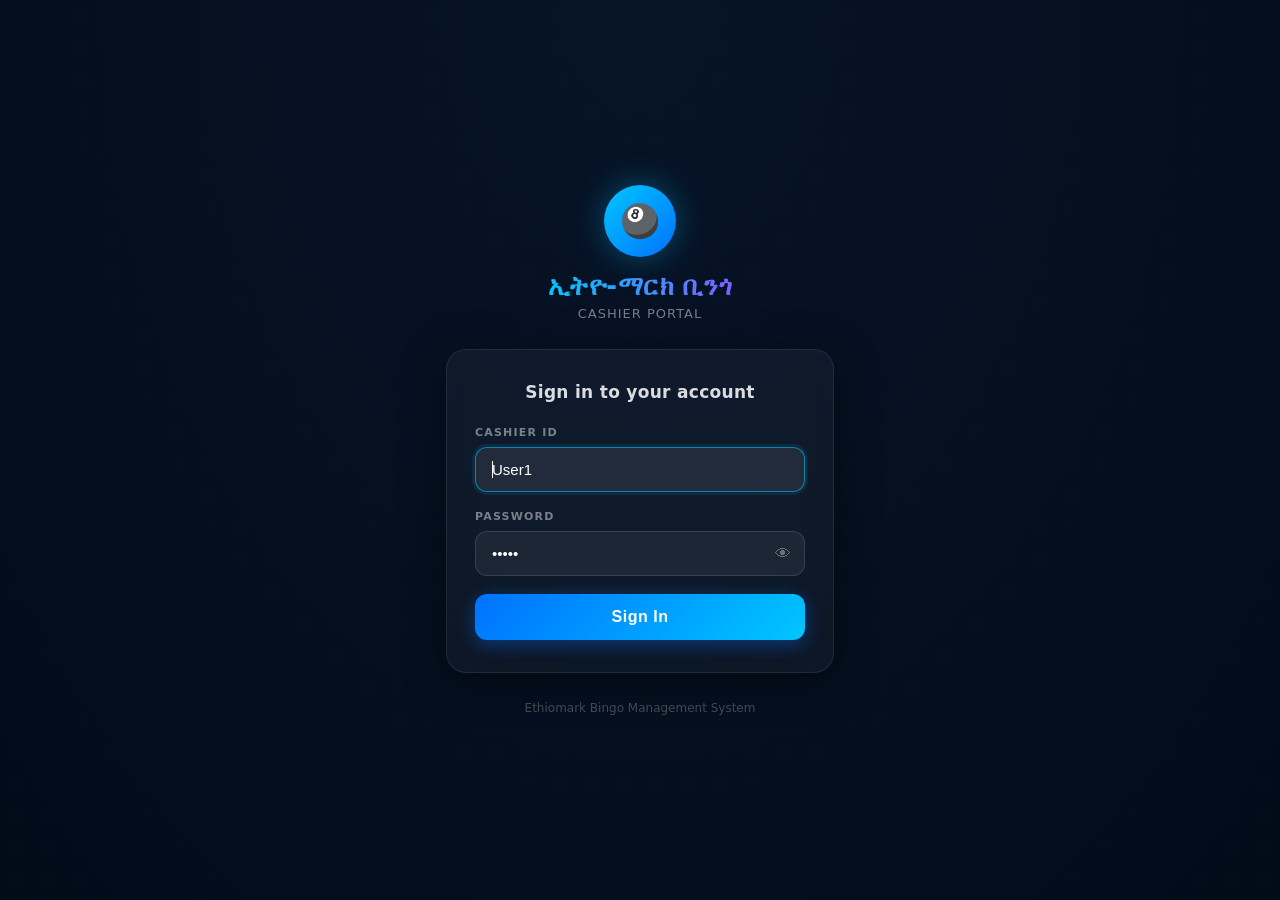
<file: index.html>
<!DOCTYPE html>
<html lang="en">
<head>
  <meta charset="UTF-8">
  <meta name="viewport" content="width=device-width, initial-scale=1">
  <title>Ethiomark Bingo</title>

  <!-- ─── Stylesheets ─── -->
  <link rel="stylesheet" href="bootstrap/css/base.css">
  <link rel="stylesheet" href="bootstrap/css/app.css">
  <link rel="stylesheet" href="bootstrap/css/themes.css">

  <!-- ─── Thin IDB wrapper (audio cache) ─── -->
  <script>
    const dbPromise = (function () {
      return new Promise((resolve, reject) => {
        const req = indexedDB.open('bingo-audio-cache', 1);

        req.onupgradeneeded = e => {
          const db = e.target.result;
          if (!db.objectStoreNames.contains('audios')) {
            db.createObjectStore('audios');
          }
        };

        req.onsuccess = e => {
          const idb = e.target.result;
          resolve({
            get: (store, key) => new Promise((res, rej) => {
              const r = idb.transaction(store, 'readonly').objectStore(store).get(key);
              r.onsuccess = () => res(r.result);
              r.onerror  = () => rej(r.error);
            }),
            transaction: (store, mode) => {
              const tx = idb.transaction(store, mode);
              const st = tx.objectStore(store);
              return {
                objectStore: () => st,
                store: { put: (blob, key) => st.put(blob, key) },
                done: new Promise((res, rej) => {
                  tx.oncomplete = res;
                  tx.onerror    = () => rej(tx.error);
                })
              };
            }
          });
        };

        req.onerror = () => reject(req.error);
      });
    })();
  </script>

  <!-- ─── Theme init (runs before render to avoid flash) ─── -->
  <script>
    (function () {
      var t = localStorage.getItem('em_theme') || 'dark';
      document.documentElement.setAttribute('data-theme', t);
    })();
  </script>

  <!-- ─── External libraries ─── -->
  <script src="bootstrap/js/jquery.js"></script>
  <script src="bootstrap/js/bootstrap.bundle.min.js"></script>
  <script src="cards_data.js"></script>
  <script src="db.js"></script>
  <script src="api.js"></script>

  <style>
    /* ── Bonus notification popup ── */
    .bonus-notification {
      position: fixed;
      top: 18%;
      right: 50px;
      margin-right: 10px;
      width: 250px;
      padding: 15px;
      background-color: #fff;
      border-radius: 20px;
      border: 3px solid green;
      box-shadow: 0 8px 16px rgba(0, 0, 0, 0.2);
      z-index: 9999;
      text-align: center;
      animation: slideIn 1s ease-out forwards, shake 0.5s infinite;
    }

    .close-btn {
      position: absolute;
      top: -10px;
      right: -10px;
      font-size: 24px;
      font-weight: bold;
      color: white;
      background-color: #ff8c00;
      border-radius: 50%;
      padding: 5px 10px;
      cursor: pointer;
      box-shadow: 0 4px 8px rgba(0, 0, 0, 0.3);
      transition: background-color 0.3s, transform 0.2s;
      z-index: 10000;
    }
    .close-btn:hover {
      background-color: #ff4500;
      transform: scale(1.2);
    }

    .bonus-text {
      font-weight: bold;
      letter-spacing: 2px;
      font-size: 30px;
      color: green;
      background: linear-gradient(to right, #ffcc33, #ff8c00);
      -webkit-background-clip: text;
      border: 3px solid #ffb400;
      padding: 10px;
      border-radius: 10px;
      box-shadow: 0 0 10px #ffb400, 0 0 15px #ff8c00, 0 0 20px #ff8c00;
      position: relative;
    }

    .confetti {
      position: absolute;
      top: -50px;
      left: 0;
      right: 0;
      height: 100px;
      pointer-events: none;
      overflow: hidden;
    }

    /* ── Animations ── */
    @keyframes slideIn {
      0%   { transform: translateX(100%); opacity: 0; }
      100% { transform: translateX(0);    opacity: 1; }
    }
    @keyframes shake {
      0%, 100% { transform: translateX(0); }
      25%       { transform: translateX(-5px); }
      50%       { transform: translateX(5px); }
      75%       { transform: translateX(-5px); }
    }

    .blink {
      animation: blinker 1s linear infinite;
    }
    @keyframes blinker {
      50% { opacity: 0; }
    }

    @keyframes blink {
      0%   { opacity: 1; }
      50%  { opacity: 0; }
      100% { opacity: 1; }
    }

    /* ── BINGO draw buttons (B/I/N/G/O column labels) ── */
    .bingo-button {
      display: inline-flex;
      align-items: center;
      justify-content: center;
      width: clamp(28px, 6.5vw, 85px);
      font-size: clamp(12px, 3.2vw, 40px);
      background-color: #007bff;
      color: white;
      border: none;
      padding: clamp(3px, 1vw, 15px) clamp(2px, 0.6vw, 10px);
      border-radius: 5px;
      font-weight: 700;
      margin: clamp(1px, 0.4vw, 5px);
      text-align: center;
      vertical-align: middle;
      box-sizing: border-box;
      cursor: pointer;
    }

    @keyframes wave {
      0%   { transform: translateY(-10px); }
      50%  { transform: translateY(10px); }
      100% { transform: translateY(-10px); }
    }
    .bingo-button.wave-animation {
      animation: wave 1s;
    }

    /* ── Grid shuffle scanner flash ── */
    .numbox.grid-scanning {
      background    : #00c6ff !important;
      color         : #000    !important;
      box-shadow    : 0 0 10px rgba(0,198,255,0.9) !important;
      transform     : scale(1.12);
      z-index       : 2;
      transition    : background 0.04s, transform 0.04s, box-shadow 0.04s;
    }

    #selected-numbers {
      display: flex;
      flex-wrap: wrap;
      justify-content: flex-start;
      gap: 10px;
      padding: 10px;
    }

    /* ── Info bar (top game section) ── */
    .info-bar {
      display: flex;
      flex-direction: row;
      align-items: center;
      width: 100%;
      height: clamp(100px, 22vh, 200px);
      box-sizing: border-box;
      /* padding: 6px clamp(8px, 4vw, 58px) 6px 4px; */
      gap: clamp(6px, 1.5vw, 12px);
      overflow: hidden;

      /* border: 5px solid red; */
      margin-bottom: 5px;
    }

    .info-ball-col {
      flex: 0 0 auto;
      width: clamp(90px, 20vw, 200px);
      /* height: clamp(80px, 12vh, 138px);
       */
      height: 100%;
      overflow: hidden;
      display: flex;
      align-items: center;
      justify-content: center;
    }
    .info-ball-col .ball2 {
      width: clamp(4.5rem, 11vw, 16rem) !important;
      height: clamp(4.5rem, 11vw, 16rem) !important;
    }

    .info-results-col {
      flex: 1 1 0;
      min-width: 0;
      display: flex;
      flex-direction: column;
      justify-content: center;
      /* height: clamp(80px, 12vh, 138px); */
      height: 100%;
      overflow: hidden;
    }
    .info-results-col .lastcall {
      margin: 0 0 4px 0;
      font-size: clamp(12px, 1.8vw, 18px);
    }
    .info-results-col .tgable-container {
      overflow: hidden;
      width: 100%;
      max-width: 100%;
    }
    .info-results-col #bingo-table {
      width: 100%;
      max-width: 100%;
      table-layout: fixed;
    }
    .info-results-col .bingo-call {
      font-size: clamp(14px, 2.8vw, 30px) !important;
      height: 2.2rem !important;
      margin-left: 0 !important;
      padding: 0 2px;
      width: auto;
    }

    .info-derash-col {
      flex: 0 0 clamp(130px, 16vw, 200px);
      /* height: clamp(80px, 12vh, 138px); */
      height: 100%;
      overflow: hidden;
      display: flex;
      align-items: center;
      justify-content: center;
    }
    .info-derash-col .derash-box  { width: 100% !important; height: 100% !important; }
    .info-derash-col .amount      { font-size: clamp(18px, 3.2vw, 34px) !important; }
    .info-derash-col .total-calls { font-size: clamp(13px, 2.2vw, 24px) !important; }
    .info-derash-col .total-card  { font-size: clamp(10px, 1.4vw, 14px) !important; }

 
    /* ── Mobile (≤ 768px) ── */
    @media screen and (max-width: 768px) {
      /* Info bar: stack vertically */
      .info-bar { flex-direction: column; height: auto; padding: 6px 8px; gap: 8px; }
      .info-ball-col { width: 100%; height: 76px; overflow: visible; }
      .info-ball-col .ball2 { width: 4.5rem !important; height: 4.5rem !important; }
      .info-results-col { width: 100%; height: auto; }
      .info-results-col .bingo-call { font-size: 17px !important; height: 1.6rem !important; }
      .info-results-col .lastcall   { font-size: 13px; }
      .info-derash-col { flex: none; width: 100%; height: auto; }
      .info-derash-col .amount      { font-size: 22px !important; }
      .info-derash-col .total-calls { font-size: 16px !important; }
      .info-derash-col .total-card  { font-size: 12px !important; }

      /* Control buttons: wrap into neat rows */
      .setting_box {
        flex-wrap: wrap !important;
        gap: 7px !important;
        width: 100% !important;
        margin: 8px auto !important;
        justify-content: center !important;
        padding: 0 8px !important;
      }
      .btnbingo, .btnshuffle {
        flex: 1 1 calc(32% - 8px) !important;
        max-width: none !important;
        height: 52px !important;
        font-size: 15px !important;
        min-width: 72px !important;
        padding: 0 8px !important;
      }
      .sound-input-text {
        flex: 1 1 calc(50% - 4px) !important;
        width: auto !important;
        height: 50px !important;
        margin: 0 !important;
      }
      .voiceselect { width: 100% !important; font-size: 13px !important; height: 50px !important; }
      .check_card {
        flex: 1 1 calc(50% - 4px) !important;
        width: auto !important;
        height: 50px !important;
        margin: 0 !important;
      }
      .card-input  { height: 50px !important; font-size: 15px !important; }
      #mycheck.btnbingo {
        flex: 0 0 100% !important;
        max-width: 100% !important;
        min-width: 0 !important;
        height: 52px !important;
      }

      /* Speed slider */
      .slidecontainer { width: 100% !important; padding: 0 8px !important; }
      #myRange { height: 44px !important; }

      /* Game status bar */
      #game-status-bar { flex-wrap: wrap !important; gap: 4px !important; font-size: 12px !important; padding: 4px 10px !important; }

      /* Bonus */
      #bonusContainer  { right: 8px !important; left: 8px !important; width: auto !important; }
      .bonus-notification { right: 8px !important; left: 8px !important; width: auto !important; top: 10% !important; }
    }

    /* ── Small mobile (≤ 480px) ── */
    @media screen and (max-width: 480px) {
      /* numbox/txtbox: drop fixed heights to let aspect-ratio work */
      .numbox { font-size: 9px !important; margin: 0 !important; }
      .txtbox { font-size: 10px !important; margin: 0 !important; min-width: 22px !important; }

      /* Three main game buttons per row */
      .btnbingo, .btnshuffle {
        height: 46px !important;
        font-size: 13px !important;
        padding: 0 6px !important;
      }
      .voiceselect  { font-size: 12px !important; height: 46px !important; }
      .card-input   { height: 46px !important; font-size: 13px !important; }
      #mycheck.btnbingo { height: 46px !important; font-size: 13px !important; }
      #rand { font-size: 34px !important; }

      /* Speed slider compact */
      .slidecontainer p { font-size: 17px !important; }
      #myRange { height: 40px !important; }
    }

    /* ── Extra-small (≤ 360px) ── */
    @media screen and (max-width: 360px) {
      .btnbingo, .btnshuffle { height: 42px !important; font-size: 11px !important; }
      .voiceselect  { font-size: 11px !important; height: 42px !important; }
      .card-input   { height: 42px !important; font-size: 11px !important; }
      #mycheck.btnbingo { height: 42px !important; }
    }
  </style>

  <!-- ─── Voice / audio configuration ─── -->
  <script>
    /* All voice directory paths (one per voice pack) */
    const directories = [
      'assets/afall/sound/voice/',
      'assets/afall/sound/nigus/',
      'assets/afall/sound/modern-arada/',
      'assets/afall/sound/modern-formal/',
      'assets/afall/sound/yordi/',
      'assets/afall/sound/beti/',
      'assets/afall/sound/foromifa/',
      'assets/afall/sound/gual/',
      'assets/afall/sound/wedi/',
      'assets/afall/sound/new-voice/',
      'assets/afall/sound/addis/',
    ];

    /* 1.wav … 75.wav for every directory */
    const dynamicVoiceFiles = Array.from({ length: 75 }, (_, i) => `${i + 1}.wav`);

    /* Shared sound effects (not per-voice-pack) */
    const specialFiles = {
      'goodbingo.mp3':      'assets/afall/sound/',
      'good.wav':           'assets/afall/sound/',
      'lijemr_new.mp3':     'assets/afall/sound/',
      'locked_card.mp3':    'assets/afall/sound/',
      'notgood.wav':        'assets/afall/sound/',
      'notreg.wav':         'assets/afall/sound/',
      'shuffle.wav':        'assets/afall/sound/',
      'start.mp3':          'assets/afall/sound/',
      'StartupSound.opus':  'assets/afall/sound/',
      'stop.mp3':           'assets/afall/sound/',
      'clapping.mp3':       'assets/afall/sound/'
    };

    /* Flat list of { file, directory } objects for all voice files */
    const voiceFiles = [
      ...directories.map(dir => dynamicVoiceFiles.map(file => ({ file, directory: dir }))).flat(),
      ...Object.entries(specialFiles).map(([file, directory]) => ({ file, directory }))
    ];

    let activeAudios = [];

    /* ─── App entry point ─── */
    window.onload = async () => {
      /* Redirect to login if no active session */
      if (!API.getSession()) {
        location.replace('login.html');
        return;
      }

      /* Show the progress bar while seeding cards */
      const barEl  = document.getElementById('audioPreloadBar');
      const pctEl  = document.getElementById('audioPreloadPercent');
      const wrapEl = document.getElementById('audioPreloadProgress');
      if (wrapEl) wrapEl.style.display = 'block';

      /* Step 1: open DB, generate machine ID, reset daily round, seed defaults */
      await API.init();
      await API.getMachineId();
      await API.checkAndResetDailyRound();
      await API.seedCashiers([{
        id: '@temp1',
        password_hash: 'a01610228fe998f515a72dd730294d87',
        settings_json: '{"bonus":{"status":"on","amount":"50","per_day":"1"},"system":{"check_result":"auto","color_mode":"two","profit":"12","good_bingo_sound":"1"},"toggles":{"will_start":true,"started":true,"stopped":true,"show_card_count":true}}'
      }]);
      await API.seedCards(pct => {
        if (barEl) barEl.style.width = pct + '%';
        if (pctEl) pctEl.textContent  = pct + '%';
      });

      /* Step 2: one-time migration from localStorage → IndexedDB */
      const lsState    = localStorage.getItem('game_state');
      const lsSettings = localStorage.getItem('app_settings');
      const lsHistory  = localStorage.getItem('game_history');
      if (lsState) {
        try {
          await API.saveGameState(JSON.parse(lsState));
          localStorage.removeItem('game_state');
        } catch (e) {}
      }
      if (lsSettings) {
        try {
          await API.saveSettings(JSON.parse(lsSettings));
          localStorage.removeItem('app_settings');
        } catch (e) {}
      }
      if (lsHistory) {
        try {
          const h = JSON.parse(lsHistory);
          for (const e of h) await API.addHistory(e);
          localStorage.removeItem('game_history');
        } catch (e) {}
      }

      /* Step 3: populate memory caches */
      window._gameStateCache   = await API.getGameState();
      window._appSettingsCache = await API.getSettings();

      /* ── Anti-cheat refresh guard ──────────────────────────────────────
         If the game was STARTED but the page was refreshed instead of
         finishing normally, the cashier would be able to replay the same
         round. We detect this by checking started_at and force-advance
         to the next round so that round can never be replayed.            */
      const _gs = window._gameStateCache;
      if (_gs.started_at) {
        const _advancedState = Object.assign({}, _gs, {
          round:           (_gs.round || 1) + 1,
          cards:           [],
          last_used_cards: _gs.cards || _gs.last_used_cards || [], /* preserve for reuse */
          randomstring:    '',
          started_at:      '',
          winning_cards:   [],
          locked_cards:    [],
          on_call:         '',
        });
        await API.saveGameState(_advancedState);
        window._gameStateCache = _advancedState;
      }
      /* Step 4: preload selected cards into fast-lookup map (category-aware) */
      const _gsCards  = (window._gameStateCache.cards || []);
      const _gsCat    = window._gameStateCache.cartela_category || '';
      window._loadedCards = {};
      if (_gsCards.length && typeof BINGO_CARDS !== 'undefined') {
        /* Build lookup from in-memory BINGO_CARDS filtered by category so that
           duplicate cartela_numbers across categories always resolve correctly */
        const cardSet = new Set(_gsCards);
        BINGO_CARDS.forEach(c => {
          if (cardSet.has(c[0]) && (!_gsCat || c[6] === _gsCat)) {
            window._loadedCards[c[0]] = c;
          }
        });
        /* Fallback: any registered card still missing → fill from DB */
        const missing = _gsCards.filter(id => !window._loadedCards[id]);
        if (missing.length) {
          const fromDB = await API.getCardsBatch(missing);
          Object.assign(window._loadedCards, fromDB);
        }
      }

      /* Step 5: normal game startup */
      initGameState();
      preloadAudios().catch(err => console.error('Audio preload error:', err));
    };

    /* ─── Audio preloading ─── */
    async function preloadAudios() {
      const progress = document.getElementById('audioPreloadProgress');
      const bar      = document.getElementById('progressBar');
      const pct      = document.getElementById('progressPercent');
      const status   = document.getElementById('statusText');

      /* Fast-path: if the sentinel file is already in IDB, skip all fetching */
      const sentinelKey = btoa('assets/afall/sound/shuffle.wav');
      const alreadyCached = await checkIfFileCached(sentinelKey);
      if (alreadyCached) {
        progress.style.display = 'block';
        bar.style.width        = '100%';
        bar.style.background   = '#2E7D32';
        pct.textContent        = '100%';
        status.textContent     = 'Audio Loaded!';
        setTimeout(() => { progress.style.display = 'none'; }, 1200);
        return;
      }

      const audioBlobs          = [];
      const selected_voice      = document.getElementById('voiceselect').value;
      const priority_path       = directories[selected_voice - 1];
      const priorityDirectories = [priority_path];
      const priorityFiles       = Object.keys(specialFiles).map(file => ({ file, directory: specialFiles[file] }));

      progress.style.display = 'block';
      let loadedFiles  = 0;
      const totalFiles = Object.keys(specialFiles).length + voiceFiles.length + 2;

      function updateProgress() {
        loadedFiles++;
        const percent = Math.min(Math.round((loadedFiles / totalFiles) * 100), 100);
        bar.style.width    = percent + '%';
        pct.textContent    = percent + '%';
        if (percent === 100) bar.style.background = '#2E7D32';
      }

      /* Load shared sound effects first (highest priority) */
      for (const { file, directory } of priorityFiles) {
        await preloadAudioFile(`${directory}${file}`, audioBlobs);
        updateProgress();
      }

      /* Load selected voice pack */
      for (const { file, directory } of voiceFiles) {
        if (priorityDirectories.includes(directory)) {
          await preloadAudioFile(`${directory}${file}`, audioBlobs);
          updateProgress();
        }
      }
      if (audioBlobs.length > 0) {
        await storeAudiosInBulk(audioBlobs);
        updateProgress();
      }

      /* Load remaining voice packs in background */
      const remainingAudioBlobs = [];
      for (const { file, directory } of voiceFiles) {
        if (!priorityDirectories.includes(directory)) {
          await preloadAudioFile(`${directory}${file}`, remainingAudioBlobs);
          updateProgress();
        }
      }
      if (remainingAudioBlobs.length > 0) {
        await storeAudiosInBulk(remainingAudioBlobs);
        updateProgress();
      }

      status.textContent = 'Audio Loaded!';
      setTimeout(() => { progress.style.display = 'none'; }, 2000);
    }

    async function preloadAudioFile(audioUrl, audioBlobs) {
      const isCached = await checkIfFileCached(btoa(audioUrl));
      if (isCached) return;
      try {
        const response = await fetch(audioUrl);
        if (!response.ok) { console.warn('Skipped missing audio.'); return; }
        const blob = await response.blob();
        audioBlobs.push({ url: btoa(audioUrl), blob });
      } catch (e) {
        console.error('Failed to fetch audio.');
      }
    }

    async function checkIfFileCached(url) {
      const db         = await dbPromise;
      const cachedBlob = await db.get('audios', url);
      return cachedBlob !== undefined;
    }

    async function storeAudiosInBulk(audioBlobs) {
      if (!audioBlobs.length) return;
      const db = await dbPromise;
      const tx = db.transaction('audios', 'readwrite');
      for (const { url, blob } of audioBlobs) tx.store.put(blob, url);
      await tx.done;
    }

    async function getAudio(url) {
      const db = await dbPromise;
      try { return await db.get('audios', url); } catch (e) { return null; }
    }

    async function playAudio(voicePath) {
      const blob = await getAudio(btoa(voicePath));
      if (blob) {
        const audio = new Audio(URL.createObjectURL(blob));
        audio.preload = 'auto';
        activeAudios.push(audio);
        audio.play().catch(e => console.error('Play error:', e));
      } else {
        try {
          const resp = await fetch(voicePath);
          if (!resp.ok) return;
          const fetchedBlob = await resp.blob();
          const audio = new Audio(URL.createObjectURL(fetchedBlob));
          audio.preload = 'auto';
          activeAudios.push(audio);
          audio.play().catch(e => console.error('Play error:', e));
        } catch (e) {}
      }
    }

    /* Play a voice sound by number or filename */
    function voices(rb) {
      const rbStr      = String(rb);
      const selectvoice = document.getElementById('voiceselect').value;
      if (rbStr.includes('.')) {
        playAudio(`assets/afall/sound/${rbStr}`);
      } else {
        const path = directories[selectvoice - 1];
        const vf   = voiceFiles[rb - 1] && voiceFiles[rb - 1].file;
        if (path && vf) playAudio(`${path}${vf}`);
      }
    }

    /* ─── Utility helpers ─── */
    function showAlert(message, type) {
      var d = document.getElementById('customAlert');
      d.innerHTML   = message;
      d.style.display = 'block';
      d.className   = 'custom-alert alert-' + type;
      setTimeout(() => { d.style.display = 'none'; }, 3000);
    }

    function updateBonusModalImage(bonusStatus) {
      const imgBonus = document.getElementById('bonus-modal-img');
      const imgCard  = document.getElementById('selected-numbers-container-img');
      if (!imgBonus || !imgCard) return;
      if (bonusStatus === 'on') {
        imgBonus.style.display = '';
        imgCard.style.display  = 'none';
      } else {
        imgBonus.style.display = 'none';
        imgCard.style.display  = '';
      }
    }

    /* ── STARTED → COMPLETED transition ──
       Uses the financial snapshot stored in game state at start time so
       profit is never recalculated and is always consistent. */
    function saveGameToHistory(opts) {
      opts = opts || {};
      const gs         = getGameState();
      if (!gs.cards || !gs.cards.length) return;

      const cashierId  = API.getSession() || '';
      const winners    = opts.winners  || gs.winning_cards || [];
      const on_call    = opts.on_call  || gs.on_call || '';

      /* Financial data comes from the snapshot saved at _doStartBingo time */
      const total_bet  = gs.round_total  || (gs.cards.length * (gs.price || 0));
      const paid       = gs.round_paid   !== undefined ? gs.round_paid   : total_bet;
      const income_net = gs.round_profit !== undefined ? gs.round_profit : 0;
      const bonus      = 0;

      const completedAt  = new Date().toISOString();
      const historyEntry = {
        round:        gs.round        || 1,
        date:         completedAt,
        cards:        gs.cards,
        price:        gs.price        || 0,
        pattern:      gs.pattern      || 0,
        sound:        gs.sound        || 1,
        randomstring: gs.randomstring || '',
        status:       'completed',
        cashier_id:   cashierId,
        winners:      winners,
        on_call:      on_call,
        total_bet:    total_bet,
        paid:         paid,
        bonus:        bonus,
        income_net:   income_net,
      };

      /* STARTED → COMPLETED; fall back to adding new record if none found */
      API.updateHistoryByRound(gs.round || 1, 'started', historyEntry)
        .then(found => { if (!found) API.addHistory(historyEntry).catch(() => {}); })
        .catch(() => { API.addHistory(historyEntry).catch(() => {}); });

      /* Save final transaction record (randomstring + winners now known) */
      API.addTransaction({
        cashier_id:     cashierId,
        game_round:     gs.round    || 1,
        santim:         gs.price    || 0,
        sew:            gs.cards.length,
        income:         total_bet,
        paid:           paid,
        income_net:     income_net,
        bonus:          bonus,
        date:           completedAt,
        result:         gs.randomstring || '',
        checked_number: winners.join(','),
        on_call:        on_call,
        status:         'completed',
      }).catch(() => {});

      /* Stamp today so daily-reset knows the last active date */
      API.stampActiveDate();
    }
  </script>
</head>
<body>

<!-- ─── Audio preload progress bar ─── -->
<div id="audioPreloadProgress"
     style="display:none; position:fixed; bottom:20px; left:20px; z-index:2000;
            width:260px; font-family:Arial, sans-serif;">
  <div style="text-align:center; margin-bottom:1px;">
    <div style="display:inline-block; padding:2px 15px; background:#2c3e50; border-radius:20px;">
      <span id="statusText"
            style="color:#ecf0f1; font-weight:500; font-size:15px; letter-spacing:0.5px;">
        Downloading Audio
      </span>
    </div>
  </div>
  <div style="width:100%; height:26px; background:#e0e5e9; border-radius:13px;
              overflow:hidden; box-shadow:inset 0 1px 3px rgba(0,0,0,0.2); position:relative;">
    <div id="progressBar"
         style="height:100%; width:0%; background:linear-gradient(to right,#3498db,#2980b9);
                transition:width 0.4s;">
      <div id="progressPercent"
           style="position:absolute; width:100%; text-align:center; line-height:26px;
                  color:white; font-weight:700; font-size:18px;">
      </div>
    </div>
  </div>
</div>

<!-- ─── Flash alert ─── -->
<div id="customAlert" class="custom-alert" style="display:none; position:fixed; top:20px; right:20px; z-index:2000;"></div>

<div id="overlay" class="hidden"></div>

<!-- ─── Bonus drawn notification ─── -->
<div style="display:none;" class="bonus-notification" id="bonusNotification">
  <span class="close-btn" onclick="closeNotification()">×</span>
  <h1 id="gift-bonus" class="bonus-text"></h1>
  <div class="confetti"></div>
</div>
<script>
  function closeNotification() {
    document.getElementById('bonusNotification').style.display = 'none';
  }
</script>

<!-- ─── Hidden data elements (populated by initGameState) ─── -->
<p id="ran_voice"                hidden>1</p>
<p id="patt"                     hidden>1</p>
<p id="start_get_mony_from"      hidden>0</p>
<p id="bonus_eligiblity_starts_from" hidden>0</p>
<p id="lock_round_up_last_digit" hidden>0</p>
<p id="round"                    hidden>1</p>
<p id="sew"                      hidden>0</p>
<p id="birr"                     hidden>0</p>
<p id="bala"                     hidden>9999</p>
<p id="profit"                   hidden>0</p>
<p id="new_bonus_status"         hidden style="font-size:50px;">off</p>
<p id="new_bonus_amount"         hidden style="font-size:50px;">20</p>
<p id="max_new_bonus_per_day"    hidden style="font-size:50px;">1</p>
<p id="new_bonus_chance"         hidden style="font-size:50px;">3</p>
<p id="bonusCutSize_tobe_locked" hidden style="font-size:50px;"></p>
<p id="todays_new_bonus_count"   hidden style="font-size:50px;">0</p>
<p id="auto_check_result"        hidden style="font-size:50px;">manual</p>
<p id="color"                    hidden style="font-size:50px;">two</p>
<p id="good_bingo_sound"         hidden style="font-size:50px;">0</p>
<p id="profit_json"              hidden style="font-size:50px;"></p>
<p id="partner_id"               hidden style="font-size:50px;">0</p>
<p id="partner_settings_json_status" hidden style="font-size:50px;">off</p>
<p id="fd"  hidden></p>
<p id="wc"  hidden></p>

<!-- ─── IDB-backed game state helpers ─── -->
<script>
  window._gameStateCache   = {};
  window._appSettingsCache = {};
  window._loadedCards      = {}; /* card id → card array, preloaded at game start */

  function getGameState()   { return window._gameStateCache; }
  function getAppSettings() { return window._appSettingsCache; }

  function saveGameState(s) {
    window._gameStateCache = s;
    API.saveGameState(s);
  }

  /* ─── Populate UI from persisted state ─── */
  function initGameState() {
    const gs       = getGameState();
    const settings = getAppSettings();
    const round    = gs.round || 1;

    document.getElementById('round').innerText = round;

    const cards = gs.cards  || [];
    const price = gs.price  || 0;
    document.getElementById('sew').innerText   = cards.length;
    document.getElementById('birr').innerText  = price;
    document.getElementById('patt').innerText  = gs.pattern || 0;

    const sound = gs.sound || 1;
    document.getElementById('ran_voice').innerText = sound;
    const vs = document.getElementById('voiceselect');
    if (vs) vs.value = sound;

    const speed   = gs.speed_range || 3;
    const myRange = document.getElementById('myRange');
    if (myRange) {
      myRange.value = speed;
      document.getElementById('demo').textContent = speed;
    }

    const bonusStatus = settings.bonus?.status || 'off';
    document.getElementById('new_bonus_status').innerText     = bonusStatus;
    document.getElementById('new_bonus_amount').innerText     = settings.bonus?.amount    || 20;
    document.getElementById('max_new_bonus_per_day').innerText = settings.bonus?.per_day  || 1;
    document.getElementById('auto_check_result').innerText        = settings.system?.check_result   || 'manual';
    document.getElementById('good_bingo_sound').innerText         = settings.system?.good_bingo_sound || '0';
    document.getElementById('profit').innerText                   = settings.system?.profit   || '0';
    document.getElementById('lock_round_up_last_digit').innerText = settings.system?.lock_round_up_last_digit ?? 0;

    const bonusBtn  = document.getElementById('bonus');
    const bonusCont = document.getElementById('bonusContainer');
    if (bonusStatus === 'on') {
      if (bonusBtn)  bonusBtn.style.display  = '';
      if (bonusCont) bonusCont.style.display = 'block';
    } else {
      if (bonusBtn) bonusBtn.style.display = 'none';
    }
    updateBonusModalImage(bonusStatus);

    const today     = new Date().toDateString();
    const bonusMeta = JSON.parse(localStorage.getItem('bonus_meta') || '{}');
    const todaysCount = (bonusMeta.date === today) ? (bonusMeta.count || 0) : 0;
    document.getElementById('todays_new_bonus_count').innerText = todaysCount;

    document.getElementById('modal-round-number').innerHTML = 'Round ' + round;
    document.getElementById('cardCounter').innerHTML        = 'ብዛት : ' + cards.length;

    renderRegisteredCards(cards, price, round);
    applySavedSettings(settings);

    /* Refresh package balance pill each time modal opens */
    if (typeof refreshBalanceDisplay === 'function') refreshBalanceDisplay();
    $('#myModal').modal('show');
  }

  /* ─── Show game stats in the start modal ─── */
  function renderRegisteredCards(cards, price, round) {
    document.getElementById('modal-round-number').innerHTML = 'Round ' + round;

    const patternNames = {
      0: 'Default',
      1: 'Any 1 Line',   2: 'Any 2 Lines', 3: 'Any Horizontal', 4: 'Any Vertical',
      5: 'X Pattern',    6: 'Four Corners', 7: 'Center Corners', 8: 'Meskel',
      9: 'T Shape',     10: 'Reverse T',  11: 'L Shape',       12: 'Full Card'
    };

    const gi          = document.getElementById('modal-game-info');
    const noCardsView = document.getElementById('modal-no-cards-view');

    if (cards.length > 0) {
      /* ── Cards registered: hide title, show ደራሽ revenue; image stays ── */
      if (noCardsView) noCardsView.style.display = 'none';
      if (gi)          gi.style.display          = 'block';

      const total_bet      = cards.length * (price || 0);
      const profit_pct     = parseInt(document.getElementById('profit')?.innerText) || 0;
      const lockRoundDigit = parseInt(document.getElementById('lock_round_up_last_digit')?.innerText) || 0;
      let   derash         = total_bet;
      if (total_bet >= 11) {
        let house_profit_tmp = 0;
        if (profit_pct === 0) {
          if      (total_bet >= 11  && total_bet < 120)  house_profit_tmp = total_bet * 0.15;
          else if (total_bet > 120  && total_bet < 320)  house_profit_tmp = total_bet * 0.20;
          else if (total_bet >= 320 && total_bet < 800)  house_profit_tmp = total_bet * 0.25;
          else if (total_bet >= 800 && total_bet < 1000) house_profit_tmp = total_bet * 0.30;
          else if (total_bet >= 1000)                    house_profit_tmp = total_bet * 0.35;
          else                                           house_profit_tmp = total_bet * 0.40;
        } else {
          house_profit_tmp = total_bet * profit_pct / 100;
        }
        let house_profit = 0;
        if (lockRoundDigit === 0) {
          const ld = house_profit_tmp % 10;
          house_profit = house_profit_tmp - ld + (ld > 5 ? 10 : 0);
        } else {
          house_profit = house_profit_tmp;
        }
        if (house_profit < 10) house_profit = 10;
        derash = total_bet - house_profit;
      }
      const miRev = document.getElementById('mi-revenue');
      if (miRev) miRev.textContent = derash.toLocaleString() + ' ብር';

      const mybtn = document.getElementById('mybtn');
      if (mybtn) { mybtn.style.opacity = ''; mybtn.title = ''; }
    } else {
      /* ── No cards: show brand title; image stays ── */
      if (gi)          gi.style.display          = 'none';
      if (noCardsView) noCardsView.style.display = 'block';

      const mybtn = document.getElementById('mybtn');
      if (mybtn) { mybtn.style.opacity = '0.45'; mybtn.title = 'Register cards first'; }
    }
  }

  /* ─── Apply persisted settings to the settings panel UI ─── */
  function applySavedSettings(settings) {
    if (!settings) return;

    const setBonusEl    = document.getElementById('settings_set_bonus');
    const bonusAmountEl = document.getElementById('settings_bonus_amount');
    const bonusOptionsEl = document.getElementById('sittings_bonus_options');
    const bonusSubMenu  = document.querySelector('.bonus-submenu');

    if (setBonusEl)    setBonusEl.value    = settings.bonus?.status   || 'off';
    if (bonusAmountEl) bonusAmountEl.value = settings.bonus?.amount   || '20';
    if (bonusOptionsEl) bonusOptionsEl.value = settings.bonus?.per_day || '1';
    if (bonusSubMenu)  bonusSubMenu.style.display = (settings.bonus?.status === 'on') ? 'block' : 'none';

    const cr  = document.getElementById('settings_check_result');
    const cm  = document.getElementById('settings_color_mode');
    const pr  = document.getElementById('settings_cashier_profit');
    const gs_ = document.getElementById('settings_good_bingo_sound');
    if (cr)  cr.value  = settings.system?.check_result    || 'manual';
    if (cm)  cm.value  = settings.system?.color_mode      || 'two';
    if (pr)  pr.value  = settings.system?.profit          || '0';
    if (gs_) gs_.value = settings.system?.good_bingo_sound || '0';

    /* Profit rounding toggle — stored as 0 (rounding ON) or 1 (rounding OFF) */
    const lrdEl = document.getElementById('settings_lock_round_up_last_digit');
    if (lrdEl) {
      const lrdVal = settings.system?.lock_round_up_last_digit ?? 0;
      lrdEl.checked = (parseInt(lrdVal) === 0); /* checked = rounding ON */
    }

    if (settings.toggles) {
      $('#will_start_sound_toggle').prop('checked', settings.toggles.will_start     ?? true);
      $('#started_sound_toggle').prop('checked',    settings.toggles.started        ?? true);
      $('#stopped_sound_toggle').prop('checked',    settings.toggles.stopped        ?? true);
      $('#counte_registerd_card').prop('checked',   settings.toggles.show_card_count ?? true);
      const cc = document.getElementById('cardCounter');
      if (cc) cc.style.display = settings.toggles.show_card_count ? 'inline' : 'none';
    }
  }
</script>

<!-- ─── Start game logic ─── -->
<script>
  var hasBeenCalled = false;

  function startbingo() {
    if (hasBeenCalled) return false;

    /* Guard: require a registered game (cards must be set up first) */
    const gs = getGameState();
    if (!gs || !gs.cards || !gs.cards.length) {
      showAlert('ምዝገባ አልተደረገም — መጀመሪያ ካርዶችን ይመዝግቡ። (No cards registered — please register cards first.)', 'danger');
      return false;
    }

    hasBeenCalled = true;

    /* Check package balance before allowing game to start */
    API.getBalance().then(bal => {
      if (bal.available <= 100) {
        hasBeenCalled = false;
        if (typeof showPackageOverlay === 'function') showPackageOverlay('locked');
        return;
      }
      _doStartBingo();
      /* Warn when balance is nearly exhausted (< 15% remaining) */
      if (bal.deposited > 0 && bal.available / bal.deposited < 0.15) {
        setTimeout(() => {
          if (typeof showBalanceWarning === 'function') showBalanceWarning(bal.available);
        }, 2000);
      }
    });
    return false;
  }

  function _doStartBingo() {
    const startButton = document.getElementById('mybtn');
    startButton.disabled = true;

    const totalCardsSelected = parseInt(document.getElementById('sew').innerText) || 0;
    const betAmountPerCard   = parseInt(document.getElementById('birr').innerText) || 0;
    const balanceAmount      = parseInt(document.getElementById('bala').innerText) || 0;
    const profitPercent      = parseInt(document.getElementById('profit').innerText) || 0;
    const roundNumber        = document.getElementById('round').innerText;
    const lockRoundDigitRule = parseInt(document.getElementById('lock_round_up_last_digit').innerText) || 0;
    const startMoneyFrom     = parseInt(document.getElementById('start_get_mony_from').innerText) || 0;
    const bonusStartFrom     = parseInt(document.getElementById('bonus_eligiblity_starts_from').innerText) || 0;

    document.getElementById('round_number_bellow_5').innerHTML = 'Round ' + roundNumber;

    /* Show/hide bonus button based on settings */
    const bonusEnabled = document.getElementById('settings_set_bonus').value;
    if (bonusEnabled === 'on') {
      const bonusBtn = document.getElementById('bonus');
      const bonusContainer = document.getElementById('bonusContainer');
      if (bonusBtn) bonusBtn.disabled = false;
      if (bonusContainer) bonusContainer.style.display = 'block';
    } else {
      const bonusBtn = document.getElementById('bonus');
      if (bonusBtn) bonusBtn.style.display = 'none';
    }

    /* Calculate total bet */
    const totalBet = totalCardsSelected * betAmountPerCard;
    let roundedProfit = 0;
    let roundeDerash = 0;

    if (totalBet >= 11) {
      let profitAmountTEMP = 0;
      // default
      if (profitPercent == 0) {
        if      (totalBet >= 11  && totalBet < 120)  profitAmountTEMP = totalBet * 0.15;
        else if (totalBet > 120  && totalBet < 320)  profitAmountTEMP = totalBet * 0.20;
        else if (totalBet >= 320 && totalBet < 800)  profitAmountTEMP = totalBet * 0.25;
        else if (totalBet >= 800 && totalBet < 1000) profitAmountTEMP = totalBet * 0.30;
        else if (totalBet >= 1000)                   profitAmountTEMP = totalBet * 0.35;
        else                                         profitAmountTEMP = totalBet * 0.40;
      } else { 
        // user defined
        profitAmountTEMP = totalBet * profitPercent / 100;
      }

      if (lockRoundDigitRule == 0) {
        const lastDigit = profitAmountTEMP % 10;
        roundedProfit = profitAmountTEMP - lastDigit + (lastDigit > 5 ? 10 : 0);
      } else {
        roundedProfit = profitAmountTEMP;
      }

      if (roundedProfit < 10) roundedProfit = 10;
    }

    
    if (totalCardsSelected != 0 && betAmountPerCard != 0 && balanceAmount > 0) {
      if (totalBet < startMoneyFrom) {
        document.getElementById('amount').innerText  = totalBet + ' ብር ወሳጅ';
        document.getElementById('amount1').innerText = totalBet;
      } else {
        document.getElementById('amount').innerText  = (totalBet - roundedProfit) + ' ብር ወሳጅ';
        document.getElementById('amount1').innerText = (totalBet - roundedProfit);
      }
    }

    /* Update game status bar */
    const patternNames = {
      0: 'Default',
      1: 'Any 1 Line', 2: 'Any 2 Lines', 3: 'Any Horizontal', 4: 'Any Vertical',
      5: 'X Pattern', 6: 'Four Corners', 7: 'Center Corners', 8: 'Meskel',
      9: 'T Shape', 10: 'Reverse T', 11: 'L Shape', 12: 'Full Card'
    };

    const gameStatusBar = document.getElementById('game-status-bar');
    if (gameStatusBar) {
      gameStatusBar.style.display = 'flex';

      const gameState = getGameState();

      document.getElementById('gsb-round').textContent   = 'Round ' + roundNumber;
      document.getElementById('gsb-pattern').textContent = patternNames[gameState.pattern || 0] || 'Pattern ' + (gameState.pattern || 0);
      document.getElementById('gsb-cards').textContent   = totalCardsSelected;
      document.getElementById('gsb-price').textContent   = betAmountPerCard;
    }

    /* ── PENDING → STARTED ── */
    const gameStateLock = getGameState();
    const startedAt = new Date().toISOString();

    roundeDerash = totalBet - roundedProfit;

    /* Store financial snapshot in game state so finish/refresh can read it */
    gameStateLock.started_at   = startedAt;
    gameStateLock.round_total  = totalBet;
    gameStateLock.round_paid   = roundeDerash;
    gameStateLock.round_profit = roundedProfit;
    saveGameState(gameStateLock);

    if (roundedProfit > 0) API.addRevenue(roundedProfit);

    console.log("\n\n", 
    "totalBet",totalBet," ",
    "roundeDerash",roundeDerash," ",
    "roundedProfit",roundedProfit," ",
    "gameStateLock",gameStateLock," ",
      "\n\n ");
    

    const startedEntry = {
      status: 'started',
      date: startedAt,
      randomstring: '',
      winners: [],
      on_call: '',
      paid: roundeDerash,
      income_net: roundedProfit,
    };

    API.updateHistoryByRound(gameStateLock.round || 1, 'pending', startedEntry)
      .then(found => {
        if (!found) API.addHistory({
          round: gameStateLock.round || 1,
          date: startedAt,
          cards: gameStateLock.cards,
          price: gameStateLock.price || 0,
          pattern: gameStateLock.pattern || 0,
          sound: gameStateLock.sound || 1,
          randomstring: '',
          status: 'started',
          cashier_id: API.getSession() || '',
          winners: [],
          on_call: '',
          total_bet: totalBet,
          paid: roundeDerash,
          bonus: 0,
          income_net: roundedProfit,
        }).catch(() => {});
      }).catch(() => {});

    $('#myModal').modal('hide');

    hasBeenCalled = false;
    startButton.disabled = false;
}
</script>

<!-- ─── Package overlay (license key input) ─── -->
<style>
  #pkg-key-input::placeholder { color: rgba(255, 255, 255, 0.25); }
  #pkg-key-input:focus ~ * { outline: none; }
  #pkg-key-wrap:focus-within {
    border-color: rgba(0, 198, 255, 0.5) !important;
    box-shadow: 0 0 0 3px rgba(0, 198, 255, 0.1);
  }
</style>

<div id="pkg-overlay"
     style="display:none; position:fixed; inset:0; z-index:99999;
            background:rgba(5,14,26,0.97); backdrop-filter:blur(8px);
            flex-direction:column; align-items:center; justify-content:center;
            padding:24px; overflow-y:auto;">
  <div style="width:100%; max-width:460px;">

    <!-- Locked banner (shown when balance is zero) -->
    <div id="pkg-locked-banner"
         style="display:none; background:rgba(255,82,82,0.12);
                border:1px solid rgba(255,82,82,0.4); border-radius:14px;
                padding:14px 18px; margin-bottom:16px; text-align:center;">
      <div style="font-size:28px; margin-bottom:6px;">🔒</div>
      <div style="color:#ff5252; font-weight:900; font-size:18px; margin-bottom:4px;">Package Balance Used Up</div>
      <div style="color:rgba(255,130,130,0.85); font-size:13px; line-height:1.6;">
        You cannot start a game until a new license key is added.<br>
        Follow the steps below to top up.
      </div>
    </div>

    <!-- Trial lock banner (shown after 5 failed activation attempts) -->
    <div id="pkg-trial-banner"
         style="display:none; background:rgba(255,152,0,0.1);
                border:1px solid rgba(255,152,0,0.45); border-radius:14px;
                padding:14px 18px; margin-bottom:16px; text-align:center;">
      <div style="font-size:28px; margin-bottom:6px;">🔐</div>
      <div style="color:#ff9800; font-weight:900; font-size:16px; margin-bottom:6px;">Activation Locked</div>
      <div style="color:rgba(255,180,100,0.85); font-size:13px; line-height:1.6;">
        Too many failed attempts. Enter the unlock code from your admin<br>
        to reset the lock and try again.
      </div>
    </div>

    <!-- Step 1: Machine ID -->
    <div style="background:rgba(0,198,255,0.06); border:1px solid rgba(0,198,255,0.2);
                border-radius:16px; padding:18px; margin-bottom:12px;">
      <div style="font-size:11px; font-weight:700; color:rgba(0,198,255,0.6);
                  letter-spacing:1.4px; text-transform:uppercase; margin-bottom:10px;">
        📋 Step 1 — Copy your Machine ID &amp; send it to the admin
      </div>
      <div id="pkg-machine-id"
           style="font-family:monospace; font-size:30px; font-weight:900;
                  letter-spacing:8px; color:#00c6ff; text-align:center;
                  background:rgba(0,198,255,0.08); border-radius:10px;
                  padding:14px 0; cursor:pointer; user-select:all;"
           title="Click to select all">
        ••••••••
      </div>
      <div style="font-size:12px; color:rgba(255,255,255,0.3); text-align:center; margin-top:8px;">
        Click the ID above to select it, then copy (Ctrl+C)
      </div>
    </div>


    <script>
      document.getElementById("pkg-machine-id").onclick = async function () {
        const text = this.innerText.trim();

        try {
          await navigator.clipboard.writeText(text);

          // optional feedback
          const old = this.innerText;
          this.innerText = "COPIED ✓";

          setTimeout(() => {
            this.innerText = old;
          }, 1000);

        } catch (err) {
          console.error("Copy failed:", err);

          // fallback
          const range = document.createRange();
          range.selectNodeContents(this);
          const sel = window.getSelection();
          sel.removeAllRanges();
          sel.addRange(range);
        }
      };
    </script>

    <!-- Step 2: Admin generates key -->
    <div style="background:rgba(249,115,22,0.05); border:1px solid rgba(249,115,22,0.2);
                border-radius:14px; padding:14px 16px; margin-bottom:12px;
                font-size:13px; color:rgba(249,115,22,0.85); line-height:1.7;">
      <strong style="font-size:11px; letter-spacing:1.2px; text-transform:uppercase; display:block; margin-bottom:6px;">
        🔑 Step 2 — Admin generates &amp; sends you a key
      </strong>
       then the system provider will send you the code .
    </div>

    <!-- Balance status grid -->
    <div style="display:grid; grid-template-columns:1fr 1fr 1fr; gap:8px; margin-bottom:12px;">
      <div style="background:rgba(0,198,255,0.07); border:1px solid rgba(0,198,255,0.2);
                  border-radius:12px; padding:10px; text-align:center;">
        <div style="font-size:10px; color:rgba(0,198,255,0.6); font-weight:700;
                    letter-spacing:1px; text-transform:uppercase; margin-bottom:4px;">Deposited</div>
        <div id="pkg-deposited" style="font-size:16px; font-weight:800; color:#00c6ff;">—</div>
      </div>
      <div style="background:rgba(255,215,64,0.07); border:1px solid rgba(255,215,64,0.2);
                  border-radius:12px; padding:10px; text-align:center;">
        <div style="font-size:10px; color:rgba(255,215,64,0.6); font-weight:700;
                    letter-spacing:1px; text-transform:uppercase; margin-bottom:4px;">Collected</div>
        <div id="pkg-used" style="font-size:16px; font-weight:800; color:#ffd740;">—</div>
      </div>
      <div style="background:rgba(0,230,118,0.07); border:1px solid rgba(0,230,118,0.2);
                  border-radius:12px; padding:10px; text-align:center;">
        <div style="font-size:10px; color:rgba(0,230,118,0.6); font-weight:700;
                    letter-spacing:1px; text-transform:uppercase; margin-bottom:4px;">Remaining</div>
        <div id="pkg-available" style="font-size:16px; font-weight:800; color:#00e676;">—</div>
      </div>
    </div>

    <!-- Step 3: Paste & activate key -->
    <div id="pkg-activate-section"
         style="background:rgba(255,255,255,0.04); border:1px solid rgba(255,255,255,0.1);
                border-radius:16px; padding:20px;">
      <div style="font-size:11px; font-weight:700; color:rgba(255,255,255,0.45);
                  letter-spacing:1.2px; text-transform:uppercase; margin-bottom:10px;">
        🔓 Step 3 — Paste the key below and activate
      </div>
      <div style="display:flex; align-items:center; gap:0;
                  background:rgba(255,255,255,0.06); border:1px solid rgba(255,255,255,0.12);
                  border-radius:10px; overflow:hidden; transition:border-color 0.2s, box-shadow 0.2s;"
           id="pkg-key-wrap">
        <span id="pkg-key-prefix"
              style="flex-shrink:0; padding:10px 10px 10px 12px; font-family:monospace;
                     font-size:13px; color:rgba(255,255,255,0.35); white-space:nowrap;
                     border-right:1px solid rgba(255,255,255,0.1); user-select:none;">
          EM-*******-
        </span>
        <input id="pkg-key-input" type="text"
               placeholder="XXXX-XXXX-XXXXX"
               style="flex:1; background:transparent; border:none; outline:none;
                      color:#fff; font-family:monospace; font-size:13px;
                      padding:10px 12px; min-width:0;" />
      </div>
      <div id="pkg-key-error"
           style="display:none; color:#ff5252; font-size:12px; font-weight:600;
                  margin-top:8px; padding:8px 10px; background:rgba(255,82,82,0.1);
                  border:1px solid rgba(255,82,82,0.25); border-radius:8px;">
      </div>
      <div id="pkg-key-success"
           style="display:none; color:#00e676; font-size:13px; font-weight:700;
                  margin-top:8px; padding:10px 12px; background:rgba(0,230,118,0.1);
                  border:1px solid rgba(0,230,118,0.25); border-radius:8px; text-align:center;">
      </div>
      <div style="display:flex; gap:10px; margin-top:12px;">
        <button id="pkg-activate-btn"
                style="flex:1; padding:13px; border:none; border-radius:10px; cursor:pointer;
                       background:linear-gradient(135deg,#0072ff,#00c6ff); color:#fff;
                       font-size:15px; font-weight:900; letter-spacing:0.3px;
                       box-shadow:0 4px 16px rgba(0,114,255,0.35);">
          ✓ Activate Package
        </button>
        <button id="pkg-close-btn"
                style="padding:13px 18px; border:1px solid rgba(255,255,255,0.15);
                       border-radius:10px; cursor:pointer; background:rgba(255,255,255,0.04);
                       color:rgba(255,255,255,0.5); font-size:14px;">
          Close
        </button>
      </div>
    </div>

    <!-- Unlock code section (shown instead of key input when trial-locked) -->
    <div id="pkg-unlock-section"
         style="display:none; background:rgba(255,152,0,0.05); border:1px solid rgba(255,152,0,0.3);
                border-radius:16px; padding:20px;">
      <div style="font-size:11px; font-weight:700; color:rgba(255,152,0,0.7);
                  letter-spacing:1.2px; text-transform:uppercase; margin-bottom:10px;">
        🔑 Enter One-Time Unlock Code from Admin
      </div>

      <!-- Nonce display — cashier shares this number with admin -->
      <div style="background:rgba(0,198,255,0.07); border:1px solid rgba(0,198,255,0.2);
                  border-radius:12px; padding:12px 16px; margin-bottom:14px; text-align:center;">
        <div style="font-size:10px; font-weight:700; color:rgba(0,198,255,0.55);
                    letter-spacing:1.3px; text-transform:uppercase; margin-bottom:6px;">
          📋 Tell your admin this Use # (required to generate your code)
        </div>
        <div style="display:flex; align-items:center; justify-content:center; gap:10px;">
          <span style="font-family:monospace; font-size:26px; font-weight:900;
                       color:#00c6ff; letter-spacing:4px;">Use #&thinsp;<span id="pkg-unlock-nonce">0</span></span>
        </div>
        <div style="font-size:11px; color:rgba(255,255,255,0.3); margin-top:5px;">
          Each code is valid only once — the number changes after every use
        </div>
      </div>

      <input id="pkg-unlock-input" type="text" maxlength="8"
             placeholder="e.g.  A3F92B1C"
             style="width:100%; background:rgba(255,255,255,0.06);
                    border:1px solid rgba(255,152,0,0.3); border-radius:10px;
                    color:#ffd740; font-family:monospace; font-size:22px; font-weight:900;
                    letter-spacing:4px; text-align:center; padding:12px; outline:none;
                    text-transform:uppercase;">
      <div id="pkg-unlock-error"
           style="display:none; color:#ff5252; font-size:12px; font-weight:600;
                  margin-top:8px; padding:8px 10px; background:rgba(255,82,82,0.1);
                  border:1px solid rgba(255,82,82,0.25); border-radius:8px;">
      </div>
      <div id="pkg-unlock-success"
           style="display:none; color:#00e676; font-size:13px; font-weight:700;
                  margin-top:8px; padding:10px 12px; background:rgba(0,230,118,0.1);
                  border:1px solid rgba(0,230,118,0.25); border-radius:8px; text-align:center;">
      </div>
      <div style="display:flex; gap:10px; margin-top:12px;">
        <button id="pkg-unlock-btn"
                style="flex:1; padding:13px; border:none; border-radius:10px; cursor:pointer;
                       background:linear-gradient(135deg,#ff6f00,#ff9800); color:#fff;
                       font-size:15px; font-weight:900; letter-spacing:0.3px;
                       box-shadow:0 4px 16px rgba(255,111,0,0.35);">
          🔓 Unlock
        </button>
        <button id="pkg-close-btn2"
                style="padding:13px 18px; border:1px solid rgba(255,255,255,0.15);
                       border-radius:10px; cursor:pointer; background:rgba(255,255,255,0.04);
                       color:rgba(255,255,255,0.5); font-size:14px;">
          Close
        </button>
      </div>
    </div>

  </div>
</div>

<!-- ─── Main user interface ─── -->
<div id="user-content" style="display:block;">

  <!-- Top-right button column -->
  <div id="buttonContainer"
       style="position:absolute; top:0; right:0; z-index:9999;
              display:flex; flex-direction:row; align-items:flex-start; gap:0;">

    <!-- Collapse/expand arrow tab -->
    <button id="sideToggle"
            title="Hide/Show panel"
            style="width:18px; min-width:18px; padding:6px 2px; margin-top:4px;
                   background:rgba(30,60,100,0.82); color:#7dd3fc;
                   border:1px solid rgba(0,198,255,0.35); border-right:none;
                   border-radius:6px 0 0 6px; cursor:pointer; font-size:11px;
                   line-height:1; writing-mode:vertical-lr; letter-spacing:2px;
                   display:flex; align-items:center; justify-content:center;">
      &#9664;
    </button>

    <!-- Collapsible button panel -->
    <div id="sideButtons"
         style="display:flex; flex-direction:column; gap:5px;
                align-items:flex-end; width:50px; padding-right:2px; padding-top:0;">

    <!-- Theme cycle button -->
    <button id="toggleBTN"
            title="Change Theme"
            style="display:flex; align-items:center; justify-content:center;
                   padding:10px 0; background-color:transparent; color:white;
                   border:2px solid #28a745; border-radius:5px; cursor:pointer;
                   width:100%; text-align:center; font-size:18px;">
      🎨
    </button>

    <!-- Fullscreen toggle -->
    <button id="fullscreenBtn"
            style="display:flex; align-items:center; justify-content:center;
                   padding:0; background-color:transparent; color:white;
                   border:2px solid #28a745; border-radius:5px; cursor:pointer;
                   width:100%; text-align:center;">
      <svg width="14" height="14" fill="#ffffff" class="bi bi-fullscreen" viewBox="0 0 16 16">
        <path d="M1.5 1a.5.5 0 0 0-.5.5v4a.5.5 0 0 1-1 0v-4A1.5 1.5 0 0 1 1.5 0h4a.5.5 0 0 1 0 1zM10 .5a.5.5 0 0 1 .5-.5h4A1.5 1.5 0 0 1 16 1.5v4a.5.5 0 0 1-1 0v-4a.5.5 0 0 0-.5-.5h-4a.5.5 0 0 1-.5-.5M.5 10a.5.5 0 0 1 .5.5v4a.5.5 0 0 0 .5.5h4a.5.5 0 0 1 0 1h-4A1.5 1.5 0 0 1 0 14.5v-4a.5.5 0 0 1 .5-.5m15 0a.5.5 0 0 1 .5.5v4a1.5 1.5 0 0 1-1.5 1.5h-4a.5.5 0 0 1 0-1h4a.5.5 0 0 0 .5-.5v-4a.5.5 0 0 1 .5-.5"/>
      </svg>
    </button>

    <!-- Settings -->
    <button id="settings"
            style="display:flex; align-items:center; justify-content:center;
                   padding:0; background-color:transparent; color:white;
                   border:3px solid rgb(243,49,0); border-radius:5px; cursor:pointer;
                   width:100%; text-align:center;">
      <svg width="14" height="8" fill="currentColor" class="bi bi-gear" viewBox="0 0 16 16">
        <path d="M8 4.754a3.246 3.246 0 1 0 0 6.492 3.246 3.246 0 0 0 0-6.492M5.754 8a2.246 2.246 0 1 1 4.492 0 2.246 2.246 0 0 1-4.492 0"/>
        <path d="M9.796 1.343c-.527-1.79-3.065-1.79-3.592 0l-.094.319a.873.873 0 0 1-1.255.52l-.292-.16c-1.64-.892-3.433.902-2.54 2.541l.159.292a.873.873 0 0 1-.52 1.255l-.319.094c-1.79.527-1.79 3.065 0 3.592l.319.094a.873.873 0 0 1 .52 1.255l-.16.292c-.892 1.64.901 3.434 2.541 2.54l.292-.159a.873.873 0 0 1 1.255.52l.094.319c.527 1.79 3.065 1.79 3.592 0l.094-.319a.873.873 0 0 1 1.255-.52l.292.16c1.64.893 3.434-.902 2.54-2.541l-.159-.292a.873.873 0 0 1 .52-1.255l.319-.094c1.79-.527 1.79-3.065 0-3.592l-.319-.094a.873.873 0 0 1-.52-1.255l.16-.292c.893-1.64-.902-3.433-2.541-2.54l-.292.159a.873.873 0 0 1-1.255-.52z"/>
      </svg>
    </button>

    <!-- Help -->
    <button id="helps"
            style="display:flex; align-items:center; justify-content:center;
                   padding:0; background-color:transparent; color:white;
                   border:2px solid #28a745; border-radius:5px; cursor:pointer;
                   width:100%; text-align:center;">
      <svg width="16" height="1" fill="currentColor" class="bi bi-info-circle" viewBox="0 0 16 16">
        <path d="M8 15A7 7 0 1 1 8 1a7 7 0 0 1 0 14m0 1A8 8 0 1 0 8 0a8 8 0 0 0 0 16"/>
        <path d="m8.93 6.588-2.29.287-.082.38.45.083c.294.07.352.176.288.469l-.738 3.468c-.194.897.105 1.319.808 1.319.545 0 1.178-.252 1.465-.598l.088-.416c-.2.176-.492.246-.686.246-.275 0-.375-.193-.304-.533zM9 4.5a1 1 0 1 1-2 0 1 1 0 0 1 2 0"/>
      </svg>
    </button>

    <!-- Bonus button (hidden until bonus is enabled) -->
    <button id="bonus" style="display:none;">
      <span>ቦነስ</span>
      <div id="bonusTooltip" class="tooltip">
        ቦነስ ከፈለጉ እባክዎት በቀይ<br>Bonus status ያብሩት!
      </div>
    </button>

    <!-- Bonus panel (draggable) -->
    <div id="bonusContainer" style="display:none;">
      <button id="close-bonus">&times;</button>
      <div id="bonusContent">
        <h1>🎉 ቺርስ 🎉</h1>
        <p hidden id="special_bonus_data"></p>
        <p class="special-bonus" id="special_bonus_buttons">
          <button class="bingo-word">No Bonus</button>
        </p>
      </div>
    </div>

    </div><!-- /sideButtons -->
  </div><!-- /buttonContainer -->

  <!-- ─── Settings panel ─── -->
  <div class="settings-menu" id="settings-menu">
    <div class="settings-header">
      <h2>Settings - ማስተካከያ</h2>
      <button class="close-btn" id="close-menu">&times;</button>
    </div>

    <div class="settings-option">
      <label>Bonus status - ቦነስ:</label>
      <select id="settings_set_bonus" class="bonus-toggle">
        <option value="off">ጠፍቷል</option>
        <option value="on">በርቷል</option>
      </select>
    </div>

    <div class="bonus-submenu" style="display:none;">
      <div class="settings-option">
        <label for="settings_bonus_amount">Amount of money (20-300):</label>
        <input type="number" id="settings_bonus_amount" min="20" max="300" step="10" value="50" class="bonus-input">
      </div>
      <div class="settings-option">
        <label for="sittings_bonus_options">Number of bonus options (1-4):</label>
        <select id="sittings_bonus_options" class="bonus-input">
          <option value="1">1</option>
          <option value="2">2</option>
          <option value="3">3</option>
          <option value="4">4</option>
        </select>
      </div>
    </div>

    <div class="settings-option">
      <label>Check Result - አሸናፊዉን መለየት:</label>
      <select id="settings_check_result">
        <option value="auto">Auto</option>
        <option value="manual">Manual</option>
      </select>
    </div>

    <div class="settings-option">
      <label>Set result color mode:</label>
      <select id="settings_color_mode">
        <option value="two">Two [red and green]</option>
        <option value="three">Three [red, green and Yellow]</option>
      </select>
    </div>

    <div class="settings-option">
      <label>good bingo sound:</label>
      <select id="settings_good_bingo_sound">
        <option value="0">ይህ ካርቴላ አሸንፏል</option>
        <option value="1">ጭብጨባ</option>
        <option value="2">ጉድ ቢንጎ - Good Bingo</option>
      </select>
    </div>


    <div class="settings-option">
      <label>Set Profit:</label>
      <select id="settings_cashier_profit">
        <option value="0">Default</option>
        <option value="10">10%</option>  <option value="12">12%</option>
        <option value="15">15%</option>  <option value="17">17%</option>
        <option value="20">20%</option>  <option value="23">23%</option>
        <option value="25">25%</option>  <option value="27">27%</option>
        <option value="30">30%</option>  <option value="33">33%</option>
        <option value="35">35%</option>  <option value="37">37%</option>
        <option value="40">40%</option>
      </select>
    </div>

    <div class="sound-settings-toggles">
      <div class="settings-option" style="display:flex; align-items:center; justify-content:space-between; gap:12px;">
      <label style="margin:0; flex:1;">ትርፍ አጠጋጠጊ (Round profit to nearest 10):</label>
      <label class="sound-settings-switch" style="margin:0;">
        <input type="checkbox" id="settings_lock_round_up_last_digit">
        <span class="sound-settings-slider"></span>
        <span class="sound-settings-state">OFF</span>
      </label>
    </div>

      <div class="sound-settings-toggle-row">
        <div class="sound-settings-toggle-group">
          <label class="sound-settings-toggle-label">ሊጀምር ነው ድምጽ</label>
          <label class="sound-settings-switch">
            <input type="checkbox" id="will_start_sound_toggle">
            <span class="sound-settings-slider"></span>
            <span class="sound-settings-state">OFF</span>
          </label>
        </div>
        <div class="sound-settings-toggle-group">
          <label class="sound-settings-toggle-label">ጨዋታው ጀምሯል ድምጽ</label>
          <label class="sound-settings-switch">
            <input type="checkbox" id="started_sound_toggle" checked>
            <span class="sound-settings-slider"></span>
            <span class="sound-settings-state">ON</span>
          </label>
        </div>
        <div class="sound-settings-toggle-group">
          <label class="sound-settings-toggle-label">ጨዋታው ቁሟል ድምጽ</label>
          <label class="sound-settings-switch">
            <input type="checkbox" id="stopped_sound_toggle">
            <span class="sound-settings-slider"></span>
            <span class="sound-settings-state">OFF</span>
          </label>
        </div>
      </div>
      <div class="sound-settings-toggle-row">
        <div class="sound-settings-toggle-group">
          <label class="sound-settings-toggle-label">የተመዘገበ ቁጥር ብዛት</label>
          <label class="sound-settings-switch">
            <input type="checkbox" id="counte_registerd_card">
            <span class="sound-settings-slider"></span>
            <span class="sound-settings-state">OFF</span>
          </label>
        </div>
      </div>
    </div>

    <!-- Theme Picker -->
    <div class="settings-option" style="flex-direction:column; gap:8px;">
      <label style="font-size:13px; font-weight:700; letter-spacing:.5px;">Theme - ቀለም:</label>
      <div id="em-theme-swatches"
           style="display:flex; gap:8px; flex-wrap:wrap; padding:4px 0;">
        <button class="em-swatch" data-theme="dark"
                title="Dark"
                style="width:32px; height:32px; border-radius:50%; cursor:pointer;
                       background:radial-gradient(circle at 40% 35%,#0d1f3c,#020b18);
                       border:3px solid #00c6ff;"></button>
        <button class="em-swatch" data-theme="light"
                title="Light"
                style="width:32px; height:32px; border-radius:50%; cursor:pointer;
                       background:radial-gradient(circle at 40% 35%,#f0efef,#c7c3c3);
                       border:3px solid transparent;"></button>
        <button class="em-swatch" data-theme="emerald"
                title="Emerald"
                style="width:32px; height:32px; border-radius:50%; cursor:pointer;
                       background:radial-gradient(circle at 40% 35%,#082818,#010e08);
                       border:3px solid transparent;"></button>
        <button class="em-swatch" data-theme="purple"
                title="Purple"
                style="width:32px; height:32px; border-radius:50%; cursor:pointer;
                       background:radial-gradient(circle at 40% 35%,#240848,#0d0120);
                       border:3px solid transparent;"></button>
        <button class="em-swatch" data-theme="fire"
                title="Fire"
                style="width:32px; height:32px; border-radius:50%; cursor:pointer;
                       background:radial-gradient(circle at 40% 35%,#2e0800,#0e0100);
                       border:3px solid transparent;"></button>
        <button class="em-swatch" data-theme="gold"
                title="Gold"
                style="width:32px; height:32px; border-radius:50%; cursor:pointer;
                       background:radial-gradient(circle at 40% 35%,#2a1f00,#0a0800);
                       border:3px solid transparent;"></button>
      </div>
    </div>

    <center>
      <button id="submit_settings_form" class="settings-option" style="color:green; font-size:30px;">
        Save Changes
      </button>
    </center>
    <center>
      <i style="color:green; font-size:30px;" id="settings_update_response"></i>
    </center>
  </div>

  <!-- ─── Settings & UI event handlers ─── -->
  <script>
    const bonusContainer = document.getElementById('bonusContainer');
    let isDragging = false, offsetX, offsetY;

    /* Position bonus container on load */
    document.addEventListener('DOMContentLoaded', function () {
      const bb = document.getElementById('bonus');
      if (bb) bb.disabled = true;

      let sp = JSON.parse(localStorage.getItem('bonusContainerPosition') || 'null');
      if (sp) {
        bonusContainer.style.top  = `${Math.min(sp.top,  window.innerHeight)}px`;
        bonusContainer.style.left = `${Math.min(sp.left, window.innerWidth)}px`;
      } else {
        bonusContainer.style.right = '20px';
        bonusContainer.style.top   = '80%';
      }
    });

    /* Draggable bonus container */
    bonusContainer.addEventListener('mousedown', e => {
      isDragging = true;
      offsetX = e.clientX - bonusContainer.getBoundingClientRect().left;
      offsetY = e.clientY - bonusContainer.getBoundingClientRect().top;
    });
    document.addEventListener('mousemove', e => {
      if (!isDragging) return;
      const x    = e.clientX - offsetX;
      const y    = e.clientY - offsetY;
      const maxX = window.innerWidth  - bonusContainer.offsetWidth;
      const maxY = window.innerHeight - bonusContainer.offsetHeight;
      bonusContainer.style.left = `${Math.min(Math.max(x, 0), maxX)}px`;
      bonusContainer.style.top  = `${Math.min(Math.max(y, 0), maxY)}px`;
    });
    document.addEventListener('mouseup', () => {
      if (!isDragging) return;
      isDragging = false;
      localStorage.setItem('bonusContainerPosition', JSON.stringify({
        left: parseInt(bonusContainer.style.left),
        top:  parseInt(bonusContainer.style.top)
      }));
    });

    /* Bonus button toggle */
    document.getElementById('bonus').addEventListener('click', function () {
      bonusContainer.style.display = (bonusContainer.style.display === 'none') ? 'block' : 'none';
    });
    document.getElementById('close-bonus').addEventListener('click', () => {
      bonusContainer.style.display = 'none';
    });

    /* Settings panel open / close */
    document.getElementById('settings').addEventListener('click', function (e) {
      e.stopPropagation();
      document.getElementById('settings-menu').classList.add('active');
      applySavedSettings(getAppSettings());
    });
    document.addEventListener('click', function (e) {
      const sm = document.getElementById('settings-menu');
      const sb = document.getElementById('settings');
      if (!sm.contains(e.target) && !sb.contains(e.target)) {
        sm.classList.remove('active');
      }
    });
    document.getElementById('close-menu').addEventListener('click', function (e) {
      e.stopPropagation();
      document.getElementById('settings-menu').classList.remove('active');
    });

    /* Show/hide bonus sub-menu when toggled */
    document.getElementById('settings_set_bonus').addEventListener('change', function () {
      document.querySelector('.bonus-submenu').style.display = (this.value === 'on') ? 'block' : 'none';
    });

    /* Save settings */
    $('#submit_settings_form').on('click', function (e) {
      e.preventDefault();
      const btn     = document.getElementById('submit_settings_form');
      btn.disabled  = true;
      btn.innerText = 'Saving...';
      btn.style.opacity = '0.6';
      btn.style.cursor  = 'not-allowed';

      const settings = {
        bonus: {
          status:  $('#settings_set_bonus').val(),
          amount:  $('#settings_bonus_amount').val(),
          per_day: $('#sittings_bonus_options').val()
        },
        system: {
          check_result:    $('#settings_check_result').val(),
          color_mode:      $('#settings_color_mode').val(),
          profit:          $('#settings_cashier_profit').val(),
          good_bingo_sound: $('#settings_good_bingo_sound').val(),
          lock_round_up_last_digit: $('#settings_lock_round_up_last_digit').is(':checked') ? 0 : 1
        },
        toggles: {
          will_start:       $('#will_start_sound_toggle').is(':checked'),
          started:          $('#started_sound_toggle').is(':checked'),
          stopped:          $('#stopped_sound_toggle').is(':checked'),
          show_card_count:  $('#counte_registerd_card').is(':checked')
        }
      };

      window._appSettingsCache = settings;
      API.saveSettings(settings);

      document.getElementById('new_bonus_status').innerText     = settings.bonus.status;
      document.getElementById('new_bonus_amount').innerText     = settings.bonus.amount;
      document.getElementById('max_new_bonus_per_day').innerText = settings.bonus.per_day;
      document.getElementById('auto_check_result').innerText        = settings.system.check_result;
      document.getElementById('good_bingo_sound').innerText         = settings.system.good_bingo_sound;
      document.getElementById('profit').innerText                   = settings.system.profit;
      document.getElementById('lock_round_up_last_digit').innerText = settings.system.lock_round_up_last_digit;

      updateBonusModalImage(settings.bonus.status);

      const bb2 = document.getElementById('bonus');
      const bc2 = document.getElementById('bonusContainer');
      if (settings.bonus.status === 'on') {
        if (bb2) bb2.style.display  = '';
        if (bc2) bc2.style.display  = 'block';
      } else {
        if (bb2) bb2.style.display = 'none';
      }

      const cc = document.getElementById('cardCounter');
      if (cc) cc.style.display = settings.toggles.show_card_count ? 'inline' : 'none';

      $('#settings_update_response').html('በተሳካ ሁኔታ ተመዝግቧል!').css('color', 'green');
      setTimeout(function () {
        btn.disabled  = false;
        btn.innerText = 'Save Changes';
        btn.style.opacity = '1';
        btn.style.cursor  = 'pointer';
        $('#settings_update_response').empty();
        $('#settings-menu').removeClass('active');
      }, 2000);
    });

    /* ── Theme system ── */
    var EM_THEMES = ['dark','light','emerald','purple','fire','gold'];
    var EM_SWATCH_COLORS = {
      dark:    '#00c6ff',
      light:   '#0055cc',
      emerald: '#00e676',
      purple:  '#ce93d8',
      fire:    '#ff6d00',
      gold:    '#ffd740'
    };

    function emApplyTheme(t) {
      document.documentElement.setAttribute('data-theme', t);
      localStorage.setItem('em_theme', t);
      /* update swatch active border */
      document.querySelectorAll('.em-swatch').forEach(function(btn) {
        btn.style.borderColor = (btn.getAttribute('data-theme') === t)
          ? EM_SWATCH_COLORS[t] || '#fff'
          : 'transparent';
      });
    }

    /* init swatch active state */
    (function() {
      var cur = localStorage.getItem('em_theme') || 'dark';
      emApplyTheme(cur);
    })();

    /* swatch clicks */
    document.querySelectorAll('.em-swatch').forEach(function(btn) {
      btn.addEventListener('click', function() {
        emApplyTheme(this.getAttribute('data-theme'));
      });
    });

    /* palette button → cycle through themes */
    document.getElementById('toggleBTN').addEventListener('click', function () {
      var cur = localStorage.getItem('em_theme') || 'dark';
      var idx = EM_THEMES.indexOf(cur);
      var next = EM_THEMES[(idx + 1) % EM_THEMES.length];
      emApplyTheme(next);
    });

    /* Fullscreen toggle */
    function updateFsIcon(fs) {
      document.getElementById('fullscreenBtn').innerHTML = fs
        ? '<svg width="14" height="14" fill="#fff" viewBox="0 0 16 16"><path d="M5.5 0a.5.5 0 0 1 .5.5v4A1.5 1.5 0 0 1 4.5 6h-4a.5.5 0 0 1 0-1h4a.5.5 0 0 0 .5-.5v-4a.5.5 0 0 1 .5-.5m5 0a.5.5 0 0 1 .5.5v4a.5.5 0 0 0 .5.5h4a.5.5 0 0 1 0 1h-4A1.5 1.5 0 0 1 10 4.5v-4a.5.5 0 0 1 .5-.5M0 10.5a.5.5 0 0 1 .5-.5h4A1.5 1.5 0 0 1 6 11.5v4a.5.5 0 0 1-1 0v-4a.5.5 0 0 0-.5-.5h-4a.5.5 0 0 1-.5-.5m10 1a1.5 1.5 0 0 1 1.5-1.5h4a.5.5 0 0 1 0 1h-4a.5.5 0 0 0-.5.5v4a.5.5 0 0 1-1 0z"/></svg>'
        : '<svg width="14" height="14" fill="#fff" viewBox="0 0 16 16"><path d="M1.5 1a.5.5 0 0 0-.5.5v4a.5.5 0 0 1-1 0v-4A1.5 1.5 0 0 1 1.5 0h4a.5.5 0 0 1 0 1zM10 .5a.5.5 0 0 1 .5-.5h4A1.5 1.5 0 0 1 16 1.5v4a.5.5 0 0 1-1 0v-4a.5.5 0 0 0-.5-.5h-4a.5.5 0 0 1-.5-.5M.5 10a.5.5 0 0 1 .5.5v4a.5.5 0 0 0 .5.5h4a.5.5 0 0 1 0 1h-4A1.5 1.5 0 0 1 0 14.5v-4a.5.5 0 0 1 .5-.5m15 0a.5.5 0 0 1 .5.5v4a1.5 1.5 0 0 1-1.5 1.5h-4a.5.5 0 0 1 0-1h4a.5.5 0 0 0 .5-.5v-4a.5.5 0 0 1 .5-.5"/></svg>';
    }
    document.getElementById('fullscreenBtn').addEventListener('click', function () {
      if (!document.fullscreenElement) {
        document.documentElement.requestFullscreen().then(() => updateFsIcon(true));
      } else {
        document.exitFullscreen().then(() => updateFsIcon(false));
      }
    });
    document.addEventListener('fullscreenchange', () => updateFsIcon(!!document.fullscreenElement));

    document.getElementById('helps').addEventListener('click', () => $('#helpmodal').modal('show'));

    /* ── Side panel hide/show toggle ── */
    (function () {
      const toggle  = document.getElementById('sideToggle');
      const panel   = document.getElementById('sideButtons');
      const KEY     = 'em_side_panel_hidden';

      function applyState(hidden) {
        panel.style.display       = hidden ? 'none' : 'flex';
        toggle.innerHTML          = hidden ? '&#9654;' : '&#9664;';
        toggle.style.borderRadius = hidden ? '6px' : '6px 0 0 6px';
        toggle.style.borderRight  = hidden ? '1px solid rgba(0,198,255,0.35)' : 'none';
        localStorage.setItem(KEY, hidden ? '1' : '0');
      }

      /* Restore saved state on load */
      applyState(localStorage.getItem(KEY) === '1');

      toggle.addEventListener('click', function () {
        applyState(panel.style.display !== 'none');
      });
    })();
  </script>

</div><!-- /user-content -->

<!-- ─── Main content ─── -->
<div id="main-content" class="main-content">

    <!-- ─── Start / Register Modal ─── -->
    <div id="myModal" class="modal fade" data-keyboard="false" data-backdrop="static"
        data-bs-keyboard="false"
        data-bs-backdrop="static"
        style="display:none; overflow-y:auto;">
      <div class="modal-dialog modal-dialog-centered">
        <div class="modal-content">
          <!-- ── Header: Round badge left | Nav buttons right ── -->
          <div class="modal-header">
            <span class="em-round-badge" id="modal-round-number">Round 1</span>
            <div class="em-nav-row">
              <button class="em-nav-btn em-btn-report"   id="report_button">📊 Report</button>
              <button class="em-nav-btn em-btn-register" id="register_game_button">🎴 Register</button>
              <button id="pkg-modal-btn" onclick="showPackageOverlay('top-up')" class="em-nav-btn"
                      style="background:rgba(0,198,255,0.1); border-color:rgba(0,198,255,0.35); color:#00c6ff;">
                💳 Package
              </button>
              <button class="em-nav-btn em-btn-logout" id="logoutbtn">↩ Logout</button>
            </div>
          </div>

          <div class="modal-body">
              <!-- ② NO-CARDS STATE: big brand title only -->
            <div id="modal-no-cards-view" class="em-modal-title">ኢትዮ-ማርክ ቢንጎ</div>

            <!-- ③ CARDS-REGISTERED STATE: ደራሽ revenue display only -->
            <div id="modal-game-info" style="display:none; width:100%; text-align:center;">
              <div id="amount"></div>
              <div class="em-derash-revenue-wrap">
                <span class="em-derash-tag">ደራሽ</span>
                <span class="em-derash-amount" id="mi-revenue">0 ብር</span>
              </div>
            </div>


            <!-- ① Image: ALWAYS visible -->
            <div class="em-ad-strip" id="modal-media-area">
              <img id="selected-numbers-container-img" src="assets/images/card1.png"
                  onerror="this.style.display='none'">
              <img id="bonus-modal-img" src="assets/images/bonus-removebg.png"
                  style="display:none;" onerror="this.style.display='none'">
            </div>

            

            

            <p id="bala_alert"
              style="color:#ff5252; font-size:14px; min-height:0; text-align:center;
                      animation:blink 2s infinite; margin:0; width:100%;">
            </p>

            <!-- ④ Start button + Spin shortcut -->
            <div style="display:flex;flex-direction:row;align-items:center;gap:10px;width:100%;">
              <button type="submit" id="mybtn" onclick="return startbingo();">▶ ጀምር</button>
              <a href="spin.html" class="modal-spin-btn"
                onmouseover="this.style.background='linear-gradient(135deg,#7c4dff,#b040ff)';this.style.color='#fff';"
                onmouseout="this.style.background='linear-gradient(135deg,rgba(123,97,255,0.18),rgba(176,64,255,0.18))';this.style.color='#b390ff';">
                🎡 Spin to Win
              </a>
            </div>

          </div>
        </div>
      </div>
    </div>

    <!-- ─── Register Card Modal ─── -->
    <div id="registerCardModal" class="modal fade" data-keyboard="false" data-backdrop="static"
        style="display:none; overflow-y:auto;">
      <div class="modal-dialog">
        <div class="modal-content" style="padding:20px;">
          <div class="modal-header">
            <h2>Register New Game</h2>
            <button class="modal-button" onclick="$('#registerCardModal').modal('hide');">Close</button>
          </div>
          <div class="modal-body">
            <div style="margin-bottom:10px;">
              <label style="font-size:20px;">Card Numbers (comma separated):</label><br>
              <textarea id="reg_card_numbers" rows="4"
                        style="width:100%; font-size:18px; padding:5px;"
                        placeholder="e.g. 1,2,3,100,500">
              </textarea>
            </div>
            <div style="margin-bottom:10px;">
              <label style="font-size:20px;">Pattern:</label><br>
              <select id="reg_pattern" style="font-size:20px; width:100%; padding:5px;">
                <option value="0">Default</option>
                <option value="1">Any 1 line</option>
                <option value="2">Any 2 lines</option>
                <option value="3">Any Horizontal</option>
                <option value="4">Any Vertical</option>
                <option value="5">X Pattern</option>
                <option value="6">Four Corners</option>
                <option value="7">Center Corners</option>
                <option value="8">Meskel</option>
                <option value="9">T</option>
                <option value="10">Reverse T</option>
                <option value="11">L</option>
                <option value="12">Full Card</option>
              </select>
            </div>
            <div style="margin-bottom:10px;">
              <label style="font-size:20px;">Price per card (ብር):</label><br>
              <input type="number" id="reg_price"
                    style="font-size:20px; width:100%; padding:5px;"
                    value="10" min="1">
            </div>
            <div style="margin-bottom:10px;">
              <label style="font-size:20px;">Voice:</label><br>
              <select id="reg_voice" style="font-size:20px; width:100%; padding:5px;">
                <option value="11">New voice</option>
                <option value="10">Addis</option>
                <option value="1">Bereket</option>
                <option value="2">Nigus</option>
                <option value="3">Amharic Arada</option>
                <option value="4">Amharic formal</option>
                <option value="5">Amharic yordi</option>
                <option value="6">Amharic Beti</option>
                <option value="7">Oromifa Female</option>
                <option value="8">Tigrigna Female</option>
                <option value="9">Tigrigna Male</option>
              </select>
            </div>
            <button onclick="saveRegistration()"
                    style="background:green; color:white; font-size:24px;
                          padding:10px 30px; border:none; border-radius:5px; cursor:pointer;">
              Save &amp; Start
            </button>
            <button onclick="clearRegistration()"
                    style="background:red; color:white; font-size:24px;
                          padding:10px 20px; border:none; border-radius:5px;
                          cursor:pointer; margin-left:10px;">
              Clear Game
            </button>
          </div>
        </div>
      </div>
    </div>

    <!-- ─── Modal button handlers + Package overlay controller ─── -->
    <script>
      document.getElementById('report_button').onclick = function () {
        window.location.href = 'report.html';
      };
      document.getElementById('logoutbtn').onclick = function () {
        if (confirm('Logout? Game state will be preserved.')) {
          API.clearSession();
          location.replace('login.html');
        }
      };
      document.getElementById('register_game_button').onclick = function () {
        window.location.href = 'reg_new_game.html';
      };

      /* ── Package overlay controller ── */
      async function refreshBalanceDisplay() {
        const bal = await API.getBalance();
        const mid = await API.getMachineId();

        document.getElementById('pkg-machine-id').textContent = mid.match(/.{1,4}/g).join('-');
        document.getElementById('pkg-deposited').textContent  = bal.deposited.toLocaleString() + ' ብር';
        document.getElementById('pkg-used').textContent       = bal.used.toLocaleString()      + ' ብር';

        const availEl       = document.getElementById('pkg-available');
        availEl.textContent = bal.available.toLocaleString() + ' ብር';
        availEl.style.color = bal.available <= 0
          ? '#ff5252'
          : (bal.available < 1000 ? '#ffd740' : '#00e676');
      }

      /* Track whether the game modal was open when overlay appeared */
      let _pkgModalWasOpen = false;

      function showPackageOverlay(mode) {
        
        const overlay       = document.getElementById('pkg-overlay');
        const balBanner     = document.getElementById('pkg-locked-banner');
        const trialBanner   = document.getElementById('pkg-trial-banner');
        const activateSec   = document.getElementById('pkg-activate-section');
        const unlockSec     = document.getElementById('pkg-unlock-section');
        const errEl         = document.getElementById('pkg-key-error');
        const sucEl         = document.getElementById('pkg-key-success');
        const unlockErrEl   = document.getElementById('pkg-unlock-error');
        const unlockSucEl   = document.getElementById('pkg-unlock-success');

        /* Reset messages */
        if (errEl)       errEl.style.display      = 'none';
        if (sucEl)       sucEl.style.display      = 'none';
        if (unlockErrEl) unlockErrEl.style.display = 'none';
        if (unlockSucEl) unlockSucEl.style.display = 'none';
        document.getElementById('pkg-key-input').value = '';

        balBanner.style.display = (mode === 'locked') ? 'block' : 'none';

        /* Close Bootstrap modal first — its backdrop blocks all input */
        _pkgModalWasOpen = ($('#myModal').data('bs.modal') || {})._isShown
                        || $('#myModal').hasClass('show')
                        || ($('#myModal').css('display') !== 'none');
        if (_pkgModalWasOpen) $('#myModal').modal('hide');

        /* Show overlay after modal has finished closing (~300 ms) */
        setTimeout(async () => {
          overlay.style.display = 'flex';
          refreshBalanceDisplay();

          /* Check trial-lock state and switch UI sections */
          try {
            const lockStatus = await API.getActivationLockStatus();
            if (lockStatus.locked) {
              trialBanner.style.display  = 'block';
              activateSec.style.display  = 'none';
              unlockSec.style.display    = 'block';
              API.getUnlockNonce().then(n => {
                const el = document.getElementById('pkg-unlock-nonce');
                if (el) el.textContent = n;
              }).catch(() => {});
              const inp = document.getElementById('pkg-unlock-input');
              if (inp) { inp.value = ''; inp.focus(); }
            } else {
              trialBanner.style.display  = 'none';
              activateSec.style.display  = 'block';
              unlockSec.style.display    = 'none';
              const inp = document.getElementById('pkg-key-input');
              if (inp) inp.focus();
            }
          } catch (_) {
            trialBanner.style.display = 'none';
            activateSec.style.display = 'block';
            unlockSec.style.display   = 'none';
          }
        }, _pkgModalWasOpen ? 320 : 0);
      }

      function hidePackageOverlay() {
        document.getElementById('pkg-overlay').style.display = 'none';
        /* Reopen the game modal if it was open before */
        if (_pkgModalWasOpen) {
          setTimeout(() => { if (typeof initGameState === 'function') initGameState(); }, 150);
        }
      }

      function showBalanceWarning(avail) {
        if (avail >= 1000) return;
        const msg  = '⚠ Your wallet is going to finish — remaining package: ' + avail.toLocaleString() + ' ብር';
        const bala = document.getElementById('bala_alert');
        if (bala) {
          bala.textContent = msg;
          setTimeout(() => { if (bala.textContent === msg) bala.textContent = ''; }, 10000);
        }
      }

      /* Override showPackageOverlay to track mode for Close button logic */
      let _pkgOverlayMode  = 'top-up';
      const _origShow      = showPackageOverlay;
      showPackageOverlay   = function (mode) {
        _pkgOverlayMode = mode || 'top-up';
        _origShow(mode);
      };

      document.getElementById('pkg-close-btn').addEventListener('click', () => {
        // if (_pkgOverlayMode === 'locked') {
        //   /* Balance is zero — must activate before closing */
        //   const e = document.getElementById('pkg-key-error');
        //   e.textContent  = 'You must activate a package before you can continue.';
        //   e.style.display = 'block';
        //   return;
        // }
        hidePackageOverlay();
      });

      /* ── Unlock code button ── */
      document.getElementById('pkg-unlock-btn').addEventListener('click', async () => {
        const code      = document.getElementById('pkg-unlock-input').value.trim();
        const errEl     = document.getElementById('pkg-unlock-error');
        const sucEl     = document.getElementById('pkg-unlock-success');
        const btn       = document.getElementById('pkg-unlock-btn');

        errEl.style.display = 'none';
        sucEl.style.display = 'none';

        if (!code) {
          errEl.textContent   = 'Please enter the unlock code from your admin.';
          errEl.style.display = 'block';
          return;
        }

        btn.disabled    = true;
        btn.textContent = 'Verifying…';

        try {
          await API.unlockActivation(code);
          sucEl.textContent   = '✓ Lock cleared! You can now activate a package.';
          sucEl.style.display = 'block';
          /* After 1.5s switch back to the key input UI */
          setTimeout(() => {
            document.getElementById('pkg-trial-banner').style.display  = 'none';
            document.getElementById('pkg-unlock-section').style.display = 'none';
            document.getElementById('pkg-activate-section').style.display = 'block';
            document.getElementById('pkg-key-input').focus();
          }, 1500);
        } catch (e) {
          errEl.textContent   = '❌ ' + e.message;
          errEl.style.display = 'block';
        }

        btn.disabled    = false;
        btn.textContent = '🔓 Unlock';
      });

      /* Close button inside unlock section */
      document.getElementById('pkg-close-btn2').addEventListener('click', () => {
        if (_pkgOverlayMode === 'locked') {
          const e = document.getElementById('pkg-unlock-error');
          e.textContent   = 'You must activate a package before you can continue.';
          e.style.display = 'block';
          return;
        }
        hidePackageOverlay();
      });

      /* ── Activate package button ── */
      document.getElementById('pkg-activate-btn').addEventListener('click', async () => {
        const suffix = document.getElementById('pkg-key-input').value.trim().toUpperCase();
        const errEl  = document.getElementById('pkg-key-error');
        const sucEl  = document.getElementById('pkg-key-success');
        const btn    = document.getElementById('pkg-activate-btn');

        errEl.style.display = 'none';
        sucEl.style.display = 'none';

        if (!suffix) {
          errEl.textContent   = 'Please enter the key suffix first (e.g. 5000-1-A3F92B1C71AA7395).';
          errEl.style.display = 'block';
          return;
        }

        let keyStr;
        try {
          const mid = await API.getMachineId();
          keyStr = 'EM-' + mid + '-' + suffix;
        } catch (_) {
          errEl.textContent   = 'Could not read machine ID. Please try again.';
          errEl.style.display = 'block';
          return;
        }

        btn.disabled    = true;
        btn.textContent = 'Activating…';

        try {
          const result = await API.activatePackage(keyStr);
          sucEl.innerHTML = '✓ Package activated! <strong>' + result.amount.toLocaleString()
            + ' ብር</strong> added.<br>New balance: <strong>'
            + result.new_balance.toLocaleString() + ' ብር</strong>';
          sucEl.style.display = 'block';
          document.getElementById('pkg-key-input').value = '';
          await refreshBalanceDisplay();
          setTimeout(() => hidePackageOverlay(), 2500);
        } catch (e) {
          errEl.textContent   = '❌ ' + e.message;
          errEl.style.display = 'block';
          /* If now locked, flip UI to unlock section */
          if (e.message.startsWith('🔒 Activation locked after')) {
            setTimeout(() => {
              document.getElementById('pkg-trial-banner').style.display     = 'block';
              document.getElementById('pkg-activate-section').style.display = 'none';
              document.getElementById('pkg-unlock-section').style.display   = 'block';
              document.getElementById('pkg-key-error').style.display        = 'none';
              document.getElementById('pkg-unlock-input').value             = '';
              document.getElementById('pkg-unlock-input').focus();
              API.getUnlockNonce().then(n => {
                const el = document.getElementById('pkg-unlock-nonce');
                if (el) el.textContent = n;
              }).catch(() => {});
            }, 1200);
          }
        }

        btn.disabled    = false;
        btn.textContent = '✓ Activate Package';
      });

      /* ── Quick in-modal card registration ── */
      function saveRegistration() {
        const raw   = document.getElementById('reg_card_numbers').value;
        const cards = raw.split(',').map(s => parseInt(s.trim())).filter(n => !isNaN(n) && n > 0);
        if (!cards.length) { alert('Please enter at least one card number.'); return; }

        const pattern = parseInt(document.getElementById('reg_pattern').value) || 0;
        const price   = parseInt(document.getElementById('reg_price').value)   || 10;
        const sound   = parseInt(document.getElementById('reg_voice').value)   || 1;
        const gs      = getGameState();
        const newGs   = {
          round: gs.round || 1, cards, pattern, price, sound,
          speed_range: gs.speed_range || 3, randomstring: gs.randomstring || ''
        };

        saveGameState(newGs);
        document.getElementById('sew').innerText  = cards.length;
        document.getElementById('birr').innerText = price;
        document.getElementById('patt').innerText = pattern;
        document.getElementById('voiceselect').value = sound;
        document.getElementById('cardCounter').innerHTML = 'ብዛት : ' + cards.length;
        renderRegisteredCards(cards, price, newGs.round);
        $('#registerCardModal').modal('hide');
        showAlert('ካርዶቹ ተመዝግበዋል! (' + cards.length + ' cards)', 'success');
      }

      function clearRegistration() {
        if (!confirm('Clear game and start new round?')) return;
        const gs = getGameState();
        saveGameState({ round: (gs.round || 1) + 1, cards: [], pattern: 0, price: 0, sound: 1, speed_range: 3, randomstring: '' });
        location.reload();
      }
    </script>

    <!-- ─── Game Status Bar ─── -->
    <div id="game-status-bar"
        style="display:none; position:sticky; top:0; z-index:500;
                background:linear-gradient(90deg,#031730,#051f4a);
                border-bottom:1px solid rgba(0,198,255,0.25);
                padding:6px 14px; align-items:center; gap:14px; flex-wrap:wrap;">
      <span style="color:#00c6ff; font-weight:700; font-size:15px;" id="gsb-round">Round 1</span>
      <span style="width:1px; height:18px; background:rgba(255,255,255,0.2); display:inline-block;"></span>
      <span style="color:#aaa; font-size:13px;">Pattern: <b style="color:#fff;"       id="gsb-pattern">—</b></span>
      <span style="color:#aaa; font-size:13px;">Cards:   <b style="color:#00e676;"    id="gsb-cards">0</b></span>
      <span style="color:#aaa; font-size:13px;">Price:   <b style="color:#ffd740;"    id="gsb-price">0</b> ብር</span>
      <span style="color:#aaa; font-size:13px;">Calls:   <b style="color:#ff7043;"    id="gsb-calls">0</b></span>
    </div>

    <!-- ─── Game display ─── -->
    <div class="container" style="margin-left:5px;">
      <div class="info-bar">

        <!-- Current ball -->
        <div class="info-ball-col" id="col-2">
          <div class="ball2"><div class="ball3"><div class="ball4"><div class="ball5">
            <p class="num" id="rand"></p>
          </div></div></div></div>
        </div>

        <!-- Recent results table -->
        <div class="info-results-col" id="col-4">
          <p class="lastcall">
            Recent Results for (<a href="#" style="color:red; font-size:20px; font-weight:900;"
                                    id="round_number_bellow_5">yyyyy</a>)
          </p>
          <div class="tgable-container">
            <table id="bingo-table">
              <tr>
                <td class="bingo-call" style="color:red;" t="0"></td>
                <td class="bingo-call" t="1"></td>
                <td class="bingo-call" t="2"></td>
                <td class="bingo-call" t="3"></td>
                <td class="bingo-call" t="4"></td>
              </tr>
            </table>
          </div>
        </div>

        <!-- Prize / call counter box -->
        <div class="info-derash-col">
          <div class="derash-box">
            <div class="derash-content">
              <span class="amount">
                <span id="amount1"></span><span>&nbsp;ደራሽ</span>
              </span>
            </div>
            <span class="derash-line"></span>
            <div class="derash-details">
              <span class="total-card" id="cardCounter">ብዛት : 0</span>
              <span class="total-calls">ጥሪ : <span id="drawn_number_counter">0</span></span>
            </div>
          </div>
        </div>

      </div><!-- /info-bar -->

      <!-- ─── B/I/N/G/O number grid ─── -->
      <div class="row">
        <div class="col-12">

          <!-- B (1–15) -->
          <div class="brow">
            <div class="callb">
              <p class="txtbox" style="background-color:#ff0404;">B</p>
              <div class="numrow"><p class="numbox" numb="1">1</p></div>
              <div class="numrow"><p class="numbox" numb="2">2</p></div>
              <div class="numrow"><p class="numbox" numb="3">3</p></div>
              <div class="numrow"><p class="numbox" numb="4">4</p></div>
              <div class="numrow"><p class="numbox" numb="5">5</p></div>
              <div class="numrow"><p class="numbox" numb="6">6</p></div>
              <div class="numrow"><p class="numbox" numb="7">7</p></div>
              <div class="numrow"><p class="numbox" numb="8">8</p></div>
              <div class="numrow"><p class="numbox" numb="9">9</p></div>
              <div class="numrow"><p class="numbox" numb="10">10</p></div>
              <div class="numrow"><p class="numbox" numb="11">11</p></div>
              <div class="numrow"><p class="numbox" numb="12">12</p></div>
              <div class="numrow"><p class="numbox" numb="13">13</p></div>
              <div class="numrow"><p class="numbox" numb="14">14</p></div>
              <div class="numrow"><p class="numbox" numb="15">15</p></div>
            </div>
          </div>

          <!-- I (16–30) -->
          <div class="irow">
            <div class="callb">
              <p class="txtbox" style="background-color:#0c3d75;">I</p>
              <div class="numrow"><p class="numbox" numi="16">16</p></div>
              <div class="numrow"><p class="numbox" numi="17">17</p></div>
              <div class="numrow"><p class="numbox" numi="18">18</p></div>
              <div class="numrow"><p class="numbox" numi="19">19</p></div>
              <div class="numrow"><p class="numbox" numi="20">20</p></div>
              <div class="numrow"><p class="numbox" numi="21">21</p></div>
              <div class="numrow"><p class="numbox" numi="22">22</p></div>
              <div class="numrow"><p class="numbox" numi="23">23</p></div>
              <div class="numrow"><p class="numbox" numi="24">24</p></div>
              <div class="numrow"><p class="numbox" numi="25">25</p></div>
              <div class="numrow"><p class="numbox" numi="26">26</p></div>
              <div class="numrow"><p class="numbox" numi="27">27</p></div>
              <div class="numrow"><p class="numbox" numi="28">28</p></div>
              <div class="numrow"><p class="numbox" numi="29">29</p></div>
              <div class="numrow"><p class="numbox" numi="30">30</p></div>
            </div>
          </div>

          <!-- N (31–45) -->
          <div class="irow">
            <div class="callb">
              <p class="txtbox" style="background-color:#34c659; color:white;">N</p>
              <div class="numrow"><p class="numbox" numn="31">31</p></div>
              <div class="numrow"><p class="numbox" numn="32">32</p></div>
              <div class="numrow"><p class="numbox" numn="33">33</p></div>
              <div class="numrow"><p class="numbox" numn="34">34</p></div>
              <div class="numrow"><p class="numbox" numn="35">35</p></div>
              <div class="numrow"><p class="numbox" numn="36">36</p></div>
              <div class="numrow"><p class="numbox" numn="37">37</p></div>
              <div class="numrow"><p class="numbox" numn="38">38</p></div>
              <div class="numrow"><p class="numbox" numn="39">39</p></div>
              <div class="numrow"><p class="numbox" numn="40">40</p></div>
              <div class="numrow"><p class="numbox" numn="41">41</p></div>
              <div class="numrow"><p class="numbox" numn="42">42</p></div>
              <div class="numrow"><p class="numbox" numn="43">43</p></div>
              <div class="numrow"><p class="numbox" numn="44">44</p></div>
              <div class="numrow"><p class="numbox" numn="45">45</p></div>
            </div>
          </div>

          <!-- G (46–60) -->
          <div class="irow">
            <div class="callb">
              <p class="txtbox" style="background-color:#ff8800; color:white;">G</p>
              <div class="numrow"><p class="numbox" numg="46">46</p></div>
              <div class="numrow"><p class="numbox" numg="47">47</p></div>
              <div class="numrow"><p class="numbox" numg="48">48</p></div>
              <div class="numrow"><p class="numbox" numg="49">49</p></div>
              <div class="numrow"><p class="numbox" numg="50">50</p></div>
              <div class="numrow"><p class="numbox" numg="51">51</p></div>
              <div class="numrow"><p class="numbox" numg="52">52</p></div>
              <div class="numrow"><p class="numbox" numg="53">53</p></div>
              <div class="numrow"><p class="numbox" numg="54">54</p></div>
              <div class="numrow"><p class="numbox" numg="55">55</p></div>
              <div class="numrow"><p class="numbox" numg="56">56</p></div>
              <div class="numrow"><p class="numbox" numg="57">57</p></div>
              <div class="numrow"><p class="numbox" numg="58">58</p></div>
              <div class="numrow"><p class="numbox" numg="59">59</p></div>
              <div class="numrow"><p class="numbox" numg="60">60</p></div>
            </div>
          </div>

          <!-- O (61–75) -->
          <div class="irow">
            <div class="callb">
              <p class="txtbox" style="background-color:rgb(10,89,31); color:white;">O</p>
              <div class="numrow"><p class="numbox" numo="61">61</p></div>
              <div class="numrow"><p class="numbox" numo="62">62</p></div>
              <div class="numrow"><p class="numbox" numo="63">63</p></div>
              <div class="numrow"><p class="numbox" numo="64">64</p></div>
              <div class="numrow"><p class="numbox" numo="65">65</p></div>
              <div class="numrow"><p class="numbox" numo="66">66</p></div>
              <div class="numrow"><p class="numbox" numo="67">67</p></div>
              <div class="numrow"><p class="numbox" numo="68">68</p></div>
              <div class="numrow"><p class="numbox" numo="69">69</p></div>
              <div class="numrow"><p class="numbox" numo="70">70</p></div>
              <div class="numrow"><p class="numbox" numo="71">71</p></div>
              <div class="numrow"><p class="numbox" numo="72">72</p></div>
              <div class="numrow"><p class="numbox" numo="73">73</p></div>
              <div class="numrow"><p class="numbox" numo="74">74</p></div>
              <div class="numrow"><p class="numbox" numo="75">75</p></div>
            </div>
          </div>

        </div>
      </div><!-- /BINGO grid row -->

      <!-- ─── Control row ─── -->
      <div class="row">
        <div class="col-12">
          <div class="setting_box"
              style="display:flex; justify-content:center; align-items:center;
                      width:80%; margin:8px auto;">
            <button style="border:5px solid white; max-width:150px;"
                    onclick="change()" id="bingoo" class="btnbingo">Bingo</button>
            <button style="border:5px solid white; max-width:150px;"
                    id="shuffle" class="btnshuffle">Shuffle</button>
            <button style="border:5px solid red; max-width:150px;"
                    id="finsh_game" class="btnbingo">Finsh</button>

            <div class="sound-input-text">
              <select id="voiceselect" class="voiceselect" onchange="change_language()">
                <option value="10">New voice</option>
                <option value="11">Addis</option>
                <option value="1">Bereket</option>
                <option value="2">Nigus</option>
                <option value="3">Amharic Arada</option>
                <option value="4">Amharic formal</option>
                <option value="5">Amharic yordi</option>
                <option value="6">Amharic Beti</option>
                <option value="7">Oromifa Female</option>
                <option value="8">Tigrigna Female</option>
                <option value="9">Tigrigna Male</option>
              </select>
            </div>

            <div class="check_card">
              <input type="text" placeholder="Card Number..." id="Ecard_no"
                    class="card-input" required>
            </div>
            <button style="border:5px solid white; max-width:150px;"
                    type="submit" class="btnbingo" id="mycheck">Check</button>
          </div>

          <!-- Speed slider -->
          <div class="row">
            <div class="col-1"></div>
            <div class="col-3"></div>
            <div class="slidecontainer col-4" style="display:inline-block;">
              <p style="margin-bottom:-1.0rem; font-size:32px; font-weight:600; text-align:center;">
                Play speed: <span id="demo">3</span>
              </p>
              <input type="range" min="1" max="15" value="3" class="slider" id="myRange"
                    style="height:60px; letter-spacing:1px; margin-top:-2.0rem;">
            </div>
            <div class="col-4"></div>
          </div>

          <canvas id="canvas" style="display:none;"></canvas>
          <script src="bootstrap/js/confetti.browser.min.js"></script>
          <canvas id="canvas2"
                  style="position:fixed; top:0; left:0; width:100%; height:100%;
                        pointer-events:none; z-index:2999; display:none;">
          </canvas>

          <!-- ─── Check-card result modal ─── -->
          <div id="myModalcard" class="modal fade" data-keyboard="false" data-backdrop="static">
            <div class="modal-dialog">
              <div class="modal-content">
                <div class="modal-header">
                  <h1 class="modal-title">
                    <span style="font-size:20px;">Round <span id="modal-card-round">1</span></span>
                  </h1>
                  <center>
                    <div id="claim-bonus-popup" class="claim-bonus-popup"
                        onclick="showBonusNotif()" style="cursor:pointer;">
                      Claim Bonus
                    </div>
                  </center>
                  <button class="modal-button" style="padding:10px 15px;" id="addbingo">Close</button>
                </div>
                <div class="modal-body">
                  <div id="modal-body"></div>
                  <!-- Current winners strip -->
                  <div id="modal-winners-strip"
                      style="display:none; background:rgba(0,200,83,0.12); border:1px solid #00c853;
                              border-radius:8px; padding:6px 12px; margin-bottom:8px;
                              font-size:13px; font-weight:700; color:#69f0ae;">
                    🏆 Winners so far: <span id="modal-winners-list"></span>
                  </div>
                  <div style="width:100%; margin-top:8px; display:flex; gap:8px; flex-wrap:wrap; justify-content:center;">
                    <button class="modal-button" id="goodbingo">✔ GOOD BINGO</button>
                    <button class="modal-button" style="display:none;" id="addwinner">+ ADD WINNER</button>
                    <button class="modal-button" id="notbingo">✕ NOT BINGO</button>
                    <button class="modal-button" id="lock_card">🔒 Lock?</button>
                  </div>
                </div>
              </div>
            </div>
          </div>

          <!-- ─── Help modal ─── -->
          <div id="helpmodal" class="modal fade" style="overflow-y:scroll;"
              data-keyboard="false" data-backdrop="static">
            <div class="modal-dialog">
              <div class="modal-content">
                <div class="modal-header">
                  <h1 class="modal-title">
                    <span style="font-size:20px;">Ethiomark - ኢትዮ ማርክ</span>
                  </h1>
                  <button class="modal-button" style="padding:10px 15px;" id="helpmodals">Close</button>
                </div>
                <div class="modal-body">
                  <div style="min-height:500px;">
                    <div class="box1f">
                      <h1>Sample Pattern</h1>
                      <table id="bingoTable">
                        <thead>
                          <tr><th>B</th><th>I</th><th>N</th><th>G</th><th>O</th></tr>
                        </thead>
                        <tbody>
                          <tr><td>1</td><td>16</td><td>31</td><td>46</td><td>61</td></tr>
                          <tr><td>2</td><td>17</td><td>32</td><td>47</td><td>62</td></tr>
                          <tr><td>3</td><td>18</td><td class="free-cell">★</td><td>48</td><td>63</td></tr>
                          <tr><td>4</td><td>19</td><td>34</td><td>49</td><td>64</td></tr>
                          <tr><td>5</td><td>20</td><td>35</td><td>50</td><td>65</td></tr>
                        </tbody>
                      </table>
                    </div>
                  </div>
                </div>
              </div>
            </div>
          </div>

        </div>
      </div><!-- /control row -->
    </div><!-- /container -->

</div><!-- /main-content -->

<!-- ─── Draw engine ─── -->
<script>
  var uniqueRandoms = [];
  var max = 75;

  let c_round_number = parseInt(document.getElementById('round').innerText.trim(), 10) || 1;
  let fd_val         = document.getElementById('fd').innerText.trim();
  let wc_val         = document.getElementById('wc').innerText.trim().replace(/[\n\r\s]+/g, '');
  let new_bonus_status_val = document.getElementById('new_bonus_status').innerText.trim();
  let todays_nb_count = parseInt(document.getElementById('todays_new_bonus_count').innerText) || 0;
  let max_nb_per_day  = parseInt(document.getElementById('max_new_bonus_per_day').innerText)  || 1;
  let nb_chance       = parseInt(document.getElementById('new_bonus_chance').innerText)       || 3;
  let bcsl            = document.getElementById('bonusCutSize_tobe_locked').innerText.trim();

  let sbn_el             = document.getElementById('special_bonus_data');
  let sbn_str            = sbn_el.innerText.trim();
  let special_bonus_numbers = sbn_str.split(',').map(n => parseInt(n, 10)).filter(n => !isNaN(n));

  /* Parse priority numbers from the WC (winner control) field */
  let wc_sets           = wc_val.split('*').map(s => s.trim()).filter(s => s.length > 0);
  let sel_block         = wc_sets.find(s => parseInt(s.split(',')[0].trim(), 10) === c_round_number);
  if (sel_block) wc_val = sel_block; else wc_val = '';
  let wc_parts          = wc_val.split(',');
  let wc_round          = parseInt(wc_parts[0], 10);
  let wc_priorityNumbers = (c_round_number === wc_round) ? wc_parts.slice(1).map(n => parseInt(n, 10)) : [];
  if (wc_priorityNumbers.length < 1 && fd_val) {
    wc_priorityNumbers = fd_val.split(',').map(n => parseInt(n, 10));
  }
  wc_priorityNumbers = wc_priorityNumbers.filter(n => !special_bonus_numbers.includes(n));

  /* Bonus eligibility check */
  var n_val = parseInt(document.getElementById('sew').innerText)  || 0;
  var s_val = parseInt(document.getElementById('birr').innerText) || 0;

  if (n_val * s_val <= 49) {
    /* Revenue too low — disable bonus */
    new_bonus_status_val  = 'off';
    special_bonus_numbers = [];
  } else if (todays_nb_count >= max_nb_per_day) {
    /* Daily bonus limit reached */
    new_bonus_status_val  = 'off';
    special_bonus_numbers = [];
  } else if (new_bonus_status_val === 'on') {
    /* Generate random bonus balls if none were supplied */
    if (special_bonus_numbers.length === 0) {
      const _all75 = Array.from({ length: 75 }, (_, i) => i + 1);
      shuffleArray(_all75);
      const _chance     = nb_chance || 3;
      special_bonus_numbers = _all75.slice(0, _chance);
      document.getElementById('special_bonus_data').innerText = special_bonus_numbers.join(',');
    } else {
      let bcs = parseInt(bcsl, 10);
      let ri  = Math.floor(Math.random() * special_bonus_numbers.length);
      if (!isNaN(bcs)) ri = bcs;
      special_bonus_numbers.splice(ri, nb_chance);
    }
    /* Display bonus balls on the panel */
    const _bBtns = document.getElementById('special_bonus_buttons');
    if (_bBtns) {
      _bBtns.innerHTML = special_bonus_numbers
        .map(n => `<button class="bingo-word" onclick="showBonusNotif()">${n}</button>`)
        .join('');
    }
  } else {
    new_bonus_status_val  = 'off';
    special_bonus_numbers = [];
  }

  function showBonusNotif() {
    const _amt   = parseInt(document.getElementById('new_bonus_amount').innerText) || 20;
    const _notif = document.getElementById('bonusNotification');
    document.getElementById('gift-bonus').textContent = '🎁 ቦነስ ' + _amt + ' ብር!';
    _notif.style.display = 'block';

    const _today = new Date().toISOString().split('T')[0];
    const _bMeta = JSON.parse(localStorage.getItem('bonus_meta') || '{}');
    const _cnt   = (_bMeta.date === _today) ? (_bMeta.count || 0) + 1 : 1;
    localStorage.setItem('bonus_meta', JSON.stringify({ date: _today, count: _cnt }));
    todays_nb_count = _cnt;
  }

  function shuffleArray(arr) {
    for (let i = arr.length - 1; i > 0; i--) {
      const j = Math.floor(Math.random() * (i + 1));
      [arr[i], arr[j]] = [arr[j], arr[i]];
    }
  }

  /* Build the draw pool (exclude priority + bonus balls) */
  if (!uniqueRandoms.length) {
    for (let i = 1; i <= max; i++) {
      if (new_bonus_status_val === 'off') {
        if (!wc_priorityNumbers.includes(i) && !special_bonus_numbers.includes(i)) {
          uniqueRandoms.push(i);
        }
      } else {
        if (!wc_priorityNumbers.includes(i)) {
          uniqueRandoms.push(i);
        }
      }
    }
    shuffleArray(uniqueRandoms);
  }

  function getRandomNumber() {
    if (wc_priorityNumbers.length > 0)    return wc_priorityNumbers.shift();
    if (uniqueRandoms.length > 0)         return uniqueRandoms.pop();
    if (new_bonus_status_val === 'off' && special_bonus_numbers.length > 0) {
      return special_bonus_numbers.shift();
    }
    return undefined;
  }

  let randomstring = '';

  /* Restore in-progress draw state from saved game */
  (function () {
    const gs = getGameState();
    if (!gs.randomstring) return;

    randomstring = gs.randomstring;
    const drawn  = gs.randomstring.split(',').map(n => parseInt(n)).filter(n => !isNaN(n));

    /* Re-highlight already-drawn numbers on the grid */
    drawn.forEach(num => {
      let attr = '';
      if      (num >= 1  && num <= 15) attr = 'numb';
      else if (num <= 30)              attr = 'numi';
      else if (num <= 45)              attr = 'numn';
      else if (num <= 60)              attr = 'numg';
      else if (num <= 75)              attr = 'numo';
      if (attr) {
        const el = document.querySelector(`[${attr}="${num}"]`);
        if (el) el.className += ' callnum';
      }
    });

    /* Remove drawn numbers from the pool */
    uniqueRandoms = uniqueRandoms.filter(n => !drawn.includes(n));
    max = 75 - drawn.length;

    /* Restore counter and recent-results table */
    const ce = document.getElementById('drawn_number_counter');
    if (ce) ce.innerText = drawn.filter(n => n > 0).length;

    if (drawn.length > 0) {
      const cells  = document.querySelectorAll('.bingo-call');
      const last5  = drawn.slice(-5).reverse();
      last5.forEach((num, idx) => {
        if (cells[idx]) {
          cells[idx].textContent  = num;
          cells[idx].setAttribute('t', num);
        }
      });
      document.getElementById('rand').innerText = getBingoLetter(drawn[drawn.length - 1]) + drawn[drawn.length - 1];
      setBallColor(drawn[drawn.length - 1]);
    }
  })();

  /* ─── Helper functions ─── */
  function getBingoLetter(num) {
    if (num >= 1  && num <= 15) return 'B-';
    if (num >= 16 && num <= 30) return 'I-';
    if (num >= 31 && num <= 45) return 'N-';
    if (num >= 46 && num <= 60) return 'G-';
    if (num >= 61 && num <= 75) return 'O-';
    return '';
  }

  function setBallColor(rn) {
    const b3    = document.querySelector('.ball3');
    const b4    = document.querySelector('.ball4');
    const numEl = document.getElementById('rand');
    if (!b3) return;

    let c3, c4, cnum;
    if      (rn <= 15) { c3 = '#cc0000';       c4 = 'radial-gradient(circle at 60px 60px,#7a0000,#000)'; cnum = '#ff5555'; }
    else if (rn <= 30) { c3 = '#0c3d75';       c4 = 'radial-gradient(circle at 60px 60px,#061f4a,#000)'; cnum = '#5599ff'; }
    else if (rn <= 45) { c3 = '#1a7a38';       c4 = 'radial-gradient(circle at 60px 60px,#0a4020,#000)'; cnum = '#44dd77'; }
    else if (rn <= 60) { c3 = '#cc6a00';       c4 = 'radial-gradient(circle at 60px 60px,#7a3e00,#000)'; cnum = '#ffaa33'; }
    else               { c3 = 'rgb(10,89,31)'; c4 = 'radial-gradient(circle at 60px 60px,#063d12,#000)'; cnum = '#22cc55'; }

    b3.style.background  = c3;
    if (b4)    b4.style.background  = c4;
    if (numEl) numEl.style.color    = cnum;
  }

  /* Draw one number and update UI */
  function randomnuber() {
    let rArr = randomstring.split(',').filter(v => v !== 'undefined' && v !== '');

    if (rArr.filter(Boolean).length === 75) { change(); return; }

    let rn = getRandomNumber();
    if (rn === undefined) return;

    voices(rn);
    updateTable(rn);

    /* Fire bonus notification if this ball is a bonus ball */
    if (new_bonus_status_val === 'on' && special_bonus_numbers.includes(rn)) {
      showBonusNotif();
    }

    randomstring += rn + ',';
    document.getElementById('ran_voice').innerText = rn;

    /* Update counter AFTER appending the new number — correct count */
    const drawnCount = rArr.length + 1;
    const ce = document.getElementById('drawn_number_counter');
    if (ce) ce.innerText = drawnCount;
    const gsbCalls = document.getElementById('gsb-calls');
    if (gsbCalls) gsbCalls.textContent = drawnCount;

    /* Highlight the drawn number on the grid and update the ball display */
    if      (rn <= 15) { document.getElementById('rand').innerText = 'B-' + rn; const el = document.querySelector('[numb="' + rn + '"]'); if (el) el.className += ' callnum'; }
    else if (rn <= 30) { document.getElementById('rand').innerText = 'I-' + rn; const el = document.querySelector('[numi="' + rn + '"]'); if (el) el.className += ' callnum'; }
    else if (rn <= 45) { document.getElementById('rand').innerText = 'N-' + rn; const el = document.querySelector('[numn="' + rn + '"]'); if (el) el.className += ' callnum'; }
    else if (rn <= 60) { document.getElementById('rand').innerText = 'G-' + rn; const el = document.querySelector('[numg="' + rn + '"]'); if (el) el.className += ' callnum'; }
    else if (rn <= 75) { document.getElementById('rand').innerText = 'O-' + rn; const el = document.querySelector('[numo="' + rn + '"]'); if (el) el.className += ' callnum'; }

    setBallColor(rn);

    /* Persist draw string to game state on every draw */
    const gs     = getGameState();
    gs.randomstring = randomstring;
    saveGameState(gs);

    /* Every 5 draws also persist randomstring to the history record in DB
       so it survives even if game_state is lost on a hard restart */
    if (drawnCount % 5 === 0) {
      API.updateHistoryByRound(gs.round || 1, 'started', {
        randomstring: randomstring,
      }).catch(() => {});
    }
  }

  function functionC() { randomnuber(); max = max - 1; }

  /* Speed slider */
  const slider_el = document.getElementById('myRange');
  const output_el = document.getElementById('demo');
  output_el.innerHTML = slider_el.value;
  slider_el.oninput = function () {
    output_el.innerHTML = this.value;
    const gs        = getGameState();
    gs.speed_range  = parseInt(this.value);
    saveGameState(gs);
  };

  var light = null;
  var btn   = document.getElementById('bingoo');

  /* Start / Stop draw interval */
  function change() {
    var slider = document.getElementById('myRange').value;
    if (light === null) {
      /* Starting */
      if ($('#started_sound_toggle').is(':checked')) voices('start.mp3');
      btn.style.backgroundColor = '#4CAF50';
      btn.innerHTML = 'STOP';
      light = setInterval(functionC, slider * 1000);
      document.getElementById('shuffle').disabled    = true;
      document.getElementById('shuffle').style.color = '#888888';
      document.getElementById('shuffle').style.background = '#444';
      document.getElementById('finsh_game').disabled    = true;
      document.getElementById('finsh_game').style.color = '#888888';
      document.getElementById('finsh_game').style.background = '#444';
      document.getElementById('mycheck').disabled    = true;
      document.getElementById('mycheck').style.color = '#888888';
      document.getElementById('mycheck').style.background = '#444';
    } else {
      /* Stopping */
      document.getElementById('finsh_game').disabled    = false;
      document.getElementById('finsh_game').style.color = '';
      document.getElementById('finsh_game').style.background = '';
      document.getElementById('mycheck').disabled    = false;
      document.getElementById('mycheck').style.color = '';
      document.getElementById('mycheck').style.background = '';
      if ($('#stopped_sound_toggle').is(':checked')) voices('stop.mp3');
      btn.style.backgroundColor = '#1976D2';
      btn.innerHTML = 'Bingo';
      window.clearInterval(light);
      light = null;

      let rArr  = randomstring.split(',').filter(v => v !== 'undefined');
      let valid = rArr.join(',');
      if (valid !== '' && /\d/.test(valid)) {
        const saveBtn         = document.getElementById('bingoo');
        saveBtn.disabled      = true;
        saveBtn.innerText     = 'Saving...';
        saveBtn.style.opacity = '0.6';
        saveBtn.style.cursor  = 'not-allowed';

        const gs          = getGameState();
        gs.randomstring   = valid;
        gs.last_result    = valid;
        saveGameState(gs);

        /* Always flush drawn numbers to history record on STOP */
        API.updateHistoryByRound(gs.round || 1, 'started', {
          randomstring: valid,
        }).catch(() => {});

        showAlert('✅ ተቀምጧል', 'success');

        setTimeout(() => {
          saveBtn.disabled      = false;
          saveBtn.innerHTML     = 'Bingo';
          saveBtn.style.opacity = '1';
          saveBtn.style.cursor  = 'pointer';
        }, 800);
      }
    }
  }

  /* Live speed adjustment while running */
  document.getElementById('myRange').addEventListener('input', function () {
    if (light !== null) {
      window.clearInterval(light);
      light = setInterval(functionC, this.value * 1000);
    }
  });

  /* Update recent-results table (shift older calls right) */
  function updateTable(a) {
    const cells = document.getElementById('bingo-table').getElementsByClassName('bingo-call');
    for (let i = cells.length - 1; i > 0; i--) {
      cells[i].textContent = cells[i - 1].textContent;
      cells[i].setAttribute('t', cells[i - 1].getAttribute('t'));
    }
    cells[0].textContent = a;
    cells[0].setAttribute('t', a);
  }

  /* ── Grid shuffle scanner: randomly flashes cells for 7 seconds ── */
  function shuffleGridVisual() {
    const allCells = Array.from(document.querySelectorAll('.numbox'));
    const totalMs  = 7000;  /* match shuffle sound length */
    const stepMs   = 22;    /* interval per tick */
    const litMs    = 60;    /* how long each flash stays on */
    const batch    = 2;     /* cells lit per tick */
    const endsAt   = Date.now() + totalMs;

    const scan = setInterval(() => {
      if (Date.now() >= endsAt) { clearInterval(scan); return; }
      for (let b = 0; b < batch; b++) {
        const cell = allCells[Math.floor(Math.random() * allCells.length)];
        if (!cell.classList.contains('drawn')) {
          cell.classList.add('grid-scanning');
          setTimeout(() => cell.classList.remove('grid-scanning'), litMs);
        }
      }
    }, stepMs);
  }

  /* Shuffle button — animated ball cycle + visual grid reshuffle */
  document.getElementById('shuffle').addEventListener('click', function () {
    if (this._shuffling) return;
    this._shuffling = true;

    const btn      = this;
    const randEl   = document.getElementById('rand');
    const origText = randEl.innerText || '—';
    voices('shuffle.wav');
    btn.textContent   = 'Shuffling…';
    btn.style.opacity = '0.6';

    /* Immediately reshuffle the visible 75-ball grid */
    shuffleGridVisual();

    const steps  = 90;   /* 90 × 78ms ≈ 7 s — matches shuffle sound */
    const stepMs = 78;
    let step     = 0;
    const anim   = setInterval(() => {
      const rn = Math.floor(Math.random() * 75) + 1;
      setBallColor(rn);
      randEl.innerText = getBingoLetter(rn) + rn;
      step++;
      if (step >= steps) {
        clearInterval(anim);
        /* Restore last drawn ball */
        setBallColor(parseInt(origText.replace(/\D/g, '')) || 1);
        randEl.innerText  = origText;
        shuffleArray(uniqueRandoms);
        btn.textContent   = 'Shuffle';
        btn.style.opacity = '1';
        btn._shuffling    = false;
        showAlert('Shuffled!', 'success');
      }
    }, stepMs);
  });

  /* Finish game button */
  document.getElementById('finsh_game').addEventListener('click', async function () {
    if (!confirm('ጨዋታውን ጨርሰዋል? (Finish this game?)')) return;
    const gs = getGameState();

    /* Complete the game — financial data already saved at _doStartBingo time */
    saveGameToHistory({
      winners: gs.winning_cards || [],
      on_call: gs.on_call       || '',
    });

    /* Advance to next round, preserving settings */
    const newRound      = (gs.round || 1) + 1;
    const today         = new Date().toISOString().split('T')[0];
    const lastUsedCards = (gs.cards || []).slice();
    await API.saveGameState({
      round:            newRound,
      cards:            [],
      pattern:          gs.pattern      || 0,
      price:            gs.price        || 0,
      sound:            gs.sound        || 1,
      speed_range:      gs.speed_range  || 3,
      randomstring:     '',
      last_active_date: today,
      winning_cards:    [],
      on_call:          '',
      started_at:       '',
      round_total:      0,
      round_paid:       0,
      round_profit:     0,
      last_used_cards:  lastUsedCards,
      cartela_category: gs.cartela_category || '',
    });
    window._gameStateCache = await API.getGameState();
    showAlert('Round ተጠናቋል! → ወደ ምዝገባ...', 'success');
    setTimeout(() => {
      window.location.href = 'reg_new_game.html';
    }, 1500);
  });

  /* ── Reload Guard ──
     Keyboard reload (F5 / Ctrl+R / Ctrl+Shift+R) → custom 3-button modal.
     Browser reload-button / close → native beforeunload fallback (browsers
     block custom modals during beforeunload by design). */

  function _gameInProgress() {
    const gs = getGameState();
    return !!(gs && gs.started_at);
  }

  function _showReloadModal() {
    const m = document.getElementById('reloadGuardModal');
    if (m) m.style.display = 'flex';
  }
  function _hideReloadModal() {
    const m = document.getElementById('reloadGuardModal');
    if (m) m.style.display = 'none';
  }

  /* Intercept keyboard reload shortcuts */
  document.addEventListener('keydown', function (e) {
    if (!_gameInProgress()) return;
    const isF5      = e.key === 'F5';
    const isCtrlR   = (e.ctrlKey || e.metaKey) && e.key === 'r';
    const isCtrlShiftR = (e.ctrlKey || e.metaKey) && e.shiftKey && e.key === 'R';
    if (isF5 || isCtrlR || isCtrlShiftR) {
      e.preventDefault();
      _showReloadModal();
    }
  }, true);

  /* Wire up modal buttons after DOM is ready */
  document.addEventListener('DOMContentLoaded', function () {
    /* Cancel */
    document.getElementById('rgm-cancel').addEventListener('click', _hideReloadModal);

    /* Reload Anyway */
    document.getElementById('rgm-reload').addEventListener('click', function () {
      _hideReloadModal();
      window.location.reload();
    });

    /* Save & Reload — flush randomstring to history DB first, then reload */
    document.getElementById('rgm-save-reload').addEventListener('click', async function () {
      const btn = this;
      btn.disabled    = true;
      btn.textContent = 'Saving…';
      try {
        const gs = getGameState();
        const rs = gs.randomstring || '';
        if (rs) {
          await API.updateHistoryByRound(gs.round || 1, 'started', { randomstring: rs });
        }
      } catch (_) {}
      window.location.reload();
    });
  });

  /* Native fallback for browser close / address-bar navigation */
  window.addEventListener('beforeunload', function (e) {
    if (_gameInProgress()) {
      e.preventDefault();
      e.returnValue = '';
    }
  });
</script>

<!-- ─── Client-side card check ─── -->
<script>
  /* Look up a card by number — fast path uses preloaded map */
  function lookupCard(cn) {
    if (window._loadedCards && window._loadedCards[cn]) return window._loadedCards[cn];
    const src = (typeof BINGO_CARDS !== 'undefined') ? BINGO_CARDS : [];
    const cat = (getGameState().cartela_category || '');
    /* Always filter by category so duplicate cartela_numbers resolve correctly */
    if (cat) {
      const match = src.find(c => c[0] === cn && c[6] === cat);
      if (match) return match;
    }
    return src.find(c => c[0] === cn) || null;
  }
  
  function checkCardWin(card, drawn, pattern) {
    const b = card[1], ic = card[2], n = card[3], g = card[4], o = card[5];
    const drawnSet = new Set(drawn);
    const FREE     = n[2];

    function hit(v)     { return v === FREE || drawnSet.has(v); }
    function allHit(arr){ return arr.every(v => hit(v)); }

    const rows  = [
      [b[0],ic[0],n[0],g[0],o[0]],
      [b[1],ic[1],n[1],g[1],o[1]],
      [b[2],ic[2],n[2],g[2],o[2]],
      [b[3],ic[3],n[3],g[3],o[3]],
      [b[4],ic[4],n[4],g[4],o[4]]
    ];

    const cols  = [b, ic, n, g, o];
    const diag1 = [b[0],ic[1],n[2],g[3],o[4]];
    const diag2 = [b[4],ic[3],n[2],g[1],o[0]];

    const corners  = [b[0],o[0],b[4],o[4]];
    const cCorners = [ic[1],g[1],ic[3],g[3]];
    const meskel   = [ic[2],n[1],n[3],g[2]];

    function rowHit(i) { return allHit(rows[i]); }
    function colHit(c) { return allHit(c); }
    function diagHit(d){ return allHit(d); }

    // ✅ FIXED: only real lines
    function countLines() {
      let cnt = 0;
      for (let i = 0; i < 5; i++) if (rowHit(i)) cnt++;
      cols.forEach(c => { if (colHit(c)) cnt++; });
      if (diagHit(diag1)) cnt++;
      if (diagHit(diag2)) cnt++;
      return cnt;
    }

    let win = false;

    switch (pattern) {
      case 0:
        win =
          countLines() >= 1 ||   // rows, cols, diagonals
          allHit(corners)  ||    // outer corners
          allHit(cCorners);      // inner corners
        break; 
      case 1:  win = countLines() >= 1; break;
      case 2:  win = countLines() >= 2; break;
      case 3:  win = rows.some((_, i) => rowHit(i)); break;
      case 4:  win = cols.some(c => colHit(c)); break;
      case 5:  win = diagHit(diag1) && diagHit(diag2); break;
      case 6:  win = allHit(corners); break;
      case 7:  win = allHit(cCorners); break;
      case 8:  win = allHit(meskel); break;

      // ✅ FIXED T Shape (Top)
      case 9: {
        const T_top = [...rows[0], n[1], n[2], n[3], n[4]];
        win = allHit(T_top);
        break;
      }

      // ✅ FIXED Reverse T (Bottom)
      case 10: {
        const T_bottom = [...rows[4], n[0], n[1], n[2], n[3]];
        win = allHit(T_bottom);
        break;
      }

      // ✅ FIXED L Shape (left + bottom)
      case 11: {
        const L_shape = [
          b[0], b[1], b[2], b[3], b[4],
          ic[4], n[4], g[4], o[4]
        ];
        win = allHit(L_shape);
        break;
      }

      case 12:
        win = [b,ic,n,g,o].every(c => c.every(v => hit(v)));
        break;

      default:
        win = false;
    }

    return { count_winning_line: win ? 1 : 0, expected_pattern: 1 };
  }

  
  function getWinningCells(card, drawn, pattern) {
    const b = card[1], ic = card[2], n = card[3], g = card[4], o = card[5];
    const drawnSet = new Set(drawn);
    const FREE     = n[2];

    function hit(v)     { return v === FREE || drawnSet.has(v); }
    function allHit(arr){ return arr.every(v => hit(v)); }

    const rows  = [
      [b[0],ic[0],n[0],g[0],o[0]],
      [b[1],ic[1],n[1],g[1],o[1]],
      [b[2],ic[2],n[2],g[2],o[2]],
      [b[3],ic[3],n[3],g[3],o[3]],
      [b[4],ic[4],n[4],g[4],o[4]]
    ];

    const cols  = [b, ic, n, g, o];
    const diag1 = [b[0],ic[1],n[2],g[3],o[4]];
    const diag2 = [b[4],ic[3],n[2],g[1],o[0]];

    const corners  = [b[0],o[0],b[4],o[4]];
    const cCorners = [ic[1],g[1],ic[3],g[3]];
    const meskel   = [ic[2],n[1],n[3],g[2]];

    const W = new Set();
    function add(arr) { arr.forEach(v => W.add(v)); }

    switch (pattern) {
      case 0:
        rows.forEach(r => { if (allHit(r)) add(r); });
        cols.forEach(c => { if (allHit(c)) add(c); });

        if (allHit(diag1)) add(diag1);
        if (allHit(diag2)) add(diag2);

        if (allHit(corners))  add(corners);
        if (allHit(cCorners)) add(cCorners);
        break;
      case 1:
      case 2:
        rows.forEach((r, i) => { if (allHit(r)) add(r); });
        cols.forEach(c       => { if (allHit(c)) add(c); });
        if (allHit(diag1)) add(diag1);
        if (allHit(diag2)) add(diag2);
        break;

      case 3:
        rows.forEach(r => { if (allHit(r)) add(r); });
        break;

      case 4:
        cols.forEach(c => { if (allHit(c)) add(c); });
        break;

      case 5:
        if (allHit(diag1) && allHit(diag2)) {
          add(diag1); add(diag2);
        }
        break;

      case 6:
        if (allHit(corners)) add(corners);
        break;

      case 7:
        if (allHit(cCorners)) add(cCorners);
        break;

      case 8:
        if (allHit(meskel)) add(meskel);
        break;

      case 9: {
        const T_top = [...rows[0], n[1], n[2], n[3], n[4]];
        if (allHit(T_top)) add(T_top);
        break;
      }

      case 10: {
        const T_bottom = [...rows[4], n[0], n[1], n[2], n[3]];
        if (allHit(T_bottom)) add(T_bottom);
        break;
      }

      case 11: {
        const L_shape = [
          b[0], b[1], b[2], b[3], b[4],
          ic[4], n[4], g[4], o[4]
        ];
        if (allHit(L_shape)) add(L_shape);
        break;
      }

      case 12:
        [b,ic,n,g,o].forEach(c => add(c));
        break;
    }

    return W;
  }

  /* Build the HTML for a card result view */
  // Build the HTML for a card result view
function buildCardHTML(card, drawn, pattern, cardNo) {
  const b = card[1], ic = card[2], n = card[3], g = card[4], o = card[5];
  const drawnSet   = new Set(drawn);
  const lastCalled = drawn[drawn.length - 1];
  const FREE       = n[2];
  function hit(v)  { return drawnSet.has(v) || v === FREE; }

  const patternNames = {
    0: 'Default',
    1: 'Any 1 Line',   2: 'Any 2 Lines', 3: 'Any Horizontal', 4: 'Any Vertical',
    5: 'X Pattern',    6: 'Four Corners', 7: 'Center Corners', 8: 'Meskel',
    9: 'T Shape',     10: 'Reverse T',  11: 'L Shape',       12: 'Full Card'
  };
  const pName    = patternNames[pattern] || ('Pattern ' + pattern);
  const isWinner = checkCardWin(card, drawn, pattern).count_winning_line >= 1;
  const winCells = isWinner ? getWinningCells(card, drawn, pattern) : new Set();
  const colorMode = document.getElementById('settings_color_mode')?.value
                 || document.getElementById('color')?.innerText?.trim()
                 || 'two';
  const colData = [b, ic, n, g, o];

  let html = `<div style='font-size:26px; font-weight:bolder; background-color:white; color:black;
      padding:6px 10px; margin-bottom:5px; display:flex; justify-content:space-between;
      align-items:center; border-radius:4px;'>
    <span>Card No: <b style='color:#00478B;'>${cardNo}</b></span>
    <span style='color:green; font-size:18px;'>${pName}</span>
  </div>`;

  html += `<table id='tablefetch' style='width:100%; border-collapse:collapse;'>
    <thead>
      <tr>
        <th style='background-color:#00478B; color:white; width:60px; height:60px; text-align:center; font-size:28px;'>B</th>
        <th style='background-color:#00478B; color:white; width:60px; height:60px; text-align:center; font-size:28px;'>I</th>
        <th style='background-color:#00478B; color:white; width:60px; height:60px; text-align:center; font-size:28px;'>N</th>
        <th style='background-color:#00478B; color:white; width:60px; height:60px; text-align:center; font-size:28px;'>G</th>
        <th style='background-color:#00478B; color:white; width:60px; height:60px; text-align:center; font-size:28px;'>O</th>
      </tr>
    </thead>
    <tbody>`;

  for (let row = 0; row < 5; row++) {
    html += '<tr>';
    for (let col = 0; col < 5; col++) {
      const num    = colData[col][row];
      const isFree = (col === 2 && row === 2);
      const isHit  = hit(num);
      let bg = 'white', fg = 'black';

      if (isFree) {
        bg = isWinner ? 'green' : '#1a6b1a';
        fg = 'white';
      } else if (isHit) {
        if (isWinner && winCells.has(num)) {
          if      (num === lastCalled)  { bg = 'blue';    fg = 'white'; }
          else if (colorMode === 'two') { bg = 'green';   fg = 'white'; }
          else                          { bg = '#bca106'; fg = 'white'; }
        } else {
          bg = 'red'; fg = 'white';
        }
      }
      html += `<td style='background-color:${bg}; color:${fg}; font-size:32px; font-weight:bold;
          width:70px; height:70px; text-align:center; vertical-align:middle;
          border:2px solid #ccc; padding:0;'>
        ${isFree ? '★' : num}
       </td>`;
    }
    html += '</tr>';
  }
  html += '</tbody></table>';
  return html;
}

  /* Confetti celebration */
  function celebrate() {
    const canvas = document.getElementById('canvas2');
    canvas.style.display = 'block';
    try {
      const myConf = confetti.create(canvas, { resize: true, useWorker: true });
      myConf({ particleCount: 200, spread: 160, origin: { y: 0.6 } });
    } catch (e) { console.log('confetti err', e); }
    setTimeout(() => { canvas.style.display = 'none'; }, 3000);
  }

  /* ─── Helpers: winners panel ─── */
  let _checkedCardNo = null;
  let _currentOnCall = null; /* last drawn number at the moment of card check */

  function _updateWinnersUI() {
    const gs    = getGameState();
    const wcs   = gs.winning_cards || [];
    const strip = document.getElementById('modal-winners-strip');
    const mlist = document.getElementById('modal-winners-list');
    if (strip) strip.style.display = wcs.length ? 'block' : 'none';
    if (mlist) mlist.textContent   = wcs.join(', ');
  }

  /* Check button handler */
  $('#mycheck').on('click', function (event) {
    const cn = parseInt(document.getElementById('Ecard_no').value);
    if (!cn) { showAlert('Please enter a card number.', 'danger'); return; }

    const submitBtn         = document.getElementById('mycheck');
    submitBtn.disabled      = true;
    submitBtn.innerText     = 'Wait...';
    submitBtn.style.opacity = '0.6';
    submitBtn.style.cursor  = 'not-allowed';

    const gs         = getGameState();
    const regCards   = gs.cards || [];
    const pattern    = gs.pattern || 0;
    const drawn      = (gs.randomstring || randomstring).split(',')
                          .map(n => parseInt(n)).filter(n => !isNaN(n) && n > 0);
    /* Capture on_call at check moment — before any more numbers are drawn */
    _currentOnCall = drawn.length ? drawn[drawn.length - 1] : null;

    function resetBtn() {
      submitBtn.disabled      = false;
      submitBtn.innerText     = 'Check';
      submitBtn.style.opacity = '1';
      submitBtn.style.cursor  = 'pointer';
    }

    if (!regCards.includes(cn)) {
      voices('notreg.wav');
      showAlert('ያስገቡት ካርድ አልተመዘገበም', 'danger');
      resetBtn(); return;
    }

    const lockedCards = gs.locked_cards || [];
    if (lockedCards.includes(cn)) {
      voices('locked_card.mp3');
      showAlert('ያስገቡት ካርድ የተቆለፈ ነው', 'danger');
      resetBtn(); return;
    }

    /* Prevent same card being added as winner twice */
    // if ((gs.winning_cards || []).includes(cn)) {
    //   showAlert('Card #' + cn + ' is already marked as a winner.', 'warning');
    //   resetBtn(); return;
    // }

    const card = lookupCard(cn);
    if (!card) {
      showAlert('Card #' + cn + ' not found in database.', 'danger');
      resetBtn(); return;
    }

    const result   = checkCardWin(card, drawn, pattern);
    const cardHTML = buildCardHTML(card, drawn, pattern, cn);
    resetBtn();

    _checkedCardNo = cn;

    document.getElementById('modal-card-round').innerText = gs.round || 1;
    $('#modal-body').html(cardHTML);
    _updateWinnersUI();
    $('#myModalcard').modal('show', { backdrop: 'static', keyboard: false });

    const auto  = $('#settings_check_result').val()
               || document.getElementById('auto_check_result')?.textContent.trim()
               || 'manual';
    const gbs   = $('#settings_good_bingo_sound').val()
               || document.getElementById('good_bingo_sound').innerText;
    const isWin = result.count_winning_line >= result.expected_pattern;

    /* Hide all action buttons by default */
    document.getElementById('notbingo')?.style.setProperty('display', 'none', 'important');
    document.getElementById('goodbingo')?.style.setProperty('display', 'none', 'important');
    document.getElementById('addwinner')?.style.setProperty('display', 'none', 'important');

    function _celebrateWin(cardNo) {
      const gs2 = getGameState();
      if (!gs2.winning_cards) gs2.winning_cards = [];
      if (!gs2.winning_cards.includes(cardNo)) {
        gs2.winning_cards.push(cardNo);
        /* Save on_call at the exact moment of win confirmation */
        if (_currentOnCall && !gs2.on_call) gs2.on_call = _currentOnCall;
        saveGameState(gs2);
        /* Immediately persist winners to the in-progress history record */
        API.updateHistoryByRound(gs2.round || 1, 'started', {
          winners: gs2.winning_cards,
          on_call: gs2.on_call || '',
        }).catch(() => {});
      }
      _updateWinnersUI();
      const el = document.getElementById('canvas');
      el.style.display       = 'block';
      el.style.pointerEvents = 'none';
      el.style.zIndex        = '9999';
      el.style.position      = 'absolute';
      let af = 'good.wav';
      switch (gbs) {
        case '0': af = 'good.wav';      break;
        case '1': af = 'clapping.mp3';  break;
        case '2': af = 'goodbingo.mp3'; break;
      }
      voices(af);
      celebrate();
      setTimeout(() => celebrate(), 300);
      setTimeout(() => celebrate(), 600);
      setTimeout(() => { el.style.display = 'none'; }, 3000);
      // setTimeout(() => { $('#myModalcard').modal('hide'); }, 3000);
    }

    if (auto === 'auto') {
      /* ── Auto mode: system decides ── */
      if (isWin) {
        _celebrateWin(cn);
      } else {
        voices('notgood.wav');
        // setTimeout(() => { $('#myModalcard').modal('hide'); }, 1200);
      }
    } else {
      /* ── Manual mode: cashier decides with buttons ── */
      document.getElementById('notbingo')?.style.setProperty('display', 'inline-block', 'important');
      document.getElementById('goodbingo')?.style.setProperty('display', 'inline-block', 'important');
    }
  });

  /* ─── Post-result event handlers ─── */
  $(document).ready(function () {
    /* Manual mode: cashier confirms win → save + celebrate */
    $('#goodbingo').on('click', function () {
      if (!_checkedCardNo) return;
      const gbs2 = $('#settings_good_bingo_sound').val()
                || document.getElementById('good_bingo_sound').innerText;
      const gs2 = getGameState();
      if (!gs2.winning_cards) gs2.winning_cards = [];
      if (!gs2.winning_cards.includes(_checkedCardNo)) {
        gs2.winning_cards.push(_checkedCardNo);
        /* Save on_call at the exact moment of win confirmation */
        if (_currentOnCall && !gs2.on_call) gs2.on_call = _currentOnCall;
        saveGameState(gs2);
        /* Immediately persist winners to the in-progress history record */
        API.updateHistoryByRound(gs2.round || 1, 'started', {
          winners: gs2.winning_cards,
          on_call: gs2.on_call || '',
        }).catch(() => {});
      }
      _updateWinnersUI();
      const el = document.getElementById('canvas');
      el.style.display       = 'block';
      el.style.pointerEvents = 'none';
      el.style.zIndex        = '9999';
      el.style.position      = 'absolute';
      let af = 'good.wav';
      switch (gbs2) {
        case '0': af = 'good.wav';      break;
        case '1': af = 'clapping.mp3';  break;
        case '2': af = 'goodbingo.mp3'; break;
      }
      voices(af);
      celebrate();
      setTimeout(() => celebrate(), 300);
      setTimeout(() => celebrate(), 600);
      setTimeout(() => { el.style.display = 'none'; }, 3000);
      /* Modal stays open — cashier must close it manually after verifying */
      _checkedCardNo = null;
    });

    $('#notbingo').on('click',  function () { voices('notgood.wav'); $('#myModalcard').modal('hide'); });
    $('#addbingo').on('click',  function () { $('#myModalcard').modal('hide'); });
    $('#helpmodals').on('click', function () { $('#helpmodal').modal('hide'); });

    /* Lock card button */
    document.getElementById('lock_card').addEventListener('click', function () {
      const cn = parseInt(document.getElementById('Ecard_no').value);
      if (!cn) return;
      const gs = getGameState();
      if (!gs.locked_cards) gs.locked_cards = [];
      if (!gs.locked_cards.includes(cn)) {
        gs.locked_cards.push(cn);
        saveGameState(gs);
        showAlert('Card ' + cn + ' locked.', 'success');
      } else {
        showAlert('Card ' + cn + ' already locked.', 'danger');
      }
      $('#myModalcard').modal('hide');
    });

    /* Restore winners panel on page load */
    _updateWinnersUI();
  });

  function change_language() {
    const gs  = getGameState();
    gs.sound  = parseInt(document.getElementById('voiceselect').value);
    saveGameState(gs);
  }
</script>


<!-- ── Reload Guard Modal ── -->
<div id="reloadGuardModal" style="display:none; position:fixed; inset:0; background:rgba(0,0,0,0.82);
     z-index:99999; align-items:center; justify-content:center;">
  <div style="background:#1a1f2e; border:1px solid #2a3a5c; padding:28px 24px;
              border-radius:14px; max-width:360px; width:92%; text-align:center; color:#fff;
              box-shadow:0 8px 40px rgba(0,0,0,0.7);">
    <div style="font-size:36px; margin-bottom:8px;">⚠️</div>
    <h3 style="margin:0 0 8px; font-size:18px; color:#f1c40f;">ጨዋታ በሂደት ላይ ነው</h3>
    <p style="font-size:13px; color:#aab; margin-bottom:22px; line-height:1.5;">
      ገፁን ብትጫኑ የተሳሉ ቁጥሮች ሊጠፉ ይችላሉ።<br>
      <span style="color:#7ecfff;">ምን ማድረግ ይፈልጋሉ?</span>
    </p>
    <div style="display:flex; flex-direction:column; gap:10px;">
      <button id="rgm-save-reload"
              style="padding:12px; background:#1976D2; border:none; border-radius:9px;
                     color:#fff; font-size:15px; font-weight:700; cursor:pointer;">
        💾 Save &amp; Reload
      </button>
      <button id="rgm-reload"
              style="padding:12px; background:#c0392b; border:none; border-radius:9px;
                     color:#fff; font-size:15px; font-weight:700; cursor:pointer;">
        🔄 Reload Anyway
      </button>
      <button id="rgm-cancel"
              style="padding:12px; background:#2c3e50; border:none; border-radius:9px;
                     color:#ccc; font-size:14px; cursor:pointer;">
        ✖ Cancel
      </button>
    </div>
  </div>
</div>

<div id="securityModal" style="display:none; position:fixed; inset:0; background:rgba(0,0,0,0.7); z-index:9999; align-items:center; justify-content:center;">
  <div style="background:#111; padding:24px; border-radius:12px; max-width:360px; width:90%; text-align:center; color:#fff;">
    
    <h3 style="margin-bottom:12px;">⚠ Security Issue</h3>
    

    <p id="securityMsg" style="font-size:14px; color:#ccc; margin-bottom:20px;"></p>

    <div style="display:flex; gap:10px; justify-content:center;">
      
      <button id="resetYes" style="flex:1; padding:10px; background:#ff5252; border:none; border-radius:8px; color:#fff; font-weight:700; cursor:pointer;">
        YES
      </button>

      <button id="resetNo" style="flex:1; padding:10px; background:#333; border:none; border-radius:8px; color:#fff; cursor:pointer;">
        NO
      </button>
    </div>

</div>

<script src="logic/wallet.js"></script>

<script>
(async function () {
  console.log("🧪 Running security check...");

  const ok = await checkLicenseSecurity();

  if (!ok) {
    console.error("❌ SYSTEM BLOCKED");

    const reset = await showSecurityResetModal();

    if (reset) {
      location.reload();
    }

    return;
  }

  console.log("✅ SAFE TO CONTINUE");
})();


</script>




</body>
</html>
</file>
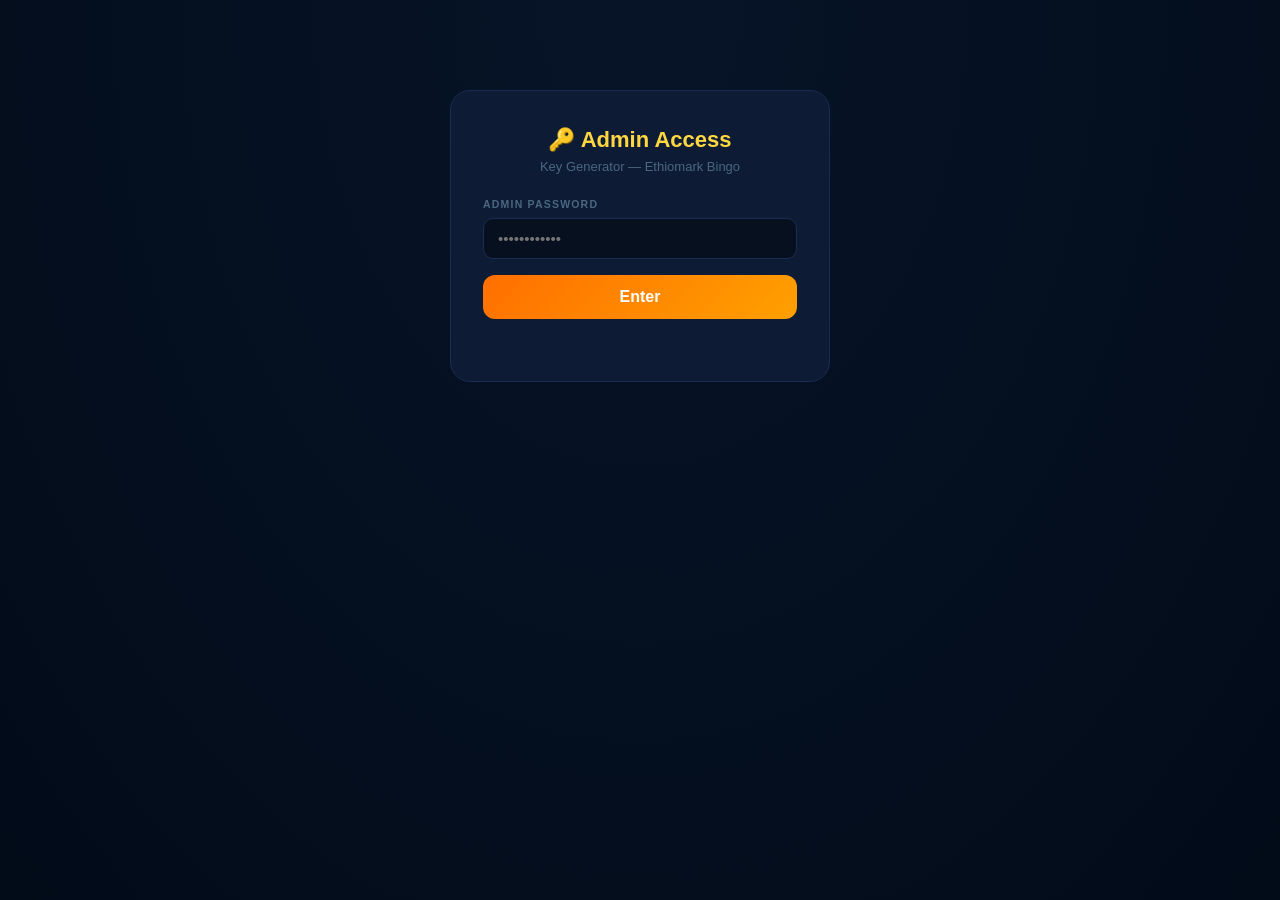
<file: keygen.html>
<!DOCTYPE html>
<html lang="en">
<head>
<meta charset="UTF-8">
<meta name="viewport" content="width=device-width, initial-scale=1">
<title>Ethiomark — Key Generator</title>
<link rel="stylesheet" href="/bootstrap/css/themes.css">
<script>(function(){var t=localStorage.getItem('em_theme')||'dark';document.documentElement.setAttribute('data-theme',t);})();</script>
<style>
*{box-sizing:border-box;margin:0;padding:0;}
body{background:#07101f;color:#e3eaf6;font-family:'Segoe UI',Arial,sans-serif;min-height:100vh;display:flex;flex-direction:column;align-items:center;justify-content:flex-start;padding:30px 16px 60px;}

/* ── auth gate ── */
#gate{width:100%;max-width:380px;background:#0d1b35;border:1px solid #1a2d50;border-radius:20px;padding:36px 32px;text-align:center;margin-top:60px;}
#gate h2{font-size:22px;font-weight:900;color:#ffd740;margin-bottom:6px;}
#gate p{font-size:13px;color:#4a6880;margin-bottom:24px;}
#gate label{display:block;font-size:10.5px;font-weight:800;letter-spacing:1.2px;text-transform:uppercase;color:#4a6880;margin-bottom:8px;text-align:left;}
#gate input{width:100%;padding:11px 14px;background:#07101f;border:1px solid #1a2d50;border-radius:10px;color:#e3eaf6;font-size:15px;outline:none;transition:border-color .2s;margin-bottom:16px;}
#gate input:focus{border-color:#0072ff;}
#gate button{width:100%;padding:13px;background:linear-gradient(135deg,#ff6f00,#ffa000);border:none;border-radius:12px;color:#fff;font-size:16px;font-weight:900;cursor:pointer;transition:opacity .2s;}
#gate button:hover{opacity:.88;}
#gate-err{color:#ff5252;font-size:12px;font-weight:700;margin-top:10px;min-height:16px;}

/* ── main tool ── */
#tool{display:none;width:100%;max-width:620px;}
.page-title{text-align:center;margin-bottom:28px;}
.page-title h1{font-size:26px;font-weight:900;background:linear-gradient(90deg,#ffd740,#ff8f00);-webkit-background-clip:text;-webkit-text-fill-color:transparent;background-clip:text;}
.page-title p{font-size:13px;color:#4a6880;margin-top:5px;}

.card{background:#0d1b35;border:1px solid #1a2d50;border-radius:18px;padding:26px 28px;margin-bottom:20px;}
.card h3{font-size:11px;font-weight:800;letter-spacing:1.4px;text-transform:uppercase;color:#4a6880;margin-bottom:18px;}

.field{margin-bottom:16px;}
.field label{display:block;font-size:11px;font-weight:700;letter-spacing:.8px;text-transform:uppercase;color:#4a6880;margin-bottom:7px;}
.field input,.field select{width:100%;padding:11px 14px;background:#07101f;border:1px solid #1a2d50;border-radius:10px;color:#e3eaf6;font-size:14px;outline:none;transition:border-color .2s;font-family:monospace;}
.field input:focus,.field select:focus{border-color:#0072ff;}
.field small{display:block;font-size:11px;color:#2d4a68;margin-top:5px;}

.row2{display:grid;grid-template-columns:1fr 1fr;gap:14px;}

#genBtn{width:100%;padding:14px;background:linear-gradient(135deg,#0072ff,#00c6ff);border:none;border-radius:12px;color:#fff;font-size:16px;font-weight:900;cursor:pointer;box-shadow:0 4px 18px rgba(0,114,255,.35);transition:all .2s;}
#genBtn:hover{box-shadow:0 4px 28px rgba(0,114,255,.55);transform:translateY(-1px);}
#genBtn:disabled{opacity:.5;cursor:not-allowed;transform:none;}

/* ── output ── */
#keyOut{display:none;}
.key-box{background:#07101f;border:2px solid rgba(0,198,255,.35);border-radius:14px;padding:18px 20px;margin-bottom:12px;position:relative;}
.key-text{font-family:monospace;font-size:22px;font-weight:900;color:#00c6ff;letter-spacing:2px;word-break:break-all;cursor:pointer;user-select:all;}
.key-len{font-size:11px;color:#4a6880;margin-top:6px;font-weight:600;}
.key-meta{font-size:13px;color:#7986cb;margin-top:10px;line-height:1.7;}
.copy-hint{position:absolute;top:12px;right:14px;font-size:10px;color:#2d4a68;font-weight:700;letter-spacing:.5px;}
.copy-toast{display:none;position:fixed;bottom:24px;left:50%;transform:translateX(-50%);background:#00e676;color:#07101f;padding:10px 22px;border-radius:50px;font-size:13px;font-weight:900;z-index:9999;}

/* ── unlock tool ── */
#unlockCard{margin-bottom:20px;}
#unlockCard .unlock-out{display:none;background:#07101f;border:2px solid rgba(255,152,0,.35);border-radius:14px;padding:16px 20px;margin-top:12px;}
#unlockCard .unlock-code{font-family:monospace;font-size:28px;font-weight:900;color:#ffd740;letter-spacing:6px;cursor:pointer;user-select:all;}
#unlockCard .unlock-hint{font-size:11px;color:#4a6880;margin-top:6px;}
#unlockBtn{width:100%;padding:13px;background:linear-gradient(135deg,#ff6f00,#ff9800);border:none;border-radius:12px;color:#fff;font-size:15px;font-weight:900;cursor:pointer;transition:all .2s;}
#unlockBtn:hover{opacity:.88;}

/* ── history ── */
#histWrap{display:none;}
.hist-head{display:flex;align-items:center;justify-content:space-between;margin-bottom:12px;}
.hist-head h3{font-size:11px;font-weight:800;letter-spacing:1.4px;text-transform:uppercase;color:#4a6880;}
#exportBtn{font-size:12px;font-weight:800;padding:6px 14px;border-radius:8px;border:1px solid rgba(255,183,77,.3);background:rgba(255,183,77,.08);color:#ffb74d;cursor:pointer;}
#exportBtn:hover{background:rgba(255,183,77,.18);}
.hist-table{width:100%;border-collapse:collapse;font-size:13px;}
.hist-table th{padding:8px 10px;font-size:10px;font-weight:800;letter-spacing:.8px;text-transform:uppercase;color:#2d4a68;text-align:left;border-bottom:1px solid #1a2d50;}
.hist-table td{padding:10px;border-bottom:1px solid rgba(26,45,80,.5);vertical-align:middle;}
.hist-table tr:last-child td{border-bottom:none;}
.hist-table .key-cell{font-family:monospace;font-size:12px;color:#00c6ff;cursor:pointer;}
.hist-table .key-cell:hover{color:#64b5f6;}

@media(max-width:520px){.row2{grid-template-columns:1fr;}.key-text{font-size:16px;}}
</style>
</head>
<body>

<!-- ── password gate ── -->
<div id="gate">
  <h2>🔑 Admin Access</h2>
  <p>Key Generator — Ethiomark Bingo</p>
  <label>Admin Password</label>
  <input type="password" id="gatePass" placeholder="••••••••••••" onkeydown="if(event.key==='Enter')checkGate()">
  <button onclick="checkGate()">Enter</button>
  <div id="gate-err"></div>
</div>

<!-- ── main tool ── -->
<div id="tool">
  <div class="page-title">
    <h1>🔑 License Key Generator</h1>
    <p>Ethiomark Bingo — Admin Only</p>
  </div>

  <!-- inputs -->
  <div class="card">
    <h3>Key Parameters</h3>

    <div class="field">
      <label>Machine ID (from cashier's screen)</label>
      <input type="text" id="machineId" placeholder="e.g. 76058E59" maxlength="9" oninput="this.value=this.value.replace(/[^0-9A-Fa-f\-]/g,'').toUpperCase()">
      <small>8 hex characters — shown on cashier's Package overlay</small>
    </div>

    <div class="row2">
      <div class="field">
        <label>Package Amount (ብር)</label>
        <select id="amount">
          <option value="1000">1,000 ብር</option>
          <option value="2000">2,000 ብር</option>
          <option value="3000">3,000 ብር</option>
          <option value="5000" selected>5,000 ብር</option>
          <option value="10000">10,000 ብር</option>
          <option value="20000">20,000 ብር</option>
          <option value="50000">50,000 ብር</option>
          <option value="100000">100,000 ብር</option>
          <option value="custom">Custom…</option>
        </select>
      </div>
      <div class="field">
        <label>Serial # (auto-increments)</label>
        <input type="number" id="serial" min="1" value="1" placeholder="1">
        <small>Unique per machine — never reuse</small>
      </div>
    </div>

    <div class="field" id="customAmtWrap" style="display:none;">
      <label>Custom Amount (ብር)</label>
      <input type="number" id="customAmt" min="1" placeholder="Enter amount">
    </div>

    <button id="genBtn" onclick="generate()">⚡ Generate Key</button>
  </div>

  <!-- output -->
  <div id="keyOut" class="card">
    <h3>Generated Key</h3>
    <div class="key-box" onclick="copyKey()">
      <div class="copy-hint">CLICK TO COPY</div>
      <div class="key-text" id="keyText">—</div>
      <div class="key-len" id="keyLen"></div>
    </div>
    <div class="key-meta" id="keyMeta"></div>
  </div>

  <!-- Unlock code generator -->
  <div id="unlockCard" class="card">
    <h3>🔐 One-Time Unlock Code Generator</h3>
    <p style="font-size:13px;color:#4a6880;margin-bottom:16px;line-height:1.6;">
      When a cashier's activation is locked (5 failed attempts), ask them for their
      <strong style="color:#90caf9;">Machine ID</strong> and their
      <strong style="color:#00c6ff;">Use #</strong> (both shown on their locked screen),
      then generate the code below.
      <br><br>
      <span style="color:#ff9800;font-weight:700;">⚠ Each code works exactly once.</span>
      After use the number changes — a new code is needed for the next lock event.
    </p>
    <div class="field">
      <label>Machine ID (from cashier's screen)</label>
      <input type="text" id="unlockMid" placeholder="e.g. 76058E59" maxlength="9"
             oninput="this.value=this.value.replace(/[^0-9A-Fa-f\-]/g,'').toUpperCase()">
      <small>8 hex characters — shown on the Package overlay</small>
    </div>
    <div class="field">
      <label>Use # (from cashier's screen)</label>
      <input type="number" id="unlockNonce" placeholder="e.g. 0" min="0" value="0"
             style="font-family:monospace;font-size:18px;font-weight:700;letter-spacing:2px;">
      <small>The number shown next to "Use #" on the cashier's locked screen — increases by 1 after each unlock</small>
    </div>
    <button id="unlockBtn" onclick="generateUnlock()">🔓 Generate One-Time Unlock Code</button>
    <div class="unlock-out" id="unlockOut">
      <div style="font-size:11px;font-weight:700;color:rgba(255,152,0,.6);
                  letter-spacing:1.2px;text-transform:uppercase;margin-bottom:10px;">
        One-Time Unlock Code — send this to the cashier
      </div>
      <div class="unlock-code" id="unlockCode" onclick="copyText(this.textContent)"
           title="Click to copy">—</div>
      <div class="unlock-hint">
        Click the code above to copy it. Valid <strong>once only</strong> for machine
        <span id="unlockMidDisplay" style="color:#90caf9;font-weight:700;"></span>
        at Use # <span id="unlockNonceDisplay" style="color:#00c6ff;font-weight:700;"></span>.
        After entry the lock resets and the Use # increments — the same code will not work again.
      </div>
    </div>
  </div>

  <!-- session history -->
  <div id="histWrap" class="card">
    <div class="hist-head">
      <h3>Session Log (<span id="histCount">0</span> keys)</h3>
      <button id="exportBtn" onclick="exportJSON()">⬇ Export JSON</button>
    </div>
    <div style="overflow-x:auto;">
      <table class="hist-table">
        <thead>
          <tr>
            <th>#</th>
            <th>Machine</th>
            <th>Amount</th>
            <th>Serial</th>
            <th>Expires</th>
            <th>Key (click to copy)</th>
          </tr>
        </thead>
        <tbody id="histBody"></tbody>
      </table>
    </div>
  </div>
</div>

<!-- copy toast -->
<div class="copy-toast" id="copyToast">✓ Copied!</div>

<script>
/* ── HMAC-SHA256 (SubtleCrypto) ── */
// const SECRET        = 'EMbingo!X9pQ#2025-EthioMark-Lic3ns3-S3cr3t@Key';
// const UNLOCK_SECRET = 'EMbingo!UNLOCK@2025-EthioMark-Unl0ck-S3cr3t';
// const ADMIN_MD5     = '9f9237baae65e39a07539308888c24cb'; /* MD5 of EthioAdmin@2025 */

/* ─────────────────────────────────────────
   ADMIN GATE
───────────────────────────────────────── */
const ADMIN_MD5 = '9f9237baae65e39a07539308888c24cb';
const API = "keygenAPI.php";

/* ── MD5 (unchanged) ── */
function md5(s){
  function safeAdd(x,y){const lsw=(x&0xffff)+(y&0xffff);const msw=(x>>16)+(y>>16)+(lsw>>16);return(msw<<16)|(lsw&0xffff);}
  function bitRotateLeft(x,n){return(x<<n)|(x>>>(32-n));}
  function md5cmn(q,a,b,x,s,t){return safeAdd(bitRotateLeft(safeAdd(safeAdd(a,q),safeAdd(x,t)),s),b);}
  function md5ff(a,b,c,d,x,s,t){return md5cmn((b&c)|(~b&d),a,b,x,s,t);}
  function md5gg(a,b,c,d,x,s,t){return md5cmn((b&d)|(c&~d),a,b,x,s,t);}
  function md5hh(a,b,c,d,x,s,t){return md5cmn(b^c^d,a,b,x,s,t);}
  function md5ii(a,b,c,d,x,s,t){return md5cmn(c^(b|~d),a,b,x,s,t);}
  s=unescape(encodeURIComponent(s));
  let n=[];for(let i=0;i<s.length;i++)n[i>>2]|=(s.charCodeAt(i)&0xff)<<((i%4)*8);
  n[s.length>>2]|=0x80<<((s.length%4)*8);n[(((s.length+8)>>>6)<<4)+14]=s.length*8;
  let a=1732584193,b=-271733879,c=-1732584194,d=271733878,aa,bb,cc,dd;
  for(let i=0;i<n.length;i+=16){
    aa=a;bb=b;cc=c;dd=d;
    a=md5ff(a,b,c,d,n[i+0],7,-680876936);d=md5ff(d,a,b,c,n[i+1],12,-389564586);c=md5ff(c,d,a,b,n[i+2],17,606105819);b=md5ff(b,c,d,a,n[i+3],22,-1044525330);
    a=md5ff(a,b,c,d,n[i+4],7,-176418897);d=md5ff(d,a,b,c,n[i+5],12,1200080426);c=md5ff(c,d,a,b,n[i+6],17,-1473231341);b=md5ff(b,c,d,a,n[i+7],22,-45705983);
    a=md5ff(a,b,c,d,n[i+8],7,1770035416);d=md5ff(d,a,b,c,n[i+9],12,-1958414417);c=md5ff(c,d,a,b,n[i+10],17,-42063);b=md5ff(b,c,d,a,n[i+11],22,-1990404162);
    a=md5ff(a,b,c,d,n[i+12],7,1804603682);d=md5ff(d,a,b,c,n[i+13],12,-40341101);c=md5ff(c,d,a,b,n[i+14],17,-1502002290);b=md5ff(b,c,d,a,n[i+15],22,1236535329);
    a=md5gg(a,b,c,d,n[i+1],5,-165796510);d=md5gg(d,a,b,c,n[i+6],9,-1069501632);c=md5gg(c,d,a,b,n[i+11],14,643717713);b=md5gg(b,c,d,a,n[i+0],20,-373897302);
    a=md5gg(a,b,c,d,n[i+5],5,-701558691);d=md5gg(d,a,b,c,n[i+10],9,38016083);c=md5gg(c,d,a,b,n[i+15],14,-660478335);b=md5gg(b,c,d,a,n[i+4],20,-405537848);
    a=md5gg(a,b,c,d,n[i+9],5,568446438);d=md5gg(d,a,b,c,n[i+14],9,-1019803690);c=md5gg(c,d,a,b,n[i+3],14,-187363961);b=md5gg(b,c,d,a,n[i+8],20,1163531501);
    a=md5gg(a,b,c,d,n[i+13],5,-1444681467);d=md5gg(d,a,b,c,n[i+2],9,-51403784);c=md5gg(c,d,a,b,n[i+7],14,1735328473);b=md5gg(b,c,d,a,n[i+12],20,-1926607734);
    a=md5hh(a,b,c,d,n[i+5],4,-378558);d=md5hh(d,a,b,c,n[i+8],11,-2022574463);c=md5hh(c,d,a,b,n[i+11],16,1839030562);b=md5hh(b,c,d,a,n[i+14],23,-35309556);
    a=md5hh(a,b,c,d,n[i+1],4,-1530992060);d=md5hh(d,a,b,c,n[i+4],11,1272893353);c=md5hh(c,d,a,b,n[i+7],16,-155497632);b=md5hh(b,c,d,a,n[i+10],23,-1094730640);
    a=md5hh(a,b,c,d,n[i+13],4,681279174);d=md5hh(d,a,b,c,n[i+0],11,-358537222);c=md5hh(c,d,a,b,n[i+3],16,-722521979);b=md5hh(b,c,d,a,n[i+6],23,76029189);
    a=md5hh(a,b,c,d,n[i+9],4,-640364487);d=md5hh(d,a,b,c,n[i+12],11,-421815835);c=md5hh(c,d,a,b,n[i+15],16,530742520);b=md5hh(b,c,d,a,n[i+2],23,-995338651);
    a=md5ii(a,b,c,d,n[i+0],6,-198630844);d=md5ii(d,a,b,c,n[i+7],10,1126891415);c=md5ii(c,d,a,b,n[i+14],15,-1416354905);b=md5ii(b,c,d,a,n[i+5],21,-57434055);
    a=md5ii(a,b,c,d,n[i+12],6,1700485571);d=md5ii(d,a,b,c,n[i+3],10,-1894986606);c=md5ii(c,d,a,b,n[i+10],15,-1051523);b=md5ii(b,c,d,a,n[i+1],21,-2054922799);
    a=md5ii(a,b,c,d,n[i+8],6,1873313359);d=md5ii(d,a,b,c,n[i+15],10,-30611744);c=md5ii(c,d,a,b,n[i+6],15,-1560198380);b=md5ii(b,c,d,a,n[i+13],21,1309151649);
    a=md5ii(a,b,c,d,n[i+4],6,-145523070);d=md5ii(d,a,b,c,n[i+11],10,-1120210379);c=md5ii(c,d,a,b,n[i+2],15,718787259);b=md5ii(b,c,d,a,n[i+9],21,-343485551);
    a=safeAdd(a,aa);b=safeAdd(b,bb);c=safeAdd(c,cc);d=safeAdd(d,dd);
  }
  function hex(n){let s='',v;for(let i=0;i<4;i++){v=(n>>>(i*8))&0xff;s+=('0'+v.toString(16)).slice(-2);}return s;}
  return hex(a)+hex(b)+hex(c)+hex(d);
}

/* ── Session log ── */
let sessionLog = [];

/* ── Gate ── */
function checkGate() {
  const pw = document.getElementById('gatePass').value;
  if (md5(pw) === ADMIN_MD5) {
    document.getElementById('gate').style.display = 'none';
    document.getElementById('tool').style.display = 'block';

    const saved = sessionStorage.getItem('em_keygen_serial');
    document.getElementById('serial').value = saved ? parseInt(saved)+1 : 1;
  } else {
    document.getElementById('gate-err').textContent = 'Wrong password';
    document.getElementById('gatePass').value = '';
  }
}

/* ── Amount select ── */
document.getElementById('amount').addEventListener('change', function() {
  document.getElementById('customAmtWrap').style.display =
    this.value === 'custom' ? 'block' : 'none';
});

/* ── Generate Key (API) ── */
async function generate() {
  const mid = document.getElementById('machineId').value.replace(/-/g,'').toUpperCase();
  const sn  = parseInt(document.getElementById('serial').value);
  let amt   = document.getElementById('amount').value;
  if (amt === 'custom') amt = document.getElementById('customAmt').value;

  const btn = document.getElementById('genBtn');
  btn.disabled = true;
  btn.textContent = 'Generating…';

  try {
    const res = await fetch(API, {
      method: 'POST',
      headers: { 'Content-Type': 'application/json' },
      body: JSON.stringify({ action:'generate_key', mid, sn, amt })
    });

    const data = await res.json();
    if (data.error) throw new Error(data.error);

    const key = data.key;

    const expires = data.expires || '—';

    document.getElementById('keyText').textContent = key;
    document.getElementById('keyLen').textContent  = key.length + ' characters';
    document.getElementById('keyMeta').innerHTML   =
      `⏳ Expires: <strong style="color:#ff9800;">${expires}</strong> &nbsp;(7 days from today)`;
    document.getElementById('keyOut').style.display = 'block';

    /* log */
    sessionLog.push({ no: sessionLog.length+1, machineId: mid, amount: amt, serial: sn, key, expires });
    sessionStorage.setItem('em_keygen_serial', sn);
    document.getElementById('serial').value = sn + 1;

    renderHistory();

  } catch(e) {
    alert(e.message);
  }

  btn.disabled = false;
  btn.textContent = '⚡ Generate Key';
}

/* ── Generate Unlock ── */
async function generateUnlock() {
  const mid   = document.getElementById('unlockMid').value.replace(/-/g,'').toUpperCase();
  const nonce = parseInt(document.getElementById('unlockNonce').value);

  const btn = document.getElementById('unlockBtn');
  btn.disabled = true;
  btn.textContent = 'Generating…';

  try {
    const res = await fetch(API, {
      method: 'POST',
      headers: { 'Content-Type': 'application/json' },
      body: JSON.stringify({ action:'generate_unlock', mid, nonce })
    });

    const data = await res.json();
    if (data.error) throw new Error(data.error);

    document.getElementById('unlockCode').textContent = data.code;
    document.getElementById('unlockOut').style.display = 'block';

  } catch(e) {
    alert(e.message);
  }

  btn.disabled = false;
  btn.textContent = '🔓 Generate One-Time Unlock Code';
}

/* ── Copy ── */
function copyKey() {
  const txt = document.getElementById('keyText').textContent;
  if (!txt || txt === '—') return;

  navigator.clipboard.writeText(txt).then(() => {
    const t = document.getElementById('copyToast');
    t.style.display = 'block';
    setTimeout(()=>t.style.display='none',2000);
  });
}

function copyText(txt) {
  navigator.clipboard.writeText(txt).then(() => {
    const t = document.getElementById('copyToast');
    t.style.display = 'block';
    setTimeout(()=>t.style.display='none',2000);
  });
}

/* ── History ── */
function renderHistory() {
  if (!sessionLog.length) return;

  document.getElementById('histWrap').style.display = 'block';
  document.getElementById('histCount').textContent = sessionLog.length;

  const rows = [...sessionLog].reverse().map(e => `
    <tr>
      <td>${e.no}</td>
      <td>${e.machineId}</td>
      <td>${Number(e.amount).toLocaleString()} ብር</td>
      <td>#${e.serial}</td>
      <td style="color:#ff9800;font-weight:700;">${e.expires || '—'}</td>
      <td class="key-cell" onclick="copyText('${e.key}')">${e.key}</td>
    </tr>`).join('');

  document.getElementById('histBody').innerHTML = rows;
}

/* ── Export ── */
function exportJSON() {
  if (!sessionLog.length) return;

  const blob = new Blob([JSON.stringify(sessionLog,null,2)], {type:'application/json'});
  const a = document.createElement('a');
  a.href = URL.createObjectURL(blob);
  a.download = 'ethiomark_keys.json';
  a.click();
}
</script>
</body>
</html>
</file>
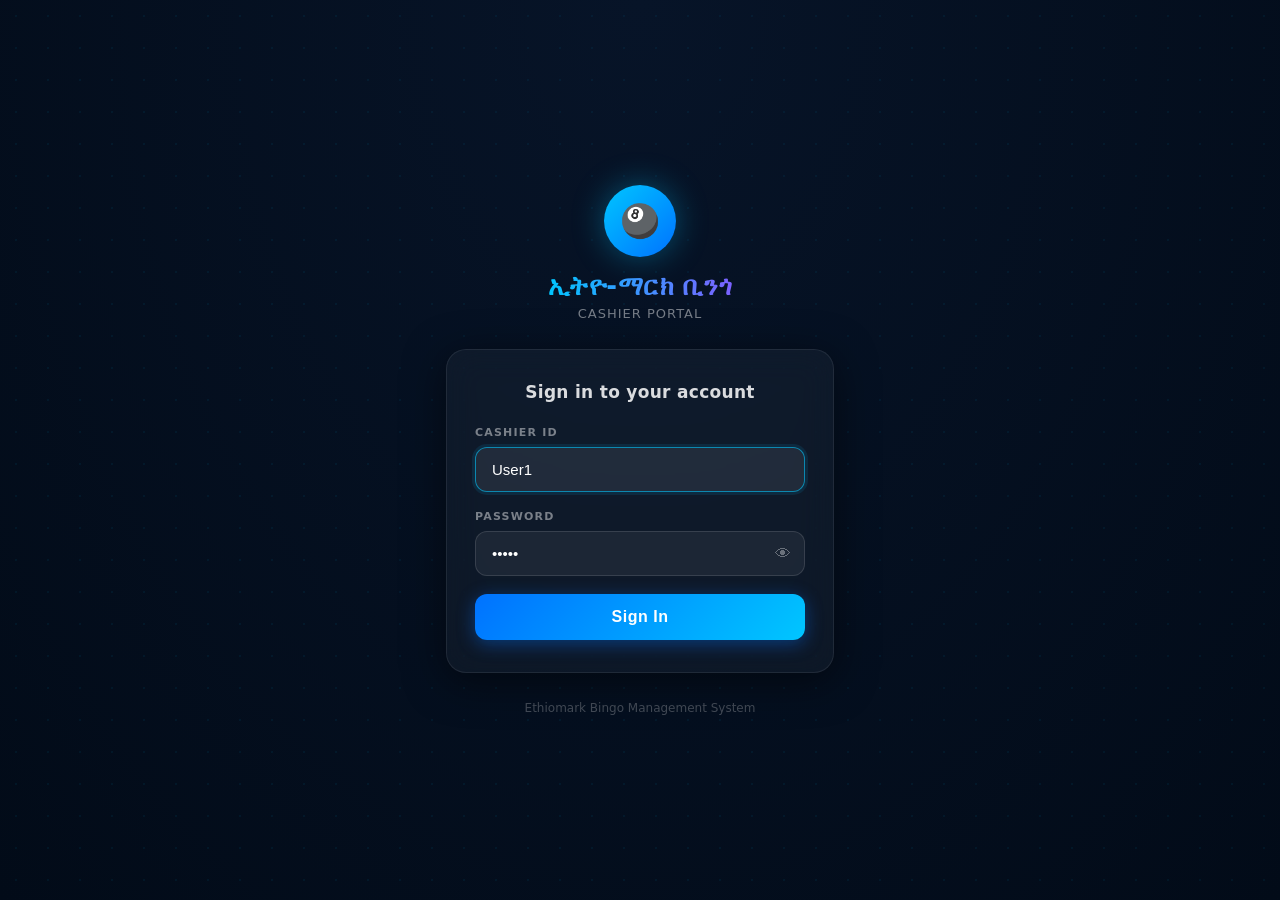
<file: login.html>
<!DOCTYPE html>
<html lang="am">
<head>
<meta charset="UTF-8">
<meta name="viewport" content="width=device-width, initial-scale=1">
<title>ኢትዮ-ማርክ ቢንጎ — Login</title>
<script src="db.js"></script>
<script src="api.js"></script>
<link rel="stylesheet" href="bootstrap/css/themes.css">
<script>(function(){var t=localStorage.getItem('em_theme')||'dark';document.documentElement.setAttribute('data-theme',t);})();</script>
<style>
*,*::before,*::after{box-sizing:border-box;margin:0;padding:0;}
html,body{height:100%;font-family:'Segoe UI',system-ui,sans-serif;}
body{
  background:radial-gradient(ellipse at 60% 0%,#0d2a4a 0%,#050e1a 60%);
  display:flex;align-items:center;justify-content:center;min-height:100vh;
  overflow:hidden;
}

/* animated background dots */
body::before{
  content:'';position:fixed;inset:0;
  background-image:radial-gradient(circle,rgba(0,198,255,0.06) 1px,transparent 1px);
  background-size:32px 32px;pointer-events:none;
}

.login-wrap{
  width:100%;max-width:420px;padding:24px 16px;
  display:flex;flex-direction:column;align-items:center;gap:28px;
  position:relative;z-index:1;
}

/* logo / brand */
.brand-block{text-align:center;}
.brand-logo{
  width:72px;height:72px;border-radius:50%;
  background:linear-gradient(135deg,#00c6ff,#0072ff);
  display:flex;align-items:center;justify-content:center;
  font-size:32px;margin:0 auto 14px;
  box-shadow:0 0 32px rgba(0,198,255,0.35);
}
.brand-name{
  font-size:26px;font-weight:800;letter-spacing:0.5px;
  background:linear-gradient(90deg,#00c6ff,#7b61ff);
  -webkit-background-clip:text;-webkit-text-fill-color:transparent;
  background-clip:text;
}
.brand-sub{font-size:13px;color:rgba(255,255,255,0.45);margin-top:4px;letter-spacing:1px;}

/* card */
.login-card{
  width:100%;border-radius:20px;
  background:rgba(255,255,255,0.04);
  border:1px solid rgba(255,255,255,0.08);
  backdrop-filter:blur(16px);
  padding:32px 28px;
  box-shadow:0 8px 40px rgba(0,0,0,0.5);
}
.card-title{
  font-size:17px;font-weight:700;color:rgba(255,255,255,0.85);
  margin-bottom:24px;text-align:center;letter-spacing:0.3px;
}

/* field */
.field{position:relative;margin-bottom:18px;}
.field label{
  display:block;font-size:11px;font-weight:700;
  color:rgba(255,255,255,0.45);letter-spacing:1.2px;text-transform:uppercase;
  margin-bottom:8px;
}
.field input{
  width:100%;padding:13px 16px;border-radius:12px;outline:none;
  background:rgba(255,255,255,0.06);
  border:1px solid rgba(255,255,255,0.12);
  color:#fff;font-size:15px;transition:border-color .2s,box-shadow .2s;
}
.field input::placeholder{color:rgba(255,255,255,0.25);}
.field input:focus{
  border-color:rgba(0,198,255,0.6);
  box-shadow:0 0 0 3px rgba(0,198,255,0.1);
  background:rgba(255,255,255,0.08);
}
.field .eye-btn{
  position:absolute;right:14px;bottom:13px;
  background:none;border:none;cursor:pointer;
  color:rgba(255,255,255,0.35);font-size:16px;padding:0;
  transition:color .2s;
}
.field .eye-btn:hover{color:rgba(255,255,255,0.7);}

/* error */
.error-msg{
  display:none;align-items:center;gap:8px;
  background:rgba(255,82,82,0.12);border:1px solid rgba(255,82,82,0.3);
  border-radius:10px;padding:10px 14px;
  color:#ff5252;font-size:13px;font-weight:600;margin-bottom:16px;
}
.error-msg.show{display:flex;}

/* submit */
.submit-btn{
  width:100%;padding:14px;border-radius:12px;border:none;cursor:pointer;
  background:linear-gradient(135deg,#0072ff,#00c6ff);
  color:#fff;font-size:16px;font-weight:800;letter-spacing:0.5px;
  transition:opacity .2s,transform .15s;
  box-shadow:0 4px 18px rgba(0,114,255,0.4);
}
.submit-btn:hover{opacity:0.92;transform:translateY(-1px);}
.submit-btn:active{transform:translateY(0);}
.submit-btn:disabled{opacity:0.5;cursor:not-allowed;transform:none;}

/* footer note */
.login-note{font-size:12px;color:rgba(255,255,255,0.25);text-align:center;}

/* spinner inside button */
@keyframes spin{to{transform:rotate(360deg);}}
.spinner{
  display:inline-block;width:16px;height:16px;
  border:2px solid rgba(255,255,255,0.3);
  border-top-color:#fff;border-radius:50%;
  animation:spin .6s linear infinite;vertical-align:middle;margin-right:8px;
}

#securityModal {
  display: none;
  position: fixed;
  inset: 0;
  z-index: 99999; /* higher */
  pointer-events: auto;
}
</style>
</head>
<body>

<div class="login-wrap">

  <div class="brand-block">
    <div class="brand-logo">🎱</div>
    <div class="brand-name">ኢትዮ-ማርክ ቢንጎ</div>
    <div class="brand-sub">CASHIER PORTAL</div>
  </div>

  <div class="login-card">
    <div class="card-title">Sign in to your account</div>

    <div class="error-msg" id="errMsg">
      <span>⚠</span><span id="errText">Invalid credentials. Please try again.</span>
    </div>

    <form id="loginForm" autocomplete="off">
      <div class="field">
        <label>Cashier ID</label>
        <input type="text" id="cashierId" placeholder="@cashier_id" required autofocus autocomplete="username" value="User1">
      </div>
      <div class="field">
        <label>Password</label>
        <input type="password" id="password" placeholder="••••••••" required autocomplete="current-password" value="User1">
        <button type="button" class="eye-btn" id="eyeBtn" title="Show/Hide">👁</button>
      </div>
      <button type="submit" class="submit-btn" id="loginBtn">Sign In</button>
    </form>
  </div>

  <div class="login-note">Ethiomark Bingo Management System</div>
</div>



<script>
/* ── tiny MD5 (RFC 1321) ── */
function md5(s){
  function safeAdd(x,y){var lsw=(x&0xffff)+(y&0xffff);return((x>>16)+(y>>16)+(lsw>>16)<<16)|(lsw&0xffff);}
  function bitRotateLeft(n,c){return n<<c|n>>>32-c;}
  function md5cmn(q,a,b,x,s,t){return safeAdd(bitRotateLeft(safeAdd(safeAdd(a,q),safeAdd(x,t)),s),b);}
  function md5ff(a,b,c,d,x,s,t){return md5cmn(b&c|~b&d,a,b,x,s,t);}
  function md5gg(a,b,c,d,x,s,t){return md5cmn(b&d|c&~d,a,b,x,s,t);}
  function md5hh(a,b,c,d,x,s,t){return md5cmn(b^c^d,a,b,x,s,t);}
  function md5ii(a,b,c,d,x,s,t){return md5cmn(c^(b|~d),a,b,x,s,t);}
  s=unescape(encodeURIComponent(s));
  var m=[],l=s.length;
  for(var i=0;i<l;i++) m[i>>2]|=s.charCodeAt(i)<<(i%4)*8;
  m[l>>2]|=0x80<<(l%4)*8;
  m[((l+8>>6)+1)*16-2]=l*8;
  var a=1732584193,b=-271733879,c=-1732584194,d=271733878;
  for(i=0;i<m.length;i+=16){
    var oa=a,ob=b,oc=c,od=d;
    a=md5ff(a,b,c,d,m[i],7,-680876936);d=md5ff(d,a,b,c,m[i+1],12,-389564586);c=md5ff(c,d,a,b,m[i+2],17,606105819);b=md5ff(b,c,d,a,m[i+3],22,-1044525330);
    a=md5ff(a,b,c,d,m[i+4],7,-176418897);d=md5ff(d,a,b,c,m[i+5],12,1200080426);c=md5ff(c,d,a,b,m[i+6],17,-1473231341);b=md5ff(b,c,d,a,m[i+7],22,-45705983);
    a=md5ff(a,b,c,d,m[i+8],7,1770035416);d=md5ff(d,a,b,c,m[i+9],12,-1958414417);c=md5ff(c,d,a,b,m[i+10],17,-42063);b=md5ff(b,c,d,a,m[i+11],22,-1990404162);
    a=md5ff(a,b,c,d,m[i+12],7,1804603682);d=md5ff(d,a,b,c,m[i+13],12,-40341101);c=md5ff(c,d,a,b,m[i+14],17,-1502002290);b=md5ff(b,c,d,a,m[i+15],22,1236535329);
    a=md5gg(a,b,c,d,m[i+1],5,-165796510);d=md5gg(d,a,b,c,m[i+6],9,-1069501632);c=md5gg(c,d,a,b,m[i+11],14,643717713);b=md5gg(b,c,d,a,m[i],20,-373897302);
    a=md5gg(a,b,c,d,m[i+5],5,-701558691);d=md5gg(d,a,b,c,m[i+10],9,38016083);c=md5gg(c,d,a,b,m[i+15],14,-660478335);b=md5gg(b,c,d,a,m[i+4],20,-405537848);
    a=md5gg(a,b,c,d,m[i+9],5,568446438);d=md5gg(d,a,b,c,m[i+14],9,-1019803690);c=md5gg(c,d,a,b,m[i+3],14,-187363961);b=md5gg(b,c,d,a,m[i+8],20,1163531501);
    a=md5gg(a,b,c,d,m[i+13],5,-1444681467);d=md5gg(d,a,b,c,m[i+2],9,-51403784);c=md5gg(c,d,a,b,m[i+7],14,1735328473);b=md5gg(b,c,d,a,m[i+12],20,-1926607734);
    a=md5hh(a,b,c,d,m[i+5],4,-378558);d=md5hh(d,a,b,c,m[i+8],11,-2022574463);c=md5hh(c,d,a,b,m[i+11],16,1839030562);b=md5hh(b,c,d,a,m[i+14],23,-35309556);
    a=md5hh(a,b,c,d,m[i+1],4,-1530992060);d=md5hh(d,a,b,c,m[i+4],11,1272893353);c=md5hh(c,d,a,b,m[i+7],16,-155497632);b=md5hh(b,c,d,a,m[i+10],23,-1094730640);
    a=md5hh(a,b,c,d,m[i+13],4,681279174);d=md5hh(d,a,b,c,m[i],11,-358537222);c=md5hh(c,d,a,b,m[i+3],16,-722521979);b=md5hh(b,c,d,a,m[i+6],23,76029189);
    a=md5hh(a,b,c,d,m[i+9],4,-640364487);d=md5hh(d,a,b,c,m[i+12],11,-421815835);c=md5hh(c,d,a,b,m[i+15],16,530742520);b=md5hh(b,c,d,a,m[i+2],23,-995338651);
    a=md5ii(a,b,c,d,m[i],6,-198630844);d=md5ii(d,a,b,c,m[i+7],10,1126891415);c=md5ii(c,d,a,b,m[i+14],15,-1416354905);b=md5ii(b,c,d,a,m[i+5],21,-57434055);
    a=md5ii(a,b,c,d,m[i+12],6,1700485571);d=md5ii(d,a,b,c,m[i+3],10,-1894986606);c=md5ii(c,d,a,b,m[i+10],15,-1051523);b=md5ii(b,c,d,a,m[i+1],21,-2054922799);
    a=md5ii(a,b,c,d,m[i+8],6,1873313359);d=md5ii(d,a,b,c,m[i+15],10,-30611744);c=md5ii(c,d,a,b,m[i+6],15,-1560198380);b=md5ii(b,c,d,a,m[i+13],21,1309151649);
    a=md5ii(a,b,c,d,m[i+4],6,-145523070);d=md5ii(d,a,b,c,m[i+11],10,-1120210379);c=md5ii(c,d,a,b,m[i+2],15,718787259);b=md5ii(b,c,d,a,m[i+9],21,-343485551);
    a=safeAdd(a,oa);b=safeAdd(b,ob);c=safeAdd(c,oc);d=safeAdd(d,od);
  }
  var hex='',chars='0123456789abcdef';
  [a,b,c,d].forEach(n=>{for(var j=0;j<4;j++){var by=(n>>j*8)&0xff;hex+=chars[by>>4]+chars[by&0xf];}});
  return hex;
}

/* ── already logged in? skip login ── */
// if(API.getSession()) location.replace('index.html');

/* ── DB cashier seed data (from SQL dump) ── */
const SEED_CASHIERS = [
  { id: 'User1', password_hash: '6b908b785fdba05a6446347dae08d8c5',
    settings_json: '{"bonus":{"status":"on","amount":"50","per_day":"1"},"system":{"check_result":"auto","color_mode":"two","profit":"12","good_bingo_sound":"1"},"toggles":{"will_start":true,"started":true,"stopped":true,"show_card_count":true}}' }
];

async function ensureCashiers(){
  await API.init();
  await API.seedCashiers(SEED_CASHIERS);
}

/* ── UI ── */
const eyeBtn   = document.getElementById('eyeBtn');
const pwdInput = document.getElementById('password');
const loginBtn = document.getElementById('loginBtn');
const errMsg   = document.getElementById('errMsg');
const errText  = document.getElementById('errText');

eyeBtn.addEventListener('click', () => {
  const show = pwdInput.type === 'password';
  pwdInput.type = show ? 'text' : 'password';
  eyeBtn.textContent = show ? '🙈' : '👁';
});

function showError(msg){
  errText.textContent = msg;
  errMsg.classList.add('show');
}
function hideError(){ errMsg.classList.remove('show'); }

document.getElementById('loginForm').addEventListener('submit', async e => {
  e.preventDefault();
  hideError();
  loginBtn.disabled = true;
  loginBtn.innerHTML = '<span class="spinner"></span>Signing in…';

  const id  = document.getElementById('cashierId').value.trim();
  const pwd = document.getElementById('password').value;

  if (!id || !pwd) {
    showError('Please enter your Cashier ID and Password.');
    loginBtn.disabled = false; loginBtn.textContent = 'Sign In'; return;
  }

  try {
    const hash = md5(pwd);
    const cashier = await API.verifyCredentials(id, hash);
    if (!cashier) {
      showError('Invalid Cashier ID or password.');
      loginBtn.disabled=false; loginBtn.innerHTML='Sign In'; return;
    }
    API.setSession(id);
    location.replace('index.html');
  } catch(err) {
    showError('Login error. Please refresh and try again.');
    loginBtn.disabled=false; loginBtn.innerHTML='Sign In';
  }
});

ensureCashiers();
</script>




<div id="securityModal" style="display:none; position:fixed; inset:0; background:rgba(0,0,0,0.7); z-index:9999; align-items:center; justify-content:center;">
  <div style="background:#111; padding:24px; border-radius:12px; max-width:360px; width:90%; text-align:center; color:#fff;">
    
    <h3 style="margin-bottom:12px;">⚠ Security Issue</h3>
    

    <p id="securityMsg" style="font-size:14px; color:#ccc; margin-bottom:20px;"></p>

    <div style="display:flex; gap:10px; justify-content:center;">
      
      <button id="resetYes" style="flex:1; padding:10px; background:#ff5252; border:none; border-radius:8px; color:#fff; font-weight:700; cursor:pointer;">
        YES
      </button>

      <button id="resetNo" style="flex:1; padding:10px; background:#333; border:none; border-radius:8px; color:#fff; cursor:pointer;">
        NO
      </button>
    </div>

</div>

<script src="logic/wallet.js"></script>

<script>
(async function () {
  console.log("🧪 Running security check...");

  const ok = await checkLicenseSecurity();

  if (!ok) {
    console.error("❌ SYSTEM BLOCKED");

    const reset = await showSecurityResetModal();

    if (reset) {
      location.reload();
    }

    return;
  }

  console.log("✅ SAFE TO CONTINUE");
})();


</script>

</div>
</body>
</html>
</file>
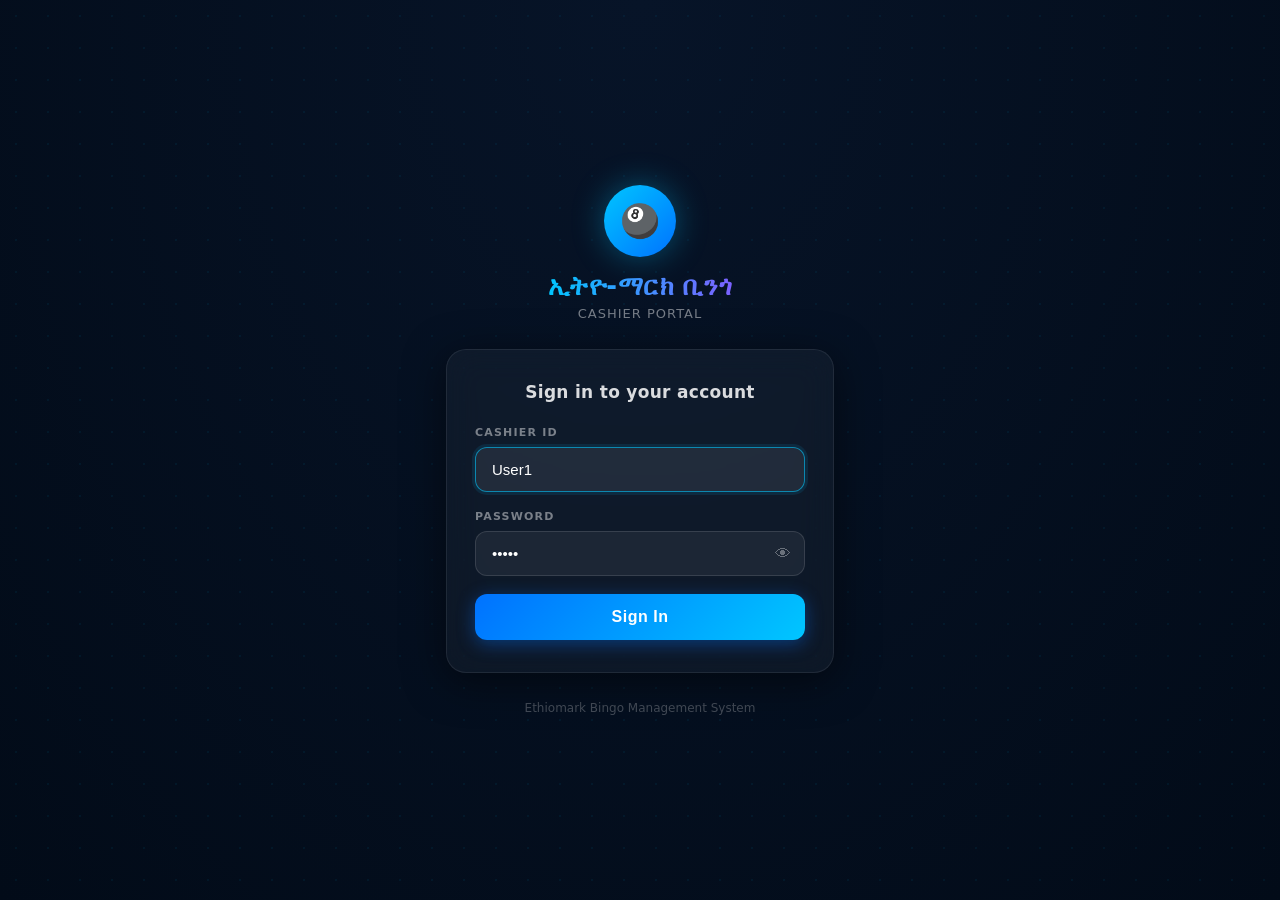
<file: reg_new_game.html>
<!DOCTYPE html>
<html lang="am">
<head>
<meta charset="UTF-8">
<meta name="viewport" content="width=device-width, initial-scale=1">
<title>Register Cards — Ethiomark Bingo</title>
<script src="bootstrap/js/jquery.js"></script>
<script src="cards_data.js"></script>
<script src="db.js"></script>
<script src="api.js"></script>
<link rel="stylesheet" href="bootstrap/css/themes.css">
<script>(function(){var t=localStorage.getItem('em_theme')||'dark';document.documentElement.setAttribute('data-theme',t);})();</script>
<style>
*, *::before, *::after { box-sizing: border-box; margin: 0; padding: 0; }

:root {
  --bg:      #020b18;
  --panel:   #071428;
  --card:    #0d1f3c;
  --border:  rgba(0,198,255,0.18);
  --accent:  #00c6ff;
  --accent2: #0072ff;
  --green:   #00e676;
  --red:     #ff1744;
  --gold:    #ffd740;
  --text:    #ffffff;
  --sub:     #90caf9;
}

html, body {
  height: 100%;
  background: radial-gradient(ellipse at top, #071428 0%, #020b18 100%);
  color: var(--text);
  font-family: 'Arial', sans-serif;
  font-size: 15px;
  overflow: hidden;
}

/* ── HEADER ───────────────────────────────────────────── */
.header {
  height: 56px;
  background: linear-gradient(90deg, #031730 0%, #051f4a 100%);
  border-bottom: 2px solid var(--border);
  display: flex;
  align-items: center;
  gap: 12px;
  padding: 0 18px;
  flex-shrink: 0;
  position: sticky;
  top: 0;
  z-index: 200;
}

.header-logo {
  font-size: 20px;
  font-weight: 900;
  background: linear-gradient(90deg, #00c6ff, #7b61ff);
  -webkit-background-clip: text;
  -webkit-text-fill-color: transparent;
  background-clip: text;
  flex: 1;
  white-space: nowrap;
}

.header-round {
  font-size: 14px;
  font-weight: 700;
  color: var(--sub);
  background: rgba(0,198,255,0.08);
  border: 1px solid var(--border);
  padding: 4px 14px;
  border-radius: 20px;
  white-space: nowrap;
}

.hbtn {
  border: none;
  border-radius: 9px;
  padding: 7px 14px;
  font-size: 13px;
  font-weight: 700;
  cursor: pointer;
  transition: all 0.2s;
  white-space: nowrap;
}

.hbtn-back   { background: rgba(255,82,82,0.14);  color: #ff8a80; border: 1px solid rgba(255,82,82,0.4)  !important; }
.hbtn-back:hover   { background: #c62828; color: #fff; }
.hbtn-report { background: rgba(33,150,243,0.14); color: #64b5f6; border: 1px solid rgba(33,150,243,0.4) !important; }
.hbtn-report:hover { background: #1565c0; color: #fff; }

/* ── MAIN BODY ────────────────────────────────────────── */
.workspace {
  display: flex;
  height: calc(100vh - 56px - 82px);
}

/* ── LEFT SETTINGS PANEL ─────────────────────────────── */
.sidebar {
  width: 230px;
  flex-shrink: 0;
  background: var(--panel);
  border-right: 2px solid var(--border);
  display: flex;
  flex-direction: column;
  gap: 0;
  overflow-y: auto;
  padding: 14px 14px 20px;
}

.sidebar-title {
  font-size: 11px;
  font-weight: 800;
  color: var(--accent);
  letter-spacing: 2.5px;
  text-transform: uppercase;
  border-bottom: 1px solid var(--border);
  padding-bottom: 8px;
  margin-bottom: 14px;
}

.field { display: flex; flex-direction: column; gap: 5px; margin-bottom: 12px; }

.field label {
  font-size: 12px;
  font-weight: 700;
  color: var(--sub);
  letter-spacing: 0.5px;
}

.field select,
.field input[type=number],
.field input[type=text] {
  background: var(--card);
  border: 1px solid var(--border);
  color: var(--text);
  border-radius: 9px;
  padding: 9px 11px;
  font-size: 14px;
  width: 100%;
  outline: none;
  transition: border 0.2s;
  appearance: none;
  -webkit-appearance: none;
}

.field select { background-image: url("data:image/svg+xml,%3Csvg xmlns='http://www.w3.org/2000/svg' width='12' height='8' viewBox='0 0 12 8'%3E%3Cpath fill='%2390caf9' d='M1 1l5 5 5-5'/%3E%3C/svg%3E"); background-repeat: no-repeat; background-position: right 10px center; padding-right: 28px; }
.field select option { background: #0d1f3c; }
.field select:focus, .field input:focus { border-color: var(--accent); box-shadow: 0 0 0 2px rgba(0,198,255,0.12); }

.panel-btn {
  display: block;
  width: 100%;
  text-align: center;
  border: none;
  border-radius: 9px;
  padding: 9px 0;
  font-size: 13px;
  font-weight: 700;
  cursor: pointer;
  transition: all 0.2s;
  margin-bottom: 10px;
}

.btn-range {
  background: rgba(0,114,255,0.14);
  color: #64b5f6;
  border: 1px solid rgba(0,114,255,0.4) !important;
}
.btn-range:hover { background: #1565c0; color: #fff; }

/* Stats box */
.stats-box {
  background: rgba(0,198,255,0.05);
  border: 1px solid var(--border);
  border-radius: 12px;
  padding: 12px;
  margin-top: 4px;
}

.stat-row {
  display: flex;
  justify-content: space-between;
  align-items: center;
  padding: 5px 0;
  border-bottom: 1px solid rgba(255,255,255,0.04);
}
.stat-row:last-child { border-bottom: none; }

.stat-lbl { font-size: 12px; color: var(--sub); }
.stat-val { font-size: 16px; font-weight: 800; color: var(--accent); }
.stat-val.green { color: #69f0ae; }
.stat-val.gold  { color: var(--gold); }
.stat-val.orange{ color: #ff6e40; }

/* ── BALL GRID AREA ───────────────────────────────────── */
.grid-area {
  flex: 1;
  overflow-y: auto;
  padding: 14px 14px 10px;
}

.grid-hint {
  font-size: 12px;
  color: var(--sub);
  margin-bottom: 10px;
  padding: 7px 12px;
  background: rgba(0,198,255,0.04);
  border: 1px solid var(--border);
  border-radius: 8px;
  display: flex;
  align-items: center;
  justify-content: space-between;
  flex-wrap: wrap;
  gap: 8px;
}

.grid-hint-left {
  font-size: 12px;
  color: var(--sub);
}

/* ── Keyboard indicator ── */
#kb-indicator {
  display: none;
  font-size: 13px;
  font-weight: 700;
  padding: 4px 12px;
  border-radius: 20px;
  background: rgba(0,198,255,0.08);
  border: 1px solid rgba(0,198,255,0.3);
  letter-spacing: 0.5px;
  transition: all 0.2s;
  white-space: nowrap;
}

.card-grid {
  display: grid;
  grid-template-columns: repeat(auto-fill, minmax(56px, 1fr));
  gap: 7px;
}

.card-ball {
  aspect-ratio: 1;
  border-radius: 50%;
  background: radial-gradient(circle at 35% 30%,
    #2d4580 0%, #0f2040 50%, #070f22 100%);
  border: 2px solid rgba(120,160,255,0.2);
  color: #b0c8f8;
  display: flex;
  align-items: center;
  justify-content: center;
  font-size: 26px;
  font-weight: 900;
  text-shadow: 0 1px 6px rgba(0,0,0,0.6);
  cursor: pointer;
  transition: all 0.15s;
  user-select: none;
  position: relative;
  overflow: hidden;
}

.card-ball::before {
  content: '';
  position: absolute;
  top: 12%;
  left: 18%;
  width: 34%;
  height: 22%;
  background: rgba(255,255,255,0.13);
  border-radius: 50%;
  transform: rotate(-20deg);
  pointer-events: none;
}

.card-ball:hover {
  border-color: var(--accent);
  color: #fff;
  box-shadow: 0 0 14px rgba(0,198,255,0.35);
  transform: scale(1.1);
}

.card-ball.selected {
  background: radial-gradient(circle at 35% 30%,
    #a0ffcc 0%, #00c853 38%, #00701a 100%);
  border-color: #00e676;
  color: #fff;
  box-shadow: 0 0 18px rgba(0,200,83,0.55);
}


/* ── FOOTER BAR ───────────────────────────────────────── */
.footer {
  height: 82px;
  background: linear-gradient(90deg, #031730 0%, #051f4a 100%);
  border-top: 2px solid var(--border);
  display: flex;
  align-items: center;
  gap: 10px;
  padding: 0 16px;
  flex-shrink: 0;
}

.cards-display {
  flex: 1;
  min-width: 0;
  background: var(--card);
  border: 1px solid var(--border);
  border-radius: 9px;
  padding: 8px 12px;
  font-size: 12px;
  color: var(--sub);
  height: 52px;
  overflow-y: auto;
  line-height: 1.5;
}

.count-pill {
  background: rgba(0,114,255,0.18);
  border: 1px solid rgba(0,114,255,0.45);
  color: #64b5f6;
  padding: 6px 14px;
  border-radius: 20px;
  font-size: 15px;
  font-weight: 700;
  white-space: nowrap;
  flex-shrink: 0;
}

.btn-clear {
  background: rgba(255,82,82,0.14);
  border: 1px solid rgba(255,82,82,0.4);
  color: #ff8a80;
  border-radius: 10px;
  padding: 10px 16px;
  font-size: 15px;
  font-weight: 700;
  cursor: pointer;
  transition: all 0.2s;
  flex-shrink: 0;
}
.btn-clear:hover { background: #c62828; color: #fff; }

.btn-go {
  background: linear-gradient(135deg, #00c853, #1b5e20);
  border: none;
  color: #fff;
  border-radius: 12px;
  padding: 0 28px;
  height: 52px;
  font-size: 19px;
  font-weight: 800;
  cursor: pointer;
  transition: all 0.2s;
  white-space: nowrap;
  box-shadow: 0 0 22px rgba(0,200,83,0.3);
  flex-shrink: 0;
}
.btn-go:hover { transform: translateY(-2px); box-shadow: 0 0 32px rgba(0,200,83,0.5); }
.btn-go:disabled { opacity: 0.7; cursor: not-allowed; transform: none; }
@keyframes spin { to { transform: rotate(360deg); } }

/* scrollbars */
::-webkit-scrollbar { width: 5px; height: 5px; }
::-webkit-scrollbar-track { background: rgba(255,255,255,0.03); border-radius: 3px; }
::-webkit-scrollbar-thumb { background: rgba(0,198,255,0.28); border-radius: 3px; }
::-webkit-scrollbar-thumb:hover { background: rgba(0,198,255,0.5); }

/* ─── MOBILE RESPONSIVE ─────────────────────────────── */
@media screen and (max-width:768px) {
  html, body { overflow: hidden auto; }

  /* Header */
  .header { padding: 0 10px; gap: 8px; }
  .header-logo { font-size: 16px; }
  .hbtn { padding: 5px 10px; font-size: 12px; }

  /* Workspace — stack sidebar above grid */
  .workspace {
    flex-direction: column;
    height: auto;
    overflow: visible;
  }

  /* Sidebar becomes a compact top bar */
  .sidebar {
    width: 100%;
    flex-direction: row;
    flex-wrap: wrap;
    padding: 8px 10px;
    gap: 8px;
    border-right: none;
    border-bottom: 2px solid var(--border);
    overflow-y: visible;
  }
  .sidebar-title { display: none; }
  .field {
    flex: 1 1 130px;
    min-width: 110px;
    margin-bottom: 0;
    flex-direction: row;
    align-items: center;
    gap: 6px;
  }
  .field label { font-size: 11px; white-space: nowrap; width: 60px; flex-shrink: 0; }
  .field select, .field input[type=number], .field input[type=text] {
    padding: 6px 8px;
    font-size: 13px;
  }
  .stats-box { display: none; }
  .panel-btn { padding: 7px 0; font-size: 12px; }

  /* Grid area */
  .grid-area {
    overflow: visible;
    padding: 10px 8px;
  }
  .card-grid {
    grid-template-columns: repeat(auto-fill, minmax(44px, 1fr));
    gap: 5px;
  }
  .card-ball { font-size: 13px; }

  /* Footer */
  .footer {
    height: auto;
    flex-wrap: wrap;
    padding: 10px 12px;
    gap: 8px;
    position: sticky;
    bottom: 0;
    z-index: 100;
  }
  .cards-display { height: 40px; font-size: 11px; min-width: 0; }
  .count-pill { font-size: 13px; padding: 5px 10px; }
  .btn-go { padding: 0 18px; height: 44px; font-size: 16px; }
  .btn-clear { padding: 8px 12px; font-size: 13px; }
}

@media screen and (max-width:480px) {
  .card-grid { grid-template-columns: repeat(auto-fill, minmax(36px, 1fr)); gap: 4px; }
  .card-ball { font-size: 11px; }
  .field { flex: 1 1 100px; min-width: 95px; }
}
</style>
</head>
<body>
<script>if(!API.getSession()){location.replace('login.html');}</script>

<!-- ── HEADER ─────────────────────────────── -->
<div class="header">
  <div class="header-logo">ኢትዮ-ማርክ ቢንጎ</div>
  <div class="header-round">Round <span id="roundDisplay">1</span></div>
  <button class="hbtn hbtn-report" onclick="window.location.href='report.html'">📊 Report</button>
  <button class="hbtn hbtn-back"   onclick="window.location.href='index.html'">← Back</button>
</div>

<!-- ── WORKSPACE ──────────────────────────── -->
<div class="workspace">

  <!-- Left settings panel -->
  <div class="sidebar">
    <div class="sidebar-title">⚙ Game Setup</div>

    <div class="field">
      <label>📂 Cartela Category</label>
      <select id="bp_category" onchange="onCategoryChange(this.value)">
        <option value="">All Cards</option>
      </select>
    </div>

    <div class="field">
      <label>🔍 Search Card Number</label>
      <input type="text" id="searchInput" placeholder="Type to filter..." autocomplete="off">
    </div>

    <div class="field">
      <label>🎯 Win Pattern</label>
      <select id="bp_pattern">
        <option value="0">Default</option>
        <option value="1">Any 1 line</option>
        <option value="2">Any 2 lines</option>
        <option value="3">Any Horizontal</option>
        <option value="4">Any Vertical</option>
        <option value="5">X Pattern</option>
        <option value="6">Four Corners</option>
        <option value="7">Center Corners</option>
        <option value="8">Meskel</option>
        <option value="9">T Shape</option>
        <option value="10">Reverse T</option>
        <option value="11">L Shape</option>
        <option value="12">Full Card</option>
      </select>
    </div>

    <div class="field">
      <label>💵 Card Price (ብር)</label>
      <input type="number" id="bp_price" value="10" min="10" step="5">
    </div>

    <button class="panel-btn btn-range" onclick="selectRange()">📐 Range Select</button>

    <div class="stats-box">
      <div class="stat-row">
        <span class="stat-lbl">Total Cards in DB</span>
        <span class="stat-val" id="totalCards">0</span>
      </div>
      <div class="stat-row">
        <span class="stat-lbl">Selected</span>
        <span class="stat-val green" id="selectedCount">0</span>
      </div>
      <div class="stat-row">
        <span class="stat-lbl">Gross Revenue</span>
        <span class="stat-val gold" id="revenuePreview">0 ብር</span>
      </div>
      <div class="stat-row">
        <span class="stat-lbl">Est. Profit</span>
        <span class="stat-val orange" id="profitPreview">0 ብር</span>
      </div>
    </div>
  </div>

  <!-- Ball grid -->
  <div class="grid-area">
    <div class="grid-hint">
      <!-- Left: ball size + pagination toggle -->
      <div style="display:flex;align-items:center;gap:10px;flex-shrink:0;">
        <span style="font-size:11px;color:#90caf9;letter-spacing:.5px;">Ball Size</span>
        <button onclick="adjustBallSize(-6)"
                style="background:rgba(0,198,255,0.12);border:1px solid rgba(0,198,255,0.35);color:#00c6ff;
                       width:28px;height:28px;border-radius:7px;cursor:pointer;font-size:18px;font-weight:900;
                       line-height:1;display:flex;align-items:center;justify-content:center;">−</button>
        <button onclick="adjustBallSize(6)"
                style="background:rgba(0,198,255,0.12);border:1px solid rgba(0,198,255,0.35);color:#00c6ff;
                       width:28px;height:28px;border-radius:7px;cursor:pointer;font-size:18px;font-weight:900;
                       line-height:1;display:flex;align-items:center;justify-content:center;">+</button>

        <span style="width:1px;height:22px;background:rgba(255,255,255,0.12);flex-shrink:0;"></span>

        <button id="pg-toggle-btn" onclick="togglePagination()"
                style="display:flex;align-items:center;gap:6px;padding:4px 10px;border-radius:7px;cursor:pointer;
                       font-size:11px;font-weight:700;letter-spacing:.4px;border:1px solid;transition:all 0.2s;">
        </button>
      </div>

      <!-- Centre: keyboard typing indicator -->
      <span id="kb-indicator" style="flex:1;text-align:center;"></span>

      <!-- Right: pagination controls (shown only when pagination is ON) -->
      <div id="pagination-controls" style="display:flex;align-items:center;gap:6px;">
        <button id="pg-prev" onclick="changePage(-1)" style="background:rgba(0,198,255,0.15);border:1px solid rgba(0,198,255,0.4);color:#00c6ff;padding:4px 14px;border-radius:8px;cursor:pointer;font-size:14px;font-weight:700;">‹ Prev</button>
        <span style="color:#90caf9;font-size:13px;">Page <b id="pg-current" style="color:#fff;">1</b> of <b id="pg-total" style="color:#fff;">1</b></span>
        <button id="pg-next" onclick="changePage(1)" style="background:rgba(0,198,255,0.15);border:1px solid rgba(0,198,255,0.4);color:#00c6ff;padding:4px 14px;border-radius:8px;cursor:pointer;font-size:14px;font-weight:700;">Next ›</button>
      </div>
    </div>
    <div class="card-grid" id="cardGrid"></div>
  </div>

</div>

<!-- ── FOOTER ─────────────────────────────── -->
<div class="footer">
  <div class="cards-display" id="selectedList">No cards selected yet</div>
  <div class="count-pill"><span id="selCount2">0</span> cards</div>
  <button class="btn-clear" onclick="clearSelection()">✕ Clear</button>
  <button class="btn-go"    onclick="saveAndGo()">✔ Register &amp; Play</button>
</div>

<script>
let selectedCards  = new Set();
let allCardNumbers = [];
let currentFilter  = '';
let currentPage    = 1;
const PAGE_SIZE    = 100;
let ballSize = parseInt(localStorage.getItem('em_ball_size') || '56', 10);
let paginationEnabled = localStorage.getItem('em_pagination') === 'true'; /* default OFF */

function _applyPaginationUI() {
  const btn  = document.getElementById('pg-toggle-btn');
  const ctrl = document.getElementById('pagination-controls');
  if (paginationEnabled) {
    btn.textContent   = '📄 Pages: ON';
    btn.style.background    = 'rgba(0,198,255,0.18)';
    btn.style.borderColor   = 'rgba(0,198,255,0.5)';
    btn.style.color         = '#00c6ff';
    ctrl.style.display      = 'flex';
  } else {
    btn.textContent   = '📋 Pages: OFF';
    btn.style.background    = 'rgba(255,255,255,0.06)';
    btn.style.borderColor   = 'rgba(255,255,255,0.2)';
    btn.style.color         = '#90caf9';
    ctrl.style.display      = 'none';
  }
}

function togglePagination() {
  paginationEnabled = !paginationEnabled;
  localStorage.setItem('em_pagination', paginationEnabled);
  _applyPaginationUI();
  currentPage = 1;
  renderGrid();
}

/* ── IDB-backed state with sync memory cache ── */
window._gameStateCache   = {};
window._appSettingsCache = {};

function getGameState()   { return window._gameStateCache; }
function getAppSettings() { return window._appSettingsCache; }
function saveGameState(s) {
  window._gameStateCache = s;
  API.saveGameState(s);
}

/* ── In-memory category filter (instant, no DB needed) ── */
function _getCardIdsByCategory(cat) {
  const src = (typeof BINGO_CARDS !== 'undefined') ? BINGO_CARDS : [];
  const seen = new Set();
  return src
    .filter(c => !cat || c[6] === cat)
    .map(c => c[0])
    .filter(n => { if (seen.has(n)) return false; seen.add(n); return true; })
    .sort((a, b) => a - b);
}

async function init() {
  /* migrate localStorage → IDB on first run */
  const lsState    = localStorage.getItem('game_state');
  const lsSettings = localStorage.getItem('app_settings');
  if (lsState)    { try { await API.saveGameState(JSON.parse(lsState));  localStorage.removeItem('game_state'); }    catch(e){} }
  if (lsSettings) { try { await API.saveSettings(JSON.parse(lsSettings)); localStorage.removeItem('app_settings'); } catch(e){} }

  /* load caches */
  window._gameStateCache   = await API.getGameState();
  window._appSettingsCache = await API.getSettings();

  let gs = getGameState();

  /* ── Anti-cheat: if the game was STARTED and the cashier navigated here
     instead of finishing, show the NEXT round and clear cards so they
     cannot modify the running round. ── */
  if (gs.started_at) {
    const _adv = Object.assign({}, gs, {
      round:           (gs.round || 1) + 1,
      cards:           [],
      last_used_cards: gs.cards || gs.last_used_cards || [], /* preserve for reuse */
      randomstring:    '',
      started_at:      '',
      winning_cards:   [],
      locked_cards:    [],
      on_call:         '',
    });
    await API.saveGameState(_adv);
    window._gameStateCache = _adv;
    gs = _adv;
  }

  document.getElementById('roundDisplay').textContent = gs.round || 1;

  // Restore cards: use current round's cards if present, otherwise fall back to last used cards
  const cardsToRestore = (gs.cards && gs.cards.length) ? gs.cards : (gs.last_used_cards || []);
  cardsToRestore.forEach(n => selectedCards.add(n));
  if (gs.pattern)     document.getElementById('bp_pattern').value = gs.pattern;
  if (gs.price)       document.getElementById('bp_price').value   = gs.price;

  /* ── Load categories directly from in-memory BINGO_CARDS (instant, no DB wait) ── */
  const cashierId    = API.getSession ? (API.getSession() || '') : '';
  let savedCategory  = gs.cartela_category || '';

  /* Also try to restore from cashier's saved preference */
  if (!savedCategory && cashierId) {
    try {
      const cashier = await API.getCashier(cashierId);
      if (cashier) {
        const cSettings = JSON.parse(cashier.settings_json || '{}');
        savedCategory   = cSettings.cartela_category || '';
      }
    } catch(_) {}
  }

  /* Default category = "default" */
  if (!savedCategory) savedCategory = 'default';

  /* Build category list from BINGO_CARDS in-memory data */
  const sel = document.getElementById('bp_category');
  if (typeof BINGO_CARDS !== 'undefined' && BINGO_CARDS.length) {
    const catSet = new Set();
    BINGO_CARDS.forEach(c => { if (c[6]) catSet.add(c[6]); });
    [...catSet].sort().forEach(cat => {
      const opt = document.createElement('option');
      opt.value = cat;
      opt.textContent = cat;
      sel.appendChild(opt);
    });
  } else {
    /* Fallback: query DB */
    try {
      const cats = await API.getCardCategories();
      cats.forEach(cat => {
        const opt = document.createElement('option');
        opt.value = cat;
        opt.textContent = cat;
        sel.appendChild(opt);
      });
    } catch(_) {}
  }
  sel.value = savedCategory;

  /* ── Load card IDs filtered by saved category ── */
  allCardNumbers = _getCardIdsByCategory(savedCategory);
  document.getElementById('totalCards').textContent = allCardNumbers.length;

  _applyPaginationUI();
  renderGrid();
  updateStats();
}

/* ── Category change handler ── */
async function onCategoryChange(cat) {
  currentPage = 1;
  allCardNumbers = _getCardIdsByCategory(cat);
  document.getElementById('totalCards').textContent = allCardNumbers.length;

  /* Deselect cards that don't belong to the new category */
  const inCategory = new Set(allCardNumbers);
  for (const n of [...selectedCards]) {
    if (!inCategory.has(n)) selectedCards.delete(n);
  }

  /* Persist preference to game state (fast) and cashier record */
  const gs2 = getGameState();
  gs2.cartela_category = cat;
  saveGameState(gs2);

  const cashierId = API.getSession ? (API.getSession() || '') : '';
  if (cashierId) {
    try {
      const cashier   = await API.getCashier(cashierId);
      const cSettings = JSON.parse((cashier || {}).settings_json || '{}');
      cSettings.cartela_category = cat;
      await API.updateCashier(cashierId, { settings_json: JSON.stringify(cSettings) });
    } catch(_) {}
  }

  renderGrid();
  updateStats();
}

function getFilteredNums() {
  return currentFilter
    ? allCardNumbers.filter(n => String(n).includes(currentFilter))
    : allCardNumbers;
}

function changePage(delta) {
  const nums = getFilteredNums();
  const totalPages = Math.max(1, Math.ceil(nums.length / PAGE_SIZE));
  currentPage = Math.min(Math.max(1, currentPage + delta), totalPages);
  renderGrid();
}

function renderGrid(filter) {
  if (filter !== undefined) {
    currentFilter = filter;
    currentPage = 1;
  }
  const nums = getFilteredNums();

  let pageNums;
  if (paginationEnabled) {
    const totalPages = Math.max(1, Math.ceil(nums.length / PAGE_SIZE));
    currentPage = Math.min(currentPage, totalPages);
    document.getElementById('pg-current').textContent = currentPage;
    document.getElementById('pg-total').textContent   = totalPages;
    document.getElementById('pg-prev').style.opacity  = currentPage <= 1 ? '0.35' : '1';
    document.getElementById('pg-next').style.opacity  = currentPage >= totalPages ? '0.35' : '1';
    pageNums = nums.slice((currentPage - 1) * PAGE_SIZE, currentPage * PAGE_SIZE);
  } else {
    pageNums = nums;
  }
  const grid = document.getElementById('cardGrid');
  grid.style.gridTemplateColumns = `repeat(auto-fill, minmax(${ballSize}px, 1fr))`;
  grid.innerHTML = '';

  const fontSize = Math.round(ballSize * 0.45) + 'px';
  pageNums.forEach(num => {
    const isSel = selectedCards.has(num);
    const el = document.createElement('div');
    el.className  = 'card-ball' + (isSel ? ' selected' : '');
    el.dataset.num = num;
    el.style.fontSize = fontSize;
    el.textContent = num;
    el.onclick = () => toggleCard(num, el);
    grid.appendChild(el);
  });
}

function toggleCard(num, el) {
  if (selectedCards.has(num)) {
    selectedCards.delete(num);
    el.classList.remove('selected');
  } else {
    selectedCards.add(num);
    el.classList.add('selected');
  }
  updateStats();
}

function adjustBallSize(delta) {
  ballSize = Math.min(110, Math.max(32, ballSize + delta));
  localStorage.setItem('em_ball_size', ballSize);
  const grid = document.getElementById('cardGrid');
  if (grid) grid.style.gridTemplateColumns = `repeat(auto-fill, minmax(${ballSize}px, 1fr))`;
  const fs = Math.round(ballSize * 0.45) + 'px';
  document.querySelectorAll('.card-ball').forEach(b => { b.style.fontSize = fs; });
}

function updateStats() {
  const count   = selectedCards.size;
  const price   = parseInt(document.getElementById('bp_price').value) || 0;
  const revenue = count * price;
  const s       = getAppSettings();
  const pct     = parseInt(s.system?.profit) || 0;
  let profit = 0;
  if (pct === 0) {
    if      (revenue > 120 && revenue < 320)  profit = Math.round(revenue * 0.20);
    else if (revenue >= 320 && revenue < 800) profit = Math.round(revenue * 0.22);
    else if (revenue >= 800 && revenue < 1000)profit = Math.round(revenue * 0.25);
    else if (revenue >= 1000)                 profit = Math.round(revenue * 0.30);
    else                                      profit = Math.round(revenue * 0.20);
  } else { profit = Math.round(revenue * pct / 100); }

  document.getElementById('selectedCount').textContent = count;
  document.getElementById('selCount2').textContent     = count;
  document.getElementById('revenuePreview').textContent = revenue + ' ብር';
  document.getElementById('profitPreview').textContent  = profit  + ' ብር';

  const list = document.getElementById('selectedList');
  list.textContent = count === 0
    ? 'No cards selected yet'
    : Array.from(selectedCards).sort((a, b) => a - b).join(', ');
}

function clearSelection() {
  selectedCards.clear();
  renderGrid();
  updateStats();
}

async function saveAndGo() {
  if (selectedCards.size === 0) { alert('Please select at least one card.'); return; }

  const btn = document.querySelector('.btn-go');
  btn.disabled = true;
  btn.innerHTML = '<span style="display:inline-block;animation:spin 0.8s linear infinite;">⏳</span> Saving…';

  const gs = getGameState();
  const _savedCards = Array.from(selectedCards).sort((a, b) => a - b);
  const newState = {
    round:            gs.round        || 1,
    cards:            _savedCards,
    last_used_cards:  _savedCards,   /* preserved for next-round card restore */
    cartela_category: document.getElementById('bp_category').value || '',
    pattern:          parseInt(document.getElementById('bp_pattern').value) || 0,
    price:            parseInt(document.getElementById('bp_price').value)   || 10,
    sound:            gs.sound || 1,
    speed_range:      gs.speed_range || 3,
    randomstring:     gs.randomstring  || '',
    locked_cards:     gs.locked_cards  || [],
    winning_cards:    gs.winning_cards || [],
  };

  if (parseInt(document.getElementById('bp_price').value) < 10) {

  // create overlay
  const overlay = document.createElement('div');
    overlay.style = `
      position:fixed;
      top:0;left:0;
      width:100%;height:100%;
      background:rgba(0,0,0,0.6);
      display:flex;
      align-items:center;
      justify-content:center;
      z-index:9999;
    `;

    // create modal box
    const modal = document.createElement('div');
    modal.style = `
      background:#1e1e1e;
      color:#fff;
      padding:20px;
      border-radius:12px;
      text-align:center;
      max-width:320px;
      width:90%;
      box-shadow:0 0 20px rgba(0,0,0,0.6);
    `;

    // message
    const msg = document.createElement('div');
    msg.innerHTML = "⚠ Card price must be at least <b> 10 Birr.</b>";
    msg.style = "margin-bottom:15px;font-weight:800;font-size:22px; color:#ff6e40;";

    // button
    const btnClose = document.createElement('button');
    btnClose.innerText = "OK";
    btnClose.style = `
      padding:8px 16px;
      border:none;
      border-radius:8px;
      background:#00c6ff;
      color:#fff;
      font-weight:700;
      cursor:pointer;
    `;

    // close action
    btnClose.onclick = () => document.body.removeChild(overlay);

    // assemble
    modal.appendChild(msg);
    modal.appendChild(btnClose);
    overlay.appendChild(modal);
    document.body.appendChild(overlay);

    // reset button
    btn.disabled = false;
    btn.innerHTML = '✔ Register & Play';

    return;
  }

  try {
    await API.saveGameState(newState);
    window._gameStateCache = newState;
  } catch(e) {
    window._gameStateCache = newState;
  }

  /* ── Save PENDING status immediately when cards are registered ──
     Update existing pending record for this round, or add a new one. */
  const pendingEntry = {
    round:        newState.round,
    date:         new Date().toISOString(),
    cards:        newState.cards,
    price:        newState.price   || 0,
    pattern:      newState.pattern || 0,
    sound:        newState.sound   || 1,
    randomstring: '',
    status:       'pending',
    cashier_id:   API.getSession ? (API.getSession() || '') : '',
    winners:      [],
    on_call:      '',
    total_bet:    newState.cards.length * (newState.price || 0),
    paid:         0,
    bonus:        0,
    income_net:   newState.cards.length * (newState.price || 0),
  };
  try {
    const updated = await API.updateHistoryByRound(newState.round, 'pending', pendingEntry);
    if (!updated) await API.addHistory(pendingEntry);
  } catch(e) {}

  window.location.href = 'index.html';
}

document.getElementById('searchInput').addEventListener('input', function () {
  renderGrid(this.value.trim());
});

document.getElementById('searchInput').addEventListener('keydown', function (e) {
  if (e.key === 'Enter') {
    const num = parseInt(this.value.trim());
    if (!isNaN(num) && allCardNumbers.includes(num)) {
      if (selectedCards.has(num)) { selectedCards.delete(num); }
      else { selectedCards.add(num); }
      renderGrid(this.value.trim());
      updateStats();
    }
  }
});

function selectRange() {
  const from = parseInt(prompt('From card number:', '1'));
  const to   = parseInt(prompt('To card number:',   '100'));
  if (isNaN(from) || isNaN(to)) return;
  allCardNumbers.forEach(num => {
    if (num >= from && num <= to) selectedCards.add(num);
  });
  renderGrid();
  updateStats();
}

document.getElementById('bp_price').addEventListener('input', updateStats);

/* ══════════════════════════════════════════════════════
   KEYBOARD INPUT  —  type digits → Enter/Space to register
   ══════════════════════════════════════════════════════ */
(function () {
  let _buf   = '';
  let _timer = null;
  const _ind = document.getElementById('kb-indicator');

  function _show(text, color) {
    _ind.textContent = text;
    _ind.style.color  = color;
    _ind.style.borderColor = color + '66';
    _ind.style.background  = color + '14';
    _ind.style.display = 'inline-block';
  }

  function _clearBuf(keepIndicator) {
    _buf = '';
    if (_timer) { clearTimeout(_timer); _timer = null; }
    if (!keepIndicator) _ind.style.display = 'none';
  }

  function _process() {
    if (!_buf) return;
    const num = parseInt(_buf, 10);
    _clearBuf(true); /* clear buf but keep indicator visible for feedback */

    if (!allCardNumbers.includes(num)) {
      _show('✕ ' + num + ' not found', '#ff5252');
    } else if (selectedCards.has(num)) {
      /* deselect */
      selectedCards.delete(num);
      const el = document.querySelector(`.card-ball[data-num="${num}"]`);
      if (el) { el.classList.remove('selected'); }
      updateStats();
      _show('✕ ' + num + ' removed', '#ffb74d');
    } else {
      /* select */
      selectedCards.add(num);
      const el = document.querySelector(`.card-ball[data-num="${num}"]`);
      if (el) { el.classList.add('selected'); }
      updateStats();
      _show('✓ ' + num + ' saved', '#00e676');
    }
    _timer = setTimeout(() => _ind.style.display = 'none', 1600);
  }

  document.addEventListener('keydown', function (e) {
    /* Ignore when a text/number/select input is focused */
    const tag = (document.activeElement || {}).tagName || '';
    if (tag === 'INPUT' || tag === 'SELECT' || tag === 'TEXTAREA') return;

    if (e.key >= '0' && e.key <= '9') {
      e.preventDefault();
      _buf += e.key;
      if (_timer) clearTimeout(_timer);
      _show('typing .. ' + _buf, '#90caf9');
      /* auto-clear buffer after 3 s of inactivity */
      _timer = setTimeout(() => _clearBuf(false), 3000);

    } else if (e.key === 'Enter' || e.key === ' ') {
      if (!_buf) return;
      e.preventDefault();
      _process();

    } else if (e.key === 'Backspace') {
      if (!_buf) return;
      e.preventDefault();
      _buf = _buf.slice(0, -1);
      if (_timer) clearTimeout(_timer);
      if (_buf) {
        _show('typing .. ' + _buf, '#90caf9');
        _timer = setTimeout(() => _clearBuf(false), 3000);
      } else {
        _clearBuf(false);
      }
    }
  });
})();

init();
</script>
</body>
</html>
</file>
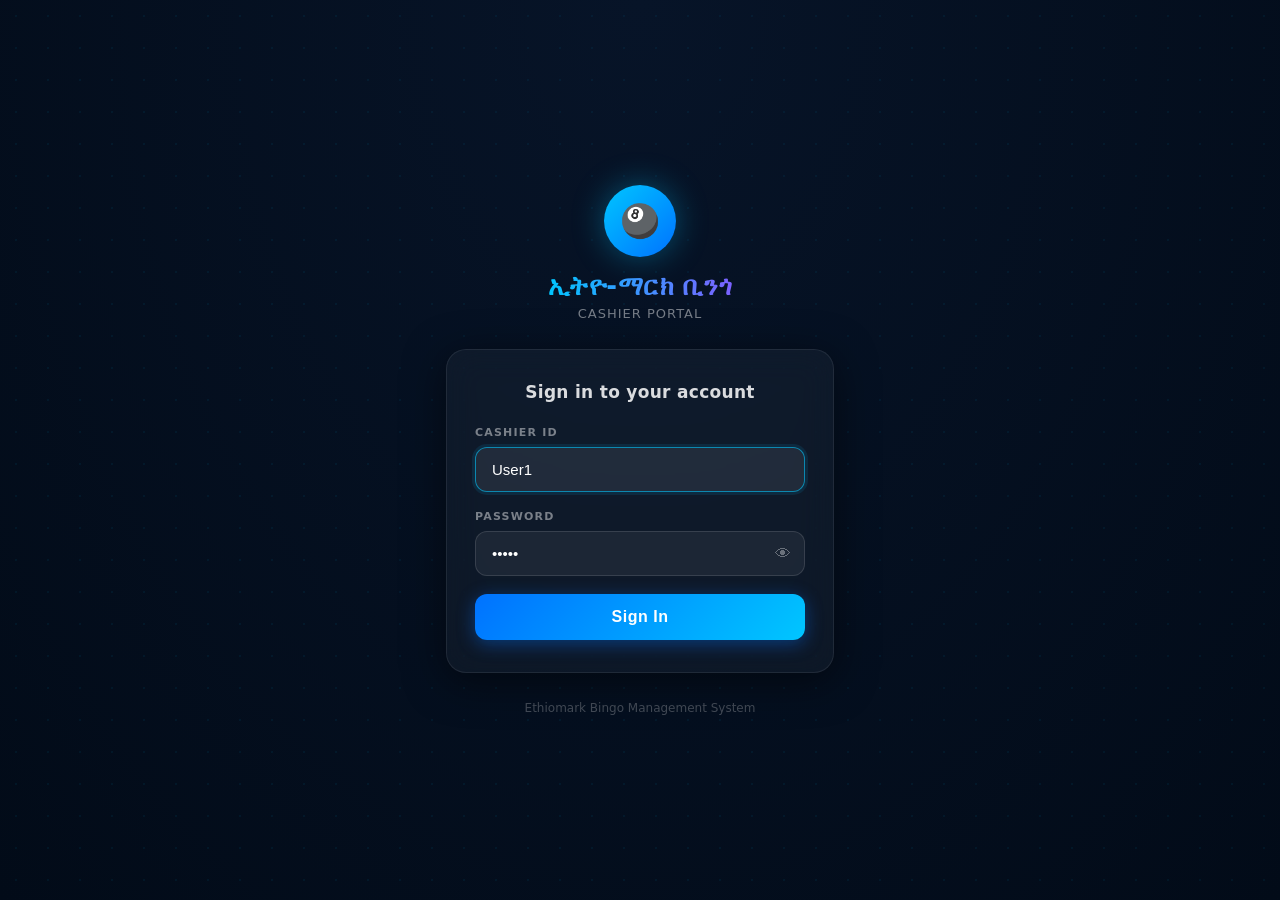
<file: report.html>
<!DOCTYPE html>
<html lang="am">
<head>
<meta charset="UTF-8">
<meta name="viewport" content="width=device-width, initial-scale=1">
<title>Report — Ethiomark Bingo</title>
<script src="bootstrap/js/jquery.js"></script>
<script src="db.js"></script>
<script src="api.js"></script>
<link rel="stylesheet" href="bootstrap/css/themes.css">
<script>(function(){var t=localStorage.getItem('em_theme')||'dark';document.documentElement.setAttribute('data-theme',t);})();</script>
<style>
:root{
  --bg:#07101f;
  --surface:#0c1a30;
  --surface2:#0f2040;
  --border:#162a45;
  --accent:#00c6ff;
  --accent2:#0072ff;
  --green:#00e676;
  --yellow:#ffd740;
  --red:#ff5252;
  --purple:#b39ddb;
  --text:#e3eaf6;
  --muted:#4a6880;
  --muted2:#2d4a68;
}
*{box-sizing:border-box;margin:0;padding:0;}
body{background:var(--bg);color:var(--text);font-family:'Segoe UI',system-ui,Arial,sans-serif;min-height:100vh;font-size:14px;}

/* ─── TOP NAV ─── */
.nav{
  position:sticky;top:0;z-index:200;
  background:rgba(7,16,31,0.97);
  backdrop-filter:blur(12px);
  border-bottom:1px solid var(--border);
  display:flex;align-items:center;padding:0 24px;height:54px;gap:12px;
}
.nav-brand{font-size:17px;font-weight:900;background:linear-gradient(90deg,#00c6ff,#0072ff);-webkit-background-clip:text;-webkit-text-fill-color:transparent;background-clip:text;letter-spacing:.2px;white-space:nowrap;}
.nav-user{
  margin-left:auto;display:flex;align-items:center;gap:8px;
  background:var(--surface2);border:1px solid var(--border);
  border-radius:50px;padding:4px 12px 4px 6px;
}
.nav-user-dot{width:26px;height:26px;border-radius:50%;background:linear-gradient(135deg,#0072ff,#00c6ff);display:flex;align-items:center;justify-content:center;font-size:11px;font-weight:900;color:#fff;}
.nav-user-name{font-size:12px;font-weight:700;color:var(--accent);}
.nav-btn{
  text-decoration:none;border:1px solid var(--border);background:var(--surface2);
  color:var(--text);font-size:12px;font-weight:700;padding:7px 14px;
  border-radius:9px;cursor:pointer;transition:all .18s;white-space:nowrap;
}
.nav-btn:hover{border-color:var(--accent);color:var(--accent);}
.nav-btn-logout{border-color:rgba(255,82,82,.3);color:#ef9a9a;background:rgba(255,82,82,.06);}
.nav-btn-logout:hover{background:rgba(255,82,82,.15);}

/* ─── PAGE ─── */
.page{padding:20px 24px 80px;max-width:1300px;margin:0 auto;}

/* ─── WALLET CARD ─── */
.wallet-card{
  background:linear-gradient(135deg,#0d2448 0%,#091a36 100%);
  border:1px solid #1a3560;border-radius:18px;padding:20px 28px;
  margin-bottom:20px;position:relative;overflow:hidden;
}
.wallet-card::before{content:'';position:absolute;top:0;left:0;right:0;height:3px;background:linear-gradient(90deg,#0072ff,#00c6ff,#00e676);}
.wallet-top{display:grid;grid-template-columns:repeat(3,1fr) auto;gap:0;align-items:center;}
.wallet-col{padding:0 24px 0 0;}
.wallet-col+.wallet-col{padding-left:24px;border-left:1px solid rgba(255,255,255,0.06);}
.wallet-col.wallet-bar-col{padding-left:28px;flex:1;}
.w-label{font-size:9.5px;font-weight:800;letter-spacing:1.5px;text-transform:uppercase;color:var(--muted);margin-bottom:6px;}
.w-amount{font-size:30px;font-weight:900;letter-spacing:-1px;line-height:1;}
.w-unit{font-size:10px;color:var(--muted);margin-top:4px;font-weight:600;}
.w-deposited{color:#64b5f6;}.w-used{color:#ef9a9a;}
.w-avail{color:var(--green);}.w-avail-low{color:var(--yellow);}.w-avail-empty{color:var(--red);}
.w-bar-area{min-width:180px;}
.w-bar-label{display:flex;justify-content:space-between;margin-bottom:6px;}
.w-bar-label span{font-size:10px;color:var(--muted);font-weight:600;}
.wallet-bar{height:5px;background:rgba(255,255,255,0.07);border-radius:99px;overflow:hidden;}
.wallet-bar-fill{height:100%;border-radius:99px;background:linear-gradient(90deg,#0072ff,#00c6ff);transition:width .5s ease;}
.wallet-meta{margin-top:8px;font-size:10.5px;color:var(--muted);font-weight:600;}
.wallet-meta span{color:var(--muted2);font-family:monospace;font-size:11px;letter-spacing:1.5px;}

/* ─── SECTION LABEL ─── */
.sec-label{font-size:10px;font-weight:800;letter-spacing:1.8px;text-transform:uppercase;color:var(--muted);margin-bottom:12px;display:flex;align-items:center;gap:8px;}
.sec-label::after{content:'';flex:1;height:1px;background:var(--border);}

/* ─── TABS ─── */
.tabs{display:flex;gap:0;border-bottom:1px solid var(--border);margin-bottom:20px;}
.tab-btn{
  padding:11px 20px;font-size:12.5px;font-weight:800;color:var(--muted);
  border:none;background:none;cursor:pointer;border-bottom:2px solid transparent;
  margin-bottom:-1px;transition:all .18s;letter-spacing:.3px;white-space:nowrap;
}
.tab-btn:hover{color:var(--text);}
.tab-btn.active{color:var(--accent);border-bottom-color:var(--accent);}
.tab-pane{display:none;}.tab-pane.active{display:block;}

/* ─── FILTER ROW ─── */
.filter-bar{
  display:flex;align-items:center;gap:8px;flex-wrap:wrap;
  background:var(--surface);border:1px solid var(--border);
  border-radius:14px;padding:13px 18px;margin-bottom:16px;
}
.filter-label{font-size:10.5px;font-weight:800;letter-spacing:1px;text-transform:uppercase;color:var(--muted);white-space:nowrap;}
.filter-date{
  padding:7px 11px;border-radius:9px;border:1px solid var(--border);
  background:#07101f;color:var(--text);font-size:12.5px;outline:none;
  transition:border-color .2s;font-family:inherit;color-scheme:dark;
}
.filter-date:focus{border-color:var(--accent);}
.filter-spacer{flex:1;}
.fbtn{padding:8px 16px;border-radius:9px;border:1px solid transparent;font-size:12.5px;font-weight:700;cursor:pointer;transition:all .18s;white-space:nowrap;}
.fbtn-today{background:rgba(0,230,118,.08);color:var(--green);border-color:rgba(0,230,118,.2);}
.fbtn-today:hover{background:rgba(0,230,118,.18);}
.fbtn-search{background:linear-gradient(135deg,#0072ff,#00c6ff);color:#fff;border:none;box-shadow:0 3px 12px rgba(0,114,255,.3);}
.fbtn-search:hover{box-shadow:0 4px 18px rgba(0,114,255,.5);}
.fbtn-csv{background:rgba(255,183,77,.07);color:#ffb74d;border-color:rgba(255,183,77,.18);}
.fbtn-csv:hover{background:rgba(255,183,77,.18);}
.perpage{padding:7px 11px;border-radius:9px;border:1px solid var(--border);background:#07101f;color:var(--text);font-size:12px;outline:none;font-family:inherit;color-scheme:dark;}
.perpage:focus{border-color:var(--accent);}

/* ─── STATS GRID ─── */
.stats-grid{display:grid;grid-template-columns:repeat(4,1fr);gap:12px;margin-bottom:16px;}
.stat-card{
  background:var(--surface);border:1px solid var(--border);
  border-radius:14px;padding:16px 18px;position:relative;overflow:hidden;
}
.stat-card::after{content:'';position:absolute;bottom:0;left:0;right:0;height:2px;}
.stat-card:nth-child(1)::after{background:linear-gradient(90deg,#0072ff,#00c6ff);}
.stat-card:nth-child(2)::after{background:linear-gradient(90deg,#00bfa5,#69f0ae);}
.stat-card:nth-child(3)::after{background:linear-gradient(90deg,#ff6f00,#ffd740);}
.stat-card:nth-child(4)::after{background:linear-gradient(90deg,#6a1b9a,#b39ddb);}
.stat-icon{font-size:18px;margin-bottom:8px;opacity:.8;}
.stat-label{font-size:9.5px;font-weight:800;letter-spacing:1.4px;text-transform:uppercase;color:var(--muted);margin-bottom:6px;}
.stat-value{font-size:26px;font-weight:900;letter-spacing:-1px;line-height:1;}
.stat-unit{font-size:10px;color:var(--muted);margin-top:4px;font-weight:600;}
.stat-card:nth-child(1) .stat-value{color:#64b5f6;}
.stat-card:nth-child(2) .stat-value{color:var(--green);}
.stat-card:nth-child(3) .stat-value{color:var(--yellow);}
.stat-card:nth-child(4) .stat-value{color:var(--purple);}

/* ─── TABLE CARD ─── */
.table-card{background:var(--surface);border:1px solid var(--border);border-radius:16px;overflow:hidden;}
.table-header{
  display:flex;align-items:center;justify-content:space-between;
  padding:14px 20px;border-bottom:1px solid var(--border);
}
.table-title{font-size:14px;font-weight:900;color:var(--text);}
.table-count{font-size:10.5px;font-weight:700;color:var(--muted);background:var(--surface2);border:1px solid var(--border);border-radius:50px;padding:3px 11px;}
.tscroll{overflow-x:auto;}
table{width:100%;border-collapse:collapse;}
thead tr{background:#07101f;}
th{padding:11px 16px;font-size:10px;font-weight:800;letter-spacing:1.2px;text-transform:uppercase;color:var(--muted);text-align:left;border-bottom:1px solid var(--border);white-space:nowrap;}
td{padding:12px 16px;border-bottom:1px solid rgba(22,42,69,.7);vertical-align:middle;}
tbody tr:last-child td{border-bottom:none;}
tbody tr{transition:background .15s;}
tbody tr:hover td{background:rgba(0,114,255,.04);}
.td-num{font-size:11px;color:var(--muted2);font-weight:700;}
.td-round{font-size:13px;font-weight:900;color:var(--accent);}
.td-time{font-size:12px;color:var(--muted);font-weight:600;}
.td-cards{font-size:14px;font-weight:800;}
.td-price{font-size:12px;color:var(--muted);}
.td-revenue{font-size:14px;font-weight:900;color:var(--green);}
.badge{display:inline-flex;align-items:center;gap:4px;padding:4px 10px;border-radius:50px;font-size:10.5px;font-weight:800;letter-spacing:.3px;white-space:nowrap;}
.badge-win{background:rgba(0,230,118,.12);color:#69f0ae;border:1px solid rgba(0,230,118,.2);}
.badge-stopped{background:rgba(179,157,219,.1);color:#b39ddb;border:1px solid rgba(179,157,219,.2);}
.badge-played{background:rgba(0,198,255,.1);color:#80deea;border:1px solid rgba(0,198,255,.2);}
.badge-completed{background:rgba(38,166,154,.1);color:#80cbc4;border:1px solid rgba(128,203,196,.2);}
.badge-success{background:rgba(0,230,118,.12);color:#69f0ae;border:1px solid rgba(0,230,118,.2);}
.badge-failure{background:rgba(255,82,82,.1);color:#ff8a80;border:1px solid rgba(255,82,82,.2);}
.badge-unlock{background:rgba(255,183,77,.1);color:#ffb74d;border:1px solid rgba(255,183,77,.2);}
.patt{display:inline-block;background:rgba(255,255,255,.04);border:1px solid rgba(255,255,255,.08);border-radius:7px;padding:3px 9px;font-size:11px;color:#90caf9;font-weight:600;}
.empty-row td{text-align:center;padding:50px 20px;}
.empty-inner{display:flex;flex-direction:column;align-items:center;gap:8px;color:var(--muted2);}
.empty-inner svg{opacity:.3;}
.empty-inner p{font-size:15px;font-weight:700;color:var(--muted);}
.empty-inner small{font-size:12px;}

/* ─── PAGINATION ─── */
.pagination{
  display:flex;align-items:center;justify-content:space-between;
  padding:12px 20px;border-top:1px solid var(--border);flex-wrap:wrap;gap:8px;
}
.pg-info{font-size:11.5px;color:var(--muted);font-weight:600;}
.pg-btns{display:flex;gap:6px;align-items:center;}
.pg-btn{
  padding:6px 13px;border-radius:8px;border:1px solid var(--border);
  background:var(--surface2);color:var(--text);font-size:12px;font-weight:700;
  cursor:pointer;transition:all .15s;
}
.pg-btn:hover:not(:disabled){border-color:var(--accent);color:var(--accent);}
.pg-btn:disabled{opacity:.35;cursor:not-allowed;}
.pg-btn.current{background:rgba(0,114,255,.2);border-color:var(--accent2);color:var(--accent);}
.pg-num-group{display:flex;gap:4px;}

/* ─── WALLET TX TABLE ─── */
.tx-amount-pos{font-size:14px;font-weight:900;color:var(--green);}
.tx-amount-neg{font-size:14px;font-weight:700;color:var(--red);}
.tx-msg{font-size:11.5px;color:var(--muted);max-width:260px;overflow:hidden;text-overflow:ellipsis;white-space:nowrap;}
.tx-msg:hover{white-space:normal;overflow:visible;}

/* ─── RESPONSIVE ─── */
@media(max-width:1000px){.stats-grid{grid-template-columns:repeat(2,1fr);}}
@media(max-width:700px){
  .page{padding:14px 12px 60px;}
  .wallet-top{grid-template-columns:1fr 1fr;gap:14px;}
  .wallet-col.wallet-bar-col{grid-column:1/-1;border-left:none;padding-left:0;padding-top:14px;border-top:1px solid rgba(255,255,255,0.06);}
  .stats-grid{grid-template-columns:1fr 1fr;}
  .nav{padding:0 12px;}
  .filter-bar{gap:6px;}
  th:nth-child(5),td:nth-child(5){display:none;}
}
@media(max-width:480px){
  .wallet-top{grid-template-columns:1fr;}
  .wallet-col+.wallet-col{border-left:none;padding-left:0;padding-top:12px;border-top:1px solid rgba(255,255,255,0.05);}
  .tab-btn{padding:10px 13px;font-size:11.5px;}
}
</style>
</head>
<body>
<script>if(!API.getSession()){location.replace('login.html');}</script>

<!-- ── NAV ── -->
<nav class="nav">
  <div class="nav-brand">ኢትዮ-ማርክ ቢንጎ</div>
  <a href="index.html" class="nav-btn">← ጨዋታ</a>
  <button class="nav-btn" id="globalRefreshBtn" onclick="refreshAll()" title="Reload all data from database">⟳ Refresh</button>
  <div class="nav-user">
    <div class="nav-user-dot" id="navInitial">C</div>
    <div class="nav-user-name" id="sideUsername">@cashier</div>
  </div>
  <button class="nav-btn nav-btn-logout" onclick="if(confirm('Logout?')){API.clearSession();location.href='login.html';}">Logout</button>
</nav>

<div class="page">

  <!-- ── WALLET STATUS ── -->
  <div class="sec-label">Wallet Status</div>
  <div class="wallet-card">
    <div class="wallet-top">
      <div class="wallet-col">
        <div class="w-label">Total Deposited</div>
        <div class="w-amount w-deposited" id="w-deposited">—</div>
        <div class="w-unit">Ethiopian Birr (ብር)</div>
      </div>
      <div class="wallet-col">
        <div class="w-label">Amount Used</div>
        <div class="w-amount w-used" id="w-used">—</div>
        <div class="w-unit">Ethiopian Birr (ብር)</div>
      </div>
      <div class="wallet-col">
        <div class="w-label">Remaining Balance</div>
        <div class="w-amount" id="w-avail">—</div>
        <div class="w-unit">Ethiopian Birr (ብር)</div>
      </div>
      <div class="wallet-col wallet-bar-col w-bar-area">
        <div class="w-bar-label"><span>Usage</span><span id="w-pct">0%</span></div>
        <div class="wallet-bar"><div class="wallet-bar-fill" id="w-bar" style="width:0%"></div></div>
        <div class="wallet-meta">Machine ID: <span id="w-mid">—</span></div>
      </div>
    </div>
  </div>

  <!-- ── TABS ── -->
  <div class="tabs">
    <button class="tab-btn active" onclick="switchTab('game')">🎮 Game History</button>
    <button class="tab-btn" onclick="switchTab('wallet')">💳 Wallet Transactions</button>
    <button class="tab-btn" onclick="switchTab('activity')">🔐 Activation Activity</button>
  </div>

  <!-- ══════════════════════ TAB: GAME HISTORY ══════════════════════ -->
  <div class="tab-pane active" id="tab-game">

    <div class="filter-bar">
      <div class="filter-label">From</div>
      <input type="date" class="filter-date" id="dateFrom">
      <div class="filter-label">To</div>
      <input type="date" class="filter-date" id="dateTo">
      <button class="fbtn fbtn-today" onclick="setToday()">Today</button>
      <button class="fbtn fbtn-search" onclick="loadGameReport()">Search</button>
      <div class="filter-spacer"></div>
      <input type="text" id="cardSearch" class="filter-date"
             placeholder="Search by Card #…"
             style="width:160px;" oninput="gamePage=1;renderGameTable()">
      <select class="perpage" id="gamePerPage" onchange="gamePage=1;renderGameTable()">
        <option value="10">10 / page</option>
        <option value="25">25 / page</option>
        <option value="50">50 / page</option>
        <option value="100">100 / page</option>
      </select>
      <button class="fbtn fbtn-csv" onclick="exportCSV()">⬇ CSV</button>
    </div>

    <div class="stats-grid">
      <div class="stat-card"><div class="stat-icon">🎮</div><div class="stat-label">Rounds Played</div><div class="stat-value" id="s-rounds">0</div></div>
      <div class="stat-card"><div class="stat-icon">💵</div><div class="stat-label">Total Bet</div><div class="stat-value" id="s-bet">0</div><div class="stat-unit">ብር</div></div>
      <div class="stat-card"><div class="stat-icon">💸</div><div class="stat-label">Total Paid Out</div><div class="stat-value" id="s-paid">0</div><div class="stat-unit">ብር</div></div>
      <div class="stat-card"><div class="stat-icon">📈</div><div class="stat-label">Net Income</div><div class="stat-value" id="s-income">0</div><div class="stat-unit">ብር</div></div>
    </div>

    <div class="table-card">
      <div class="table-header">
        <div class="table-title">Round Details</div>
        <div class="table-count" id="tbl-count">—</div>
      </div>
      <div class="tscroll">
        <table>
          <thead><tr>
            <th>#</th>
            <th>Bet Time</th>
            <th>Round</th>
            <th>Status</th>
            <th>On Call</th>
            <th style="color:#80cbc4;">Drawn</th>
            <th style="color:#69f0ae;">Winner Number</th>
            <th>Total Card</th>
            <th>Birr</th>
            <th>Total Bet</th>
            <th>Paid</th>
            <th>Income</th>
            <th>Bonus</th>
            <th>Income-Bonus</th>
          </tr></thead>
          <tbody id="reportBody">
            <tr class="empty-row"><td colspan="14"><div class="empty-inner"><p>Loading…</p></div></td></tr>
          </tbody>
          <tfoot id="reportTotals" style="display:none;">
            <tr style="background:#07101f; font-weight:900; border-top:2px solid var(--border);">
              <td colspan="7" style="padding:12px 16px; color:var(--muted); font-size:12px; font-weight:800; letter-spacing:1px; text-transform:uppercase;">
                TOTAL (<span id="tot-range">—</span>)
              </td>
              <td style="padding:12px 16px; color:var(--text); font-size:14px;" id="tot-cards">—</td>
              <td style="padding:12px 16px; color:var(--muted);">—</td>
              <td style="padding:12px 16px; color:#64b5f6; font-size:14px; font-weight:900;" id="tot-bet">—</td>
              <td style="padding:12px 16px; color:#ef9a9a; font-size:14px; font-weight:900;" id="tot-paid">—</td>
              <td style="padding:12px 16px; color:var(--green); font-size:14px; font-weight:900;" id="tot-income">—</td>
              <td style="padding:12px 16px; color:var(--yellow); font-size:14px; font-weight:900;" id="tot-bonus">—</td>
              <td style="padding:12px 16px; color:var(--green); font-size:14px; font-weight:900;" id="tot-net">—</td>
            </tr>
          </tfoot>
        </table>
      </div>
      <div class="pagination" id="gamePagination" style="display:none;"></div>
    </div>

  </div><!-- /tab-game -->

  <!-- ══════════════════════ TAB: WALLET TRANSACTIONS ══════════════════════ -->
  <div class="tab-pane" id="tab-wallet">

    <div class="filter-bar">
      <div class="filter-label">From</div>
      <input type="date" class="filter-date" id="wDateFrom">
      <div class="filter-label">To</div>
      <input type="date" class="filter-date" id="wDateTo">
      <button class="fbtn fbtn-today" onclick="setWalletToday()">Today</button>
      <button class="fbtn fbtn-search" onclick="loadWalletReport()">Search</button>
      <div class="filter-spacer"></div>
      <select class="perpage" id="walletPerPage" onchange="walletPage=1;renderWalletTable()">
        <option value="15">15 / page</option>
        <option value="25">25 / page</option>
        <option value="50">50 / page</option>
      </select>
    </div>

    <!-- wallet summary stats -->
    <div class="stats-grid">
      <div class="stat-card"><div class="stat-icon">✅</div><div class="stat-label">Successful Deposits</div><div class="stat-value" id="w-success-count">0</div></div>
      <div class="stat-card"><div class="stat-icon">💵</div><div class="stat-label">Total Deposited</div><div class="stat-value" id="w-success-amt">0</div><div class="stat-unit">ብር</div></div>
      <div class="stat-card"><div class="stat-icon">❌</div><div class="stat-label">Failed Attempts</div><div class="stat-value" id="w-fail-count">0</div></div>
      <div class="stat-card"><div class="stat-icon">🔓</div><div class="stat-label">Unlock Events</div><div class="stat-value" id="w-unlock-count">0</div></div>
    </div>

    <div class="table-card">
      <div class="table-header">
        <div class="table-title">Wallet Transaction Log</div>
        <div class="table-count" id="wTblCount">—</div>
      </div>
      <div class="tscroll">
        <table>
          <thead><tr>
            <th>#</th><th>Date / Time</th><th>Action</th>
            <th>Amount</th><th>Status</th><th>Message</th>
          </tr></thead>
          <tbody id="walletBody">
            <tr class="empty-row"><td colspan="6"><div class="empty-inner"><p>Loading…</p></div></td></tr>
          </tbody>
        </table>
      </div>
      <div class="pagination" id="walletPagination" style="display:none;"></div>
    </div>

  </div><!-- /tab-wallet -->

  <!-- ══════════════════════ TAB: ACTIVATION ACTIVITY ══════════════════════ -->
  <div class="tab-pane" id="tab-activity">

    <div class="filter-bar">
      <div class="filter-label">From</div>
      <input type="date" class="filter-date" id="aDateFrom">
      <div class="filter-label">To</div>
      <input type="date" class="filter-date" id="aDateTo">
      <button class="fbtn fbtn-today" onclick="setActivityToday()">Today</button>
      <button class="fbtn fbtn-search" onclick="loadActivityReport()">Search</button>
      <div class="filter-spacer"></div>
      <select class="perpage" id="activityPerPage" onchange="activityPage=1;renderActivityTable()">
        <option value="15">15 / page</option>
        <option value="25">25 / page</option>
        <option value="50">50 / page</option>
      </select>
    </div>

    <!-- activation summary -->
    <div class="stats-grid">
      <div class="stat-card"><div class="stat-icon">🔑</div><div class="stat-label">Total Activations</div><div class="stat-value" id="a-total">0</div></div>
      <div class="stat-card"><div class="stat-icon">✅</div><div class="stat-label">Successful</div><div class="stat-value" id="a-ok">0</div></div>
      <div class="stat-card"><div class="stat-icon">❌</div><div class="stat-label">Failed</div><div class="stat-value" id="a-fail">0</div></div>
      <div class="stat-card"><div class="stat-icon">🔒</div><div class="stat-label">Lock Events</div><div class="stat-value" id="a-lock">0</div></div>
    </div>

    <div class="table-card">
      <div class="table-header">
        <div class="table-title">Activation Attempt Log</div>
        <div class="table-count" id="aTblCount">—</div>
      </div>
      <div class="tscroll">
        <table>
          <thead><tr>
            <th>#</th><th>Date / Time</th><th>Type</th>
            <th>Amount</th><th>Result</th><th>Details</th>
          </tr></thead>
          <tbody id="activityBody">
            <tr class="empty-row"><td colspan="6"><div class="empty-inner"><p>Loading…</p></div></td></tr>
          </tbody>
        </table>
      </div>
      <div class="pagination" id="activityPagination" style="display:none;"></div>
    </div>

  </div><!-- /tab-activity -->

</div><!-- /page -->

<script>
const PATT={1:'Any 1 Line',2:'Any 2 Lines',3:'Horizontal',4:'Vertical',5:'X Pattern',6:'Four Corners',7:'Center Corners',8:'Meskel',9:'T Shape',10:'Reverse T',11:'L Shape',12:'Full Card'};

/* ── State ── */
let _hist=[], _walletTx=[], _filteredGames=[], _filteredWallet=[], _filteredActivity=[];
let gamePage=1, walletPage=1, activityPage=1;

/* ── Tab switcher ── */
function switchTab(name){
  document.querySelectorAll('.tab-btn').forEach((b,i)=>b.classList.toggle('active', ['game','wallet','activity'][i]===name));
  document.querySelectorAll('.tab-pane').forEach(p=>p.classList.remove('active'));
  document.getElementById('tab-'+name).classList.add('active');
}

/* ── Init ── */
async function init(){
  const sess=API.getSession()||'@cashier';
  document.getElementById('sideUsername').textContent=sess;
  document.getElementById('navInitial').textContent=sess.replace('@','').charAt(0).toUpperCase();

  const [bal,mid,hist,wallet]=await Promise.all([
    API.getBalance(), API.getMachineId(),
    API.getHistory(), API.getWalletTransactions()
  ]);
  _hist   = hist;
  _walletTx = wallet;

  /* wallet card */
  document.getElementById('w-deposited').textContent=bal.deposited.toLocaleString();
  document.getElementById('w-used').textContent=bal.used.toLocaleString();
  const availEl=document.getElementById('w-avail');
  availEl.textContent=bal.available.toLocaleString();
  const cls=bal.available<=0?'w-avail-empty':bal.available<1000?'w-avail-low':'w-avail';
  availEl.className='w-amount '+cls;
  const pct=bal.deposited>0?Math.min(100,Math.round(bal.used/bal.deposited*100)):0;
  document.getElementById('w-pct').textContent=pct+'% used';
  const bar=document.getElementById('w-bar');
  bar.style.width=pct+'%';
  bar.style.background=pct>85?'linear-gradient(90deg,#ff5252,#ff8a65)':pct>60?'linear-gradient(90deg,#ff6f00,#ffd740)':'linear-gradient(90deg,#0072ff,#00c6ff)';
  document.getElementById('w-mid').textContent=mid.match(/.{1,4}/g).join('-');

  const today=new Date().toISOString().split('T')[0];
  ['dateFrom','dateTo','wDateFrom','wDateTo','aDateFrom','aDateTo'].forEach(id=>{
    document.getElementById(id).value=today;
  });

  _applyGameFilter();
  _applyWalletFilter();
  _applyActivityFilter();
}

/* ════════════ REFRESH ALL ════════════ */
async function refreshAll(){
  const btn=document.getElementById('globalRefreshBtn');
  if(btn){btn.disabled=true;btn.textContent='⟳ …';}
  try{
    const [bal,hist,wallet]=await Promise.all([
      API.getBalance(), API.getHistory(), API.getWalletTransactions()
    ]);
    _hist=hist; _walletTx=wallet;
    /* refresh wallet card */
    document.getElementById('w-deposited').textContent=bal.deposited.toLocaleString();
    document.getElementById('w-used').textContent=bal.used.toLocaleString();
    const availEl=document.getElementById('w-avail');
    availEl.textContent=bal.available.toLocaleString();
    const cls=bal.available<=0?'w-avail-empty':bal.available<1000?'w-avail-low':'w-avail';
    availEl.className='w-amount '+cls;
    const pct=bal.deposited>0?Math.min(100,Math.round(bal.used/bal.deposited*100)):0;
    document.getElementById('w-pct').textContent=pct+'% used';
    const bar=document.getElementById('w-bar');
    bar.style.width=pct+'%';
    bar.style.background=pct>85?'linear-gradient(90deg,#ff5252,#ff8a65)':pct>60?'linear-gradient(90deg,#ff6f00,#ffd740)':'linear-gradient(90deg,#0072ff,#00c6ff)';
    /* re-render all three tabs with current filter values */
    _applyGameFilter();
    _applyWalletFilter();
    _applyActivityFilter();
  }finally{
    if(btn){btn.disabled=false;btn.textContent='⟳ Refresh';}
  }
}

/* ════════════ GAME HISTORY ════════════ */
function _applyGameFilter(){
  const from=new Date(document.getElementById('dateFrom').value+'T00:00:00');
  const to  =new Date(document.getElementById('dateTo').value+'T23:59:59');
  _filteredGames=[..._hist].filter(g=>{const d=new Date(g.date);return d>=from&&d<=to;}).reverse();
  renderStats(_filteredGames);
  gamePage=1;
  renderGameTable();
}

async function loadGameReport(){
  const btn=document.querySelector('#tab-game .fbtn-search');
  if(btn){btn.disabled=true;btn.textContent='⟳ …';}
  try{
    _hist=await API.getHistory();
    _applyGameFilter();
  }finally{
    if(btn){btn.disabled=false;btn.textContent='Search';}
  }
}

function _gBet(g){return (g.total_bet!==undefined)?g.total_bet:(g.cards.length*(g.price||0));}
function _gPaid(g){return (g.paid!==undefined)?g.paid:0;}
function _gBonus(g){return (g.bonus!==undefined)?g.bonus:0;}
function _gNet(g){return _gBet(g)-_gPaid(g)-_gBonus(g);}

function renderStats(games){
  const totalBet   =games.reduce((s,g)=>s+_gBet(g),0);
  const totalPaid  =games.reduce((s,g)=>s+_gPaid(g),0);
  const totalIncome=games.reduce((s,g)=>s+_gNet(g),0);
  document.getElementById('s-rounds').textContent=games.length;
  document.getElementById('s-bet').textContent=totalBet.toLocaleString();
  document.getElementById('s-paid').textContent=totalPaid.toLocaleString();
  document.getElementById('s-income').textContent=totalIncome.toLocaleString();
}

function renderGameTable(){
  const perPage=parseInt(document.getElementById('gamePerPage').value)||10;
  const search =(document.getElementById('cardSearch').value||'').trim();

  /* Apply card-number search filter on top of date filter */
  let view=_filteredGames;
  if(search){
    view=view.filter(g=>{
      const inCards  =(g.cards||[]).some(c=>String(c).includes(search));
      const inWinners=(g.winners||[]).some(c=>String(c).includes(search));
      return inCards||inWinners;
    });
  }

  const total=view.length;
  const pages=Math.max(1,Math.ceil(total/perPage));
  gamePage=Math.min(gamePage,pages);
  const slice=view.slice((gamePage-1)*perPage, gamePage*perPage);
  const tbody=document.getElementById('reportBody');
  const tfoot=document.getElementById('reportTotals');
  const offset=(gamePage-1)*perPage;

  document.getElementById('tbl-count').textContent=total?total+' rounds':'No rounds';

  if(!total){
    tbody.innerHTML=`<tr class="empty-row"><td colspan="14">
      <div class="empty-inner">
        <svg width="44" height="44" fill="none" viewBox="0 0 24 24"><rect x="3" y="4" width="18" height="18" rx="2" stroke="#4a6880" stroke-width="1.5"/><path d="M8 2v4M16 2v4M3 10h18" stroke="#4a6880" stroke-width="1.5" stroke-linecap="round"/></svg>
        <p>No rounds found</p><small>Try changing the date range</small>
      </div></td></tr>`;
    tfoot.style.display='none';
    document.getElementById('gamePagination').style.display='none';
    return;
  }

  tbody.innerHTML=slice.map((g,i)=>{
    const bet  =_gBet(g);
    const paid =_gPaid(g);
    const bonus=_gBonus(g);
    const net  =bet-paid-bonus;
    const t    =new Date(g.date);
    const dtStr=t.toLocaleDateString('en-ET',{year:'numeric',month:'2-digit',day:'2-digit'})
               +' '+t.toLocaleTimeString('en-ET',{hour:'2-digit',minute:'2-digit',second:'2-digit',hour12:false});
    const winners=(g.winners&&g.winners.length)?g.winners.join(', '):'[ ]';
    const wColor =(g.winners&&g.winners.length)?'color:#69f0ae;font-weight:900;':'color:var(--muted);';
    const onCall    = g.on_call || '—';
    const drawnCnt  = (g.randomstring || '').split(',').filter(n => parseInt(n) > 0).length;
    const rawStatus = (g.status || 'completed').toLowerCase();
    const statusCfg = {
      pending:   { label: 'PENDING',   bg: 'rgba(255,193,7,0.15)',   color: '#ffc107', border: 'rgba(255,193,7,0.4)'   },
      started:   { label: 'STARTED',   bg: 'rgba(33,150,243,0.15)',  color: '#42a5f5', border: 'rgba(33,150,243,0.4)'  },
      completed: { label: 'COMPLETED', bg: 'rgba(76,175,80,0.15)',   color: '#66bb6a', border: 'rgba(76,175,80,0.4)'   },
    };
    const sc = statusCfg[rawStatus] || statusCfg.completed;
    const statusBadge = `<span style="display:inline-block;padding:2px 8px;border-radius:20px;font-size:10px;font-weight:900;letter-spacing:1px;background:${sc.bg};color:${sc.color};border:1px solid ${sc.border};">${sc.label}</span>`;
    return `<tr>
      <td class="td-num">${offset+i+1}</td>
      <td class="td-time">${dtStr}</td>
      <td class="td-round">${g.round||1}</td>
      <td style="text-align:center;">${statusBadge}</td>
      <td style="font-size:13px;font-weight:800;color:#80cbc4;">${onCall}</td>
      <td style="font-size:14px;font-weight:900;color:#80cbc4;text-align:center;">${drawnCnt}</td>
      <td style="${wColor}font-size:13px;">${winners}</td>
      <td class="td-cards">${(g.cards||[]).length}</td>
      <td class="td-price">${(g.price||0).toLocaleString()}</td>
      <td style="font-size:13px;font-weight:800;color:#64b5f6;">${bet.toLocaleString()}</td>
      <td style="font-size:13px;font-weight:800;color:#ef9a9a;">${paid.toLocaleString()}</td>
      <td class="td-revenue">${(bet-paid).toLocaleString()}</td>
      <td style="font-size:13px;color:var(--yellow);">${bonus.toLocaleString()}</td>
      <td class="td-revenue">${net.toLocaleString()}</td>
    </tr>`;
  }).join('');

  /* Totals row — across ALL filtered (not just current page) */
  const totCards =view.reduce((s,g)=>s+(g.cards||[]).length,0);
  const totBet   =view.reduce((s,g)=>s+_gBet(g),0);
  const totPaid  =view.reduce((s,g)=>s+_gPaid(g),0);
  const totBonus =view.reduce((s,g)=>s+_gBonus(g),0);
  const totNet   =totBet-totPaid-totBonus;
  const fromVal  =document.getElementById('dateFrom').value;
  const toVal    =document.getElementById('dateTo').value;
  document.getElementById('tot-range').textContent=fromVal+(fromVal!==toVal?' – '+toVal:'');
  document.getElementById('tot-cards').textContent=totCards.toLocaleString();
  document.getElementById('tot-bet').textContent=totBet.toLocaleString()+' ብር';
  document.getElementById('tot-paid').textContent=totPaid.toLocaleString()+' ብር';
  document.getElementById('tot-income').textContent=(totBet-totPaid).toLocaleString()+' ብር';
  document.getElementById('tot-bonus').textContent=totBonus.toLocaleString()+' ብር';
  document.getElementById('tot-net').textContent=totNet.toLocaleString()+' ብር';
  tfoot.style.display='table-footer-group';

  renderPagination('gamePagination', pages, gamePage);
}

/* ════════════ WALLET TRANSACTIONS ════════════ */
function setWalletToday(){
  const t=new Date().toISOString().split('T')[0];
  document.getElementById('wDateFrom').value=t;
  document.getElementById('wDateTo').value=t;
  loadWalletReport();
}

function _applyWalletFilter(){
  const from=new Date(document.getElementById('wDateFrom').value+'T00:00:00');
  const to  =new Date(document.getElementById('wDateTo').value+'T23:59:59');
  _filteredWallet=[..._walletTx].filter(r=>{
    const d=new Date(r.timestamp);return d>=from&&d<=to;
  }).reverse();
  renderWalletStats(_filteredWallet);
  walletPage=1;
  renderWalletTable();
}

async function loadWalletReport(){
  const btn=document.querySelector('#tab-wallet .fbtn-search');
  if(btn){btn.disabled=true;btn.textContent='⟳ …';}
  try{
    _walletTx=await API.getWalletTransactions();
    _applyWalletFilter();
  }finally{
    if(btn){btn.disabled=false;btn.textContent='Search';}
  }
}

function renderWalletStats(rows){
  const succDeposits=rows.filter(r=>r.status==='success'&&r.amount>0);
  const failRows    =rows.filter(r=>r.status==='failure');
  const unlockRows  =rows.filter(r=>r.role==='Admin'&&r.status==='success');
  document.getElementById('w-success-count').textContent=succDeposits.length;
  document.getElementById('w-success-amt').textContent=succDeposits.reduce((s,r)=>s+Number(r.amount),0).toLocaleString();
  document.getElementById('w-fail-count').textContent=failRows.length;
  document.getElementById('w-unlock-count').textContent=unlockRows.length;
}

function renderWalletTable(){
  const perPage=parseInt(document.getElementById('walletPerPage').value)||15;
  const total  =_filteredWallet.length;
  const pages  =Math.max(1,Math.ceil(total/perPage));
  walletPage=Math.min(walletPage,pages);
  const slice =_filteredWallet.slice((walletPage-1)*perPage, walletPage*perPage);
  const tbody =document.getElementById('walletBody');
  const offset=(walletPage-1)*perPage;

  document.getElementById('wTblCount').textContent=total?total+' records':'No records';

  if(!total){
    tbody.innerHTML=`<tr class="empty-row"><td colspan="6">
      <div class="empty-inner">
        <svg width="44" height="44" fill="none" viewBox="0 0 24 24"><path d="M12 2C6.48 2 2 6.48 2 12s4.48 10 10 10 10-4.48 10-10S17.52 2 12 2zm1 15h-2v-2h2v2zm0-4h-2V7h2v6z" stroke="#4a6880" stroke-width="1.2"/></svg>
        <p>No wallet transactions</p><small>Deposit a package to see records</small>
      </div></td></tr>`;
    document.getElementById('walletPagination').style.display='none';
    return;
  }

  tbody.innerHTML=slice.map((r,i)=>{
    const dt=new Date(r.timestamp);
    const dtStr=dt.toLocaleDateString('en-ET',{month:'short',day:'numeric'})+' '+dt.toLocaleTimeString('en-ET',{hour:'2-digit',minute:'2-digit',hour12:true});
    const actionLabel=r.action==='deposit_to_cashier'?'Deposit'
      :r.action==='withdraw_from_cashier'?'Withdraw'
      :r.action||r.event_type||'—';
    const isUnlock=(r.role==='Admin'&&r.status==='success');
    const amtHtml=r.amount>0
      ?`<span class="tx-amount-pos">+${Number(r.amount).toLocaleString()} ብር</span>`
      :`<span style="color:var(--muted);">—</span>`;
    const badge=isUnlock
      ?'<span class="badge badge-unlock">🔓 Unlock</span>'
      :r.status==='success'
      ?'<span class="badge badge-success">✓ Success</span>'
      :'<span class="badge badge-failure">✕ Failed</span>';
    const msg=r.message||'—';
    return `<tr>
      <td class="td-num">${offset+i+1}</td>
      <td class="td-time">${dtStr}</td>
      <td class="td-round">${actionLabel}</td>
      <td>${amtHtml}</td>
      <td>${badge}</td>
      <td><span class="tx-msg" title="${msg.replace(/"/g,"&quot;")}">${msg}</span></td>
    </tr>`;
  }).join('');

  renderPagination('walletPagination', pages, walletPage);
}

/* ════════════ ACTIVATION ACTIVITY ════════════ */
function setActivityToday(){
  const t=new Date().toISOString().split('T')[0];
  document.getElementById('aDateFrom').value=t;
  document.getElementById('aDateTo').value=t;
  loadActivityReport();
}

function _applyActivityFilter(){
  const from=new Date(document.getElementById('aDateFrom').value+'T00:00:00');
  const to  =new Date(document.getElementById('aDateTo').value+'T23:59:59');
  _filteredActivity=[..._walletTx].filter(r=>{
    const d=new Date(r.timestamp);return d>=from&&d<=to;
  }).reverse();
  renderActivityStats(_filteredActivity);
  activityPage=1;
  renderActivityTable();
}

async function loadActivityReport(){
  const btn=document.querySelector('#tab-activity .fbtn-search');
  if(btn){btn.disabled=true;btn.textContent='⟳ …';}
  try{
    _walletTx=await API.getWalletTransactions();
    _applyActivityFilter();
  }finally{
    if(btn){btn.disabled=false;btn.textContent='Search';}
  }
}

function renderActivityStats(rows){
  const total  =rows.length;
  const ok     =rows.filter(r=>r.status==='success'&&r.amount>0).length;
  const fail   =rows.filter(r=>r.status==='failure').length;
  const locked =rows.filter(r=>r.message&&r.message.includes('locked')).length;
  document.getElementById('a-total').textContent=total;
  document.getElementById('a-ok').textContent=ok;
  document.getElementById('a-fail').textContent=fail;
  document.getElementById('a-lock').textContent=locked;
}

function renderActivityTable(){
  const perPage  =parseInt(document.getElementById('activityPerPage').value)||15;
  const total    =_filteredActivity.length;
  const pages    =Math.max(1,Math.ceil(total/perPage));
  activityPage   =Math.min(activityPage,pages);
  const slice    =_filteredActivity.slice((activityPage-1)*perPage, activityPage*perPage);
  const tbody    =document.getElementById('activityBody');
  const offset   =(activityPage-1)*perPage;

  document.getElementById('aTblCount').textContent=total?total+' records':'No records';

  if(!total){
    tbody.innerHTML=`<tr class="empty-row"><td colspan="6">
      <div class="empty-inner">
        <svg width="44" height="44" fill="none" viewBox="0 0 24 24"><rect x="3" y="11" width="18" height="11" rx="2" stroke="#4a6880" stroke-width="1.5"/><path d="M7 11V7a5 5 0 0 1 10 0v4" stroke="#4a6880" stroke-width="1.5" stroke-linecap="round"/></svg>
        <p>No activation records</p><small>Try activating a package key</small>
      </div></td></tr>`;
    document.getElementById('activityPagination').style.display='none';
    return;
  }

  tbody.innerHTML=slice.map((r,i)=>{
    const dt=new Date(r.timestamp);
    const dtStr=dt.toLocaleDateString('en-ET',{month:'short',day:'numeric'})+' '+dt.toLocaleTimeString('en-ET',{hour:'2-digit',minute:'2-digit',hour12:true});

    const isUnlock =(r.role==='Admin'&&r.status==='success');
    const isLocked =(r.message&&(r.message.includes('locked after')||r.message.includes('🔒')));
    const isSuccess=(r.status==='success'&&r.amount>0);
    const isFail   =(r.status==='failure');

    let typeBadge;
    if(isUnlock)      typeBadge='<span class="badge badge-unlock">🔓 Unlock Reset</span>';
    else if(isSuccess) typeBadge='<span class="badge badge-success">✓ Activated</span>';
    else if(isLocked)  typeBadge='<span class="badge badge-failure">🔒 Lock Triggered</span>';
    else if(isFail)    typeBadge='<span class="badge badge-failure">✕ Failed Attempt</span>';
    else               typeBadge='<span class="badge badge-played">● Event</span>';

    const amtHtml=r.amount>0
      ?`<span class="tx-amount-pos">+${Number(r.amount).toLocaleString()} ብር</span>`
      :`<span style="color:var(--muted);">—</span>`;

    const resultBadge=isUnlock||isSuccess
      ?'<span class="badge badge-success">✓</span>'
      :'<span class="badge badge-failure">✕</span>';

    const msg=r.message||'—';
    return `<tr>
      <td class="td-num">${offset+i+1}</td>
      <td class="td-time">${dtStr}</td>
      <td>${typeBadge}</td>
      <td>${amtHtml}</td>
      <td>${resultBadge}</td>
      <td><span class="tx-msg" title="${msg.replace(/"/g,"&quot;")}">${msg}</span></td>
    </tr>`;
  }).join('');

  renderPagination('activityPagination', pages, activityPage);
}

/* ════════════ PAGINATION RENDERER ════════════ */
/* Named page-go helpers so onclick attrs stay HTML-safe */
function _pgGame(p){gamePage=p;renderGameTable();}
function _pgWallet(p){walletPage=p;renderWalletTable();}
function _pgActivity(p){activityPage=p;renderActivityTable();}
const _pgFns={gamePagination:'_pgGame',walletPagination:'_pgWallet',activityPagination:'_pgActivity'};

function renderPagination(containerId, pages, current){
  const el=document.getElementById(containerId);
  if(pages<=1){el.style.display='none';return;}
  el.style.display='flex';
  const fn=_pgFns[containerId];

  const show=new Set([1,pages,current,current-1,current+1].filter(p=>p>=1&&p<=pages));
  const sorted=[...show].sort((a,b)=>a-b);

  let nums='';
  let prev=-1;
  sorted.forEach(p=>{
    if(prev!==-1&&p-prev>1) nums+='<span style="padding:6px 4px;color:var(--muted);">…</span>';
    nums+=`<button class="pg-btn${p===current?' current':''}" onclick="${fn}(${p})">${p}</button>`;
    prev=p;
  });

  el.innerHTML=`
    <span class="pg-info">Page ${current} of ${pages}</span>
    <div class="pg-btns">
      <button class="pg-btn" onclick="${fn}(${current-1})" ${current===1?'disabled':''}>&#8592; Prev</button>
      <div class="pg-num-group">${nums}</div>
      <button class="pg-btn" onclick="${fn}(${current+1})" ${current===pages?'disabled':''}>Next &#8594;</button>
    </div>`;
}

/* ════════════ HELPERS ════════════ */
function setToday(){
  const t=new Date().toISOString().split('T')[0];
  document.getElementById('dateFrom').value=t;
  document.getElementById('dateTo').value=t;
  loadGameReport();
}

function exportCSV(){
  if(!_filteredGames.length){alert('No data to export.');return;}
  let csv='Bet Time,Round,On Call,Drawn,Winner Number,Total Card,Birr,Total Bet,Paid,Income,Bonus,Income-Bonus,Pattern,Status\n';
  _filteredGames.forEach(g=>{
    const bet      = _gBet(g);
    const paid     = _gPaid(g);
    const bonus    = _gBonus(g);
    const net      = bet-paid-bonus;
    const winners  = (g.winners&&g.winners.length)?g.winners.join(' '):'-';
    const drawnCnt = (g.randomstring||'').split(',').filter(n=>parseInt(n)>0).length;
    csv+=`"${new Date(g.date).toLocaleString()}",${g.round||1},"${g.on_call||''}",${drawnCnt},"${winners}",${(g.cards||[]).length},${g.price||0},${bet},${paid},${bet-paid},${bonus},${net},"${PATT[g.pattern]||g.pattern}","${g.status||'played'}"\n`;
  });
  const a=document.createElement('a');
  a.href=URL.createObjectURL(new Blob([csv],{type:'text/csv'}));
  a.download='ethiomark_report_'+new Date().toISOString().split('T')[0]+'.csv';
  a.click();
}

init();
</script>
</body>
</html>
</file>
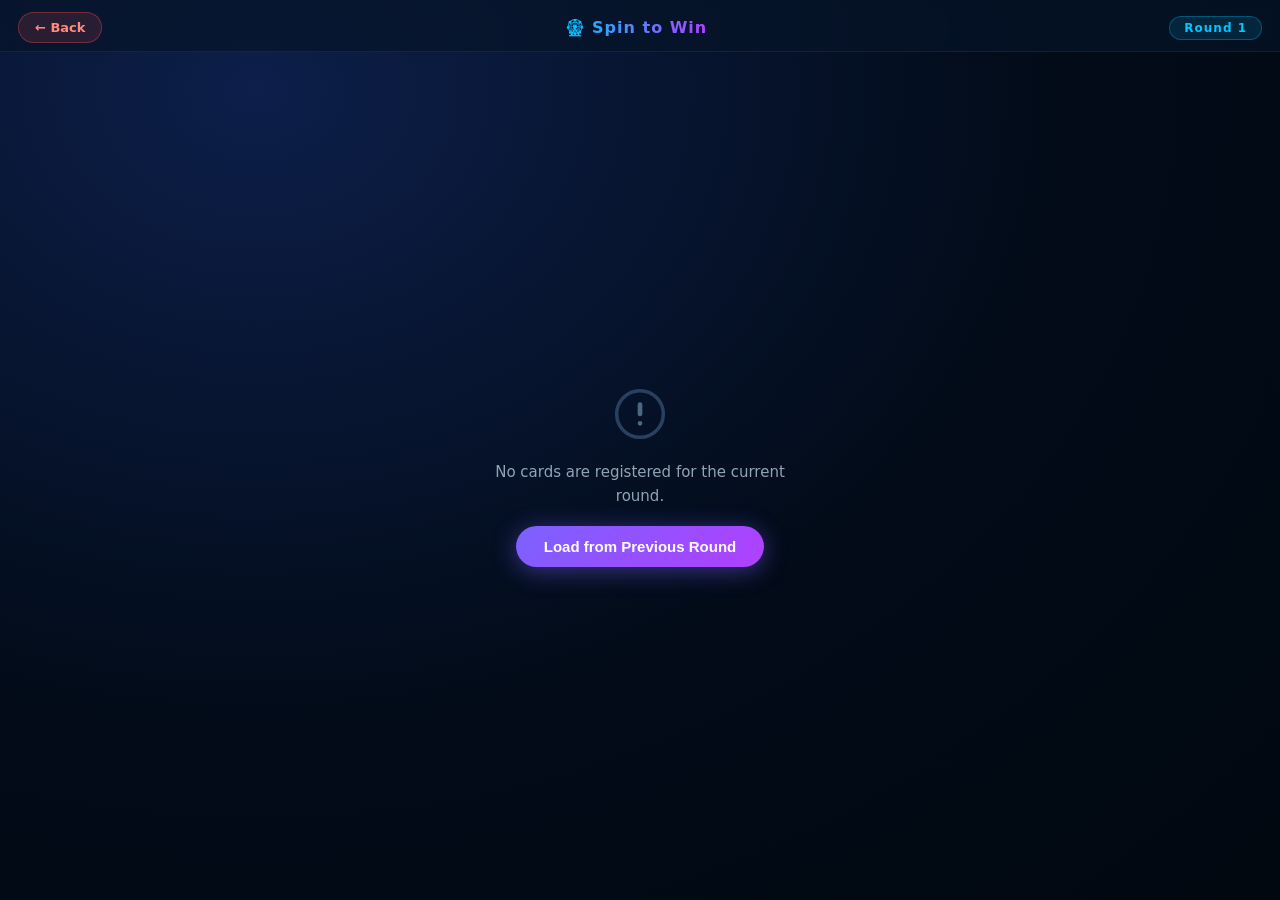
<file: spin.html>
<!DOCTYPE html>
<html lang="en">
<head>
  <meta charset="UTF-8">
  <meta name="viewport" content="width=device-width, initial-scale=1.0, maximum-scale=1.0">
  <title>Spin to Win – ኢትዮ-ማርክ ቢንጎ</title>
  <script src="db.js"></script>
  <script src="api.js"></script>
  <style>
    *,*::before,*::after{box-sizing:border-box;margin:0;padding:0;}
    html,body{height:100%;overflow:hidden;}
    body{
      background:radial-gradient(ellipse at 20% 10%, #0d1f4a 0%, #020b18 55%, #010810 100%);
      display:flex;flex-direction:column;align-items:center;justify-content:flex-start;
      font-family:'Segoe UI',system-ui,sans-serif;color:#e0e8ff;min-height:100vh;
    }

    /* ── top bar ── */
    .top-bar{
      width:100%;display:flex;align-items:center;justify-content:space-between;
      padding:12px 18px 8px;border-bottom:1px solid rgba(0,198,255,0.12);
      background:rgba(7,20,40,0.7);backdrop-filter:blur(6px);flex-shrink:0;
    }
    .top-bar h1{font-size:16px;font-weight:900;letter-spacing:1px;
      background:linear-gradient(90deg,#00c6ff,#b040ff);
      -webkit-background-clip:text;-webkit-text-fill-color:transparent;background-clip:text;}
    .btn-back{
      display:inline-flex;align-items:center;gap:6px;padding:7px 16px;border-radius:30px;
      background:rgba(255,82,82,0.14);border:1px solid rgba(255,82,82,0.35);
      color:#ff8a80;font-size:13px;font-weight:700;cursor:pointer;transition:.2s;
      text-decoration:none;
    }
    .btn-back:hover{background:#c62828;color:#fff;border-color:#c62828;}

    /* ── round tag ── */
    .round-tag{
      display:inline-block;padding:4px 14px;border-radius:20px;font-size:12px;font-weight:800;
      letter-spacing:1px;background:rgba(0,198,255,0.12);border:1px solid rgba(0,198,255,0.3);
      color:#00c6ff;
    }

    /* ── main stage ── */
    .stage{
      flex:1;display:flex;flex-direction:column;align-items:center;justify-content:center;
      width:100%;padding:10px 16px 10px;gap:12px;overflow:hidden;
    }

    /* ── no-cards panel ── */
    #no-cards-panel{
      display:none;flex-direction:column;align-items:center;gap:18px;text-align:center;
    }
    #no-cards-panel p{color:#90a4b8;font-size:15px;line-height:1.6;max-width:300px;}
    .btn-load-prev{
      padding:12px 28px;border-radius:30px;font-size:15px;font-weight:800;cursor:pointer;
      background:linear-gradient(135deg,#7b61ff,#b040ff);border:none;color:#fff;
      box-shadow:0 4px 24px rgba(123,97,255,0.45);transition:.2s;
    }
    .btn-load-prev:hover{transform:scale(1.04);}

    /* ── wheel wrapper ── */
    #wheel-wrap{position:relative;display:flex;align-items:center;justify-content:center;}

    /* ── pointer (triangle at top) ── */
    #pointer{
      position:absolute;top:-18px;left:50%;transform:translateX(-50%);
      width:0;height:0;
      border-left:14px solid transparent;border-right:14px solid transparent;
      border-top:30px solid #ff4444;
      filter:drop-shadow(0 0 8px #ff4444) drop-shadow(0 0 18px #ff4444);
      z-index:10;
    }

    /* ── center hub ── */
    #hub{
      position:absolute;top:50%;left:50%;transform:translate(-50%,-50%);
      width:54px;height:54px;border-radius:50%;
      background:radial-gradient(circle,#1a2e55,#0d1f3c);
      border:3px solid rgba(0,198,255,0.7);
      box-shadow:0 0 18px rgba(0,198,255,0.5),0 0 36px rgba(0,198,255,0.2),inset 0 0 12px rgba(0,0,0,0.6);
      display:flex;align-items:center;justify-content:center;
      font-size:20px;z-index:11;
    }

    /* ── spin button ── */
    #spin-btn{
      padding:14px 48px;border-radius:50px;font-size:18px;font-weight:900;cursor:pointer;
      background:linear-gradient(135deg,#00c6ff 0%,#0072ff 50%,#7b61ff 100%);
      border:none;color:#fff;letter-spacing:2px;
      box-shadow:0 6px 32px rgba(0,198,255,0.45),0 2px 8px rgba(0,0,0,0.4);
      transition:.18s;position:relative;overflow:hidden;
    }
    #spin-btn:disabled{opacity:.5;cursor:not-allowed;transform:none!important;}
    #spin-btn:not(:disabled):hover{transform:scale(1.04);box-shadow:0 8px 40px rgba(0,198,255,0.6);}
    #spin-btn::after{
      content:'';position:absolute;top:-50%;left:-60%;width:40%;height:200%;
      background:rgba(255,255,255,0.18);transform:skewX(-20deg);
      animation:sheen 3s infinite;
    }
    @keyframes sheen{0%{left:-60%}100%{left:130%}}

    /* ── card count label ── */
    .card-label{font-size:13px;color:#5a7a9a;font-weight:600;letter-spacing:.5px;}

    /* ── winner overlay ── */
    #winner-overlay{
      display:none;position:fixed;inset:0;z-index:999;
      background:rgba(2,11,24,0.92);backdrop-filter:blur(8px);
      flex-direction:column;align-items:center;justify-content:center;gap:24px;
    }
    #winner-overlay.show{display:flex;}
    #winner-confetti{position:fixed;inset:0;pointer-events:none;z-index:998;}
    .winner-label{
      font-size:15px;font-weight:700;letter-spacing:3px;text-transform:uppercase;
      color:#90a4b8;
    }
    .winner-number{
      font-size:clamp(72px,20vw,128px);font-weight:900;line-height:1;
      background:linear-gradient(135deg,#ffd740,#ff6d00,#ff4081);
      -webkit-background-clip:text;-webkit-text-fill-color:transparent;background-clip:text;
      filter:drop-shadow(0 0 24px rgba(255,215,64,0.5));
      animation:popIn .5s cubic-bezier(.175,.885,.32,1.275) both;
    }
    @keyframes popIn{from{transform:scale(0) rotate(-15deg);opacity:0}to{transform:scale(1) rotate(0);opacity:1}}
    .winner-card-id{
      font-size:14px;color:#5a7a9a;letter-spacing:2px;
    }
    .winner-sub{font-size:18px;color:#80cbc4;font-weight:700;letter-spacing:1px;}
    .btn-spin-again{
      margin-top:8px;padding:13px 36px;border-radius:50px;font-size:16px;font-weight:800;
      cursor:pointer;background:linear-gradient(135deg,#00e676,#00c853);
      border:none;color:#003300;letter-spacing:1px;
      box-shadow:0 4px 20px rgba(0,230,118,0.4);transition:.2s;
    }
    .btn-spin-again:hover{transform:scale(1.05);}

    /* scrollbar */
    ::-webkit-scrollbar{width:5px;}
    ::-webkit-scrollbar-track{background:rgba(255,255,255,0.03);}
    ::-webkit-scrollbar-thumb{background:rgba(0,198,255,0.25);border-radius:3px;}
  </style>
</head>
<body>

<!-- ── Top bar ── -->
<div class="top-bar">
  <a class="btn-back" href="index.html">← Back</a>
  <h1>🎡 Spin to Win</h1>
  <span class="round-tag" id="round-tag">Round —</span>
</div>

<!-- ── Main stage ── -->
<div class="stage">

  <!-- No-cards state -->
  <div id="no-cards-panel">
    <svg width="56" height="56" fill="none" viewBox="0 0 24 24">
      <circle cx="12" cy="12" r="10" stroke="#2a4060" stroke-width="1.5"/>
      <path d="M12 8v4m0 4h.01" stroke="#4a6880" stroke-width="2" stroke-linecap="round"/>
    </svg>
    <p>No cards are registered for the current round.</p>
    <button class="btn-load-prev" id="load-prev-btn">Load from Previous Round</button>
    <p id="no-prev-msg" style="display:none;color:#ff7043;font-size:13px;">No previous round found either.</p>
  </div>

  <!-- Wheel + pointer + hub -->
  <div id="wheel-wrap" style="display:none;">
    <div id="pointer"></div>
    <canvas id="wheel-canvas"></canvas>
    <div id="hub">🎯</div>
  </div>

  <!-- Card count -->
  <p class="card-label" id="card-label" style="display:none;"></p>

  <!-- Spin button -->
  <button id="spin-btn" style="display:none;" onclick="doSpin()">SPIN</button>

</div>

<!-- ── Winner overlay ── -->
<canvas id="winner-confetti"></canvas>
<div id="winner-overlay">
  <div class="winner-label">🏆 Winner Card</div>
  <div class="winner-number" id="winner-number">—</div>
  <div class="winner-sub">ድል ！</div>
  <button class="btn-spin-again" onclick="resetSpin()">Spin Again</button>
</div>

<script>
/* ═══════════════════════════════════════════════════════
   CONSTANTS & GLOBALS
═══════════════════════════════════════════════════════ */
const SECTOR_COLORS = [
  ['#ff4081','#c2185b'], ['#7c4dff','#4527a0'], ['#00bcd4','#00838f'],
  ['#ff6d00','#e65100'], ['#00e676','#00796b'], ['#ffd740','#f57f17'],
  ['#40c4ff','#01579b'], ['#ff5252','#b71c1c'], ['#69f0ae','#1b5e20'],
  ['#ea80fc','#6a1b9a'], ['#ffab40','#bf360c'], ['#18ffff','#006064'],
];

let cards          = [];
let angle          = 0;       // current rotation (radians)
let velocity       = 0;       // radians per frame
let friction       = 0.991;   // set per-spin
let spinning       = false;
let rafId          = null;
let winnerIdx      = -1;
let cSize          = 300;
let lastSectorIdx  = -1;      // for tick detection
let audioCtx       = null;

/* ═══════════════════════════════════════════════════════
   BOOTSTRAP
═══════════════════════════════════════════════════════ */
window.onload = async () => {
  await API.init();
  const gs = await API.getGameState();
  document.getElementById('round-tag').textContent = 'Round ' + (gs.round || 1);

  if (gs.cards && gs.cards.length > 0) {
    loadCards(gs.cards);
  } else {
    showNoCards();
  }

  document.getElementById('load-prev-btn').onclick = async () => {
    try {
      const hist = await API.getHistory();
      /* find last entry with non-empty cards */
      const prev = (hist || []).find(h => h.cards && h.cards.length > 0);
      if (prev) {
        loadCards(prev.cards);
        document.getElementById('no-cards-panel').style.display = 'none';
      } else {
        document.getElementById('no-prev-msg').style.display = 'block';
      }
    } catch(e) {
      document.getElementById('no-prev-msg').style.display = 'block';
    }
  };
};

function showNoCards() {
  document.getElementById('no-cards-panel').style.display = 'flex';
}

function loadCards(list) {
  cards = [...new Set(list)].sort((a, b) => a - b);
  if (cards.length === 0) { showNoCards(); return; }
  initWheel();
}

/* ═══════════════════════════════════════════════════════
   WHEEL INIT
═══════════════════════════════════════════════════════ */
function initWheel() {
  const wrap  = document.getElementById('wheel-wrap');
  const btn   = document.getElementById('spin-btn');
  const lbl   = document.getElementById('card-label');
  const canvas= document.getElementById('wheel-canvas');

  /* responsive size: stay within viewport */
  const vw = Math.min(window.innerWidth  * 0.88, 480);
  const vh = Math.min(window.innerHeight * 0.54, 480);
  cSize = Math.floor(Math.min(vw, vh));
  if (cSize < 200) cSize = 200;

  canvas.width  = cSize;
  canvas.height = cSize;
  canvas.style.borderRadius = '50%';
  canvas.style.boxShadow    = '0 0 40px rgba(0,198,255,0.25), 0 0 80px rgba(0,198,255,0.08)';

  /* hub size */
  const hub = document.getElementById('hub');
  const hubPx = Math.round(cSize * 0.16);
  hub.style.width  = hubPx + 'px';
  hub.style.height = hubPx + 'px';
  hub.style.fontSize = Math.round(hubPx * 0.45) + 'px';

  lbl.textContent = cards.length + ' cards registered';
  wrap.style.display = 'flex';
  lbl.style.display  = 'block';
  btn.style.display  = 'inline-block';

  drawWheel();
}

/* ═══════════════════════════════════════════════════════
   DRAW WHEEL
═══════════════════════════════════════════════════════ */
function drawWheel() {
  const canvas = document.getElementById('wheel-canvas');
  const ctx    = canvas.getContext('2d');
  const n      = cards.length;
  const cx     = cSize / 2;
  const cy     = cSize / 2;
  const r      = cSize / 2 - 4;
  const arc    = (Math.PI * 2) / n;

  ctx.clearRect(0, 0, cSize, cSize);

  for (let i = 0; i < n; i++) {
    const startA = angle + i * arc - Math.PI / 2;
    const endA   = startA + arc;
    const pair   = SECTOR_COLORS[i % SECTOR_COLORS.length];

    /* sector fill */
    const grad = ctx.createRadialGradient(cx, cy, r * 0.18, cx, cy, r);
    grad.addColorStop(0, pair[0] + 'dd');
    grad.addColorStop(1, pair[1] + 'cc');
    ctx.beginPath();
    ctx.moveTo(cx, cy);
    ctx.arc(cx, cy, r, startA, endA);
    ctx.closePath();
    ctx.fillStyle = grad;
    ctx.fill();

    /* sector border */
    ctx.beginPath();
    ctx.moveTo(cx, cy);
    ctx.arc(cx, cy, r, startA, endA);
    ctx.closePath();
    ctx.strokeStyle = 'rgba(0,0,0,0.35)';
    ctx.lineWidth   = 1.5;
    ctx.stroke();

    /* label */
    const midA = startA + arc / 2;
    const labelR = r * (n <= 12 ? 0.68 : n <= 24 ? 0.72 : 0.76);
    const tx = cx + labelR * Math.cos(midA);
    const ty = cy + labelR * Math.sin(midA);

    ctx.save();
    ctx.translate(tx, ty);
    ctx.rotate(midA + Math.PI / 2);

    const fs = n <= 10 ? 15 : n <= 20 ? 12 : n <= 40 ? 9 : n <= 60 ? 7 : 5;
    ctx.font      = `900 ${fs}px 'Segoe UI',sans-serif`;
    ctx.textAlign = 'center';
    ctx.textBaseline = 'middle';
    ctx.fillStyle = '#fff';
    ctx.shadowColor  = 'rgba(0,0,0,0.8)';
    ctx.shadowBlur   = 4;
    ctx.fillText(cards[i], 0, 0);
    ctx.restore();
  }

  /* outer rim */
  ctx.beginPath();
  ctx.arc(cx, cy, r, 0, Math.PI * 2);
  ctx.strokeStyle = 'rgba(0,198,255,0.55)';
  ctx.lineWidth   = 3.5;
  ctx.shadowColor = '#00c6ff';
  ctx.shadowBlur  = 12;
  ctx.stroke();
  ctx.shadowBlur = 0;
}

/* ═══════════════════════════════════════════════════════
   AUDIO  (Web Audio API — no external files)
═══════════════════════════════════════════════════════ */
function getAudioCtx() {
  if (!audioCtx) {
    try { audioCtx = new (window.AudioContext || window.webkitAudioContext)(); } catch(e) {}
  }
  return audioCtx;
}

/* Crisp ratchet click — pitch rises when fast, falls when slow */
function playTick(fast) {
  const ctx = getAudioCtx();
  if (!ctx) return;
  try {
    const bufLen = Math.floor(ctx.sampleRate * 0.018);
    const buf    = ctx.createBuffer(1, bufLen, ctx.sampleRate);
    const data   = buf.getChannelData(0);
    for (let i = 0; i < bufLen; i++) {
      data[i] = (Math.random() * 2 - 1) * Math.exp(-i / (bufLen * 0.12));
    }
    const src    = ctx.createBufferSource();
    src.buffer   = buf;

    const filt   = ctx.createBiquadFilter();
    filt.type    = 'bandpass';
    filt.frequency.value = fast ? 2200 : 700;
    filt.Q.value = 4;

    const gain   = ctx.createGain();
    gain.gain.value = fast ? 0.25 : 0.55;

    src.connect(filt); filt.connect(gain); gain.connect(ctx.destination);
    src.start();
  } catch(e) {}
}

/* Ascending fanfare on winner reveal */
function playWinSound() {
  const ctx = getAudioCtx();
  if (!ctx) return;
  try {
    [523, 659, 784, 1047, 1319].forEach((freq, i) => {
      const osc  = ctx.createOscillator();
      const gain = ctx.createGain();
      osc.type   = 'sine';
      osc.frequency.value = freq;
      const t = ctx.currentTime + i * 0.14;
      gain.gain.setValueAtTime(0, t);
      gain.gain.linearRampToValueAtTime(0.32, t + 0.04);
      gain.gain.exponentialRampToValueAtTime(0.001, t + 0.45);
      osc.connect(gain); gain.connect(ctx.destination);
      osc.start(t); osc.stop(t + 0.5);
    });
  } catch(e) {}
}

/* ═══════════════════════════════════════════════════════
   SPIN PHYSICS  (exponential friction — natural feel)
═══════════════════════════════════════════════════════ */
function doSpin() {
  if (spinning) return;
  spinning      = true;
  winnerIdx     = -1;
  lastSectorIdx = -1;

  /* Resume AudioContext if suspended (browser policy) */
  const ctx = getAudioCtx();
  if (ctx && ctx.state === 'suspended') ctx.resume();

  const btn = document.getElementById('spin-btn');
  btn.disabled    = true;
  btn.textContent = 'SPINNING…';

  /* Friction 0.990-0.993 → ~8-12 full rotations, ~9-13 seconds */
  friction = 0.990 + Math.random() * 0.003;
  /* Initial velocity: ~0.38-0.50 rad/frame */
  velocity = 0.38 + Math.random() * 0.12;

  spinFrame();
}

function spinFrame() {
  /* Exponential deceleration */
  velocity *= friction;
  angle    += velocity;

  /* ── Tick sound: fire when pointer crosses a sector boundary ── */
  if (cards.length > 0) {
    const arc  = (Math.PI * 2) / cards.length;
    const norm = ((-angle) % (Math.PI * 2) + Math.PI * 2) % (Math.PI * 2);
    const sec  = Math.floor(norm / arc) % cards.length;
    if (sec !== lastSectorIdx) {
      playTick(velocity > 0.12);
      lastSectorIdx = sec;
    }
  }

  drawWheel();

  /* Stop threshold: ~0.0006 rad/frame feels like it truly crawls to a halt */
  if (velocity > 0.0006) {
    rafId = requestAnimationFrame(spinFrame);
  } else {
    velocity = 0;
    spinning = false;
    revealWinner();
  }
}

/* ═══════════════════════════════════════════════════════
   WINNER CALCULATION
═══════════════════════════════════════════════════════ */
function revealWinner() {
  const n   = cards.length;
  const arc = (Math.PI * 2) / n;

  /* pointer is at -π/2 (top). Find which sector is under it.
     The sector i starts at angle + i*arc - π/2.
     Pointer is at 0 relative to normalised angle → sector under pointer
     is the one where (−angle) mod 2π falls in [i*arc, (i+1)*arc).         */
  const norm = ((-angle) % (Math.PI * 2) + Math.PI * 2) % (Math.PI * 2);
  winnerIdx  = Math.floor(norm / arc) % n;

  const winCard = cards[winnerIdx];
  document.getElementById('winner-number').textContent = winCard;

  /* fanfare + confetti burst */
  playWinSound();
  startConfetti();

  setTimeout(() => {
    document.getElementById('winner-overlay').classList.add('show');
  }, 300);
}

/* ═══════════════════════════════════════════════════════
   CONFETTI
═══════════════════════════════════════════════════════ */
let confettiParticles = [];
let confettiRaf       = null;

function startConfetti() {
  const canvas = document.getElementById('winner-confetti');
  canvas.width  = window.innerWidth;
  canvas.height = window.innerHeight;
  const ctx = canvas.getContext('2d');
  confettiParticles = [];
  const colors = ['#ffd740','#ff4081','#00e676','#40c4ff','#ea80fc','#ff6d00','#00bcd4'];

  for (let i = 0; i < 140; i++) {
    confettiParticles.push({
      x:  Math.random() * canvas.width,
      y:  Math.random() * canvas.height - canvas.height,
      w:  6 + Math.random() * 8,
      h:  4 + Math.random() * 5,
      color: colors[Math.floor(Math.random() * colors.length)],
      vx: (Math.random() - 0.5) * 4,
      vy: 2 + Math.random() * 4,
      rot: Math.random() * Math.PI * 2,
      rv:  (Math.random() - 0.5) * 0.2,
      life: 1,
    });
  }

  function drawConfetti() {
    ctx.clearRect(0, 0, canvas.width, canvas.height);
    let alive = false;
    for (const p of confettiParticles) {
      p.x   += p.vx;
      p.y   += p.vy;
      p.vy  += 0.08;
      p.rot += p.rv;
      if (p.y < canvas.height + 20) alive = true;
      ctx.save();
      ctx.translate(p.x, p.y);
      ctx.rotate(p.rot);
      ctx.globalAlpha = Math.max(0, 1 - p.y / (canvas.height * 1.2));
      ctx.fillStyle = p.color;
      ctx.fillRect(-p.w / 2, -p.h / 2, p.w, p.h);
      ctx.restore();
    }
    if (alive) confettiRaf = requestAnimationFrame(drawConfetti);
    else ctx.clearRect(0, 0, canvas.width, canvas.height);
  }
  if (confettiRaf) cancelAnimationFrame(confettiRaf);
  confettiRaf = requestAnimationFrame(drawConfetti);
}

/* ═══════════════════════════════════════════════════════
   RESET
═══════════════════════════════════════════════════════ */
function resetSpin() {
  if (confettiRaf) { cancelAnimationFrame(confettiRaf); confettiRaf = null; }
  const cvc = document.getElementById('winner-confetti');
  cvc.getContext('2d').clearRect(0, 0, cvc.width, cvc.height);

  document.getElementById('winner-overlay').classList.remove('show');

  const btn = document.getElementById('spin-btn');
  btn.disabled    = false;
  btn.textContent = 'SPIN';
  spinning        = false;
  velocity        = 0;
}
</script>
</body>
</html>
</file>
<file: bootstrap/css/base.css>
/* ═══════════════════════════════════════════════════════════
   Ethiomark Bingo — Design Tokens  (base.css)
   Single source of truth for all CSS custom properties.
   Themes override these in themes.css via [data-theme].
   ═══════════════════════════════════════════════════════════ */

:root {
  /* ── Background layers ────────────────────────────── */
  --bg-deep:    #020b18;
  --bg-panel:   #071428;
  --bg-card:    #0d1f3c;

  /* ── Accent / brand colors ────────────────────────── */
  --accent:     #00c6ff;
  --accent2:    #0072ff;
  --green:      #00e676;
  --red:        #ff1744;
  --gold:       #ffd740;

  /* ── Utility ──────────────────────────────────────── */
  --glass:      rgba(255,255,255,0.04);
  --glow:       rgba(0,198,255,0.25);
  --border:     rgba(0,198,255,0.18);

  /* ── Typography ───────────────────────────────────── */
  --text:       #ffffff;
  --subtext:    #90caf9;

  /* ── Report page ──────────────────────────────────── */
  --bg:         #020b18;
  --surface:    #071428;
  --surface2:   #0d1f3c;
  --muted:      #4a6880;
  --muted2:     #2d4a68;

  /* ── Registration page ────────────────────────────── */
  --panel:      #071428;
  --card:       #0d1f3c;
  --sub:        #90caf9;
  --th-panel-a: #071428;
  --th-panel-b: #0d1f3c;
  --th-mod-a:   #0d1f3c;
  --th-mod-b:   #071428;
  --th-hdr-a:   #031730;
  --th-hdr-b:   #051f4a;
}
</file>
<file: bootstrap/css/app.css>
/* ═══════════════════════════════════════════════════════════
   Ethiomark Bingo — App Styles  (app.css)
   All component, layout and animation rules in one place.
   Design tokens live in base.css; theme overrides in themes.css.
   ═══════════════════════════════════════════════════════════ */


/* ─────────────────────────────────────────────────────────
   1. BODY / RESET
───────────────────────────────────────────────────────── */
body {
  height: 100vh;
  position: relative;
  overflow-y: auto;
  color: #000;
  margin: 0;
  padding: 0;
  background-color: rgb(3, 46, 59);
  background-size: cover;
  font-weight: 400;
  font-family: 'Arial', sans-serif;
  font-size: 20px;
}

/* modern override */
body {
  background: radial-gradient(ellipse at top, #071428 0%, #020b18 100%) !important;
  background-attachment: fixed !important;
  min-height: 100vh;
}

h1, h2, h3, h4, h5 {
  margin: 0;
  padding: 0 10px;
  font-size: 25px;
}


/* ─────────────────────────────────────────────────────────
   2. LAYOUT — MAIN CONTENT & FRAME
───────────────────────────────────────────────────────── */
.main-content {
  flex-grow: 1;
  margin-left: 0;
  padding: 100;
  min-height: 100vh;
  display: flex;
  flex-direction: column;
  position: relative;
  width: calc(100% - 8px);
}

#play_bingo_content {
  flex-grow: 1;
  position: relative;
  overflow: hidden;
  min-width: 1800px;
}

#play_bingo_content iframe {
  width: 100%;
  height: 100%;
  border: none;
  min-height: 1000px;
}

#reg_new_game_content {
  flex-grow: 1;
  position: relative;
  overflow: hidden;
}

#reg_new_game_content iframe {
  width: 100%;
  height: 100%;
  border: none;
}

/* ─────────────────────────────────────────────────────────
   3. LAYOUT — ROW / COLUMN GRID
───────────────────────────────────────────────────────── */
.container {
  margin-top: 0;
  margin-left: 60px;
  padding: 0px;
  text-align: center;
  width: auto;
  overflow-x: hidden;
  display: block;
  font-family: 'Arial', sans-serif;
}

.bingo-row {
  display: flex;
  justify-content: center;
  align-items: center;
  margin: 10px 10px;
}

.row {
  margin-bottom: 0px;
  width: auto;
  max-width: 99.99%;
  display: flex;
  flex-wrap: wrap;
  /* margin: 0 -15px; */
}

.col {
  padding: 15px;
  background-color: #e3f2fd;
  border: 1px solid #ddd;
  text-align: center;
  border-radius: 5px;
  margin-bottom: 15px;
  flex: 1 1 8.33%;
  max-width: 8.33%;
}

.col-1  { flex: 1 1 8.33%;  max-width: 8.33%;  }
.col-2  { flex: 1 1 16.66%; max-width: 16.66%; }
.col-3  { flex: 1 1 25%;    max-width: 25%;    }
.col-4  { flex: 1 1 33.33%; max-width: 33.33%; }
.col-5  { flex: 1 1 41.66%; max-width: 41.66%; }
.col-6  { flex: 1 1 50%;    max-width: 50%;    }
.col-7  { flex: 1 1 58.33%; max-width: 58.33%; }
.col-8  { flex: 1 1 66.66%; max-width: 66.66%; }
.col-9  { flex: 1 1 75%;    max-width: 75%;    }
.col-10 { flex: 1 1 83.33%; max-width: 83.33%; }
.col-11 { flex: 1 1 91.66%; max-width: 91.66%; }
.col-12 { flex: 1 1 100%;   max-width: 100%;   }

@media (max-width: 768px) {
  .row { flex-wrap: nowrap; overflow-x: hidden; }
  .col, .col-1, .col-2, .col-3, .col-4, .col-5, .col-6,
  .col-7, .col-8, .col-9, .col-10, .col-11, .col-12 {
    flex-basis: auto;
    max-width: none;
  }
}

@media screen and (max-width: 88px) {
  .container { margin-left: 10px; }
}


/* ─────────────────────────────────────────────────────────
   4. SIDE NAVIGATION
───────────────────────────────────────────────────────── */
.main-menu-side-nav {
  background: #F7F7F7;
  position: fixed;
  top: 0;
  left: 0;
  width: 55px;
  min-height: 100vh;
  height: auto;
  overflow: hidden;
  -webkit-transition: width .2s linear;
  transition: width .2s linear;
  box-shadow: 1px 0 15px rgba(0,0,0,0.07);
  opacity: 1;
  z-index: 2000;
}

.profile-image {
  width: 60px;
  height: 60px;
  transition: width 0.3s, height 0.3s;
  display: block;
}

.main-menu-side-nav:hover .profile-image {
  width: 250px;
  height: 100px;
  position: relative;
  z-index: 1;
}

.side-nav-footer {
  text-align: center;
  position: relative;
  z-index: 0;
  background-color: #fff;
  padding: 10px;
  margin-top: 50px;
  margin-bottom: 5px;
  opacity: 0;
  color: #000;
}

.main-menu-side-nav:hover .side-nav-footer {
  text-align: center;
  position: relative;
  z-index: 0;
  background-color: #fff;
  padding: 10px;
  margin-top: 50px;
  margin-bottom: 5px;
  opacity: 1;
  font-size: 25px;
}

.settings {
  float: left;
  color: red;
  background-repeat: no-repeat;
  width: 250px;
  margin: 0;
  text-align: center;
  font-size: 20px;
  z-index: 2000;
}

.settings:hover, .settings:focus {
  -webkit-transition: all 0.2s ease-in-out, width 0, height 0, top 0, left 0;
  transition: all 0.2s ease-in-out, width 0, height 0, top 0, left 0;
}

.settings:active {
  -webkit-transition: all 0.1s ease-in-out, width 0, height 0, top 0, left 0;
  transition: all 0.1s ease-in-out, width 0, height 0, top 0, left 0;
}

.scrollbar {
  height: 90%;
  width: 100%;
  overflow-y: hidden;
  overflow-x: hidden;
}

.scrollbar:hover {
  height: 90%;
  width: 100%;
  overflow-y: scroll;
  overflow-x: hidden;
}

#style-1::-webkit-scrollbar-track { border-radius: 2px; }
#style-1::-webkit-scrollbar { width: 5px; background-color: #F7F7F7; }
#style-1::-webkit-scrollbar-thumb {
  border-radius: 10px;
  -webkit-box-shadow: inset 0 0 6px rgba(0,0,0,.3);
  background-color: #BFBFBF;
}

.fa-lg { font-size: 1em; }

.fa {
  position: relative;
  display: table-cell;
  width: 55px;
  height: 36px;
  text-align: center;
  top: 12px;
  font-size: 20px;
}

svg {
  width: 36px;
  height: 36px;
  font-weight: 600;
  margin: 10px;
  padding-bottom: 10px;
}

.main-menu-side-nav:hover,
nav.main-menu-side-nav.expanded {
  width: 250px;
  overflow: hidden;
  opacity: 1;
}

.main-menu-side-nav > ul { margin: 7px 0; }

.main-menu-side-nav li {
  position: relative;
  display: block;
  width: 250px;
}

.main-menu-side-nav li > a {
  font-weight: 40;
  position: relative;
  width: 255px;
  display: table;
  border-collapse: collapse;
  border-spacing: 0;
  color: #000000;
  font-size: 13px;
  text-decoration: none;
  -webkit-transition: all .14s linear;
  transition: all .14s linear;
  font-family: 'Strait', sans-serif;
  border-top: 1px solid #f2f2f2;
  text-shadow: 1px 1px 1px #fff;
}

.main-menu-side-nav .nav-icon {
  position: relative;
  display: table-cell;
  width: 55px;
  height: 36px;
  text-align: center;
  vertical-align: middle;
  font-size: 18px;
}

.main-menu-side-nav .nav-text {
  position: relative;
  display: table-cell;
  vertical-align: middle;
  width: 190px;
  font-family: 'Titillium Web', sans-serif;
}

.main-menu-side-nav .fb-like {
  left: 180px;
  position: absolute;
  top: 15px;
}

.main-menu-side-nav > ul.logout {
  position: absolute;
  left: 0;
  bottom: 0;
}

.no-touch .scrollable.hover { overflow-y: hidden; }
.no-touch .scrollable.hover:hover { overflow-y: auto; overflow: visible; }

a:hover, a:focus {
  text-decoration: none;
  border-left: 0 solid #F7F7F7;
}

nav {
  -webkit-user-select: none;
  -moz-user-select: none;
  -ms-user-select: none;
  user-select: none;
}

nav ul, nav li {
  outline: 0;
  margin: 0;
  padding: 0;
}

.darkerli            { background-color: #ededed; text-transform: none; }
.darkerlishadow      {
  background-color: #ededed;
  text-transform: none;
  box-shadow: inset 0 5px 5px -4px rgba(50,50,50,0.55);
}
.darkerlishadowdown  {
  background-color: #ededed;
  text-transform: none;
  box-shadow: inset 0 -4px 5px -4px rgba(50,50,50,0.55);
}

.main-menu-side-nav li:hover > a,
nav.main-menu-side-nav li.active > a,
.dropdown-menu > li > a:hover,
.dropdown-menu > li > a:focus,
.dropdown-menu > .active > a,
.dropdown-menu > .active > a:hover,
.dropdown-menu > .active > a:focus {
  color: #fff;
  background-color: #00bbbb;
  text-shadow: none;
}

.area {
  float: left;
  background: #e2e2e2;
  width: 100%;
  height: 100%;
}

.letter {
  font-size: 24px;
  font-weight: bold;
  margin-right: 15px;
  color: #4CAF50;
}

.bingo-number {
  width: 100%;
  height: 40px;
  font-size: 18px;
  margin: 2px;
  border: 1px solid #ddd;
  background-color: #f9f9f9;
  cursor: pointer;
  border-radius: 5px;
}

.bingo-number:hover { background-color: #4CAF50; color: white; border-color: #4CAF50; }
.bingo-number:active { background-color: #2e7d32; color: white; }

.nav-modal {
  display: none;
  position: absolute;
  z-index: 1000;
  left: 0;
  top: 0;
  width: 100%;
  height: 100%;
  overflow: auto;
  background-color: rgba(0,0,0,0.4);
  color: #e2e2e2;
}

.nav-modal-content {
  background-color: rgb(3,46,59);
  margin: 15% auto;
  padding: 20px;
  border: 1px solid #05ff3b;
  width: 80%;
}

.nav-close {
  color: #ff3030;
  float: right;
  font-size: 38px;
  font-weight: bold;
}

.nav-close:hover, .nav-close:focus {
  color: rgb(240,234,234);
  text-decoration: none;
  cursor: pointer;
}


/* ─────────────────────────────────────────────────────────
   5. SETTINGS PANEL (right slide-out menu)
───────────────────────────────────────────────────────── */
.settings-menu {
  position: fixed;
  top: -500%;
  right: 70px;
  height: 90%;
  background: linear-gradient(135deg, #1f413e, #f0f0f0);
  box-shadow: -2px 0 15px rgba(0,0,0,0.3);
  padding: 10px;
  z-index: 2000;
  color: #333;
  border-radius: 15px 0 0 15px;
  border: 1px solid #ddd;
  transform: translate(10px,-50%);
  transition: transform 0.5s ease-in-out, top 0.5s ease-in-out;
}

.settings-menu.active {
  top: 50%;
  right: 80px;
  transform: translate(0,-50%);
}

.settings-header {
  display: flex;
  justify-content: space-between;
  align-items: center;
  margin-bottom: 5px;
  padding-bottom: 0px;
  border-bottom: 4px solid #56e477;
}

.settings-header h2 {
  margin: 0;
  font-size: 18px;
  color: #5eef80;
  text-shadow: 1px 1px 2px rgba(0,0,0,0.1);
}

.close-btn {
  background: none;
  border: none;
  color: #28a745;
  font-size: 24px;
  cursor: pointer;
  transition: color 0.3s ease;
  z-index: 9999;
}

.close-btn:hover { color: #1e7e34; }

.settings-option {
  margin-bottom: 2px;
  display: flex;
  justify-content: space-between;
  align-items: center;
  padding: 2px;
  background-color: rgba(255,255,255,0.8);
  border-radius: 2px;
  box-shadow: 0 2px 5px rgba(0,0,0,0.1);
  transition: transform 0.3s ease, box-shadow 0.3s ease;
}

.settings-option:hover {
  transform: translateY(-2px);
  box-shadow: 0 4px 8px rgba(0,0,0,0.2);
}

.settings-option label {
  font-size: 15px;
  color: #555;
  font-weight: bold;
}

.settings-option select,
.settings-option input {
  padding: 3px 10px;
  font-size: 15px;
  border: 1px solid #ddd;
  border-radius: 5px;
  background-color: #f9f9f9;
  color: #000000;
  transition: border-color 0.3s ease, box-shadow 0.3s ease;
}

.settings-option select:focus,
.settings-option input:focus {
  border-color: #28a745;
  box-shadow: 0 0 5px rgba(40,167,69,0.5);
  outline: none;
}

.tooltip {
  visibility: hidden;
  background-color: #000;
  color: white;
  text-align: center;
  border-radius: 4px;
  padding: 10px;
  position: absolute;
  z-index: 1;
  right: 115%;
  top: 50%;
  transform: translateY(-50%);
  white-space: nowrap;
  opacity: 0;
  transition: opacity 0.3s;
  border: 2px solid rgb(255,0,0);
  font-size: 18px;
}

.tooltip::after {
  content: "";
  position: absolute;
  top: 50%;
  left: 100%;
  margin-top: -5px;
  border-width: 15px;
  border-style: solid;
  border-color: transparent transparent transparent #ff4444;
}

/* sound toggles */
.sound-settings-toggles {
  display: inline-block;
  background: rgba(255,255,255,0.9);
  border-radius: 5px;
  padding: 3px 7px;
  box-shadow: 0 4px 12px rgba(0,0,0,0.1);
  border: 1px solid #091318;
  margin: 5px 0;
}

.sound-settings-toggle-row {
  margin-top: 10px;
  padding: 0;
  display: flex;
  gap: 28px;
  align-items: center;
}

.sound-settings-toggle-group {
  display: flex;
  align-items: center;
  gap: 5px;
}

.sound-settings-toggle-label {
  font-size: 12px;
  font-weight: 600;
  color: #2a3446;
  white-space: nowrap;
  cursor: pointer;
}

.sound-settings-switch {
  position: relative;
  display: inline-block;
  width: 52px;
  height: 20px;
}

.sound-settings-switch input {
  opacity: 0;
  width: 0;
  height: 0;
}

.sound-settings-slider {
  position: absolute;
  cursor: pointer;
  top: 0; left: 0; right: 0; bottom: 0;
  background-color: #e4e9f1;
  transition: .2s ease;
  border-radius: 34px;
  border: 1px solid #1c3a46;
}

.sound-settings-slider:before {
  position: absolute;
  content: "";
  height: 15px;
  width: 22px;
  left: 3px;
  bottom: 2px;
  background-color: white;
  transition: .2s ease;
  border-radius: 50%;
  box-shadow: 0 2px 4px rgba(0,0,0,0.1);
}

.sound-settings-switch input:checked + .sound-settings-slider {
  background-color: #28a745;
  border-color: #23923d;
}

.sound-settings-switch input:checked + .sound-settings-slider:before {
  transform: translateX(24px);
}

.sound-settings-switch input:focus-visible + .sound-settings-slider {
  outline: 2px solid #28a745;
  outline-offset: 2px;
}

.sound-settings-switch input:disabled + .sound-settings-slider {
  background-color: #29535e;
  cursor: not-allowed;
}

.sound-settings-state {
  font-size: 12px;
  font-weight: 600;
  color: #2e394f;
  margin-left: 6px;
}

.sound-settings-switch input:checked ~ .sound-settings-state { color: #28a745; }

/* bonus sub-menu */
.bonus-submenu {
  padding-left: 20px;
  border-left: 3px solid #28a745;
  margin-top: 10px;
  animation: fadeIn 0.3s ease-out;
}

.bonus-input {
  padding: 5px 10px;
  font-size: 16px;
  border: 1px solid #ddd;
  border-radius: 5px;
  background-color: #f9f9f9;
  color: #333;
  transition: all 0.3s ease;
}

.bonus-input:focus {
  border-color: #28a745;
  box-shadow: 0 0 5px rgba(40,167,69,0.5);
  outline: none;
}

input[type="number"].bonus-input { width: 80px; }

/* modern overrides for settings */
.settings-menu {
  background: linear-gradient(145deg, #0d1f3c, #071428) !important;
  border-left: 1px solid var(--border) !important;
  box-shadow: -10px 0 50px rgba(0,0,0,0.6) !important;
}

.settings-header {
  background: linear-gradient(90deg, #031730, #051f4a) !important;
  border-bottom: 1px solid var(--border) !important;
}

.settings-header h2 {
  background: linear-gradient(90deg, #00c6ff, #7b61ff);
  -webkit-background-clip: text;
  -webkit-text-fill-color: transparent;
  background-clip: text;
}

.settings-option {
  border-bottom: 1px solid rgba(255,255,255,0.05) !important;
}

/* Mobile Responsive - For screens less than 800px */
@media screen and (max-width: 800px) {
  .settings-menu {
    position: fixed;
    top: -500%;
    right: 70px;
    height: 90%;
    background: linear-gradient(135deg, #1f413e, #f0f0f0);
    box-shadow: -2px 0 15px rgba(0,0,0,0.3);
    padding: 20px;
    z-index: 2000;
    color: #333;
    border-radius: 15px 0 0 15px;
    border: 1px solid #ddd;
    transform: translate(10px,-50%);
    transition: transform 0.5s ease-in-out, top 0.5s ease-in-out;
    /* Make sure the menu content can overlay properly */
    display: flex;
    flex-direction: column;
  }
  

  .settings-menu.active {
    right: 50% !important;
    transform: translate(50%, -50%) !important;
    top: 50% !important;
  }

  .settings-header h2 {
    font-size: 15px !important;
    align-items: center !important;
    text-align: center !important;
  }

  .close-btn {
    font-size: 28px !important;
    background-color: #00e676 !important;
    position: fixed;
    top: 20px;
    right: 90px;
    z-index: 10000 !important;
    cursor: pointer;
    width: 45px;
    height: 45px;
    border-radius: 50%;
    border: none;
    box-shadow: 0 2px 10px rgba(0,0,0,0.2);
}

.close-btn:hover {
    background-color: #00c853 !important;
}

  .settings-option {
    flex-direction: column !important;
    align-items: flex-start !important;
    gap: 1px !important;
    margin-bottom: 5px !important;
    padding: 3px !important;
  }

  .settings-option label {
    font-size: 12px !important;
  }

  .settings-option select,
  .settings-option input {
    width: 100% !important;
    font-size: 14px !important;
    padding: 3px !important;
  }

  /* Sound settings */
  .sound-settings-toggle-row {
    flex-direction: column !important;
    align-items: flex-start !important;
    gap: 5px !important;
  }

  .sound-settings-toggle-group {
    width: 100% !important;
    justify-content: space-between !important;
  }

  /* Tooltip */
  .tooltip {
    white-space: normal !important;
    width: 150px !important;
    font-size: 12px !important;
    right: auto !important;
    left: 50% !important;
    top: -70px !important;
    transform: translateX(-50%) !important;
  }

  .tooltip::after {
    top: 100% !important;
    left: 50% !important;
    transform: translateX(-50%) !important;
    border-color: #ff4444 transparent transparent transparent !important;
  }

  /* Bonus submenu */
  .bonus-submenu {
    padding-left: 10px !important;
  }

  .bonus-input {
    width: 100% !important;
    font-size: 14px !important;
  }

  input[type="number"].bonus-input {
    width: 100% !important;
  }
}


/* ─────────────────────────────────────────────────────────
   6. GAME BOARD — BINGO TABLE
───────────────────────────────────────────────────────── */
#bingoTable {
  border-collapse: separate;
  border-spacing: 5px;
  width: 90%;
  margin: 10px;
  padding: 40px;
  background-color: #003366;
  color: #000000;
  border-radius: 10px;
  text-align: center;
}

#bingoTable td, #bingoTable th {
  padding: 10px;
  border: 1px solid rgb(28,100,105);
  width: 10%;
  height: 60px;
  font-size: 22px;
  font-weight: bold;
  background-color: #ffffff;
  color: #000;
  text-align: center;
  vertical-align: middle;
  border-radius: 5px;
  position: relative;
}

#bingoTable th {
  background-color: rgb(6,58,61);
  color: wheat;
  font-size: 50px;
}

#bingoTable .free-cell {
  background-color: #FFD700;
  color: #000000;
}

.circle {
  width: 20px;
  height: 20px;
  margin: auto;
  border-radius: 50%;
  background-color: transparent;
  border: 4px solid red;
}

.highlighted { background-color: lightblue; }

@media (max-width: 900px) {
  #bingoTable { width: 100%; margin: 5px; }
  #bingoTable th { font-size: 30px; letter-spacing: 5px; }
  #bingoTable td { width: 40px; height: 40px; font-size: 20px; }
  .circle { display: none; }
}

/* bingo grid (numbox) */
.txtbox {
  display: flex !important;
  align-items: center !important;
  justify-content: center !important;
  flex: 0 0 auto !important;
  align-self: stretch !important;
  aspect-ratio: 1 !important;
  width: 100% !important;
  max-width: 70px !important;
  border-radius: 10px !important;
  font-size: 60px !important;
  font-weight: 900 !important;
  letter-spacing: 1px !important;
  color: #fff !important;
  text-shadow: 0 2px 8px rgba(0,0,0,0.6) !important;
  margin: 0 !important;

  /* numbox / txtbox — fluid font (aspect-ratio handles height) */
  font-size: clamp(60px, 60vw, 60px) !important; 
}

.numbox {
  display: flex !important;
  align-items: center !important;
  justify-content: center !important;
  width: 100% !important;
  aspect-ratio: 1 !important;
  border-radius: 7px !important;
  font-weight: 700 !important;
  font-size: 60px !important;
  margin: 0 !important;
  background: rgba(255,255,255,0.11) !important;
  border: 1.5px solid rgba(255,255,255,0.28) !important;
  color: rgba(255,255,255,0.90) !important;
  cursor: default !important;
  box-shadow: inset 0 1px 0 rgba(255,255,255,0.08) !important;
  transition: all 0.25s cubic-bezier(.34,1.56,.64,1) !important;

  /* numbox / txtbox — fluid font (aspect-ratio handles height) */
  font-size: clamp(60px, 60vw, 60px) !important; 
}
.numbox.callnum {
  z-index: 1 !important;
  position: relative !important;
  background: linear-gradient(135deg, #f5c518, #e09900) !important;
  border-color: #f5c518 !important;
  color: #000000 !important;
  box-shadow: 0 0 14px rgba(255,215,0,0.65) !important;
  animation: popIn 0.9s cubic-bezier(.34,1.56,.64,1) forwards !important;
  /* Remove any static transform */
}

@keyframes popIn {
  0%   { transform: scale(0.5); opacity: 0; }
  50%  { transform: scale(1.4); }
  100% { transform: scale(1); opacity: 1; }
}


/* ─────────────────────────────────────────────────────────
   7. GAME BOARD — BALL DISPLAY
───────────────────────────────────────────────────────── */
.ball2 {
  display: inline-block;
  width: 15rem;
  height: 15rem;
  border-radius: 50%;
  position: relative;
  background: radial-gradient(circle at 100px 100px, #000000, #000);
  box-shadow: 0 5px 6px rgb(50 50 50 / 55%);
}

/* modern override */
.ball2 {
  background: radial-gradient(circle at 38% 35%,
    #c8e8ff 0%, #7ab8f5 20%,
    #1a3a6e 55%, #0a1628 80%, #020b18 100%) !important;
  box-shadow:
    0 0 30px rgba(0,198,255,0.5),
    0 0 60px rgba(0,198,255,0.2),
    inset 0 0 20px rgba(255,255,255,0.08) !important;
}



.ball3 {
  position: absolute;
  width: 94%; height: 94%;
  margin: 1%;
  background: rgb(65,138,221);
  border-radius: 50%;
}

.ball4 {
  position: absolute;
  width: 94%; height: 94%;
  margin: 3%;
  border-radius: 50%;
  background: radial-gradient(circle at 100px 100px, #09355e, #000);
}

.ball5 {
  position: absolute;
  width: 85%; /* Even larger */
  height: 85%;
  margin: 7.5%; /* (100% - 85%) / 2 = 7.5% */
  background: white;
  border-radius: 50%;
  animation: zoom-in-zoom-out 3s ease infinite;
  display: flex;
  align-items: center;
  justify-content: center;
}

/* Adjust zoom keyframes for ball5 if needed */
@keyframes zoom-in-zoom-out {
  0%  { 
    transform: scale(1);
  }
  25% { 
    transform: scale(1.2);
  }
  50% { 
    transform: scale(1.1);
  }
  100% { 
    transform: scale(1);
  }
}

.num {
  font-weight: bold;
  text-align: center;
  color: rgb(0, 0, 0);
  margin: 0;
  padding: 0;
  font-size: 40px;
  animation: zoom-in-zoom-out 3s ease infinite;
  display: inline-block;
}


.contains { top: 2%; margin-left: 0; width: 100%; height: 100%; }

/* ball & number fluid — handled by Section 19 below */


/* ─────────────────────────────────────────────────────────
   8. GAME BOARD — RECENT CALLS & DERASH
───────────────────────────────────────────────────────── */
.bingo-call {
  width: 5%;
  max-width: 70px;
  height: 3rem;
  border-radius: 50%;
  border: 1px solid rgb(4,49,65);
  text-align: center;
  color: white;
  z-index: 2;
  margin-left: 0.9rem;
  font-size: 70px;
  font-weight: 900;
}

.bingo-call {
  border: 2px solid rgb(5,34,37);
  /* modern override */
  border-radius: 8px !important;
  font-weight: 800 !important;
  font-size: 28px !important;
  transition: all 0.3s !important;
  min-width: 52px !important;
}

#bingo-table {
  border-collapse: collapse;
  margin: 0 auto;
}

.tgable-container {
  background: rgba(0,198,255,0.04) !important;
  border-radius: 12px !important;
  border: 1px solid var(--border) !important;
  padding: 8px !important;
}

.lastcall {
  font-size: 2rem;
  font-weight: 900;
  color: #8ebdc9;
  text-align: center;
}

@media (max-width: 900px) {
  .bingo-call { width: 2%; height: 1rem; font-size: 12px; }
  .lastcall { font-size: 12px; font-weight: 400; color: #fff; text-align: center; }
}

/* derash box */
.derash-box {
  background-color: #0a3941;
  width: 90%;
  height: 80%;
  border-radius: 10px;
  padding: 0;
  display: flex;
  flex-direction: column;
  justify-content: center;
  align-items: center;
  color: white;
  text-align: center;
  box-shadow: 0 4px 6px rgba(0,0,0,0.2);
  position: relative;
}

/* modern override */
.derash-box {
  background: linear-gradient(145deg, #071428 0%, #0d1f3c 100%) !important;
  border: 1px solid var(--border) !important;
  box-shadow: 0 0 25px rgba(0,198,255,0.12) !important;
  border-radius: 16px !important;
}

.derash-box .derash-content { z-index: 1; }

.derash-box .amount {
  display: inline-block;
  font-size: 00px;
  font-weight: 900;
}

/* modern override */
.derash-box .amount {
  font-size: 60px !important;
  font-weight: 900 !important;
  background: linear-gradient(90deg, #00c6ff, #00e676);
  -webkit-background-clip: text;
  -webkit-text-fill-color: transparent;
  background-clip: text;
}

.derash-box .derash-line {
  width: 80%;
  height: 8px;
  background-color: #2C866A;
  margin-top: 10px;
  z-index: 1;
}

.derash-details {
  font-style: italic;
  display: flex;
  justify-content: space-between;
  align-items: center;
  width: 100%;
  padding: 10px;
  box-sizing: border-box;
}

.derash-details .total-card {
  text-align: left;
  font-size: 18px;
  color: rgb(134,129,129);
}

/* modern override */
.derash-details .total-card {
  font-size: 15px !important;
  color: var(--subtext) !important;
}

.derash-details .total-calls {
  text-align: right;
  font-size: 35px;
  color: rgb(255,255,255);
  font-weight: 700;
}

/* modern override */
.derash-details .total-calls {
  font-size: 28px !important;
  font-weight: 800 !important;
  color: #ffd740 !important;
}

.derash-box .total-calls { font-size: 30px; }

@media (max-width: 900px) {
  .derash-box { width: 95%; height: auto; padding: 10px; border-radius: 5px; box-shadow: 0 2px 4px rgba(0,0,0,0.15); }
  .derash-box .amount { font-size: 30px; }
  .derash-box .derash-line { width: 90%; height: 6px; }
  .derash-details { flex-direction: column; align-items: flex-start; padding: 5px; }
  .derash-details .players { font-size: 10px; margin-bottom: 5px; }
  .derash-details .total-calls { font-size: 25px; font-weight: 600; text-align: left; }
  .derash-box .total-calls { font-size: 20px; }
}

/* footer */
.footer { color: #fff; padding: 20px 0; text-align: center; position: relative; }

.slide-in { transform: translateY(20px); opacity: 0; animation: slideIn 0.5s forwards; }

@keyframes slideIn { to { transform: translateY(0); opacity: 1; } }

.footer-content { animation: slideIn 0.5s forwards; }


/* ─────────────────────────────────────────────────────────
   9. GAME CONTROLS — BUTTONS & INPUTS (bingon.css)
───────────────────────────────────────────────────────── */
h1 { margin: 0; }

.goodbingo {
  height: 40px;
  width: 24.5%;
  color: white;
  font-family: "Helvetica Neue", Helvetica, sans-serif;
  font-size: 18px;
  font-weight: bold;
  letter-spacing: 1px;
  margin-left: 0.5%;
}

.brow {
  display: flex;
  align-items: baseline;
  justify-content: space-around;
  width: 100%;
}

.irow {
  display: flex;
  align-items: baseline;
  justify-content: space-around;
  width: 100%;
}

.callb {
  display: flex;
  align-items: stretch;
  justify-content: space-between;
  width: 100%;
  gap: 5px;
  padding: 3px 10px;
  box-sizing: border-box;
}

.numrow {
  flex: 1;
  min-width: 0;
  max-width: 90px;
  display: flex;
  justify-content: center;
  align-items: center;
}

.box1 {
  width: 100%;
  position: relative;
}

.btnbingo {
  height: 60px;
  width: 30%;
  background: linear-gradient(0deg, rgba(255,255,0,1) 0%, rgb(206,166,6) 50%, rgb(153,153,20) 100%);
  color: rgb(0,0,0);
  font-family: "Helvetica Neue", Helvetica, sans-serif;
  font-size: 25px;
  font-weight: bold;
  letter-spacing: 1px;
  margin-left: 1%;
  margin-top: 10px;
}

.btnshuffle {
  height: 60px;
  width: 30%;
  background: linear-gradient(0deg, rgb(0,0,0) 0%, rgb(248,250,250) 0%, rgb(117,117,255) 0%, rgb(0,0,0) 8%, rgb(255,255,255) 47%, rgb(255,255,255) 77%, rgb(1,25,33) 100%);
  color: #000;
  font-family: "Helvetica Neue", Helvetica, sans-serif;
  font-size: 30px;
  font-weight: bold;
  letter-spacing: 1px;
  margin-left: 1%;
  margin-top: 10px;
}

/* modern override */
.btnbingo, .btnshuffle {
  border-radius: 12px !important;
  font-weight: 800 !important;
  letter-spacing: 1.5px !important;
  transition: all 0.2s !important;
  font-size: 17px !important;
  text-transform: uppercase !important;
}

.btnbingo:hover, .btnshuffle:hover {
  transform: translateY(-2px) !important;
  box-shadow: 0 8px 24px rgba(0,0,0,0.4) !important;
}

.check_card {
  display: flex;
  left: 10%;
  height: 60px;
  width: 20%;
  color: #000;
  font-family: "Helvetica Neue", Helvetica, sans-serif;
  font-size: 30px;
  font-weight: bold;
  letter-spacing: 1px;
  margin-left: 1%;
  margin-top: 10px;
}

.card-input {
  width: 100%;
  height: 55px;
  padding: 0;
  font-family: "Helvetica Neue", Helvetica, sans-serif;
  font-size: 30px;
  font-weight: 900;
  border: 1px solid #ccc;
  border-radius: 4px;
  box-shadow: 0 2px 5px rgba(0,0,0,0.1);
  text-align: center;
}

/* modern override */
.card-input {
  background: var(--bg-card) !important;
  border: 1px solid var(--border) !important;
  border-radius: 10px !important;
  color: #fff !important;
  padding: 8px 14px !important;
  font-size: 18px !important;
  transition: border 0.2s !important;
}

.card-input:focus { border-color: var(--accent) !important; outline: none !important; }

.sound-input-text {
  height: 60px;
  width: 30%;
  color: #000;
  font-family: "Helvetica Neue", Helvetica, sans-serif;
  font-size: 30px;
  font-weight: bold;
  letter-spacing: 1px;
  margin-left: 1%;
  margin-top: 10px;
}

.voiceselect {
  height: 60px;
  font-size: clamp(13px, 1.6vw, 20px);
  width: 100%;
  background: var(--bg-card);
  border: 1px solid var(--border);
  color: #fff;
  border-radius: 10px;
  padding: 0 10px;
  cursor: pointer;
}

.slidecontainer { width: 100%; color: white; }

.slider {
  -webkit-appearance: none;
  width: 80%;
  height: 30px;
  background: #000000;
  color: wheat;
  outline: none;
  opacity: 0.4;
  -webkit-transition: .2s;
  transition: opacity .2s;
}

.slider:hover { opacity: 0.5; color: wheat; }

.slider::-webkit-slider-thumb {
  -webkit-appearance: none;
  appearance: none;
  width: 25px;
  height: 45px;
  background: #00ff40;
  cursor: pointer;
}

/* modern overrides */
.slider { accent-color: var(--accent) !important; }

.slidecontainer p {
  color: var(--subtext) !important;
  font-size: 20px !important;
}

/* top-right icon buttons */
#buttonContainer button {
  transition: all 0.2s !important;
  backdrop-filter: blur(8px) !important;
}

#buttonContainer button:hover {
  transform: scale(1.1) !important;
  filter: brightness(1.3) !important;
}


/* ─────────────────────────────────────────────────────────
   10. MODALS
   (Complete local replacement — no Bootstrap CSS CDN needed)
───────────────────────────────────────────────────────── */

/* ── Bootstrap 5 lifecycle classes ── */
.fade {
  transition: opacity 0.15s linear;
}
.fade:not(.show) {
  opacity: 0;
}

/* Modal backdrop (dark overlay) */
.modal-backdrop {
  position: fixed;
  top: 0; left: 0;
  z-index: 1040;
  width: 100vw;
  height: 100vh;
  background-color: #000;
}
.modal-backdrop.fade  { opacity: 0; }
.modal-backdrop.show  { opacity: 0.5; }

/* Prevent body scroll while modal open */
.modal-open          { overflow: hidden; }
.modal-open .modal   { overflow-x: hidden; overflow-y: auto; }

/* ── Core modal structure ── */
.modal {
  display: none;
  position: fixed;
  z-index: 1055;
  left: 0; top: 0;
  width: 100%; height: 100%;
  overflow-x: hidden;
  overflow-y: auto;
  outline: 0;
}
.modal.show {
  display: block;
}

/* ═══════════════════════════════════════════════════════════════
   GLOBAL BASE — shared by all modals
   (animation, dialog shell, backdrop, generic buttons)
   ═══════════════════════════════════════════════════════════════ */

/* Slide-in animation */
.modal.fade .modal-dialog {
  transition: transform 0.3s ease-out;
  transform: translateY(-50px);
}
.modal.show .modal-dialog { transform: none; }

.modal-dialog {
  margin: 1.75rem auto;
  width: 100%;
  max-width: 600px;
  position: relative;
  pointer-events: all;
}

.modal-dialog-centered {
  display: flex;
  align-items: center;
  min-height: calc(100% - 3.5rem);
}

/* base shell — overridden per-modal below */
.modal-content {
  width: 100%;
  opacity: 0.95;
  background: white;
  border-radius: 10px;
  box-shadow: 0 4px 10px rgba(0,0,0,0.3);
  position: relative;
}

.modal-header {
  color: white;
  background: #0b778a;
  box-shadow: 0 5px 6px rgba(50,50,50,0.55);
  font-weight: 700;
  padding: 15px;
  display: flex;
  align-items: center;
  justify-content: space-between;
  overflow: hidden;
  width: 100%; /* Take full width of container */
  max-width: 100%; /* Never exceed container */
  box-sizing: border-box; /* Include padding in width calculation */
}

.modal-header a {
  color: #fff;
  text-decoration: none;
  padding: 5px 10px;
  border: 2px solid transparent;
  border-radius: 5px;
  transition: background-color 0.3s, color 0.3s, border-color 0.3s;
}
.modal-header a:hover {
  background-color: rgba(255,255,255,0.2);
  border-color: #ff9800;
  color: white;
}

.hidden-info { display: none; }
.button-group { display: flex; margin-left: auto; }

.modal-body {
  background-color: #f6f7f9;
  padding: 5px;
  text-align: center;
}
.modal-body h2 {
  font-weight: bold;
  letter-spacing: 2px;
  color: #828282;
  margin-bottom: 20px;
}
.modal-body img {
  width: 80%;
  max-height: 200px;
  border-radius: 10px;
  box-shadow: 0 4px 8px rgba(0,0,0,0.1);
}

/* shared action button base */
.modal-button {
  background-color: #0d4742;
  color: #fff;
  border: none;
  padding: 10px 20px;
  border-radius: 8px;
  cursor: pointer;
  font-size: 15px;
  font-weight: 700;
  transition: all 0.2s;
  margin-left: 1px;
}
.modal-button:hover { background-color: #e68a00; transform: translateY(-1px); }

.modal-button-register {
  background-color: #0d4742;
  color: #fff;
  border: 2px solid #fff;
  padding: 10px 15px;
  border-radius: 5px;
  cursor: pointer;
  font-size: 15px;
  transition: background-color 0.3s, transform 0.3s, box-shadow 0.3s;
  margin-left: 1px;
}
.modal-button-register:hover { background-color: #0b3b36; transform: translateY(-2px); }

#refresh_play_bingo {
  background-color: #ff9800;
  color: black;
  border: none;
  padding: 10px 20px;
  cursor: pointer;
  border-radius: 5px;
  transition: background-color 0.3s;
}
#refresh_play_bingo:hover { background-color: #e68900; }

#amount {
  font-weight: bold;
  font-size: 60px;
  color: #f30000;
  text-align: center;
}

.modal-start-btn {
  border: 4px solid rgb(3,54,53);
  background-color: #fff;
  color: #000;
  font-weight: 900;
  font-size: 24px;
  padding: 15px 20px;
  width: 80%;
  border-radius: 8px;
  cursor: pointer;
  text-align: center;
  display: inline-block;
  transition: all 0.3s ease-in-out;
  box-shadow: 0 5px 10px rgba(0,0,0,0.2);
  margin-bottom: 15px;
}
.modal-start-btn:hover {
  background-color: #0b3b36;
  color: #fff;
  box-shadow: 0 8px 15px rgba(0,0,0,0.3);
  transform: translateY(-3px);
}
.modal-start-btn:active {
  background-color: #276727;
  border-color: #276727;
  transform: translateY(1px);
}

.snake-border { animation: none !important; }


/* ╔═══════════════════════════════════════════════════════════════╗
   ║              START / LAUNCH MODAL  (#myModal)                ║
   ║  Deep-space blue • glowing cyan accents • launch-pad feel    ║
   ╚═══════════════════════════════════════════════════════════════╝ */

#myModal .modal-dialog { max-width: 560px !important; }

#myModal .modal-content {
  background: linear-gradient(160deg, #0d1f3c 0%, #071428 100%) !important;
  border: 3px solid var(--border) !important;
  border-radius: 18px !important;
  box-shadow:
    0 0 50px rgba(0,114,255,0.28),
    0 0 100px rgba(0,198,255,0.08),
    inset 0 1px 0 rgba(255,255,255,0.07) !important;
  overflow: hidden !important;
  color: var(--subtext) !important;
}

/* ── Header: Round badge left | Nav buttons right ── */
#myModal .modal-header {
  background: linear-gradient(90deg, #031730 0%, #051f4a 100%);
  border-bottom: 1px solid var(--border) !important;
  padding: 9px 14px !important;
  display: flex !important;
  flex-direction: row !important;
  align-items: center !important;
  justify-content: space-between !important;
  gap: 10px !important;
  width: 100% !important;
}

/* Round badge on the left */
#myModal .modal-header .em-round-badge {
  font-size: 13px;
  font-weight: 800;
  color: #00c6ff;
  background: rgba(0,198,255,0.1);
  border: 1px solid rgba(0,198,255,0.35);
  padding: 4px 14px;
  border-radius: 20px;
  white-space: nowrap;
  flex-shrink: 0;
}

/* Nav buttons on the right */
#myModal .modal-header .em-nav-row {
  display: flex;
  gap: 2px;
  flex-wrap: nowrap;
}

.em-nav-btn {
  border: none;
  border-radius: 8px;
  padding: 7px 11px;
  font-size: 12px;
  font-weight: 700;
  cursor: pointer;
  transition: all 0.2s;
  letter-spacing: 0.3px;
  white-space: nowrap;
}

/* ── Body sections ── */

/* ① Title — shown when NO cards registered */
#myModal .em-modal-title {
  font-size: 30px;
  font-weight: 900;
  text-align: center;
  color: #e53935;
  text-shadow: 0 0 18px rgba(229,57,53,0.5), 0 2px 8px rgba(0,0,0,0.5);
  letter-spacing: 1.5px;
  line-height: 1.5;
  width: 100%;
}

/* ② Image strip — always visible */
#myModal .em-ad-strip {
  width: 100%;
  display: flex;
  justify-content: center;
  align-items: center;
  overflow: hidden;
  border-radius: 12px;
}
#myModal .em-ad-strip img {
  max-width: 72%;
  max-height: 200px;
  object-fit: contain;
}

/* ③ ደራሽ revenue display — shown when cards registered */
#myModal .em-derash-revenue-wrap {
  display: flex;
  flex-direction: column;
  align-items: center;
  gap: 4px;
  padding: 10px 0 4px;
  width: 100%;
}
#myModal .em-derash-tag {
  font-size: 33px;
  font-weight: 700;
  letter-spacing: 2px;
  text-transform: uppercase;
  color: rgba(200,120,255,0.85);
}
#myModal .em-derash-amount {
  font-size: 36px;
  font-weight: 900;
  color: #c878ff;
  text-shadow: 0 0 20px rgba(200,120,255,0.5), 0 2px 8px rgba(0,0,0,0.5);
  letter-spacing: 1px;
  line-height: 1.1;
}

.em-btn-report {
  background: rgba(33,150,243,0.12);
  color: #64b5f6;
  border: 1px solid rgba(33,150,243,0.35) !important;
}
.em-btn-report:hover { background: #1565c0 !important; color: #fff !important; }

.em-btn-register {
  background: rgba(0,200,83,0.12);
  color: #69f0ae;
  border: 1px solid rgba(0,200,83,0.35) !important;
}
.em-btn-register:hover { background: #00c853 !important; color: #fff !important; }

.em-btn-logout {
  background: rgba(255,82,82,0.12);
  color: #ff8a80;
  border: 1px solid rgba(255,82,82,0.35) !important;
}
.em-btn-logout:hover { background: #c62828 !important; color: #fff !important; }

#myModal .modal-body {
  background: transparent !important;
  padding: 14px 16px !important;
  display: flex !important;
  flex-direction: column !important;
  align-items: center !important;
  gap: 10px !important;
}

/* Amount line inside derash block */
#myModal #amount {
  font-size: 24px !important;
  font-weight: 900 !important;
  background: linear-gradient(90deg, #00c6ff, #7b61ff);
  -webkit-background-clip: text;
  -webkit-text-fill-color: transparent;
  background-clip: text;
  text-align: center !important;
  text-shadow: none !important;
  filter: drop-shadow(0 0 8px rgba(0,198,255,0.4));
  min-height: 0 !important;
  line-height: 1.2 !important;
  width: 100%;
}


#myModal #selected-numbers-container {
  width: 100% !important;
  background: rgba(0,198,255,0.05) !important;
  border: 1px solid var(--border) !important;
  border-radius: 14px !important;
  padding: 14px 16px !important;
  max-height: 170px !important;
  overflow-y: auto !important;
}

#myModal #selected-numbers-container h2 {
  font-size: 16px !important;
  color: var(--subtext) !important;
  margin-bottom: 10px !important;
  font-weight: 600 !important;
}

#myModal .bingo-button {
  width: 52px !important;
  height: 52px !important;
  font-size: 17px !important;
  font-weight: 700 !important;
  background: rgba(0,198,255,0.08) !important;
  border: 1px solid var(--border) !important;
  border-radius: 10px !important;
  color: #c0d4ff !important;
  display: inline-flex !important;
  align-items: center !important;
  justify-content: center !important;
  margin: 3px !important;
}

#myModal #bala_alert {
  color: #ff5252 !important;
  font-size: 16px !important;
  min-height: 20px !important;
  text-align: center !important;
}

/* Start button — pulsing cyan gradient */
#mybtn, #myModal .modal-start-btn {
  background: linear-gradient(135deg, #0072ff, #00c6ff) !important;
  color: white !important;
  border: none !important;
  padding: 10px 10px !important;
  font-size: 20px !important;
  font-weight: 800 !important;
  border-radius: 20px !important;
  cursor: pointer !important;
  letter-spacing: 3px !important;
  box-shadow: 0 0 28px rgba(0,198,255,0.45) !important;
  transition: all 0.25s !important;
  width: 100% !important;
  max-width: 380px !important;
  position: relative !important;
  overflow: hidden !important;
}

.modal-spin-btn {
  display:inline-flex;
  align-items:center;
  gap:8px;
  padding:10px 10px;
  border-radius:10px;
  font-size:12px;
  font-weight:800;
  letter-spacing:1px;
  background:linear-gradient(135deg,rgba(123,97,255,0.18),rgba(176,64,255,0.18));
  border:1px solid rgba(123,97,255,0.45);
  color:#b390ff;
  text-decoration:none;
  cursor:pointer;
  transition:.18s;
}

#mybtn::after {
  content: '';
  position: absolute;
  top: -50%; left: -60%;
  width: 35%; height: 200%;
  background: rgba(255,255,255,0.18);
  transform: skewX(-20deg);
  animation: btnShine 3s ease-in-out infinite;
}

@keyframes btnShine {
  0%   { left: -60%; }
  60%  { left: 160%; }
  100% { left: 160%; }
}

#mybtn:hover {
  transform: translateY(-3px) !important;
  box-shadow: 0 0 55px rgba(0,198,255,0.65) !important;
}
#mybtn:active { transform: translateY(0) !important; }


/* ╔═══════════════════════════════════════════════════════════════╗
   ║           CHECK RESULT MODAL  (#myModalcard)                 ║
   ║  Emerald-green & gold • referee table feel • decisive tone   ║
   ╚═══════════════════════════════════════════════════════════════╝ */

#myModalcard .modal-dialog { max-width: 600px !important; }

#myModalcard .modal-content {
  background: linear-gradient(155deg, #051e10 0%, #03120a 100%) !important;
  border: 4px solid rgba(0,200,83,0.35) !important;
  border-radius: 12px !important;
  box-shadow:
    0 0 55px rgba(0,200,83,0.22),
    0 0 100px rgba(0,200,83,0.08),
    inset 0 1px 0 rgba(255,255,255,0.06) !important;
  overflow: hidden !important;
  color: #e8f5e9 !important;
}

#myModalcard .modal-header {
  background: linear-gradient(90deg, #021509 0%, #03230e 100%) !important;
  border-bottom: 1px solid rgba(0,200,83,0.25) !important;
  padding: 14px 20px !important;
  display: flex !important;
  align-items: center !important;
  justify-content: space-between !important;
}

#myModalcard .modal-header .modal-title {
  font-size: 18px !important;
  font-weight: 800 !important;
  background: linear-gradient(90deg, #69f0ae, #ffd740);
  -webkit-background-clip: text;
  -webkit-text-fill-color: transparent;
  background-clip: text;
  letter-spacing: 1px;
}

/* Close button inside check modal */
#myModalcard #addbingo {
  background: rgba(255,255,255,0.06) !important;
  border: 1px solid rgba(255,255,255,0.15) !important;
  color: #b2dfdb !important;
  border-radius: 10px !important;
  padding: 8px 18px !important;
  font-size: 13px !important;
  font-weight: 700 !important;
  cursor: pointer !important;
  transition: all 0.2s !important;
}
#myModalcard #addbingo:hover {
  background: rgba(255,255,255,0.12) !important;
  border-color: rgba(255,255,255,0.3) !important;
  color: #fff !important;
}

#myModalcard .modal-body {
  background: transparent !important;
  padding: 0px !important;
}

/* Card grid display area */
#myModalcard #modal-body {
  background: rgba(0,200,83,0.04) !important;
  border: 1px solid rgba(0,200,83,0.15) !important;
  border-radius: 14px !important;
  padding: 0px !important;
  margin-bottom: 12px !important;
}

/* Winners strip */
#myModalcard #modal-winners-strip {
  background: rgba(0,200,83,0.1) !important;
  border: 1px solid rgba(0,200,83,0.4) !important;
  border-radius: 10px !important;
  padding: 8px 14px !important;
  margin-bottom: 10px !important;
  font-size: 13px !important;
  font-weight: 700 !important;
  color: #69f0ae !important;
  letter-spacing: 0.5px !important;
}

/* Action buttons row */
#myModalcard #goodbingo {
  background: linear-gradient(135deg, #00c853, #00e676) !important;
  color: #000 !important;
  border: none !important;
  border-radius: 12px !important;
  padding: 12px 22px !important;
  font-size: 15px !important;
  font-weight: 900 !important;
  letter-spacing: 1px !important;
  cursor: pointer !important;
  box-shadow: 0 0 20px rgba(0,200,83,0.5) !important;
  transition: all 0.2s !important;
}
#myModalcard #goodbingo:hover {
  transform: translateY(-2px) !important;
  box-shadow: 0 0 35px rgba(0,200,83,0.75) !important;
}

#myModalcard #notbingo {
  background: linear-gradient(135deg, #d32f2f, #f44336) !important;
  color: #fff !important;
  border: none !important;
  border-radius: 12px !important;
  padding: 12px 22px !important;
  font-size: 15px !important;
  font-weight: 900 !important;
  letter-spacing: 1px !important;
  cursor: pointer !important;
  box-shadow: 0 0 18px rgba(244,67,54,0.4) !important;
  transition: all 0.2s !important;
}
#myModalcard #notbingo:hover {
  transform: translateY(-2px) !important;
  box-shadow: 0 0 30px rgba(244,67,54,0.65) !important;
}

#myModalcard #addwinner {
  background: linear-gradient(135deg, #e65100, #ff8f00) !important;
  color: #fff !important;
  border: none !important;
  border-radius: 12px !important;
  padding: 12px 18px !important;
  font-size: 14px !important;
  font-weight: 800 !important;
  cursor: pointer !important;
  box-shadow: 0 0 16px rgba(255,143,0,0.4) !important;
  transition: all 0.2s !important;
}
#myModalcard #addwinner:hover { transform: translateY(-2px) !important; }

#myModalcard #lock_card {
  background: linear-gradient(135deg, #f9a825, #ffd740) !important;
  color: #000 !important;
  border: none !important;
  border-radius: 12px !important;
  padding: 12px 18px !important;
  font-size: 14px !important;
  font-weight: 800 !important;
  cursor: pointer !important;
  box-shadow: 0 0 14px rgba(253,216,53,0.35) !important;
  transition: all 0.2s !important;
}
#myModalcard #lock_card:hover { transform: translateY(-2px) !important; }




/* WINNER CHECK MODAL TABLE */
#myModalcard #tablefetch {
  width: 100%;
  margin: 0 auto;
  text-align: center;
  border-collapse: collapse;
}

#myModalcard #tablefetch td,
#myModalcard #tablefetch th {
  width: 80px;
  height: 80px;
  padding: 0;
  text-align: center;
  vertical-align: middle;
  border: 2px solid #ccc;
}

#myModalcard #tablefetch th {
  background-color: #00478B;
  color: white;
  font-size: 70px;
  font-weight: 800;
}

#myModalcard #tablefetch td {
  font-size: 40px;
  font-weight: 700;
}

/* Make cells square on different screen sizes */
@media (max-width: 600px) {
  #myModalcard #tablefetch td,
  #myModalcard #tablefetch th {
    width: 60px;
    height: 60px;
    font-size: 18px;
  }
  
  #myModalcard #tablefetch th {
    font-size: 16px;
  }
}

@media (max-width: 400px) {
  #myModalcard #tablefetch td,
  #myModalcard #tablefetch th {
    width: 50px;
    height: 50px;
    font-size: 16px;
  }
  
  #myModalcard #tablefetch th {
    font-size: 14px;
  }
}








/* Claim-bonus chip */
#myModalcard .claim-bonus-popup {
  background: linear-gradient(90deg, rgba(0,200,83,0.15), rgba(255,215,64,0.12));
  border: 1px solid rgba(255,215,64,0.35);
  border-radius: 20px;
  padding: 5px 16px;
  font-size: 12px;
  font-weight: 700;
  color: #ffd740;
  letter-spacing: 0.5px;
  transition: all 0.2s;
}
#myModalcard .claim-bonus-popup:hover {
  background: rgba(255,215,64,0.18);
  border-color: rgba(255,215,64,0.6);
}


/* ╔═══════════════════════════════════════════════════════════════╗
   ║                   HELP MODAL  (#helpmodal)                   ║
   ║  Neutral dark slate — informational, low-contrast tone       ║
   ╚═══════════════════════════════════════════════════════════════╝ */

#helpmodal .modal-content {
  background: linear-gradient(155deg, #101c2e 0%, #0a1422 100%) !important;
  border: 1px solid rgba(120,144,180,0.25) !important;
  border-radius: 20px !important;
  box-shadow: 0 0 50px rgba(80,120,200,0.15) !important;
  color: #cfd8dc !important;
}

#helpmodal .modal-header {
  background: linear-gradient(90deg, #0d1829, #111e35) !important;
  border-bottom: 1px solid rgba(120,144,180,0.2) !important;
  color: #90a4ae !important;
}


/* ─────────────────────────────────────────────
   RESPONSIVE OVERRIDES (all modals)
   ───────────────────────────────────────────── */
@media (max-width: 900px) {
  .modal-dialog { max-width: 90%; }
  .modal-content { max-width: 100%; max-height: 80vh; }
  h1,h2,h3,h4,h5 { margin: 0; padding: 0; }
  .modal-header { font-weight: 500; padding: 0; height: auto; width: 100%; }
  .modal-header a { padding: 0; border: 2px solid transparent; font-size: 15px; }
  .modal-button { padding: 0 10px; }
  .modal-body { padding: 0; }
  .modal-body img { max-width: 100%; height: auto; margin-bottom: 15px; }
  #amount { font-size: 18px; margin-bottom: 10px; }
}

/* snake border (card-check modal) */
.ex1, .ex2, .ex3 { display: inline-block; width: 150px; height: 150px; margin: 0 20px; }
.ex1.snake-border::after { content: none; }
.ex2.snake-border::before { content: none; }

@keyframes snake-border-head {
  90% { left: 0; top: 0; width: 0; height: 40%; }
  90% { left: 0; top: 0; width: 0; height: 0; }
  100% { left: 0; top: 0; width: 40%; height: 0; }
  0%  { left: 0; top: 0; width: 40%; height: 0; }
  15% { left: 60%; top: 0; width: 40%; height: 0; }
  15% { left: 100%; top: 0; width: 0; height: 0; }
  25% { left: 100%; top: 0; width: 0; height: 40%; }
  40% { left: 100%; top: 60%; width: 0; height: 40%; }
  40% { left: 100%; top: 100%; width: 0; height: 0; }
  50% { left: 60%; top: 100%; width: 40%; height: 0; }
  65% { left: 0; top: 100%; width: 40%; height: 0; }
  65% { left: 0; top: 100%; width: 0; height: 0; }
  75% { left: 0; top: 60%; width: 0; height: 40%; }
}

@keyframes snake-border-tail {
  90% { top: 0%; height: 40%; }
  100% { left: 0; top: 0; width: 0; height: 0; }
  0%  { left: 0; top: 0; width: 0; height: 0; }
  15% { width: 40%; }
  25% { left: 100%; top: 0; width: 0; height: 0; }
  40% { height: 40%; }
  50% { left: 100%; top: 100%; width: 0; height: 0; }
  65% { left: 0%; width: 40%; }
  75% { left: 0; top: 100%; width: 0; height: 0; }
}

.snake-border {
  position: relative;
  box-shadow: inset 0 0 0 1px #00a0ff;
}

.snake-border::before, .snake-border::after {
  content: '';
  display: block;
  position: absolute;
  outline: 3px solid #ff0000;
  animation-duration: 6s;
  animation-timing-function: linear;
  animation-iteration-count: infinite;
}

.snake-border::before { animation-name: snake-border-head; }
.snake-border::after  { animation-name: snake-border-tail; }


/* ─────────────────────────────────────────────────────────
   11. GIFT / WIN ANIMATION
───────────────────────────────────────────────────────── */
.sun-ray {
  position: absolute;
  width: 150px; height: 150px;
  border-radius: 50%;
  background: radial-gradient(circle, rgba(18,156,174,0.4) 20%, rgba(255,0,0,0) 60%);
  z-index: -1;
}

.circle-container {
  position: relative;
  width: 180px; height: 180px;
  border-radius: 50%;
  box-shadow: 0 0 30px rgba(0,144,160,0.7);
  overflow: hidden;
  display: flex;
  justify-content: center;
  align-items: center;
  color: transparent;
}

.win-amount { font-size: 50px; font-weight: bold; color: white; }

#win_amount {
  font-size: 40px;
  font-weight: bold;
  color: white;
  opacity: 0;
  transform: scale(0.8);
  transition: transform 9s ease-in-out, opacity 9s ease-in-out;
  text-align: center;
}

@keyframes shadowPulse {
  0%   { box-shadow: 0 0 30px rgba(255,200,0,0.7); }
  50%  { box-shadow: 0 0 60px rgba(255,200,0,1); }
  100% { box-shadow: 0 0 30px rgba(255,200,0,0.7); }
}

@keyframes rayPulse {
  0%   { transform: scale(1); }
  50%  { transform: scale(1.05); }
  100% { transform: scale(1); }
}

.wave {
  position: absolute;
  width: 250px; height: 250px;
  border-radius: 50%;
  border: 50px solid rgba(0,128,255,0.6);
  animation: ripple 9s infinite;
  opacity: 0.5;
  box-shadow: 0 0 15px rgba(0,0,0,0.5);
}

.wave::before {
  content: '';
  position: absolute;
  top: 0; left: 0;
  width: 100%; height: 100%;
  border-radius: 50%;
  border: 30px solid rgba(255,255,255,0.4);
  animation: rippleLarge 11s infinite 1.5s;
  opacity: 0.5;
}

@keyframes ripple {
  0%   { transform: scale(0); opacity: 1.8; }
  50%  { transform: scale(1); opacity: 0; }
  100% { transform: scale(1); opacity: 0; }
}

@keyframes rippleLarge {
  0%   { transform: scale(0); opacity: 1.5; }
  50%  { transform: scale(1); opacity: 0; }
  100% { transform: scale(1); opacity: 0; }
}

@media (max-width: 992px) {
  .sun-ray { width: 30px; height: 30px; }
  .circle-container { width: 100px; height: 100px; }
  .win-amount { font-size: 25px; }
  .wave { width: 60px; height: 60px; }
}


/* ─────────────────────────────────────────────────────────
   12. CONFETTI / CONGURA
───────────────────────────────────────────────────────── */
.congura {
  width: 100%;
  text-align: center;
  font-size: 333%;
  font-family: sans-serif;
  color: grey;
  opacity: 0.5;
  z-index: 100;
}

#canvas {
  position: absolute;
  top: 0; left: 0;
  width: 100%; height: 100%;
  z-index: 100;
  pointer-events: none;
}


/* ─────────────────────────────────────────────────────────
   13. BONUS PANEL
───────────────────────────────────────────────────────── */
#bonus {
  background-color: #FFD700;
  border: none;
  border-radius: 25px;
  padding: 15px 30px;
  font-size: 30px;
  font-weight: bold;
  color: #000;
  cursor: pointer;
  box-shadow: 0 4px 6px rgba(0,0,0,0.2);
}

#bonus span { position: relative; z-index: 2; }

#bonus:hover { box-shadow: 0 6px 8px rgba(255,2,2,0.3); transform: translateY(5px); }
#bonus:active { transform: translateY(0); }

#bonusContainer {
  display: none;
  position: fixed;
  background: linear-gradient(135deg, #1d413f, #1a2929);
  border-radius: 15px;
  box-shadow: 0 8px 15px rgba(0,0,0,0.2);
  text-align: center;
  color: #ffffff;
  border: 2px solid #618d9b;
  z-index: 1000;
  animation: slideDown 0.5s ease-in-out;
  max-width: 500px;
  cursor: grab;
}

#bonusContainer:active { cursor: grabbing; }

/* modern override */
#bonusContainer {
  background: linear-gradient(145deg, #1a0a3c, #2d0052) !important;
  border: 2px solid rgba(180,100,255,0.4) !important;
  border-radius: 16px !important;
  box-shadow: 0 0 30px rgba(150,0,255,0.3) !important;
}

#bonusContent { padding: 20px; }

#bonusContent h1 {
  font-size: 36px;
  margin-bottom: 0;
  margin-top: -20px;
  text-shadow: 1px 1px 2px rgba(255,255,255,0.5);
  font-weight: 800;
}

/* modern override */
#bonusContent h1 { font-size: 28px !important; text-align: center !important; }

#bonusContent h2 {
  font-size: 24px;
  margin-bottom: 15px;
  text-shadow: 1px 1px 2px rgba(255,255,255,0.5);
  text-align: left;
}

#bonusContent p { font-size: 18px; margin: 10px 0; }

#bonusContent ul { list-style-type: none; padding: 0; margin: 20px 0; }

.special-bonus {
  font-size: 18px;
  font-weight: bold;
  color: #fdfdfd;
  text-align: center;
  display: inline-block;
  background-color: #000000;
  border: 1px solid white;
  border-radius: 10px;
  margin: -10px;
}

.bingo-word {
  background-color: #000000;
  border: none;
  border-radius: 10px;
  font-size: 26px;
  font-weight: bolder;
  color: #ffffff;
  cursor: pointer;
  box-shadow: 0 4px 6px rgba(0,0,0,0.2);
  transition: all 0.3s ease;
  margin: 0 5px;
}

.bingo-word-text {
  line-height: 1.5;
  height: auto;
  min-height: 20px;
  display: inline-block;
}

.bingo-word:hover {
  background-color: #45a049;
  box-shadow: 0 6px 8px rgba(0,0,0,0.3);
  transform: translateY(-2px);
}

.bingo-word:active { transform: translateY(0); }

.highlight { color: #FFD700; font-size: 30px; font-weight: 800; text-shadow: 1px 1px 2px rgba(0,0,0,0.2); }

#close-bonus {
  position: absolute;
  top: -10px; right: -10px;
  background: none;
  border: none;
  font-size: 24px;
  color: #ffffff;
  cursor: pointer;
  font-weight: 900;
  background-color: rgba(255,0,0,0.322);
  border-radius: 50%;
}

#close-bonus:hover { color: #FFD700; }

.claim-bonus-popup {
  font-size: 24px;
  font-weight: bold;
  color: white;
  background: linear-gradient(45deg, #ffcc00, #ff6600);
  padding: 15px 30px;
  border-radius: 50px;
  text-align: center;
  cursor: pointer;
  box-shadow: 0 0 15px rgba(255,165,0,0.7);
  position: relative;
  display: none;
  animation: rotateGlow 2s linear infinite;
  transition: transform 0.3s ease, box-shadow 0.3s ease;
}

.claim-bonus-popup:hover {
  transform: scale(1.1);
  box-shadow: 0 0 25px rgba(255,165,0,1);
}

@keyframes rotateGlow {
  0%   { transform: rotate(0deg) scale(1); box-shadow: 0 0 15px rgba(255,165,0,0.7); }
  50%  { transform: rotate(5deg) scale(1.05); box-shadow: 0 0 25px rgba(255,165,0,1); }
  100% { transform: rotate(0deg) scale(1); box-shadow: 0 0 15px rgba(255,165,0,0.7); }
}

@keyframes slideDown {
  from { opacity: 0; transform: translateY(-50px); }
  to   { opacity: 1; transform: translateY(0); }
}


/* ─────────────────────────────────────────────────────────
   14. ALERTS
───────────────────────────────────────────────────────── */
.alert {
  padding: 15px;
  margin-bottom: 20px;
  border: 1px solid transparent;
  border-radius: 4px;
  margin-right: 10px;
}

.alert-success { color: #155724; background-color: #d4edda; border-color: #c3e6cb; }
.alert-info    { color: #0c5460; background-color: #d1ecf1; border-color: #bee5eb; }
.alert-warning { color: #856404; background-color: #fff3cd; border-color: #ffeeba; }
.alert-danger  { color: #721c24; background-color: #f8d7da; border-color: #f5c6cb; }
.alert-light   { color: #818182; background-color: #fefefe; border-color: #fdfdfe; }
.alert-dark    { color: #f8f9fa; background-color: #343a40; border-color: #d6d8d9; }

/* modern overrides */
.alert-success { background: rgba(0,200,83,0.9) !important; color: #fff !important; }
.alert-danger  { background: rgba(255,23,68,0.9) !important; color: #fff !important; }

.custom-alert {
  padding: 15px;
  border-radius: 5px;
  color: #fff;
  transition: all 0.5s ease-in-out;
  margin-right: 40px;
  right: 20px;
  opacity: 0;
  transform: scale(0.8);
  animation: zoomIn 0.5s ease-out forwards, borderWave 2s linear infinite;
  position: relative;
  border: 2px solid transparent;
}

/* modern override */
.custom-alert {
  border-radius: 14px !important;
  font-weight: 700 !important;
  font-size: 18px !important;
  box-shadow: 0 8px 30px rgba(0,0,0,0.5) !important;
  padding: 14px 24px !important;
  backdrop-filter: blur(10px) !important;
}

.custom-alert-success { background-color: #4CAF50; border-color: #ffffff; }
.custom-alert-danger  { background-color: #f44336; border-color: #ffffff; }

.custom-alert.slide-out { animation: zoomOut 1s ease-out forwards; }

@keyframes zoomIn {
  0%   { transform: scale(0.8); opacity: 0; }
  50%  { transform: scale(1.1); opacity: 1; }
  100% { transform: scale(1);   opacity: 1; }
}

/* audio preload progress bar */
#audioPreloadProgress {
  backdrop-filter: blur(8px) !important;
  background: rgba(2,11,24,0.85) !important;
  border: 1px solid var(--border) !important;
  border-radius: 16px !important;
  padding: 10px 14px !important;
}

@keyframes fadeIn {
  from { opacity: 0; transform: translateY(-10px); }
  to   { opacity: 1; transform: translateY(0); }
}


/* ─────────────────────────────────────────────────────────
   15. LOGIN
───────────────────────────────────────────────────────── */
.login-center-wrapper {
  display: flex;
  justify-content: center;
  align-items: center;
  height: 100vh;
  width: 100vw;
  background-color: #0c474e;
  padding: 0;
  color: white;
}

.login-container {
  background-color: rgb(31,16,16);
  padding: 40px;
  border-radius: 10px;
  box-shadow: 0 2px 10px rgba(0,0,0,0.1);
  width: 100%;
  max-width: 400px;
  text-align: center;
}

.logo-container {
  display: flex;
  justify-content: center;
  margin-bottom: 10px;
}

.login-logo {
  border-radius: 50%;
  overflow: hidden;
  width: 100px; height: 100px;
  display: flex;
  justify-content: center;
  align-items: center;
  background-color: #f4f4f4;
}

.login-logo img { width: 100%; height: auto; }

.login-text {
  font-size: 34px;
  color: #ffffff;
  text-align: center;
  display: block;
  margin-top: 10px;
}

.login-h2 {
  text-align: center;
  margin-bottom: 20px;
  font-size: 24px;
  color: #333;
}

.login-input-group { margin-bottom: 15px; text-align: left; }

.login-label { display: block; margin-bottom: 5px; color: #8a8989; }

.login-input {
  width: 100%;
  padding: 10px;
  border: 1px solid #ddd;
  border-radius: 5px;
  font-size: 16px;
}

button.login-btn {
  width: 100%;
  padding: 12px;
  background-color: #ff9800;
  border: none;
  color: black;
  font-size: 28px;
  font-weight: bold;
  border-radius: 5px;
  cursor: pointer;
  margin-top: 10px;
}

button.login-btn:hover { background-color: #e67e22; }

.login-p { margin-top: 15px; color: #666; }

.login-a { color: #ff9800; text-decoration: none; }
.login-a:hover { text-decoration: underline; }


/* ─────────────────────────────────────────────────────────
   16. REGISTRATION — CARD TABLE
───────────────────────────────────────────────────────── */
table {
  font-family: "Trebuchet MS", Arial, Helvetica, sans-serif;
  width: 80%;
  margin-left: 10%;
}

td, th {
  border: 2px solid #ccc;
  padding: 8px;
  font-size: 40px;
  letter-spacing: 1px;
  font-weight: bolder;
  text-align: center;
}

td { text-align: center; }

.tablecontainer { display: flex; }

.b {
  font-size: 30px;
  background: rgb(2,0,36);
  background: linear-gradient(90deg, rgba(2,0,36,1) 0%, rgba(9,9,121,1) 35%, rgba(0,212,255,1) 100%);
  color: white;
  text-align: center;
}

.i {
  font-size: 30px;
  background: rgb(2,0,36);
  background: linear-gradient(90deg, rgba(2,0,36,1) 0%, rgba(121,9,13,1) 100%, rgba(0,212,255,1) 100%);
  color: white;
  text-align: center;
}

.n {
  font-size: 30px;
  background: rgb(36,26,0);
  background: linear-gradient(90deg, rgba(36,26,0,1) 0%, rgba(100,100,6,1) 1%, rgba(232,148,22,1) 100%, rgba(0,212,255,1) 100%);
  color: white;
  text-align: center;
}

.g {
  font-size: 30px;
  background: rgb(36,26,0);
  background: linear-gradient(90deg, rgba(36,26,0,1) 0%, rgba(91,60,6,1) 1%, rgba(232,148,22,1) 100%, rgba(0,212,255,1) 100%);
  color: white;
  text-align: center;
}

.o {
  font-size: 30px;
  background: linear-gradient(178.6deg, rgb(20,36,50) 11.8%, rgb(124,143,161) 83.8%);
  color: white;
  text-align: center;
}

.cardh, .b, .i, .n, .g, .o { font-size: 18px; }

.cardh {
  background: rgb(36,26,0);
  background: linear-gradient(90deg, rgba(36,26,0,1) 0%, rgba(91,60,6,1) 1%, rgba(232,148,22,1) 100%, rgba(0,212,255,1) 100%);
  color: white;
  text-align: center;
}

.bingo { background: blue; color: white; }

.card-number {
  text-align: center;
  font-size: 30px;
  color: black;
  padding: 5px;
  letter-spacing: 1px;
  font-weight: bolder;
}

.matched {
  background-color: red;
  position: relative;
}

.matched td { color: white; }

.matched td::before {
  content: '';
  background-color: white;
  border-radius: 50%;
  border: 1px solid red;
  position: absolute;
  top: 50%; left: 50%;
  transform: translate(-50%, -50%);
  font-size: 24px;
}

.free { font-size: 16px; }

input[type="text"] {
  padding: 5px;
  width: 100%;
  box-sizing: border-box;
}

td input[type="text"] { text-align: center; }

#cardeditTable td, #cardeditTable th, #cardeditTable tr {
  border: 2px solid #ccc;
  font-size: 16px;
  letter-spacing: 1px;
  font-weight: bolder;
  text-align: center;
  padding: 0;
  margin: 0;
}

#cardeditTable input[type="text"] {
  width: 80%;
  box-sizing: border-box;
  position: relative;
  left: 0;
}

.cardeditTable input[type="text"] {
  border: 2px solid #ccc;
  font-size: 26px;
  letter-spacing: 1px;
  font-weight: bolder;
  text-align: center;
  padding: 5px;
  margin: 0;
  width: 100%;
  box-sizing: border-box;
  position: relative;
  left: 0;
}

.cardeditTable input::placeholder {
  font-size: 18px;
  color: #999;
  font-style: italic;
}

.reg-card-button-container {
  display: flex;
  justify-content: center;
  margin-top: 20px;
}

.register-card-submit-btn {
  width: 50%;
  font-size: 26px;
  letter-spacing: 1px;
  font-weight: bolder;
  text-align: center;
  background-color: #f5a623;
  border: none;
  color: white;
  padding: 10px 20px;
  border-radius: 5px;
  cursor: pointer;
  transition: background-color 0.3s ease, transform 0.3s ease, box-shadow 0.3s ease;
}

.register-card-submit-btn:hover {
  background-color: #e59400;
  transform: scale(1.05);
  box-shadow: 0 4px 15px rgba(0,0,0,0.3);
}


/* ─────────────────────────────────────────────────────────
   17. DATA TABLE (report & registration)
───────────────────────────────────────────────────────── */
.table-container { max-width: 1200px; margin: 0 auto; }

.search-input {
  padding: 10px;
  margin-right: 5px;
  width: 300px;
  font-size: 16px;
  float: right;
}

.items-per-page { padding: 10px; margin: 10px 0; }

.table {
  width: 100%;
  border-collapse: collapse;
  margin-top: 20px;
  border: 1px solid #155c69;
}

.table th, table td {
  padding: 10px;
  text-align: left;
  border-bottom: 1px solid #ddd;
}

.table th { background-color: #f2f2f2; }

.table tbody tr:hover { background-color: #f9f9f9; }

.pagination { margin-top: 20px; text-align: center; }

.pagination button {
  padding: 10px 15px;
  margin: 0 5px;
  cursor: pointer;
  border: none;
  background-color: #007bff;
  color: white;
  border-radius: 5px;
}

.pagination button:disabled { background-color: #ccc; cursor: not-allowed; }
.pagination button:hover { background-color: #0056b3; }

.action { width: 100px; text-align: center; }


/* ─────────────────────────────────────────────────────────
   18. SCROLLBARS
───────────────────────────────────────────────────────── */
::-webkit-scrollbar { width: 6px; height: 6px; }
::-webkit-scrollbar-track { background: rgba(255,255,255,0.03); border-radius: 3px; }
::-webkit-scrollbar-thumb { background: rgba(0,198,255,0.3); border-radius: 3px; }
::-webkit-scrollbar-thumb:hover { background: rgba(0,198,255,0.5); }


/* ─────────────────────────────────────────────────────────
   19. RESPONSIVE SYSTEM
   Single source of truth for all global breakpoints.
   index.html inline <style> overrides page-specific
   components (bingo-button, info-bar, setting_box).
───────────────────────────────────────────────────────── */

/* ── Fluid base values (all screen sizes) ── */

/* Ball & number display — fluid via clamp */

/* Control buttons — touch-friendly fluid sizing */
.btnbingo, .btnshuffle {
  height:     clamp(46px, 6.5vh, 62px)    !important;
  font-size:  clamp(13px, 1.7vw, 18px)    !important;
  padding:    0 clamp(8px, 1.5vw, 20px)   !important;
  min-width:  clamp(72px, 10vw, 150px)    !important;
  max-width:  clamp(110px, 17vw, 160px)   !important;
}

/* Speed label fluid size */
.slidecontainer p { font-size: clamp(16px, 2vw, 32px); }


/* callb — fluid gap and padding */
.callb {
  gap:     clamp(2px, 0.6vw, 5px)   !important;
  padding: clamp(1px, 0.5vh, 3px) clamp(4px, 1vw, 10px) !important;
}



/* ── Large phone (≤ 768px) ── */
@media (max-width: 768px) {
  .em-nav-btn {
    font-size: 12px !important;
    padding:   5px 4px !important;
  }
  .modal-dialog { max-width: 95% !important; }

  /* Derash amounts */
  .derash-box .amount       { font-size: 24px !important; }
  .derash-details .total-calls { font-size: 20px !important; }
  .derash-details .total-card  { font-size: 12px !important; }

  /* Ball */
  .ball2 { width: 5rem !important;  height: 5rem !important; }
  .num   { font-size: 28px !important; }

  /* bingo-call row */
  .bingo-call  { font-size: 14px !important; }
  .lastcall    { font-size: 14px !important; }

  /* bingoTable header */
  #bingoTable th { font-size: 24px !important; }
  #bingoTable td { font-size: 16px !important; }
}

/* ── Small phone (≤ 480px) ── */
@media (max-width: 480px) {
  .ball2 { width: 4.5rem !important; height: 4.5rem !important; }
  .num   { font-size: 22px !important; }

  /* nav buttons: 2-column */
  .em-nav-row { flex-wrap: wrap !important; }
  .em-nav-btn {
    flex: 1 1 calc(50% - 4px) !important;
    font-size: 11px !important;
    padding:   7px 4px !important;
  }

  /* Modal: nearly full-width */
  .modal-dialog { max-width: 100% !important; margin: 0.4rem auto !important; }

  /* Speed label */
  .slidecontainer p { font-size: 16px !important; }
}

/* ── Extra small (≤ 360px) ── */
@media (max-width: 360px) {
  .ball2 { width: 4rem !important; height: 4rem !important; }
  .num   { font-size: 18px !important; }
  .em-nav-btn { font-size: 10px !important; padding: 6px 2px !important; }
  .btnbingo, .btnshuffle { height: 40px !important; font-size: 11px !important; }
  .voiceselect  { height: 40px !important; font-size: 11px !important; }
  .card-input   { height: 40px !important; font-size: 11px !important; }
}
</file>
<file: bootstrap/css/themes.css>
/* ═══════════════════════════════════════════════════════════════
   Ethiomark Bingo — Multi-Theme System
   Loaded AFTER modern.css so it wins the specificity battle.

   Themes  : dark (default) | light | emerald | purple | fire | gold
   Storage : localStorage.em_theme
   Apply   : document.documentElement.setAttribute('data-theme', t)
   ═══════════════════════════════════════════════════════════════ */

/* ── DARK (default — matches existing modern.css values) ─────── */
html[data-theme="dark"] body {
  background: radial-gradient(ellipse at top, #071428 0%, #020b18 100%) !important;
}

html,
html[data-theme="dark"] {
  --bg-deep:    #020b18;
  --bg-panel:   #071428;
  --bg-card:    #0d1f3c;
  --accent:     #00c6ff;
  --accent2:    #0072ff;
  --glow:       rgba(0,198,255,0.25);
  --border:     rgba(0,198,255,0.18);
  --subtext:    #90caf9;
  --text:       #ffffff;
  /* report.html vars */
  --bg:         #020b18;
  --surface:    #071428;
  --surface2:   #0d1f3c;
  --muted:      #4a6880;
  --muted2:     #2d4a68;
  /* reg_new_game.html vars */
  --panel:      #071428;
  --card:       #0d1f3c;
  --sub:        #90caf9;
  --th-panel-a: #071428;
  --th-panel-b: #0d1f3c;
  --th-mod-a:   #0d1f3c;
  --th-mod-b:   #071428;
  --th-hdr-a:   #031730;
  --th-hdr-b:   #051f4a;
}

/* ── LIGHT ────────────────────────────────────────────────────── */
html[data-theme="light"] {
  --bg-deep:    #c9cdd8;
  --bg-panel:   #e8ebf4;
  --bg-card:    #f5f7fc;
  --accent:     #0055cc;
  --accent2:    #003d99;
  --glow:       rgba(0,85,204,0.15);
  --border:     rgba(0,85,204,0.22);
  --subtext:    #334466;
  --text:       #111827;
  --bg:         #c7c3c3;
  --surface:    #e2e0e0;
  --surface2:   #f0efef;
  --muted:      #667799;
  --muted2:     #8899bb;
  --panel:      #e8ebf4;
  --card:       #f5f7fc;
  --sub:        #334466;
  --th-panel-a: #d8dce8;
  --th-panel-b: #e8ebf4;
  --th-mod-a:   #e8ebf4;
  --th-mod-b:   #d8dce8;
  --th-hdr-a:   #c0c8dc;
  --th-hdr-b:   #d0d8ec;
}

html[data-theme="light"] body {
  background: #c7c3c3 !important;
  color: #111827 !important;
}
html[data-theme="light"] .derash-box {
  background: linear-gradient(145deg, #e0e4ef 0%, #edf0f8 100%) !important;
  border-color: rgba(0,85,204,0.2) !important;
  box-shadow: 0 0 25px rgba(0,85,204,0.08) !important;
}
html[data-theme="light"] #myModal .modal-content {
  background: linear-gradient(160deg, #edf0f8 0%, #e0e4ef 100%) !important;
  border-color: rgba(0,85,204,0.22) !important;
  color: #111827 !important;
}
html[data-theme="light"] #myModal .modal-header,
html[data-theme="light"] #myModalcard .modal-header,
html[data-theme="light"] #helpmodal .modal-header {
  background: linear-gradient(90deg, #c8d0e0 0%, #d8e0f0 100%) !important;
  border-color: rgba(0,85,204,0.22) !important;
}
html[data-theme="light"] .settings-menu {
  background: linear-gradient(145deg, #edf0f8, #e0e4ef) !important;
  border-color: rgba(0,85,204,0.22) !important;
  color: #111827 !important;
}
html[data-theme="light"] .settings-header {
  background: linear-gradient(90deg, #c8d0e0, #d8e0f0) !important;
  border-color: rgba(0,85,204,0.22) !important;
}
html[data-theme="light"] .settings-header h2 {
  background: linear-gradient(90deg, #0055cc, #0072ff);
  -webkit-background-clip: text;
  -webkit-text-fill-color: transparent;
  background-clip: text;
}
html[data-theme="light"] #myModalcard .modal-content,
html[data-theme="light"] #helpmodal .modal-content {
  background: linear-gradient(145deg, #edf0f8, #e0e4ef) !important;
  border-color: rgba(0,85,204,0.22) !important;
  color: #111827 !important;
}
html[data-theme="light"] .tgable-container {
  background: rgba(0,85,204,0.04) !important;
  border-color: rgba(0,85,204,0.22) !important;
}
html[data-theme="light"] ::-webkit-scrollbar-thumb { background: rgba(0,85,204,0.35); }
html[data-theme="light"] ::-webkit-scrollbar-thumb:hover { background: rgba(0,85,204,0.55); }

html[data-theme="light"] .numbox {
  background: rgba(0,0,0,0.06) !important;
  border: 1.5px solid rgba(0,0,0,0.20) !important;
  color: #1a1a2e !important;
}
html[data-theme="light"] .numbox.callnum {
  background: linear-gradient(135deg, #f5c518, #e09900) !important;
  border-color: #c88000 !important;
  color: #111 !important;
}

/* ── EMERALD (forest green) ───────────────────────────────────── */
html[data-theme="emerald"] {
  --bg-deep:    #010e08;
  --bg-panel:   #041a0d;
  --bg-card:    #082818;
  --accent:     #00e676;
  --accent2:    #00c853;
  --glow:       rgba(0,230,118,0.25);
  --border:     rgba(0,230,118,0.20);
  --subtext:    #a5d6a7;
  --text:       #e8f5e9;
  --bg:         #010e08;
  --surface:    #041a0d;
  --surface2:   #082818;
  --muted:      #2e6b45;
  --muted2:     #1a4a2e;
  --panel:      #041a0d;
  --card:       #082818;
  --sub:        #a5d6a7;
  --th-panel-a: #041a0d;
  --th-panel-b: #082818;
  --th-mod-a:   #082818;
  --th-mod-b:   #041a0d;
  --th-hdr-a:   #021008;
  --th-hdr-b:   #041a0d;
}

html[data-theme="emerald"] body {
  background: radial-gradient(ellipse at top, #041a0d 0%, #010e08 100%) !important;
}
html[data-theme="emerald"] .derash-box {
  background: linear-gradient(145deg, #041a0d 0%, #082818 100%) !important;
  border: 1px solid rgba(0,230,118,0.20) !important;
  box-shadow: 0 0 25px rgba(0,230,118,0.10) !important;
}
html[data-theme="emerald"] #myModal .modal-content {
  background: linear-gradient(160deg, #082818 0%, #041a0d 100%) !important;
  border-color: rgba(0,230,118,0.20) !important;
  box-shadow: 0 0 60px rgba(0,200,83,0.25), 0 0 120px rgba(0,230,118,0.08) !important;
}
html[data-theme="emerald"] #myModal .modal-header,
html[data-theme="emerald"] #myModalcard .modal-header,
html[data-theme="emerald"] #helpmodal .modal-header {
  background: linear-gradient(90deg, #021008 0%, #041a0d 100%) !important;
  border-color: rgba(0,230,118,0.20) !important;
}
html[data-theme="emerald"] .settings-menu {
  background: linear-gradient(145deg, #082818, #041a0d) !important;
  border-color: rgba(0,230,118,0.20) !important;
}
html[data-theme="emerald"] .settings-header {
  background: linear-gradient(90deg, #021008, #041a0d) !important;
  border-color: rgba(0,230,118,0.20) !important;
}
html[data-theme="emerald"] .settings-header h2 {
  background: linear-gradient(90deg, #00e676, #69f0ae);
  -webkit-background-clip: text;
  -webkit-text-fill-color: transparent;
  background-clip: text;
}
html[data-theme="emerald"] #myModalcard .modal-content,
html[data-theme="emerald"] #helpmodal .modal-content {
  background: linear-gradient(145deg, #082818, #041a0d) !important;
  border-color: rgba(0,230,118,0.20) !important;
  box-shadow: 0 0 60px rgba(0,200,83,0.20) !important;
}
html[data-theme="emerald"] .tgable-container {
  background: rgba(0,230,118,0.04) !important;
  border-color: rgba(0,230,118,0.20) !important;
}
html[data-theme="emerald"] #mybtn, html[data-theme="emerald"] #myModal .modal-start-btn {
  background: linear-gradient(135deg, #00c853, #00e676) !important;
  box-shadow: 0 0 35px rgba(0,230,118,0.40) !important;
}
html[data-theme="emerald"] .card-input:focus { border-color: #00e676 !important; }
html[data-theme="emerald"] ::-webkit-scrollbar-thumb { background: rgba(0,230,118,0.3); }
html[data-theme="emerald"] ::-webkit-scrollbar-thumb:hover { background: rgba(0,230,118,0.5); }

/* ── PURPLE (royal galaxy) ────────────────────────────────────── */
html[data-theme="purple"] {
  --bg-deep:    #0d0120;
  --bg-panel:   #1a0535;
  --bg-card:    #240848;
  --accent:     #ce93d8;
  --accent2:    #9c27b0;
  --glow:       rgba(206,147,216,0.25);
  --border:     rgba(206,147,216,0.22);
  --subtext:    #e1bee7;
  --text:       #f3e5f5;
  --bg:         #0d0120;
  --surface:    #1a0535;
  --surface2:   #240848;
  --muted:      #7b3fa0;
  --muted2:     #4a1a6b;
  --panel:      #1a0535;
  --card:       #240848;
  --sub:        #e1bee7;
  --th-panel-a: #1a0535;
  --th-panel-b: #240848;
  --th-mod-a:   #240848;
  --th-mod-b:   #1a0535;
  --th-hdr-a:   #0d0120;
  --th-hdr-b:   #1a0535;
}

html[data-theme="purple"] body {
  background: radial-gradient(ellipse at top, #1a0535 0%, #0d0120 100%) !important;
}
html[data-theme="purple"] .derash-box {
  background: linear-gradient(145deg, #1a0535 0%, #240848 100%) !important;
  border: 1px solid rgba(206,147,216,0.22) !important;
  box-shadow: 0 0 25px rgba(206,147,216,0.10) !important;
}
html[data-theme="purple"] #myModal .modal-content {
  background: linear-gradient(160deg, #240848 0%, #1a0535 100%) !important;
  border-color: rgba(206,147,216,0.22) !important;
  box-shadow: 0 0 60px rgba(156,39,176,0.30), 0 0 120px rgba(206,147,216,0.08) !important;
}
html[data-theme="purple"] #myModal .modal-header,
html[data-theme="purple"] #myModalcard .modal-header,
html[data-theme="purple"] #helpmodal .modal-header {
  background: linear-gradient(90deg, #0d0120 0%, #1a0535 100%) !important;
  border-color: rgba(206,147,216,0.22) !important;
}
html[data-theme="purple"] .settings-menu {
  background: linear-gradient(145deg, #240848, #1a0535) !important;
  border-color: rgba(206,147,216,0.22) !important;
}
html[data-theme="purple"] .settings-header {
  background: linear-gradient(90deg, #0d0120, #1a0535) !important;
  border-color: rgba(206,147,216,0.22) !important;
}
html[data-theme="purple"] .settings-header h2 {
  background: linear-gradient(90deg, #ce93d8, #e040fb);
  -webkit-background-clip: text;
  -webkit-text-fill-color: transparent;
  background-clip: text;
}
html[data-theme="purple"] #myModalcard .modal-content,
html[data-theme="purple"] #helpmodal .modal-content {
  background: linear-gradient(145deg, #240848, #1a0535) !important;
  border-color: rgba(206,147,216,0.22) !important;
  box-shadow: 0 0 60px rgba(156,39,176,0.25) !important;
}
html[data-theme="purple"] .tgable-container {
  background: rgba(206,147,216,0.04) !important;
  border-color: rgba(206,147,216,0.22) !important;
}
html[data-theme="purple"] #mybtn, html[data-theme="purple"] #myModal .modal-start-btn {
  background: linear-gradient(135deg, #9c27b0, #ce93d8) !important;
  box-shadow: 0 0 35px rgba(206,147,216,0.40) !important;
}
html[data-theme="purple"] .card-input:focus { border-color: #ce93d8 !important; }
html[data-theme="purple"] ::-webkit-scrollbar-thumb { background: rgba(206,147,216,0.3); }
html[data-theme="purple"] ::-webkit-scrollbar-thumb:hover { background: rgba(206,147,216,0.5); }

/* ── FIRE (crimson / red) ─────────────────────────────────────── */
html[data-theme="fire"] {
  --bg-deep:    #0e0100;
  --bg-panel:   #1e0500;
  --bg-card:    #2e0800;
  --accent:     #ff6d00;
  --accent2:    #dd2c00;
  --glow:       rgba(255,109,0,0.25);
  --border:     rgba(255,109,0,0.22);
  --subtext:    #ffccbc;
  --text:       #fbe9e7;
  --bg:         #0e0100;
  --surface:    #1e0500;
  --surface2:   #2e0800;
  --muted:      #7b3b00;
  --muted2:     #4a2000;
  --panel:      #1e0500;
  --card:       #2e0800;
  --sub:        #ffccbc;
  --th-panel-a: #1e0500;
  --th-panel-b: #2e0800;
  --th-mod-a:   #2e0800;
  --th-mod-b:   #1e0500;
  --th-hdr-a:   #0e0100;
  --th-hdr-b:   #1e0500;
}

html[data-theme="fire"] body {
  background: radial-gradient(ellipse at top, #1e0500 0%, #0e0100 100%) !important;
}
html[data-theme="fire"] .derash-box {
  background: linear-gradient(145deg, #1e0500 0%, #2e0800 100%) !important;
  border: 1px solid rgba(255,109,0,0.22) !important;
  box-shadow: 0 0 25px rgba(255,109,0,0.10) !important;
}
html[data-theme="fire"] #myModal .modal-content {
  background: linear-gradient(160deg, #2e0800 0%, #1e0500 100%) !important;
  border-color: rgba(255,109,0,0.22) !important;
  box-shadow: 0 0 60px rgba(221,44,0,0.30), 0 0 120px rgba(255,109,0,0.08) !important;
}
html[data-theme="fire"] #myModal .modal-header,
html[data-theme="fire"] #myModalcard .modal-header,
html[data-theme="fire"] #helpmodal .modal-header {
  background: linear-gradient(90deg, #0e0100 0%, #1e0500 100%) !important;
  border-color: rgba(255,109,0,0.22) !important;
}
html[data-theme="fire"] .settings-menu {
  background: linear-gradient(145deg, #2e0800, #1e0500) !important;
  border-color: rgba(255,109,0,0.22) !important;
}
html[data-theme="fire"] .settings-header {
  background: linear-gradient(90deg, #0e0100, #1e0500) !important;
  border-color: rgba(255,109,0,0.22) !important;
}
html[data-theme="fire"] .settings-header h2 {
  background: linear-gradient(90deg, #ff6d00, #ffd740);
  -webkit-background-clip: text;
  -webkit-text-fill-color: transparent;
  background-clip: text;
}
html[data-theme="fire"] #myModalcard .modal-content,
html[data-theme="fire"] #helpmodal .modal-content {
  background: linear-gradient(145deg, #2e0800, #1e0500) !important;
  border-color: rgba(255,109,0,0.22) !important;
  box-shadow: 0 0 60px rgba(221,44,0,0.25) !important;
}
html[data-theme="fire"] .tgable-container {
  background: rgba(255,109,0,0.04) !important;
  border-color: rgba(255,109,0,0.22) !important;
}
html[data-theme="fire"] #mybtn, html[data-theme="fire"] #myModal .modal-start-btn {
  background: linear-gradient(135deg, #dd2c00, #ff6d00) !important;
  box-shadow: 0 0 35px rgba(255,109,0,0.45) !important;
}
html[data-theme="fire"] .card-input:focus { border-color: #ff6d00 !important; }
html[data-theme="fire"] ::-webkit-scrollbar-thumb { background: rgba(255,109,0,0.3); }
html[data-theme="fire"] ::-webkit-scrollbar-thumb:hover { background: rgba(255,109,0,0.5); }

/* ── GOLD (royal gold) ────────────────────────────────────────── */
html[data-theme="gold"] {
  --bg-deep:    #0a0800;
  --bg-panel:   #1c1500;
  --bg-card:    #2a1f00;
  --accent:     #ffd740;
  --accent2:    #ffa000;
  --glow:       rgba(255,215,64,0.25);
  --border:     rgba(255,215,64,0.22);
  --subtext:    #fff8e1;
  --text:       #fff9e6;
  --bg:         #0a0800;
  --surface:    #1c1500;
  --surface2:   #2a1f00;
  --muted:      #7b6a00;
  --muted2:     #4a3f00;
  --panel:      #1c1500;
  --card:       #2a1f00;
  --sub:        #fff8e1;
  --th-panel-a: #1c1500;
  --th-panel-b: #2a1f00;
  --th-mod-a:   #2a1f00;
  --th-mod-b:   #1c1500;
  --th-hdr-a:   #0a0800;
  --th-hdr-b:   #1c1500;
}

html[data-theme="gold"] body {
  background: radial-gradient(ellipse at top, #1c1500 0%, #0a0800 100%) !important;
}
html[data-theme="gold"] .derash-box {
  background: linear-gradient(145deg, #1c1500 0%, #2a1f00 100%) !important;
  border: 1px solid rgba(255,215,64,0.22) !important;
  box-shadow: 0 0 25px rgba(255,215,64,0.10) !important;
}
html[data-theme="gold"] #myModal .modal-content {
  background: linear-gradient(160deg, #2a1f00 0%, #1c1500 100%) !important;
  border-color: rgba(255,215,64,0.22) !important;
  box-shadow: 0 0 60px rgba(255,160,0,0.25), 0 0 120px rgba(255,215,64,0.08) !important;
}
html[data-theme="gold"] #myModal .modal-header,
html[data-theme="gold"] #myModalcard .modal-header,
html[data-theme="gold"] #helpmodal .modal-header {
  background: linear-gradient(90deg, #0a0800 0%, #1c1500 100%) !important;
  border-color: rgba(255,215,64,0.22) !important;
}
html[data-theme="gold"] .settings-menu {
  background: linear-gradient(145deg, #2a1f00, #1c1500) !important;
  border-color: rgba(255,215,64,0.22) !important;
}
html[data-theme="gold"] .settings-header {
  background: linear-gradient(90deg, #0a0800, #1c1500) !important;
  border-color: rgba(255,215,64,0.22) !important;
}
html[data-theme="gold"] .settings-header h2 {
  background: linear-gradient(90deg, #ffd740, #ffab40);
  -webkit-background-clip: text;
  -webkit-text-fill-color: transparent;
  background-clip: text;
}
html[data-theme="gold"] #myModalcard .modal-content,
html[data-theme="gold"] #helpmodal .modal-content {
  background: linear-gradient(145deg, #2a1f00, #1c1500) !important;
  border-color: rgba(255,215,64,0.22) !important;
  box-shadow: 0 0 60px rgba(255,160,0,0.20) !important;
}
html[data-theme="gold"] .tgable-container {
  background: rgba(255,215,64,0.04) !important;
  border-color: rgba(255,215,64,0.22) !important;
}
html[data-theme="gold"] #mybtn, html[data-theme="gold"] #myModal .modal-start-btn {
  background: linear-gradient(135deg, #ffa000, #ffd740) !important;
  color: #1a0f00 !important;
  box-shadow: 0 0 35px rgba(255,215,64,0.45) !important;
}
html[data-theme="gold"] .card-input:focus { border-color: #ffd740 !important; }
html[data-theme="gold"] ::-webkit-scrollbar-thumb { background: rgba(255,215,64,0.3); }
html[data-theme="gold"] ::-webkit-scrollbar-thumb:hover { background: rgba(255,215,64,0.5); }
</file>
